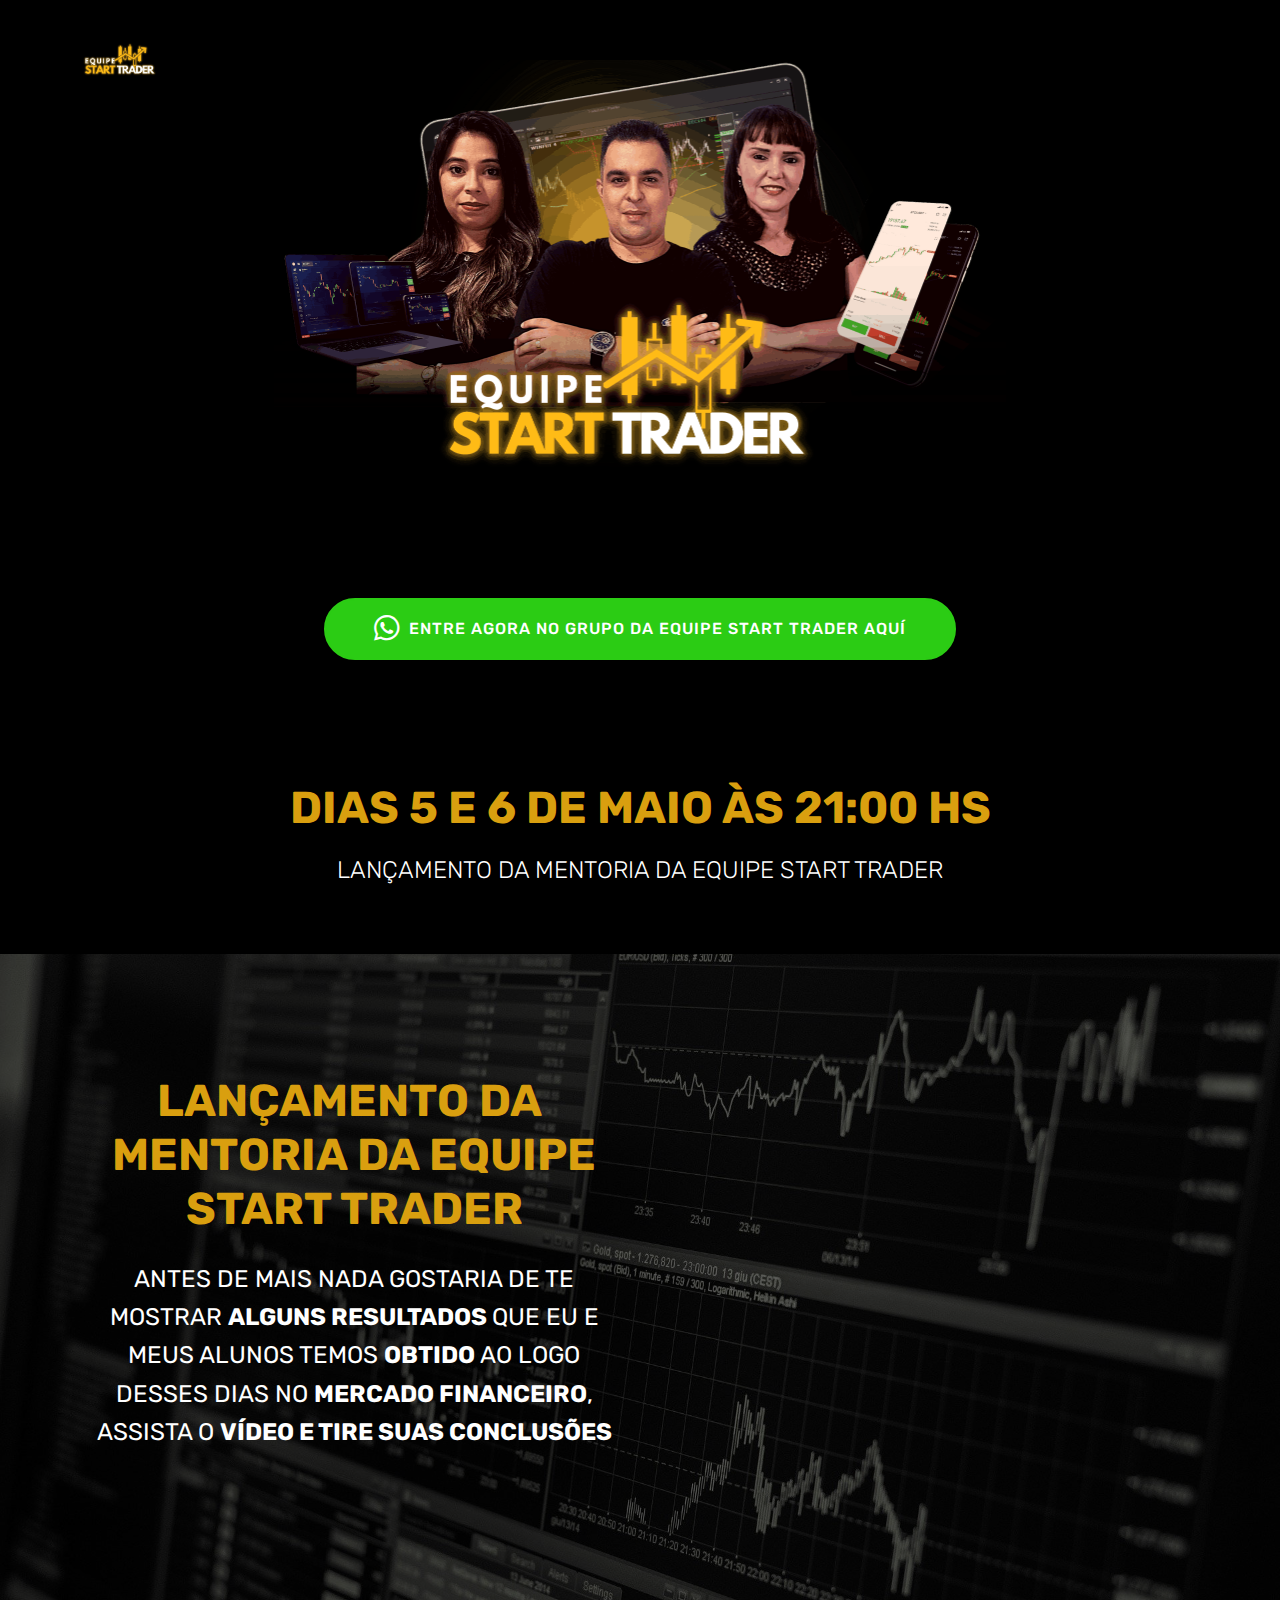
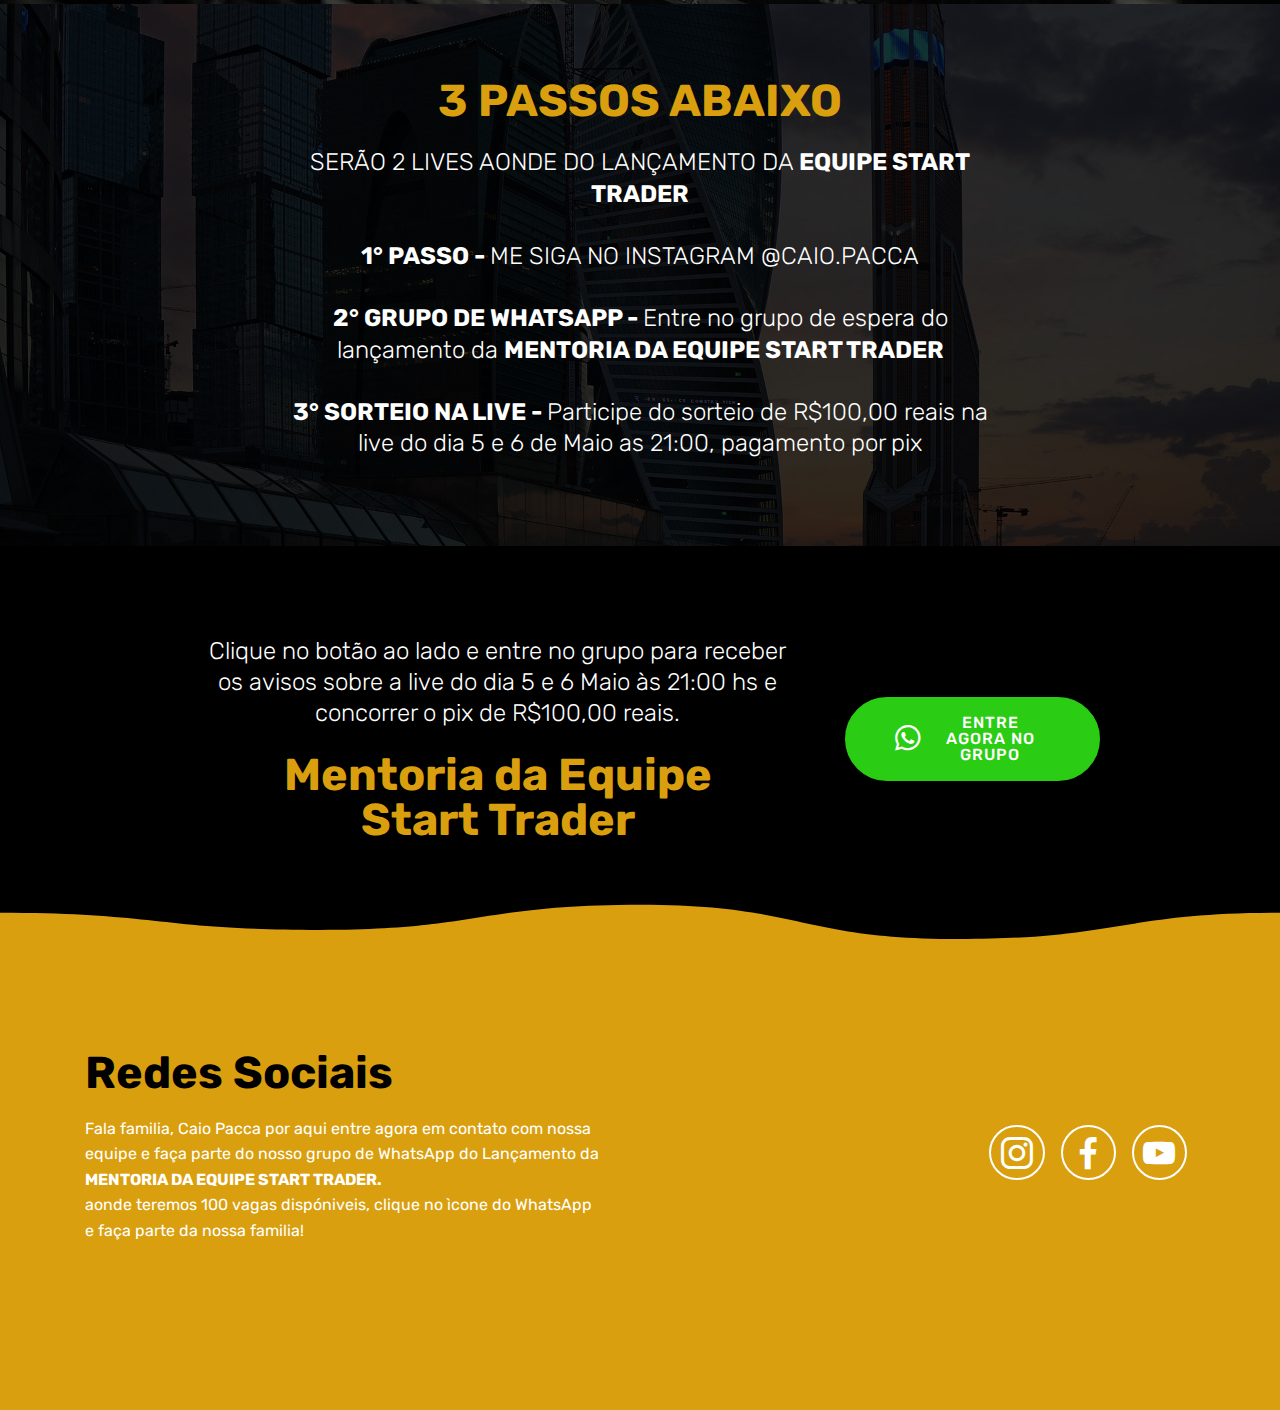
<file: index.html>
<!DOCTYPE html>
<html  >
<head>
  
  <meta charset="UTF-8">
  <meta http-equiv="X-UA-Compatible" content="IE=edge">
  
  <meta name="viewport" content="width=device-width, initial-scale=1, minimum-scale=1">
  <link rel="shortcut icon" href="assets/images/design-sem-nome-27-copia-128x160.png" type="image/x-icon">
  <meta name="description" content="Você na Bolsa de Valores, Aprenda do Zero a fazer Operações na Bolsa de Valores e Lucrar com o Mercado Financeiro.">
  
  
  <title>EQUIPE START TRADER</title>
  <link rel="stylesheet" href="assets/FontAwesome/css/font-awesome.css">
  <link rel="stylesheet" href="assets/bootstrap/css/bootstrap.min.css">
  <link rel="stylesheet" href="assets/bootstrap/css/bootstrap-grid.min.css">
  <link rel="stylesheet" href="assets/bootstrap/css/bootstrap-reboot.min.css">
  <link rel="stylesheet" href="assets/tether/tether.min.css">
  <link rel="stylesheet" href="assets/dropdown/css/style.css">
  <link rel="stylesheet" href="assets/socicon/css/styles.css">
  <link rel="stylesheet" href="assets/theme/css/style.css">
  <link rel="preload" as="style" href="assets/mobirise/css/mbr-additional.css"><link rel="stylesheet" href="assets/mobirise/css/mbr-additional.css" type="text/css">
  
  
  
  

</head>
<body>
  
  <section class="menu cid-rZX3SP3MBD" once="menu" id="menu1-0">

    

    <nav class="navbar navbar-expand beta-menu navbar-dropdown align-items-center navbar-toggleable-sm bg-color transparent">
        <button class="navbar-toggler navbar-toggler-right" type="button" data-toggle="collapse" data-target="#navbarSupportedContent" aria-controls="navbarSupportedContent" aria-expanded="false" aria-label="Toggle navigation">
            <div class="hamburger">
                <span></span>
                <span></span>
                <span></span>
                <span></span>
            </div>
        </button>
        <div class="menu-logo">
            <div class="navbar-brand">
                <span class="navbar-logo">
                    
                         <img src="assets/images/design-sem-nome-27-201x251.png" alt="" title="" style="height: 6.3rem;">
                    
                </span>
                
            </div>
        </div>
        <div class="collapse navbar-collapse" id="navbarSupportedContent">
            
            
        </div>
    </nav>
</section>

<section class="cid-t4xk1L2ZHt" id="image1-35">

    

    <figure class="mbr-figure container">
        <div class="image-block" style="width: 66%;">
            <img src="assets/images/miniatura-do-youtube-financas-falha-digital-preto-branco-e-amarelo-3-1465x824.png" width="1400" alt="">
            
        </div>
    </figure>
</section>

<section class="mbr-section content8 cid-t4xo1KHA6J" id="content8-36">

    

    <div class="container">
        <div class="media-container-row title">
            <div class="col-12 col-md-8">
                <div class="mbr-section-btn align-center"><a class="btn btn-primary display-4" href="#"><span class="socicon socicon-whatsapp mbr-iconfont mbr-iconfont-btn"></span>ENTRE AGORA NO GRUPO DA EQUIPE START TRADER AQUÍ</a></div>
            </div>
        </div>
    </div>
</section>

<section class="mbr-section content4 cid-t4xoBMKdSL" id="content4-37">

    

    <div class="container">
        <div class="media-container-row">
            <div class="title col-12 col-md-8">
                <h2 class="align-center pb-3 mbr-fonts-style display-2"><strong>
                    DIAS 5 E 6 DE MAIO ÀS 21:00 HS</strong></h2>
                <h3 class="mbr-section-subtitle align-center mbr-light mbr-fonts-style display-5">LANÇAMENTO DA MENTORIA DA EQUIPE START TRADER</h3>
                
            </div>
        </div>
    </div>
</section>

<section class="header7 cid-sqn1TpfXam" id="header7-t">

    

    <div class="mbr-overlay" style="opacity: 0.6; background-color: rgb(0, 0, 0);">
    </div>

    <div class="container">
        <div class="media-container-row">

            <div class="media-content align-right">
                <h1 class="mbr-section-title mbr-white pb-3 mbr-fonts-style display-2"><strong>LANÇAMENTO DA&nbsp;</strong><br><strong>MENTORIA DA EQUIPE</strong><br><strong>START TRADER</strong></h1>
                <div class="mbr-section-text mbr-white pb-3">
                    <p class="mbr-text mbr-fonts-style display-5">ANTES DE MAIS NADA GOSTARIA DE TE MOSTRAR <strong>ALGUNS RESULTADOS </strong>QUE EU E MEUS ALUNOS TEMOS <strong>OBTIDO</strong> AO LOGO DESSES DIAS NO <strong>MERCADO FINANCEIRO</strong>, ASSISTA O <strong>VÍDEO E TIRE SUAS CONCLUSÕES</strong></p>
                </div>
                
            </div>

            <div class="mbr-figure" style="width: 100%;"><iframe class="mbr-embedded-video" src="https://www.youtube.com/embed/YhCOQh3fl2A?rel=0&amp;amp;showinfo=0&amp;autoplay=1&amp;loop=1&amp;playlist=YhCOQh3fl2A" width="1280" height="720" frameborder="0" allowfullscreen></iframe></div>

        </div>
    </div>
</section>

<section class="mbr-section content5 cid-rZX8TphjrA" id="content5-8">

    

    <div class="mbr-overlay" style="opacity: 0.8; background-color: rgb(0, 0, 0);">
    </div>

    <div class="container">
        <div class="media-container-row">
            <div class="title col-12 col-md-8">
                <h2 class="align-center mbr-bold mbr-white pb-3 mbr-fonts-style display-2">3 PASSOS ABAIXO</h2>
                <h3 class="mbr-section-subtitle align-center mbr-light mbr-white pb-3 mbr-fonts-style display-5">SERÃO 2 LIVES AONDE DO LANÇAMENTO DA<strong>&nbsp;EQUIPE START TRADER</strong><strong><br></strong><br><strong>1° PASSO - </strong>ME SIGA NO INSTAGRAM @CAIO.PACCA<br><br><strong>2° GRUPO DE WHATSAPP - </strong>Entre no grupo de espera do lançamento da <strong>MENTORIA DA EQUIPE START TRADER</strong><br><br><strong>3° SORTEIO NA LIVE - </strong>Participe do sorteio de R$100,00 reais na live do dia 5 e 6 de Maio as 21:00, pagamento por pix<br><br><br></h3>
                
                
            </div>
        </div>
    </div>
</section>

<section class="mbr-section info1 cid-t0tZonyvFm" id="info1-32">

    

    
    <div class="container">
        <div class="row justify-content-center content-row">
            <div class="media-container-column title col-12 col-lg-7 col-md-6">
                <h3 class="mbr-section-subtitle align-left mbr-light pb-3 mbr-fonts-style display-5">
                    Clique no botão ao lado e entre no grupo para receber<br>os avisos sobre a live do dia 5 e 6 Maio às 21:00 hs e concorrer o pix de R$100,00 reais.</h3>
                <h2 class="align-left mbr-bold mbr-fonts-style display-2">Mentoria da Equipe<br>Start Trader</h2>
            </div>
            <div class="media-container-column col-12 col-lg-3 col-md-4">
                <div class="mbr-section-btn align-right py-4"><a class="btn btn-primary display-4" href="https://chat.whatsapp.com/EttocGW72OLDGsZRuozaCC"><span class="socicon socicon-whatsapp mbr-iconfont mbr-iconfont-btn"></span>ENTRE AGORA NO GRUPO</a></div>
            </div>
        </div>
    </div>
</section>

<section class="scial2 cid-t0u0X2A7r5" id="social02-33">

    

    
    <svg class="svg-top" version="1.1" xmlns="http://www.w3.org/2000/svg" xmlns:xlink="http://www.w3.org/1999/xlink" x="0px" y="0px" viewBox="0 0 1600 40" style="enable-background:new 0 0 1600 40;" preserveAspectRatio="none">
        <style type="text/css">
            .st0 
        </style>
        <path class="st0" d="M-1,15.7c200.1,0,200.7,13.8,400.9,13.8C600,29.5,600.4,9.3,800.5,9.3S998.8,36.8,1199,36.8
	s201.9-21.1,402-21.1v24.1L-1,40V15.7z"></path>
    </svg>

    <div class="container">
        <div class="row align-items-center justify-content-center">
            <div class="text-content align-left col-12 col-md-12 col-lg-6">
                <h2 class="mbr-section-title mbr-fonts-style mb-3 display-2">
                    <strong>Redes Sociais</strong></h2>
                <p class="mbr-text mbr-fonts-style mb-3 display-7">Fala familia, Caio Pacca por aqui entre agora em contato com nossa<br>equipe e faça parte do nosso grupo de WhatsApp do Lançamento da<br><strong>MENTORIA DA EQUIPE START TRADER.</strong><br>aonde teremos 100 vagas dispóniveis, clique no ìcone do WhatsApp<br>e faça parte da nossa familia!</p>
            </div>
            <div class="icons d-flex align-items-center justify-content-end col-12 col-md-12 col-lg-6 mt-md-0 mt-2 flex-wrap">
                <a href="https://instagram.com/caio.pacca?utm_medium=copy_link" target="_blank">
                    <span class="mbr-iconfont mbr-iconfont-social socicon-instagram socicon"></span>
                </a>
                <a href="https://www.facebook.com/CaioPaccaTrader/" target="_blank">
                    <span class="mbr-iconfont mbr-iconfont-social socicon-facebook socicon"></span>
                </a>
                
                
                
                    <a href="https://www.youtube.com/channel/UCRr1HxMxaZ1wvSGnM25pT_A"><span class="mbr-iconfont mbr-iconfont-social socicon-youtube socicon"></span></a>
                
                
                
                
                
                
            </div>
        </div>
    </div>

</section>


<script src="assets/web/assets/jquery/jquery.min.js"></script>
  <script src="assets/popper/popper.min.js"></script>
  <script src="assets/bootstrap/js/bootstrap.min.js"></script>
  <script src="assets/tether/tether.min.js"></script>
  <script src="assets/smoothscroll/smooth-scroll.js"></script>
  <script src="assets/dropdown/js/nav-dropdown.js"></script>
  <script src="assets/dropdown/js/navbar-dropdown.js"></script>
  <script src="assets/touchswipe/jquery.touch-swipe.min.js"></script>
  <script src="assets/sociallikes/social-likes.js"></script>
  <script src="assets/theme/js/script.js"></script>
  
  
  

</body>
</html>
</file>
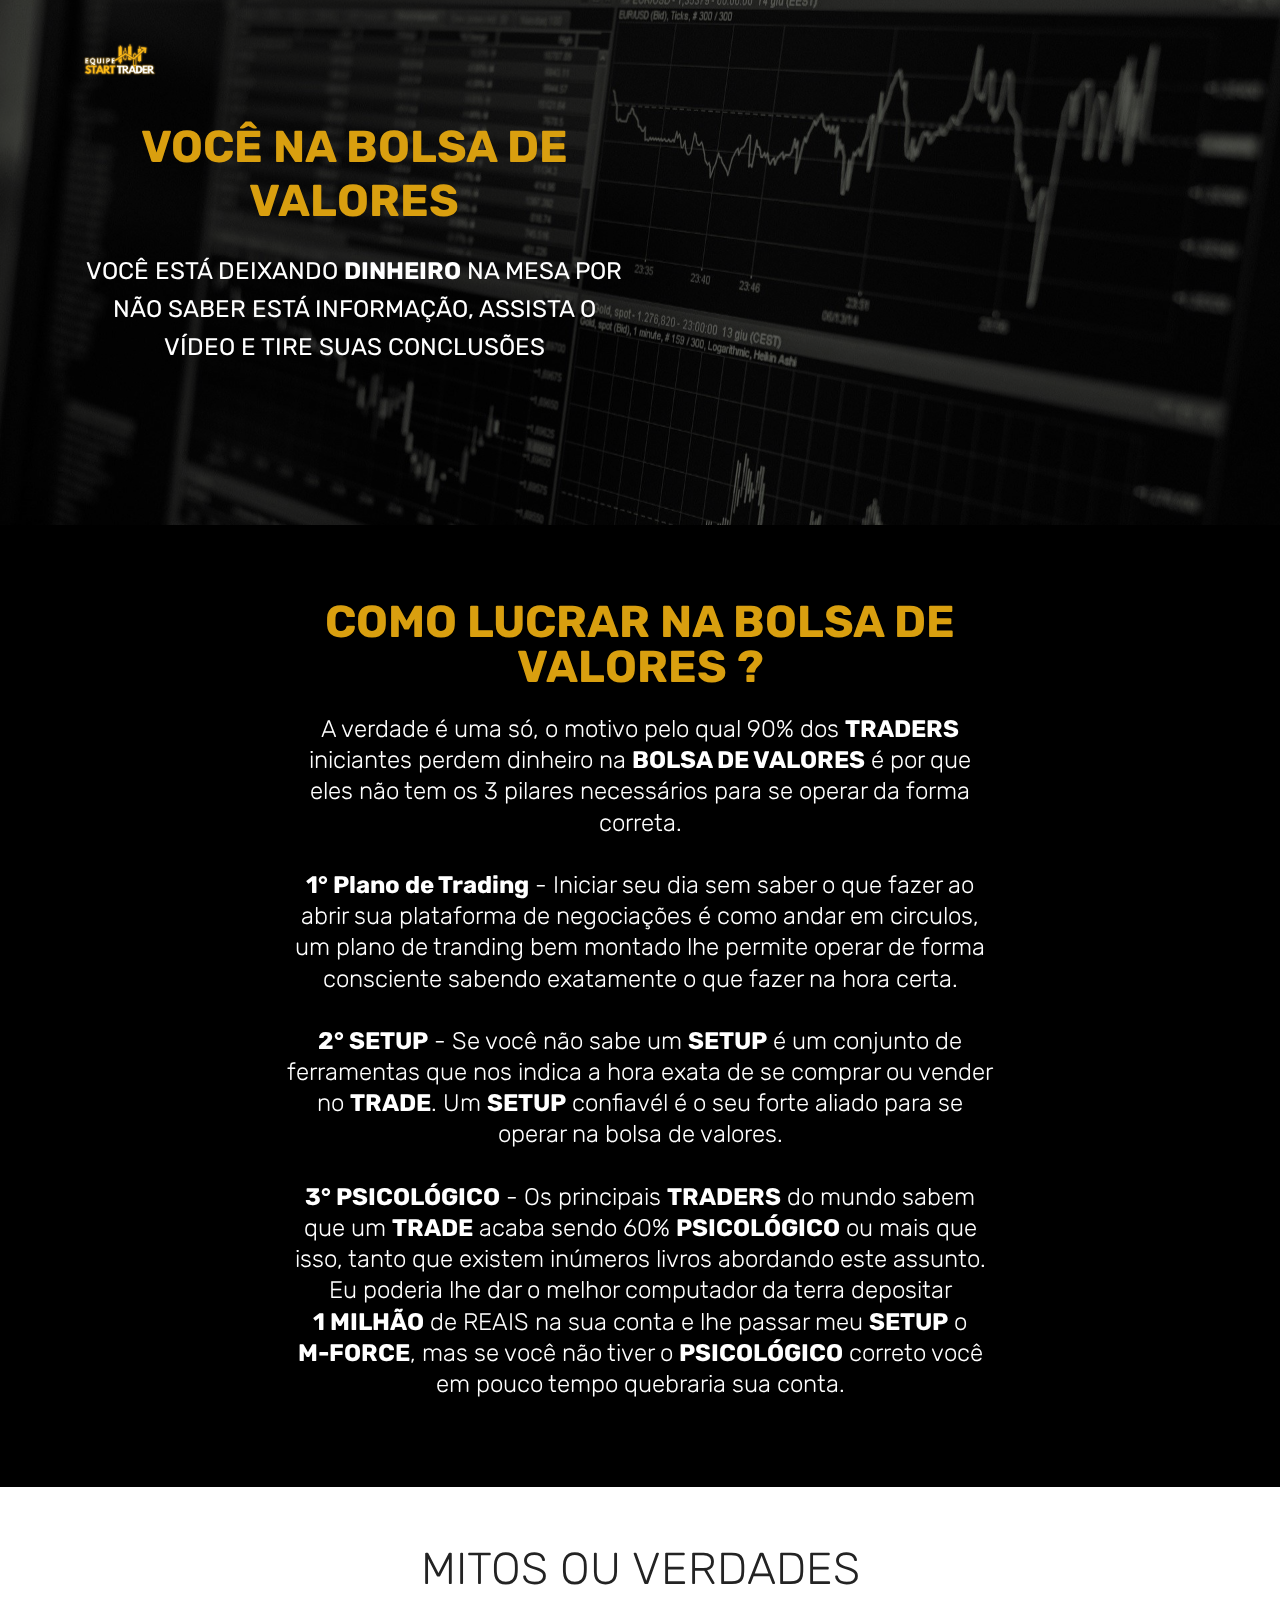
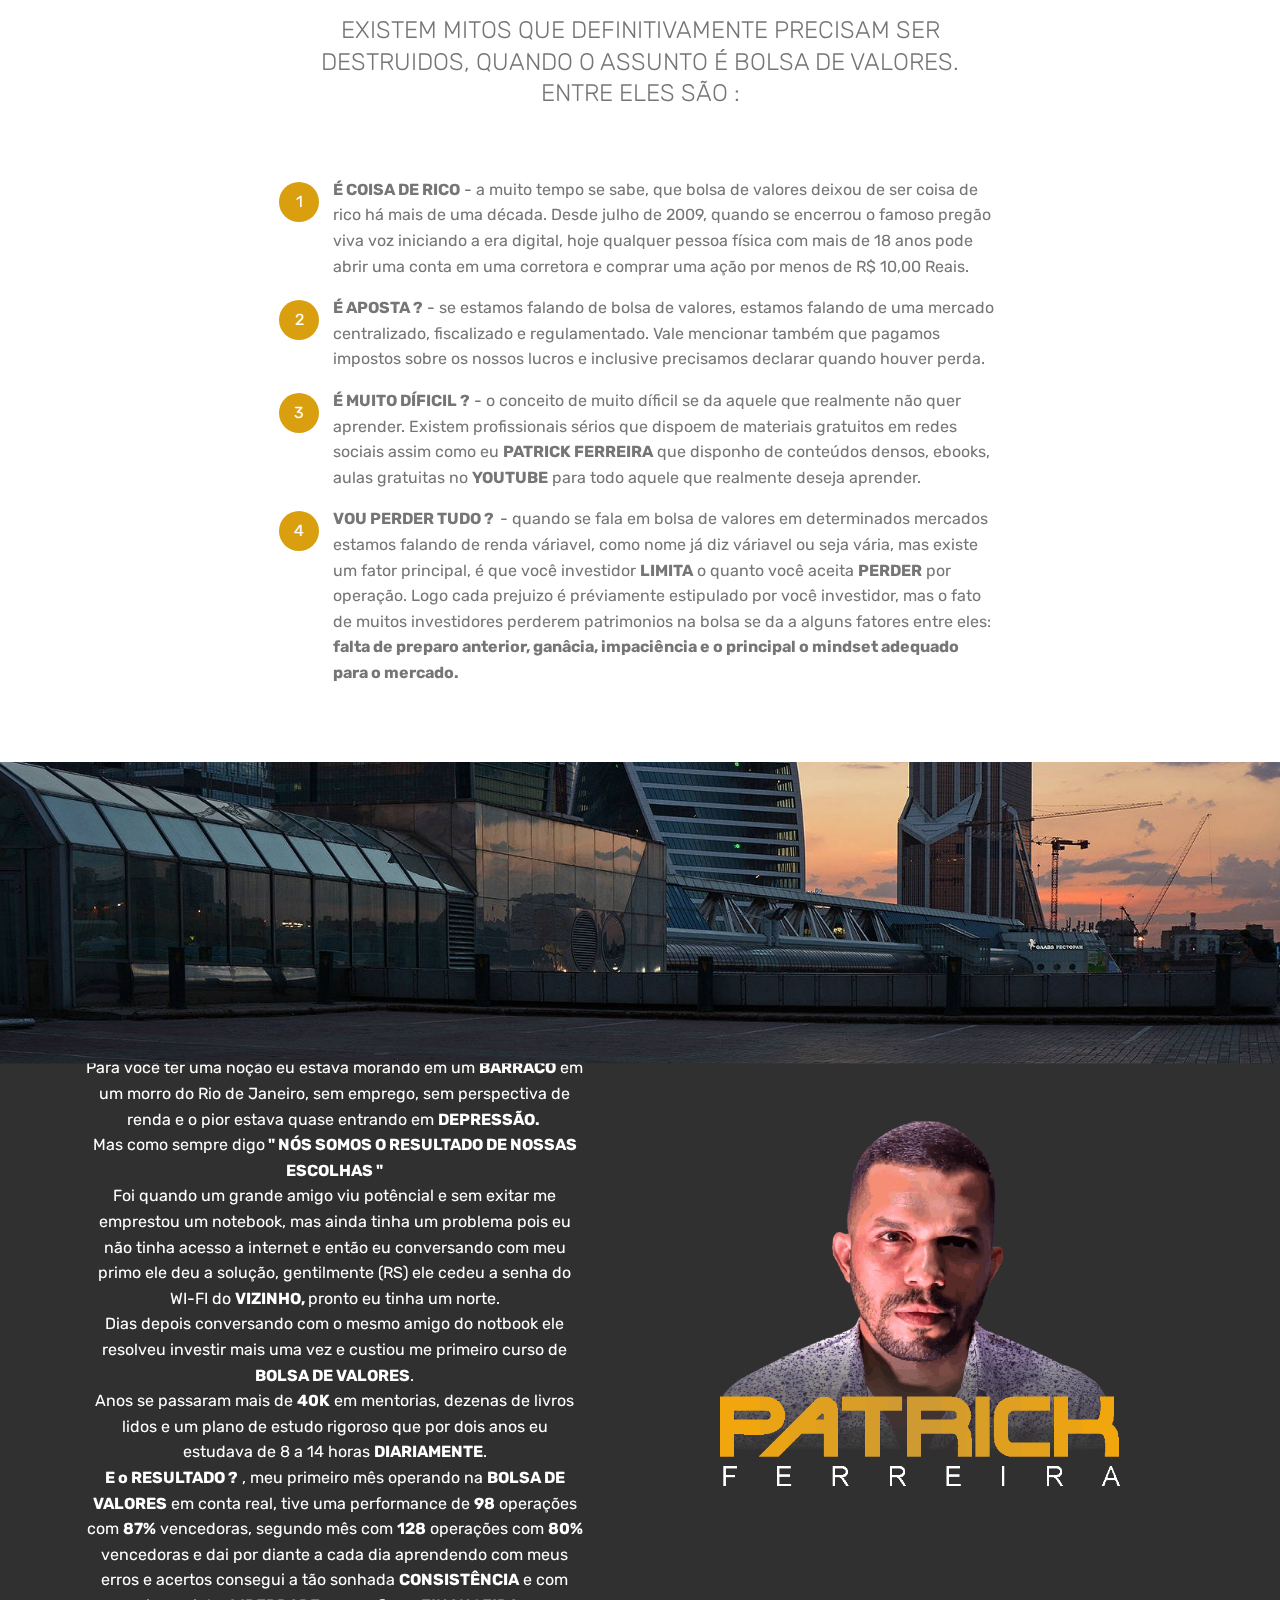
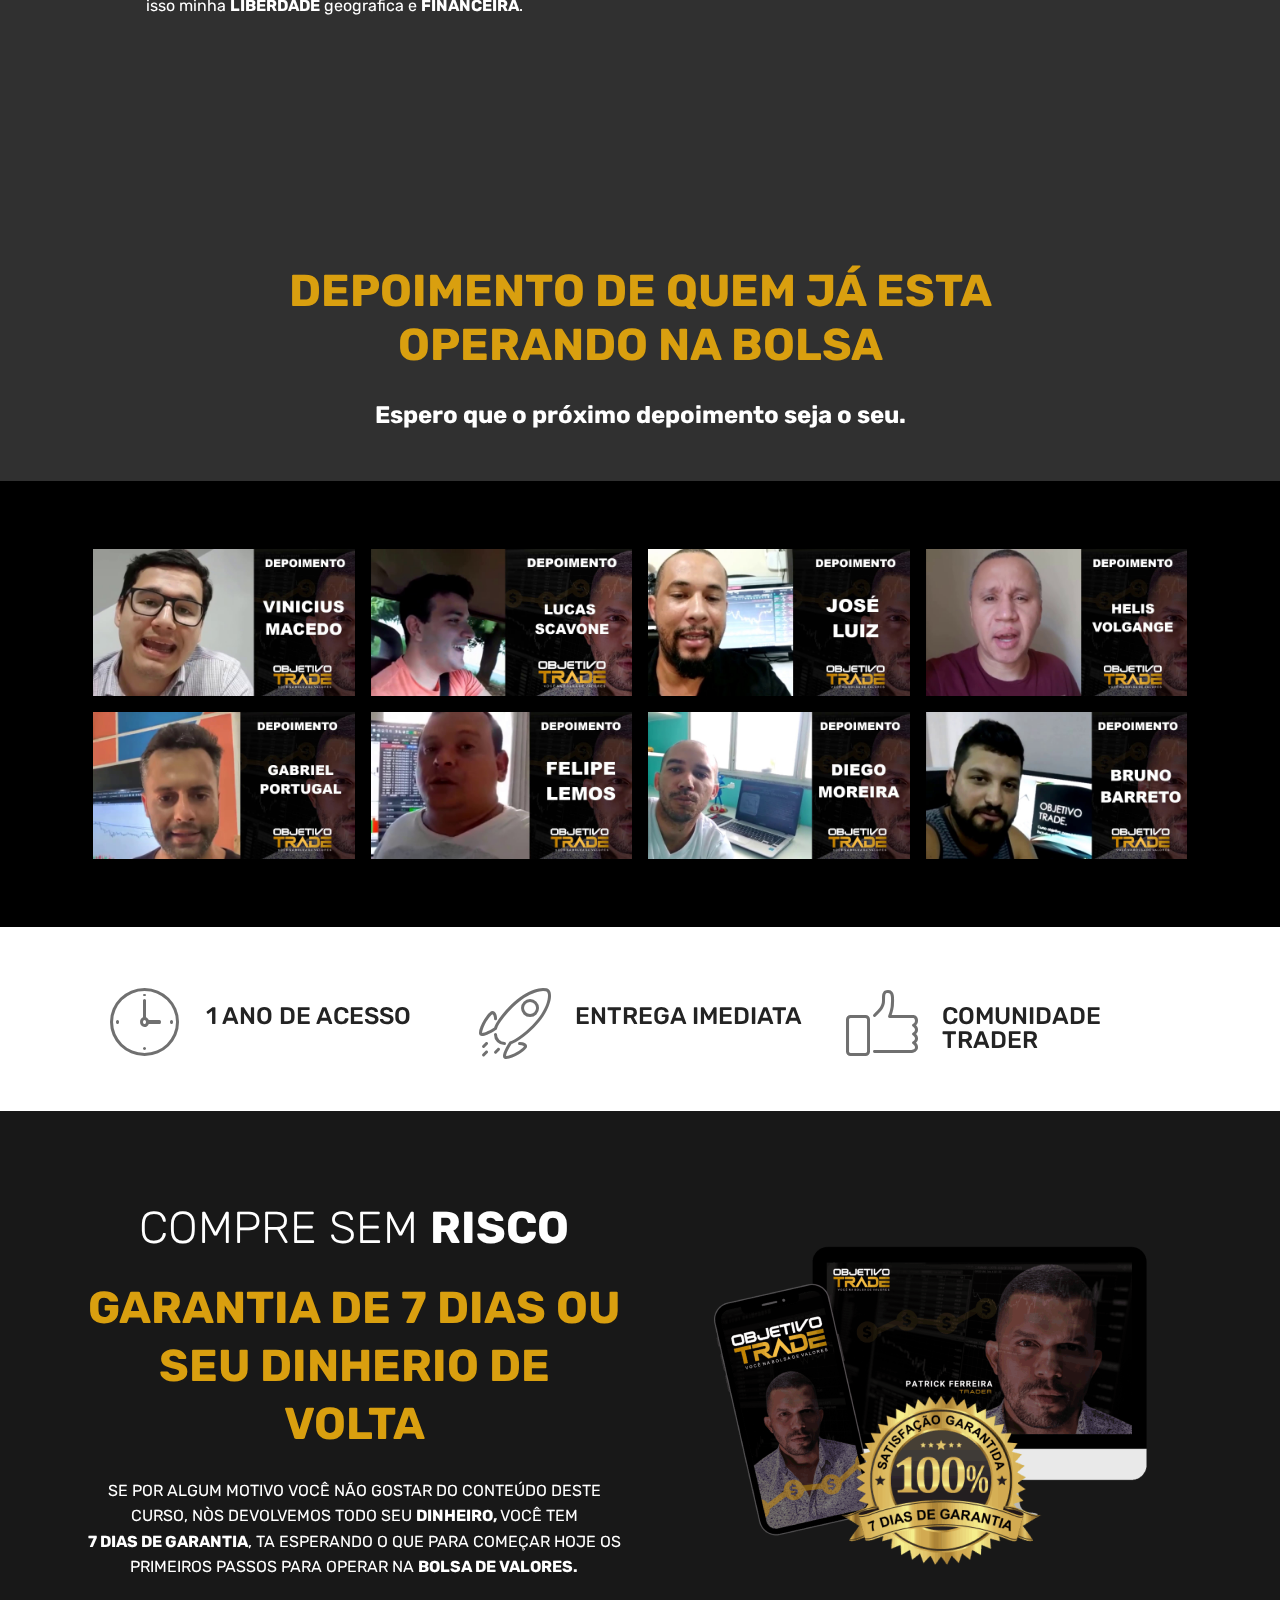
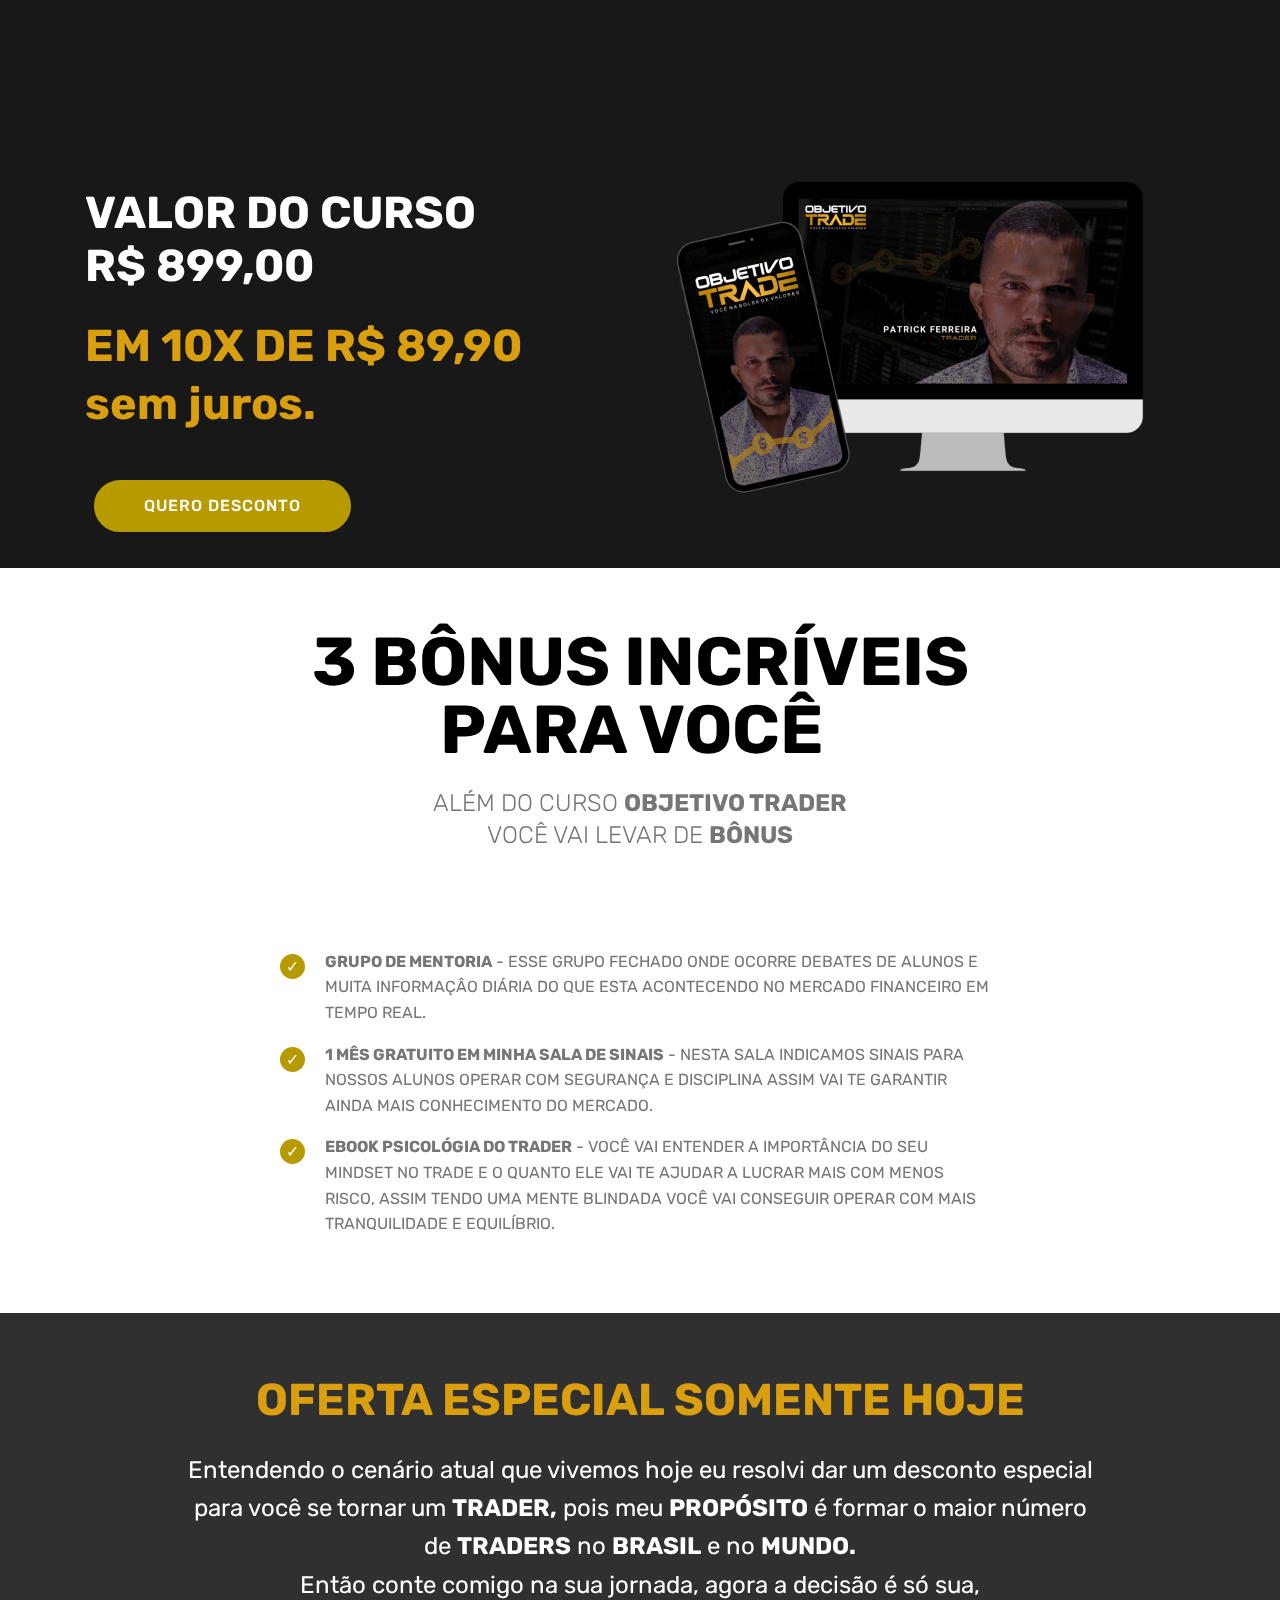
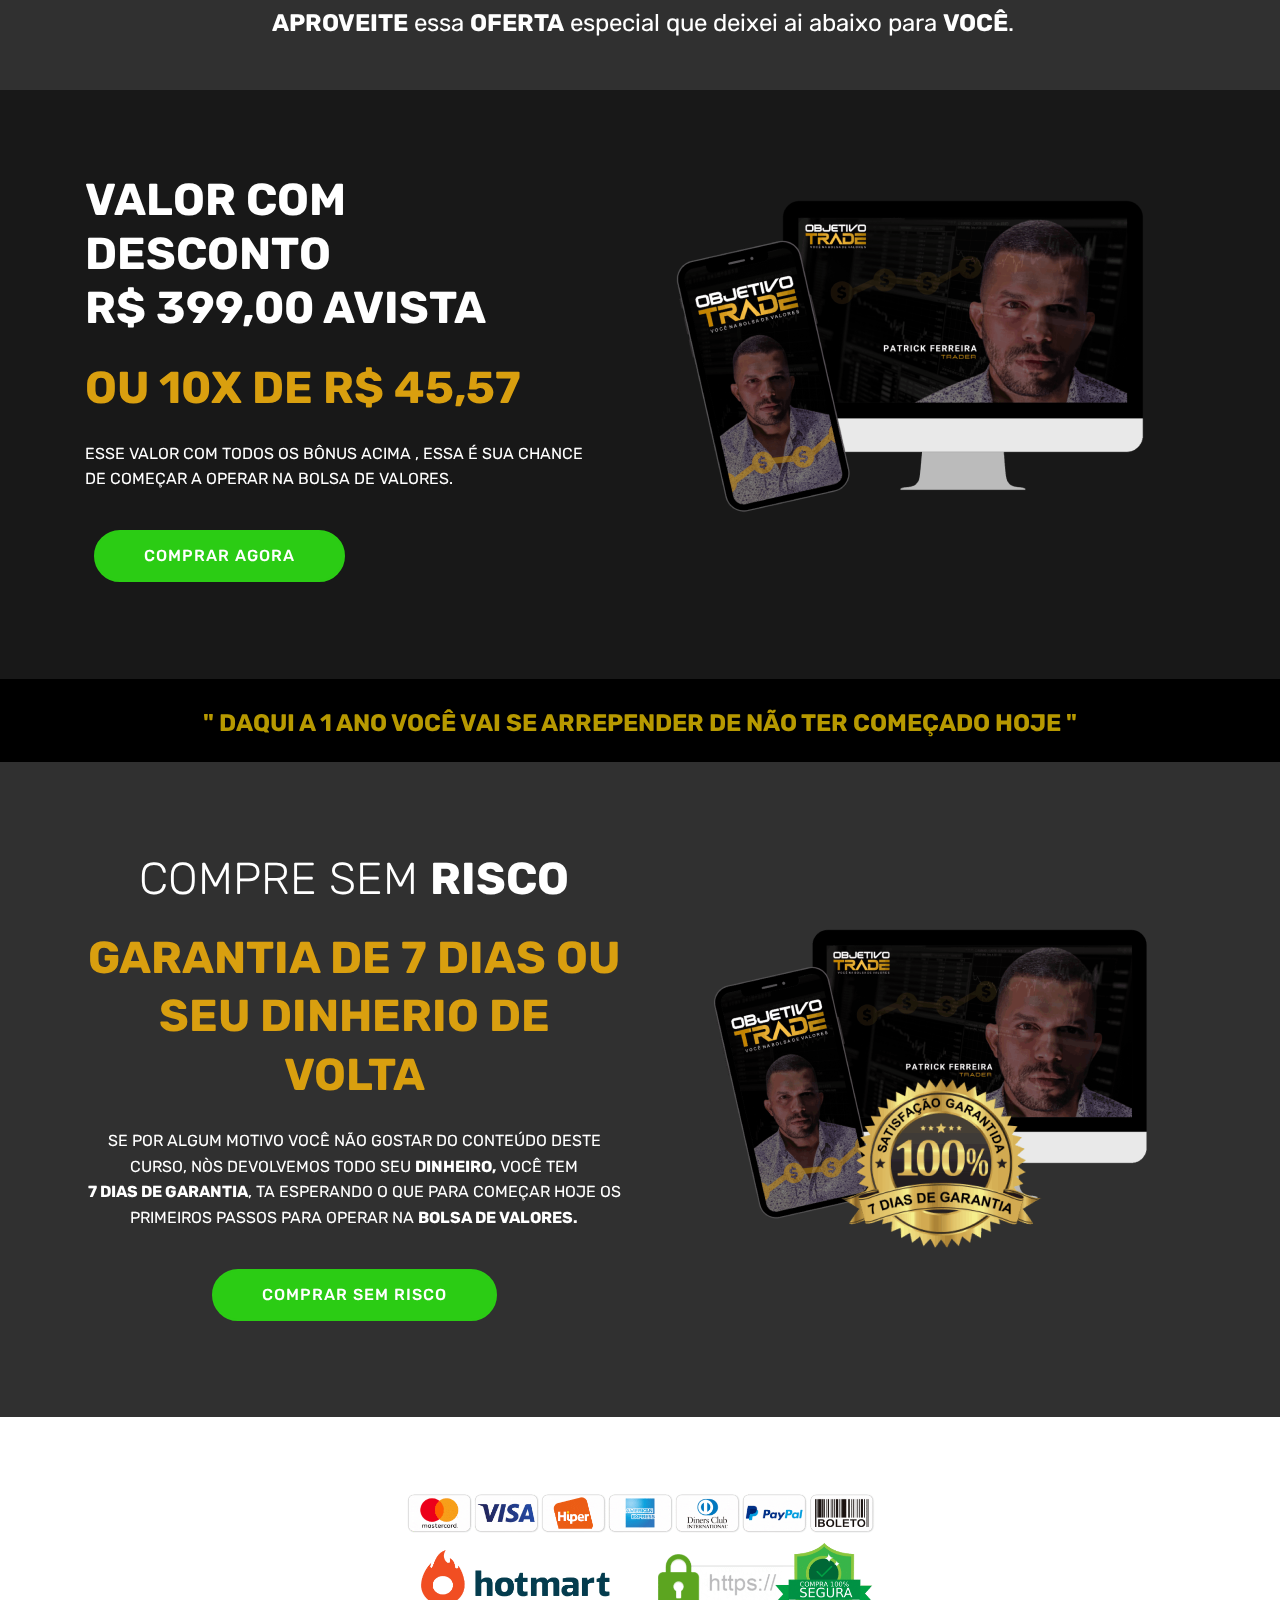
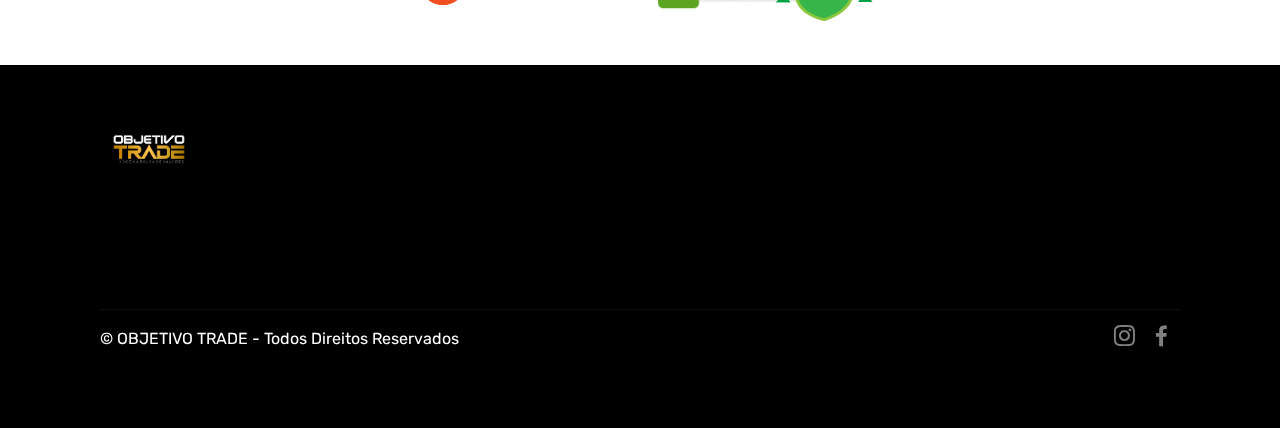
<file: felipe.html>
<!DOCTYPE html>
<html  >
<head>
  
  <meta charset="UTF-8">
  <meta http-equiv="X-UA-Compatible" content="IE=edge">
  
  <meta name="viewport" content="width=device-width, initial-scale=1, minimum-scale=1">
  <link rel="shortcut icon" href="assets/images/design-sem-nome-27-copia-128x160.png" type="image/x-icon">
  <meta name="description" content="Você na Bolsa de Valores, Aprenda do Zero a fazer Operações na Bolsa de Valores e Lucrar com o Mercado Financeiro.">
  
  
  <title>Objetivo Trade</title>
  <link rel="stylesheet" href="assets/FontAwesome/css/font-awesome.css">
  <link rel="stylesheet" href="assets/web/assets/mobirise-icons/mobirise-icons.css">
  <link rel="stylesheet" href="assets/bootstrap/css/bootstrap.min.css">
  <link rel="stylesheet" href="assets/bootstrap/css/bootstrap-grid.min.css">
  <link rel="stylesheet" href="assets/bootstrap/css/bootstrap-reboot.min.css">
  <link rel="stylesheet" href="assets/tether/tether.min.css">
  <link rel="stylesheet" href="assets/dropdown/css/style.css">
  <link rel="stylesheet" href="assets/socicon/css/styles.css">
  <link rel="stylesheet" href="assets/theme/css/style.css">
  <link rel="stylesheet" href="assets/gallery/style.css">
  <link rel="preload" as="style" href="assets/mobirise/css/mbr-additional.css"><link rel="stylesheet" href="assets/mobirise/css/mbr-additional.css" type="text/css">
  
  
  
  <!-- Facebook Pixel Code -->
<script>
  !function(f,b,e,v,n,t,s)
  {if(f.fbq)return;n=f.fbq=function(){n.callMethod?
  n.callMethod.apply(n,arguments):n.queue.push(arguments)};
  if(!f._fbq)f._fbq=n;n.push=n;n.loaded=!0;n.version='2.0';
  n.queue=[];t=b.createElement(e);t.async=!0;
  t.src=v;s=b.getElementsByTagName(e)[0];
  s.parentNode.insertBefore(t,s)}(window, document,'script',
  'https://connect.facebook.net/en_US/fbevents.js');
  fbq('init', '796255757638314');
  fbq('track', 'PageView');
</script>
<noscript><img height="1" width="1" style="display:none"
  src="https://www.facebook.com/tr?id=796255757638314&ev=PageView&noscript=1"
/></noscript>
<!-- End Facebook Pixel Code -->

</head>
<body>
  
  <section class="menu cid-szicLMjHV6" once="menu" id="menu1-1x">

    

    <nav class="navbar navbar-expand beta-menu navbar-dropdown align-items-center navbar-toggleable-sm bg-color transparent">
        <button class="navbar-toggler navbar-toggler-right" type="button" data-toggle="collapse" data-target="#navbarSupportedContent" aria-controls="navbarSupportedContent" aria-expanded="false" aria-label="Toggle navigation">
            <div class="hamburger">
                <span></span>
                <span></span>
                <span></span>
                <span></span>
            </div>
        </button>
        <div class="menu-logo">
            <div class="navbar-brand">
                <span class="navbar-logo">
                    
                         <img src="assets/images/design-sem-nome-27-201x251.png" alt="" title="" style="height: 6.3rem;">
                    
                </span>
                
            </div>
        </div>
        <div class="collapse navbar-collapse" id="navbarSupportedContent">
            
            
        </div>
    </nav>
</section>

<section class="header7 cid-szicLNhZ6x mbr-parallax-background" id="header7-1y">

    

    <div class="mbr-overlay" style="opacity: 0.6; background-color: rgb(0, 0, 0);">
    </div>

    <div class="container">
        <div class="media-container-row">

            <div class="media-content align-right">
                <h1 class="mbr-section-title mbr-white pb-3 mbr-fonts-style display-2"><strong>VOCÊ NA BOLSA DE VALORES</strong></h1>
                <div class="mbr-section-text mbr-white pb-3">
                    <p class="mbr-text mbr-fonts-style display-5">VOCÊ ESTÁ DEIXANDO <strong>DINHEIRO</strong> NA MESA POR NÃO SABER ESTÁ INFORMAÇÃO, ASSISTA O VÍDEO E TIRE SUAS CONCLUSÕES</p>
                </div>
                
            </div>

            <div class="mbr-figure" style="width: 100%;"><iframe class="mbr-embedded-video" src="https://www.youtube.com/embed/PJAxJ4KoMlw?rel=0&amp;amp;showinfo=0&amp;autoplay=1&amp;loop=1&amp;playlist=PJAxJ4KoMlw" width="1280" height="720" frameborder="0" allowfullscreen></iframe></div>

        </div>
    </div>
</section>

<section class="mbr-section content5 cid-szicLNRMCv" id="content5-1z">

    

    

    <div class="container">
        <div class="media-container-row">
            <div class="title col-12 col-md-8">
                <h2 class="align-center mbr-bold mbr-white pb-3 mbr-fonts-style display-2">COMO LUCRAR NA BOLSA DE VALORES ?</h2>
                <h3 class="mbr-section-subtitle align-center mbr-light mbr-white pb-3 mbr-fonts-style display-5">A verdade é uma só, o motivo pelo qual 90% dos <strong>TRADERS</strong> iniciantes perdem dinheiro na <strong>BOLSA DE VALORES</strong> é por que eles não tem os 3 pilares necessários para se operar da forma correta.<br><br><strong>1° Plano de Trading</strong> - Iniciar seu dia sem saber o que fazer ao abrir sua plataforma de negociações é como andar em circulos, um plano de tranding bem montado lhe permite operar de forma consciente sabendo exatamente o que fazer na hora certa.<br><br><strong>2° SETUP</strong>&nbsp;- Se você não sabe um <strong>SETUP</strong> é um conjunto de ferramentas que nos indica a hora exata de se comprar ou vender no <strong>TRADE</strong>. Um <strong>SETUP</strong> confiavél é o seu forte aliado para se operar na bolsa de valores.<br><br><strong>3° PSICOLÓGICO</strong>&nbsp;- Os principais <strong>TRADERS</strong> do mundo sabem que um <strong>TRADE</strong> acaba sendo 60% <strong>PSICOLÓGICO</strong> ou mais que isso, tanto que existem inúmeros livros abordando este assunto. Eu poderia lhe dar o melhor computador da terra depositar <br><strong>1 MILHÃO</strong> de REAIS na sua conta e lhe passar meu <strong>SETUP</strong> o <br><strong>M-FORCE</strong>, mas se você não tiver o <strong>PSICOLÓGICO</strong> correto você em pouco tempo quebraria sua conta.<br><br><br></h3>
                
                
            </div>
        </div>
    </div>
</section>

<section class="mbr-section content4 cid-szicLOlENv" id="content4-20">

    

    <div class="container">
        <div class="media-container-row">
            <div class="title col-12 col-md-8">
                <h2 class="align-center pb-3 mbr-fonts-style display-2">MITOS OU VERDADES</h2>
                <h3 class="mbr-section-subtitle align-center mbr-light mbr-fonts-style display-5">EXISTEM MITOS QUE DEFINITIVAMENTE PRECISAM SER DESTRUIDOS, QUANDO O ASSUNTO É BOLSA DE VALORES. ENTRE ELES SÃO :</h3>
                
            </div>
        </div>
    </div>
</section>

<section class="mbr-section article content11 cid-szicLOKYOr" id="content11-21">
     

    <div class="container">
        <div class="media-container-row">
            <div class="mbr-text counter-container col-12 col-md-8 mbr-fonts-style display-7">
                <ol>
                    <li><strong>É COISA DE RICO</strong> - a muito tempo se sabe, que bolsa de valores deixou de ser coisa de rico há mais de uma década. Desde julho de 2009, quando se encerrou o famoso pregão viva voz iniciando a era digital, hoje qualquer pessoa física com mais de 18 anos pode abrir uma conta em uma corretora e comprar uma ação por menos de R$ 10,00 Reais.</li>
                    <li><strong>É APOSTA ?</strong> - se estamos falando de bolsa de valores, estamos falando de uma mercado centralizado, fiscalizado e regulamentado. Vale mencionar também que pagamos impostos sobre os nossos lucros e inclusive precisamos declarar quando houver perda.</li>
                    <li><strong>É MUITO DÍFICIL ?</strong> - o conceito de muito díficil se da aquele que realmente não quer aprender. Existem profissionais sérios que dispoem de materiais gratuitos em redes sociais assim como eu <strong>PATRICK FERREIRA</strong> que disponho de conteúdos densos, ebooks, aulas gratuitas no <strong>YOUTUBE</strong> para todo aquele que realmente deseja aprender.</li><li><strong>VOU PERDER TUDO ?&nbsp; </strong>- quando se fala em bolsa de valores em determinados mercados estamos falando de renda váriavel, como nome já diz váriavel ou seja vária, mas existe um fator principal, é que você investidor <strong>LIMITA</strong> o quanto você aceita <strong>PERDER</strong> por operação. Logo cada prejuizo é préviamente estipulado por você investidor, mas o fato de muitos investidores perderem patrimonios na bolsa se da a alguns fatores entre eles: <strong>falta de preparo anterior, ganâcia, impaciência e o principal o mindset adequado para o mercado.</strong></li>
                </ol>
            </div>
        </div>
    </div>
</section>

<section class="header3 cid-szicLP76cd mbr-parallax-background" id="header3-22">

    

    <div class="mbr-overlay" style="opacity: 0.8; background-color: rgb(0, 0, 0);">
    </div>

    <div class="container">
        <div class="media-container-row">
            <div class="mbr-figure" style="width: 115%;">
                <img src="assets/images/patrick-site-925x773.png" alt="" title="">
            </div>

            <div class="media-content">
                <h1 class="mbr-section-title mbr-white pb-3 mbr-fonts-style display-2">CONHEÇA MINHA <strong>HISTORIA</strong>&nbsp;</h1>
                
                <div class="mbr-section-text mbr-white pb-3 ">
                    <p class="mbr-text mbr-fonts-style display-7">Olá muito prazer meu nome é <strong>PATRICK FERREIRA</strong> sou <strong>TRADER</strong> profissional mas nem sempre foi assim, há uns anos atrás a minha realidade não era diferente a de muitos no brasil, estava em uma situação muito limitada financeiramente e literalmente quebrado.<br>Para você ter uma noção eu estava morando em um <strong>BARRACO</strong> em um morro do Rio de Janeiro, sem emprego, sem perspectiva de renda e o pior estava quase entrando em <strong>DEPRESSÃO.&nbsp;</strong><br>Mas como sempre digo<strong> " NÓS SOMOS O RESULTADO DE NOSSAS ESCOLHAS "</strong><br>Foi quando um grande amigo viu potêncial e sem exitar me emprestou um notebook, mas ainda tinha um problema pois eu não tinha acesso a internet e então eu conversando com meu primo ele deu a solução, gentilmente (RS) ele cedeu a senha do WI-FI do <strong>VIZINHO, </strong>pronto eu tinha um norte.<br>Dias depois conversando com o mesmo amigo do notbook ele resolveu investir mais uma vez e custiou me primeiro curso de <strong>BOLSA DE VALORES</strong>.<br>Anos se passaram mais de <strong>40K</strong> em mentorias, dezenas de livros lidos e um plano de estudo rigoroso que por dois anos eu estudava de 8 a 14 horas <strong>DIARIAMENTE</strong>.<br><strong>E o RESULTADO ?</strong> , meu primeiro mês operando na <strong>BOLSA DE VALORES</strong> em conta real, tive uma performance de <strong>98</strong> operações com <strong>87%</strong> vencedoras, segundo mês com <strong>128</strong> operações com <strong>80% </strong>vencedoras e dai por diante a cada dia aprendendo com meus erros e acertos consegui a tão sonhada <strong>CONSISTÊNCIA</strong> e com isso minha <strong>LIBERDADE</strong> geografica e <strong>FINANCEIRA</strong>.<br><strong><br></strong><br><br><strong><br></strong><strong><br></strong><br></p>
                </div>
                
            </div>
        </div>
    </div>

</section>

<section class="header1 cid-szicLPHCvO mbr-parallax-background" id="header16-23">

    

    <div class="mbr-overlay" style="opacity: 0.8; background-color: rgb(0, 0, 0);">
    </div>

    <div class="container">
        <div class="row justify-content-md-center">
            <div class="col-md-10 align-center">
                <h1 class="mbr-section-title mbr-bold pb-3 mbr-fonts-style display-2">
                    DEPOIMENTO DE QUEM JÁ ESTA OPERANDO NA BOLSA</h1>
                
                <p class="mbr-text pb-3 mbr-fonts-style display-5"><strong>Espero que o próximo depoimento seja o seu.</strong></p>
                
            </div>
        </div>
    </div>

</section>

<section class="mbr-gallery mbr-slider-carousel cid-szicLQnGqy" id="gallery2-24">

    

    <div class="container">
        <div><!-- Filter --><!-- Gallery --><div class="mbr-gallery-row"><div class="mbr-gallery-layout-default"><div><div><div class="mbr-gallery-item mbr-gallery-item--p1 video-slide" data-video-url="https://youtu.be/1yTmkfDSHVM" data-tags="Fantástica"><div href="#lb-gallery2-24" data-slide-to="0" data-toggle="modal"><div></div><img alt="" src="assets/images/mobirise202122-112912021-2-3-20-48-34.jpg"><span class="icon-video"></span></div></div><div class="mbr-gallery-item mbr-gallery-item--p1 video-slide" data-video-url="https://youtu.be/-8bAdQwy07I" data-tags="Responsivo"><div href="#lb-gallery2-24" data-slide-to="1" data-toggle="modal"><div></div><img alt="" src="assets/images/mobirise202122-112912021-2-3-20-48-58.jpg"><span class="icon-video"></span></div></div><div class="mbr-gallery-item mbr-gallery-item--p1 video-slide" data-video-url="https://youtu.be/lWlWLXvvmEo" data-tags="Criativo"><div href="#lb-gallery2-24" data-slide-to="2" data-toggle="modal"><div></div><img alt="" src="assets/images/mobirise202122-112912021-2-3-20-49-28.jpg"><span class="icon-video"></span></div></div><div class="mbr-gallery-item mbr-gallery-item--p1 video-slide" data-video-url="https://youtu.be/0JrjcNLv3oI" data-tags="Animado"><div href="#lb-gallery2-24" data-slide-to="3" data-toggle="modal"><div></div><img alt="" src="assets/images/mobirise202122-112912021-2-3-20-49-54.jpg"><span class="icon-video"></span></div></div><div class="mbr-gallery-item mbr-gallery-item--p1 video-slide" data-video-url="https://youtu.be/-ssORAL4PMo" data-tags="Fantástica"><div href="#lb-gallery2-24" data-slide-to="4" data-toggle="modal"><div></div><img alt="" src="assets/images/mobirise202122-112912021-2-3-20-50-11.jpg"><span class="icon-video"></span></div></div><div class="mbr-gallery-item mbr-gallery-item--p1 video-slide" data-video-url="https://youtu.be/l6efZRPpguQ" data-tags="Fantástica"><div href="#lb-gallery2-24" data-slide-to="5" data-toggle="modal"><div></div><img alt="" src="assets/images/mobirise202122-112912021-2-3-20-50-32.jpg"><span class="icon-video"></span></div></div><div class="mbr-gallery-item mbr-gallery-item--p1 video-slide" data-video-url="https://youtu.be/KsCRcn6eOHU" data-tags="Responsivo"><div href="#lb-gallery2-24" data-slide-to="6" data-toggle="modal"><div></div><img alt="" src="assets/images/mobirise202122-112912021-2-3-20-50-56.jpg"><span class="icon-video"></span></div></div><div class="mbr-gallery-item mbr-gallery-item--p1 video-slide" data-video-url="https://youtu.be/8hAU0pa6XxY" data-tags="Animado"><div href="#lb-gallery2-24" data-slide-to="7" data-toggle="modal"><div></div><img alt="" src="assets/images/mobirise202122-112912021-2-3-20-51-22.jpg"><span class="icon-video"></span></div></div></div></div><div class="clearfix"></div></div></div><!-- Lightbox --><div data-app-prevent-settings="" class="mbr-slider modal fade carousel slide" tabindex="-1" data-keyboard="true" data-interval="false" id="lb-gallery2-24"><div class="modal-dialog"><div class="modal-content"><div class="modal-body"><div class="carousel-inner"><div class="carousel-item video-container"><img src="assets/images/gallery00.jpg" alt="" title=""></div><div class="carousel-item video-container"><img src="assets/images/gallery01.jpg" alt="" title=""></div><div class="carousel-item video-container"><img src="assets/images/gallery02.jpg" alt="" title=""></div><div class="carousel-item video-container"><img src="assets/images/gallery03.jpg" alt="" title=""></div><div class="carousel-item video-container"><img src="assets/images/gallery04.jpg" alt="" title=""></div><div class="carousel-item video-container"><img src="assets/images/gallery05.jpg" alt="" title=""></div><div class="carousel-item video-container"><img src="assets/images/gallery06.jpg" alt="" title=""></div><div class="carousel-item active video-container"><img src="assets/images/gallery07.jpg" alt="" title=""></div></div><a class="carousel-control carousel-control-prev" role="button" data-slide="prev" href="#lb-gallery2-24"><span class="mbri-left mbr-iconfont" aria-hidden="true"></span><span class="sr-only">Previous</span></a><a class="carousel-control carousel-control-next" role="button" data-slide="next" href="#lb-gallery2-24"><span class="mbri-right mbr-iconfont" aria-hidden="true"></span><span class="sr-only">Next</span></a><a class="close" href="#" role="button" data-dismiss="modal"><span class="sr-only">Close</span></a></div></div></div></div></div>
    </div>

</section>

<section class="features7 cid-szicLR28Ic" id="features7-25">
    
    

    
    <div class="container">
        <div class="row justify-content-center">

            <div class="card p-3 col-12 col-md-6 col-lg-4">
                <div class="media">
                    <div class="card-img pr-2">
                        <span class="mbr-iconfont mbri-clock"></span>
                    </div>
                    <div class="card-box media-body">
                        <h4 class="card-title py-3 mbr-fonts-style display-5">1 ANO DE ACESSO</h4>
                        
                    </div>
                </div>
            </div>

            <div class="card p-3 col-12 col-md-6 col-lg-4">
                <div class="media"> 
                    <div class="card-img pr-2">
                        <span class="mbr-iconfont mbri-rocket"></span>
                    </div>
                    <div class="card-box media-body">
                        <h4 class="card-title py-3 mbr-fonts-style display-5">ENTREGA IMEDIATA</h4>
                        
                    </div>
                </div>
            </div>

            <div class="card p-3 col-12 col-md-6 col-lg-4">
                <div class="media">
                    <div class="card-img pr-2">
                        <span class="mbr-iconfont mbri-like"></span>
                    </div>
                    <div class="media-body card-box">
                        <h4 class="card-title py-3 mbr-fonts-style display-5">COMUNIDADE TRADER</h4>
                        
                    </div>
                </div>
            </div>

            
        </div>
    </div>
</section>

<section class="header3 cid-szicLRDTif mbr-parallax-background" id="header3-26">

    

    <div class="mbr-overlay" style="opacity: 0.9; background-color: rgb(0, 0, 0);">
    </div>

    <div class="container">
        <div class="media-container-row">
            <div class="mbr-figure" style="width: 100%;">
                <img src="assets/images/7-dias-1014x742.png" alt="">
            </div>

            <div class="media-content">
                <h1 class="mbr-section-title mbr-white pb-3 mbr-fonts-style display-2">COMPRE SEM <strong>RISCO</strong></h1>
                <h3 class="mbr-section-subtitle align-left mbr-white mbr-light pb-3 mbr-fonts-style display-2"><strong>GARANTIA DE 7 DIAS OU SEU DINHERIO DE VOLTA</strong></h3>
                <div class="mbr-section-text mbr-white pb-3 ">
                    <p class="mbr-text mbr-fonts-style display-7">SE POR ALGUM MOTIVO VOCÊ NÃO GOSTAR DO CONTEÚDO DESTE CURSO, NÒS DEVOLVEMOS TODO SEU <strong>DINHEIRO,&nbsp;</strong>VOCÊ TEM <br><strong>7 DIAS DE GARANTIA</strong>, TA ESPERANDO O QUE PARA COMEÇAR HOJE OS PRIMEIROS PASSOS PARA OPERAR NA <strong>BOLSA DE VALORES.</strong></p>
                </div>
                
            </div>
        </div>
    </div>

</section>

<section class="header3 cid-szicLS3HBH mbr-parallax-background" id="header3-27">

    

    <div class="mbr-overlay" style="opacity: 0.9; background-color: rgb(0, 0, 0);">
    </div>

    <div class="container">
        <div class="media-container-row">
            <div class="mbr-figure" style="width: 115%;">
                <img src="assets/images/comp-patrick-1092x708.png" alt="" title="">
            </div>

            <div class="media-content">
                <h1 class="mbr-section-title mbr-white pb-3 mbr-fonts-style display-2"><strong><br></strong><strong>VALOR DO CURSO</strong><br><strong>R$ 899,00</strong></h1>
                <h3 class="mbr-section-subtitle align-left mbr-white mbr-light pb-3 mbr-fonts-style display-2"><strong>EM 10X DE R$ 89,90 sem juros.</strong></h3>
                <div class="mbr-section-text mbr-white pb-3 ">
                    
                </div>
                <div class="mbr-section-btn"><a class="btn btn-md btn-warning display-4" href="index.html#header16-13" target="_blank">QUERO DESCONTO</a></div>
            </div>
        </div>
    </div>

</section>

<section class="mbr-section content4 cid-szicLSspld" id="content4-28">

    

    <div class="container">
        <div class="media-container-row">
            <div class="title col-12 col-md-8">
                <h2 class="align-center pb-3 mbr-fonts-style display-1"><strong>3 BÔNUS INCRÍVEIS PARA VOCÊ</strong>&nbsp;<br></h2>
                <h3 class="mbr-section-subtitle align-center mbr-light mbr-fonts-style display-5">
                    ALÉM DO CURSO <strong>OBJETIVO TRADER</strong> <br>VOCÊ VAI LEVAR DE <strong>BÔNUS</strong></h3>
                
            </div>
        </div>
    </div>
</section>

<section class="mbr-section article content12 cid-szicLSKtM8" id="content12-29">
     

    <div class="container">
        <div class="media-container-row">
            <div class="mbr-text counter-container col-12 col-md-8 mbr-fonts-style display-7">
                <ul>
                    <li><strong>GRUPO DE MENTORIA</strong>&nbsp;- ESSE GRUPO FECHADO ONDE OCORRE DEBATES DE ALUNOS E MUITA INFORMAÇÂO DIÁRIA DO QUE ESTA ACONTECENDO NO MERCADO FINANCEIRO EM TEMPO REAL.</li>
                    <li><strong>1 MÊS GRATUITO EM MINHA SALA DE SINAIS</strong>&nbsp;- NESTA SALA INDICAMOS SINAIS PARA NOSSOS ALUNOS OPERAR COM SEGURANÇA E DISCIPLINA ASSIM VAI TE GARANTIR AINDA MAIS CONHECIMENTO DO MERCADO.</li>
                    <li><strong>EBOOK PSICOLÓGIA DO TRADER</strong> - VOCÊ VAI ENTENDER A IMPORTÂNCIA DO SEU MINDSET NO TRADE E O QUANTO ELE VAI TE AJUDAR A LUCRAR MAIS COM MENOS RISCO, ASSIM TENDO UMA MENTE BLINDADA VOCÊ VAI CONSEGUIR OPERAR COM MAIS TRANQUILIDADE E EQUILÍBRIO.</li>
                </ul>
            </div>
        </div>
    </div>
</section>

<section class="header1 cid-szicLT2mfK mbr-parallax-background" id="header16-2a">

    

    <div class="mbr-overlay" style="opacity: 0.8; background-color: rgb(0, 0, 0);">
    </div>

    <div class="container">
        <div class="row justify-content-md-center">
            <div class="col-md-10 align-center">
                <h1 class="mbr-section-title mbr-bold pb-3 mbr-fonts-style display-2">
                    OFERTA ESPECIAL SOMENTE HOJE</h1>
                
                <p class="mbr-text pb-3 mbr-fonts-style display-5">Entendendo o cenário atual que vivemos hoje eu resolvi dar um desconto especial para você se tornar um <strong>TRADER,</strong> pois meu <strong>PROPÓSITO</strong> é formar o maior número de <strong>TRADERS</strong> no <strong>BRASIL</strong> e no <strong>MUNDO.</strong> <br>Então conte comigo na sua jornada, agora a decisão é só sua,<br>&nbsp;<strong>APROVEITE</strong> essa <strong>OFERTA</strong> especial que deixei ai abaixo para <strong>VOCÊ</strong>.</p>
                
            </div>
        </div>
    </div>

</section>

<section class="header3 cid-szicLTreMG mbr-parallax-background" id="header3-2b">

    

    <div class="mbr-overlay" style="opacity: 0.9; background-color: rgb(0, 0, 0);">
    </div>

    <div class="container">
        <div class="media-container-row">
            <div class="mbr-figure" style="width: 115%;">
                <img src="assets/images/comp-patrick-1092x708.png" alt="" title="">
            </div>

            <div class="media-content">
                <h1 class="mbr-section-title mbr-white pb-3 mbr-fonts-style display-2"><strong><br></strong><strong>VALOR COM DESCONTO</strong><br><strong>R$ 399,00 AVISTA</strong></h1>
                <h3 class="mbr-section-subtitle align-left mbr-white mbr-light pb-3 mbr-fonts-style display-2"><strong>OU 10X DE R$ 45,57</strong><strong>&nbsp;</strong></h3>
                <div class="mbr-section-text mbr-white pb-3 ">
                    <p class="mbr-text mbr-fonts-style display-7">ESSE VALOR COM TODOS OS BÔNUS ACIMA , ESSA É SUA CHANCE DE COMEÇAR A OPERAR NA BOLSA DE VALORES.</p>
                </div>
                <div class="mbr-section-btn"><a class="btn btn-md btn-primary display-4" href="https://pay.hotmart.com/C41322161F?off=4zowgfru&sck=HOTMART_PRODUCT_PAGE&checkoutMode=0&bid=1622740033546" target="_blank">COMPRAR AGORA</a></div>
            </div>
        </div>
    </div>

</section>

<section class="header1 cid-szicLTQ989" id="header16-2c">

    

    

    <div class="container">
        <div class="row justify-content-md-center">
            <div class="col-md-10 align-center">
                <h1 class="mbr-section-title mbr-bold pb-3 mbr-fonts-style display-5">" DAQUI A 1 ANO VOCÊ VAI SE ARREPENDER DE NÃO TER COMEÇADO HOJE "</h1>
                
                
                
            </div>
        </div>
    </div>

</section>

<section class="header3 cid-szicLUdYXQ mbr-parallax-background" id="header3-2d">

    

    <div class="mbr-overlay" style="opacity: 0.8; background-color: rgb(0, 0, 0);">
    </div>

    <div class="container">
        <div class="media-container-row">
            <div class="mbr-figure" style="width: 100%;">
                <img src="assets/images/7-dias-1014x742.png" alt="">
            </div>

            <div class="media-content">
                <h1 class="mbr-section-title mbr-white pb-3 mbr-fonts-style display-2">COMPRE SEM <strong>RISCO</strong></h1>
                <h3 class="mbr-section-subtitle align-left mbr-white mbr-light pb-3 mbr-fonts-style display-2"><strong>GARANTIA DE 7 DIAS OU SEU DINHERIO DE VOLTA</strong></h3>
                <div class="mbr-section-text mbr-white pb-3 ">
                    <p class="mbr-text mbr-fonts-style display-7">SE POR ALGUM MOTIVO VOCÊ NÃO GOSTAR DO CONTEÚDO DESTE CURSO, NÒS DEVOLVEMOS TODO SEU <strong>DINHEIRO,</strong>&nbsp;VOCÊ TEM <br><strong>7 DIAS DE GARANTIA</strong>, TA ESPERANDO O QUE PARA COMEÇAR HOJE OS PRIMEIROS PASSOS PARA OPERAR NA <strong>BOLSA DE VALORES.</strong></p>
                </div>
                <div class="mbr-section-btn"><a class="btn btn-md btn-primary display-4" href="https://pay.hotmart.com/C41322161F?off=4zowgfru&sck=HOTMART_PRODUCT_PAGE&checkoutMode=0&bid=1622740033546" target="_blank">COMPRAR SEM RISCO</a></div>
            </div>
        </div>
    </div>

</section>

<section class="header4 cid-szicLUD316" id="header4-2e">

    

    

    <div class="container">
        <div class="row justify-content-md-center">
            <div class="media-content col-md-10">
                
                
                <div class="mbr-text align-center mbr-white pb-3">
                    
                </div>
                
            </div>
            <div class="mbr-figure pt-5">
                <img src="assets/images/compra-segura-hotmart-w1000.png" alt="" title="" style="width: 45%;">
            </div>
        </div>
    </div>
</section>

<section class="cid-szicLV2AuZ" id="footer1-2f">

    

    

    <div class="container">
        <div class="media-container-row content text-white">
            <div class="col-12 col-md-3">
                <div class="media-wrap">
                    
                        <img src="assets/images/logo-objetivo-trade-site-517x253.png" alt="" title="">
                    
                </div>
            </div>
            <div class="col-12 col-md-3 mbr-fonts-style display-7">
                <h5 class="pb-3"></h5>
                <p class="mbr-text"></p>
            </div>
            <div class="col-12 col-md-3 mbr-fonts-style display-7">
                <h5 class="pb-3"></h5>
                <p class="mbr-text"><br><br><a href="https://bit.ly/labellamarcenariawhats" target="_blank"><br></a><br><br></p>
            </div>
            <div class="col-12 col-md-3 mbr-fonts-style display-7">
                <h5 class="pb-3"></h5>
                <p class="mbr-text"></p>
            </div>
        </div>
        <div class="footer-lower">
            <div class="media-container-row">
                <div class="col-sm-12">
                    <hr>
                </div>
            </div>
            <div class="media-container-row mbr-white">
                <div class="col-sm-6 copyright">
                    <p class="mbr-text mbr-fonts-style display-7">
                        © OBJETIVO TRADE - Todos Direitos Reservados</p>
                </div>
                <div class="col-md-6">
                    <div class="social-list align-right">
                        <div class="soc-item">
                            <a href="https://www.instagram.com/objetivotrade" target="_blank">
                                <span class="mbr-iconfont mbr-iconfont-social socicon-instagram socicon"></span>
                            </a>
                        </div>
                        <div class="soc-item">
                            <a href="https://www.facebook.com/" target="_blank">
                                <span class="mbr-iconfont mbr-iconfont-social socicon-facebook socicon"></span>
                            </a>
                        </div>
                        
                        
                        
                        
                    </div>
                </div>
            </div>
        </div>
    </div>
</section>


<script src="assets/web/assets/jquery/jquery.min.js"></script>
  <script src="assets/popper/popper.min.js"></script>
  <script src="assets/bootstrap/js/bootstrap.min.js"></script>
  <script src="assets/tether/tether.min.js"></script>
  <script src="assets/smoothscroll/smooth-scroll.js"></script>
  <script src="assets/dropdown/js/nav-dropdown.js"></script>
  <script src="assets/dropdown/js/navbar-dropdown.js"></script>
  <script src="assets/touchswipe/jquery.touch-swipe.min.js"></script>
  <script src="assets/parallax/jarallax.min.js"></script>
  <script src="assets/masonry/masonry.pkgd.min.js"></script>
  <script src="assets/imagesloaded/imagesloaded.pkgd.min.js"></script>
  <script src="assets/bootstrapcarouselswipe/bootstrap-carousel-swipe.js"></script>
  <script src="assets/vimeoplayer/jquery.mb.vimeo_player.js"></script>
  <script src="assets/theme/js/script.js"></script>
  <script src="assets/gallery/player.min.js"></script>
  <script src="assets/gallery/script.js"></script>
  <script src="assets/slidervideo/script.js"></script>
  
  
  

</body>
</html>
</file>
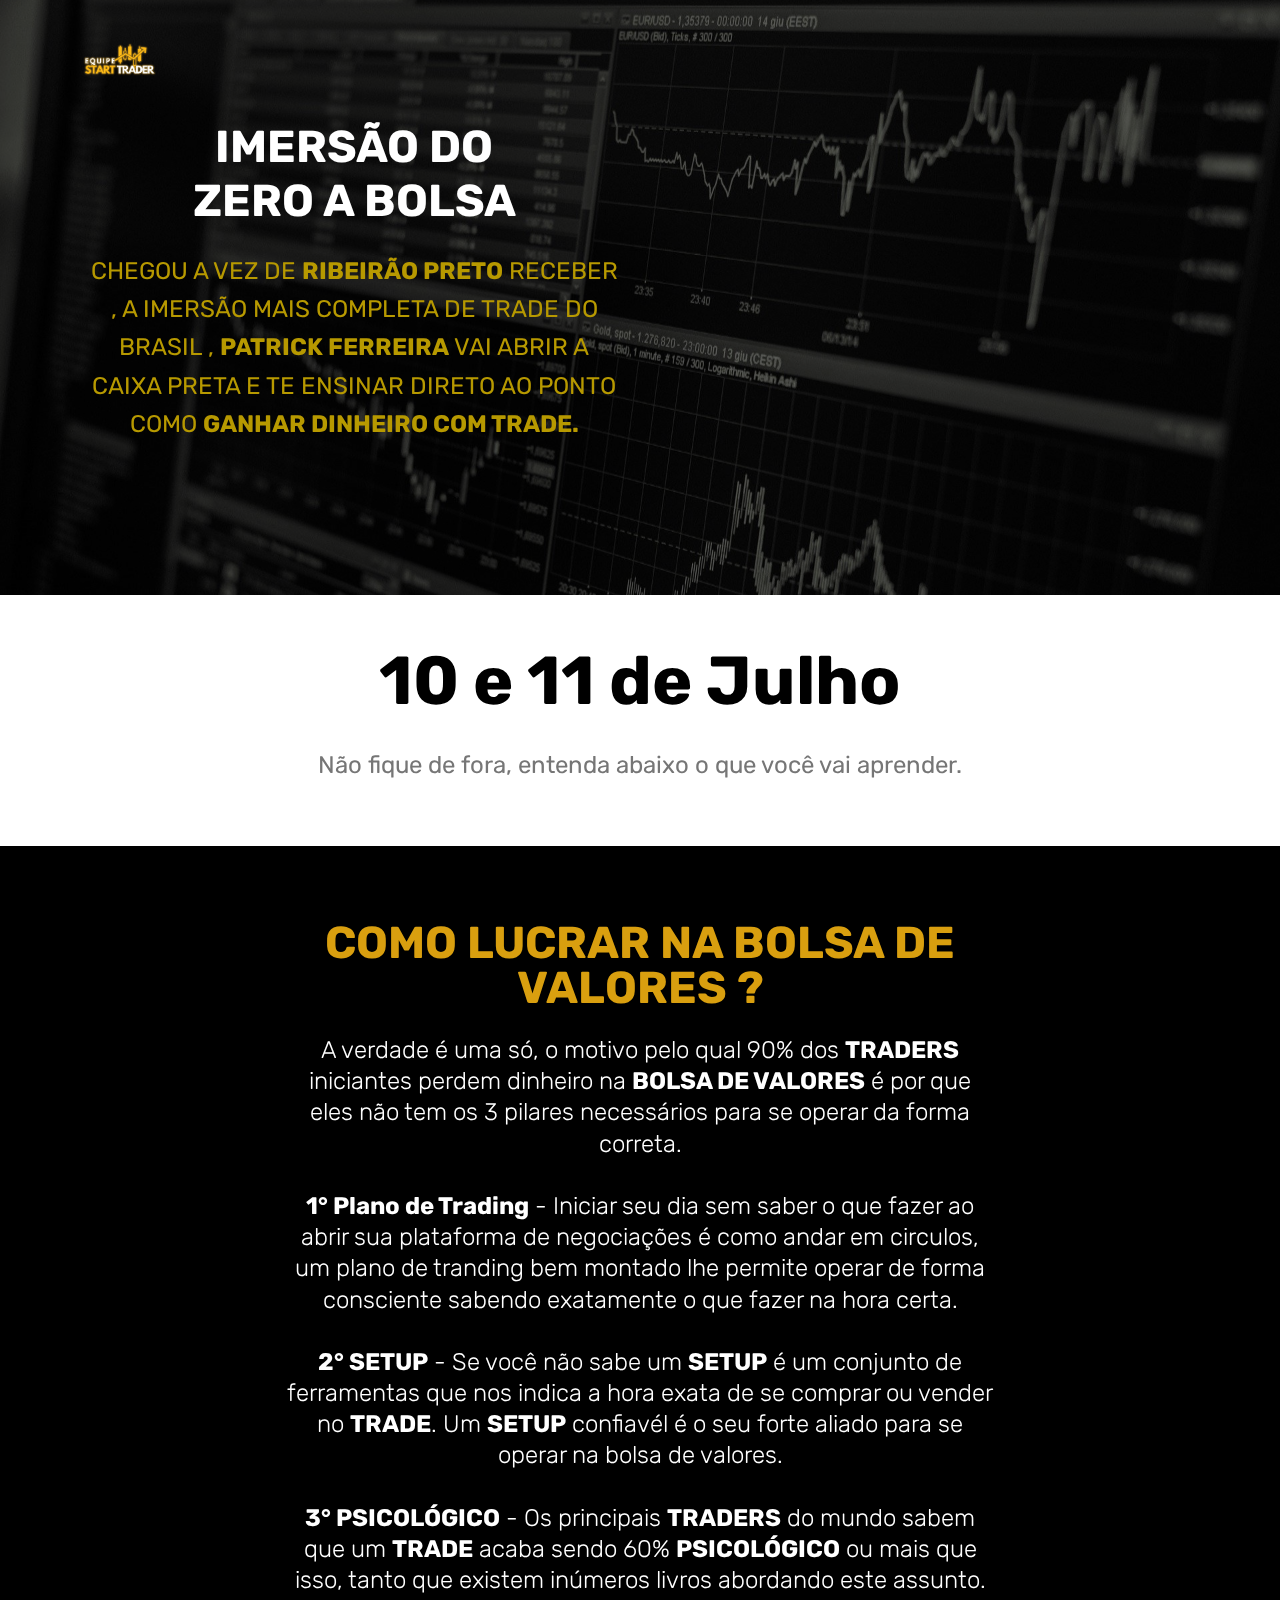
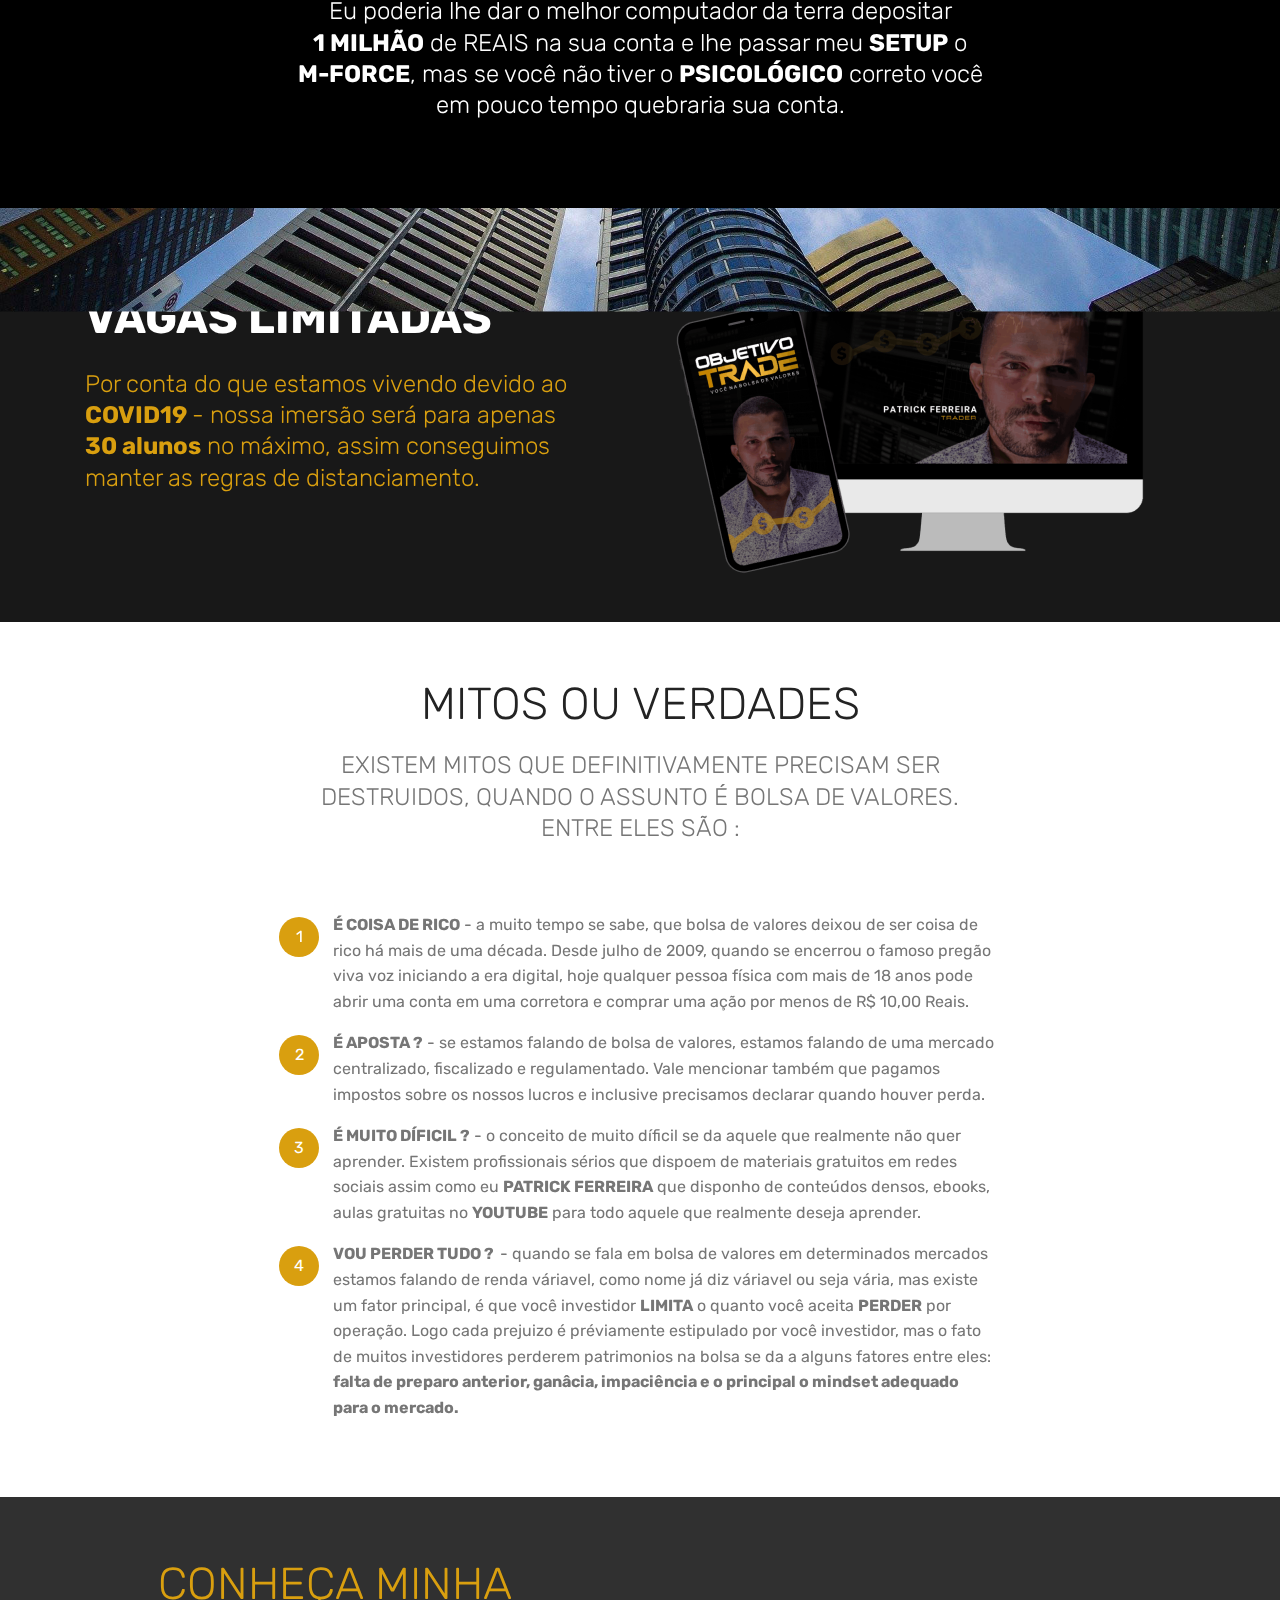
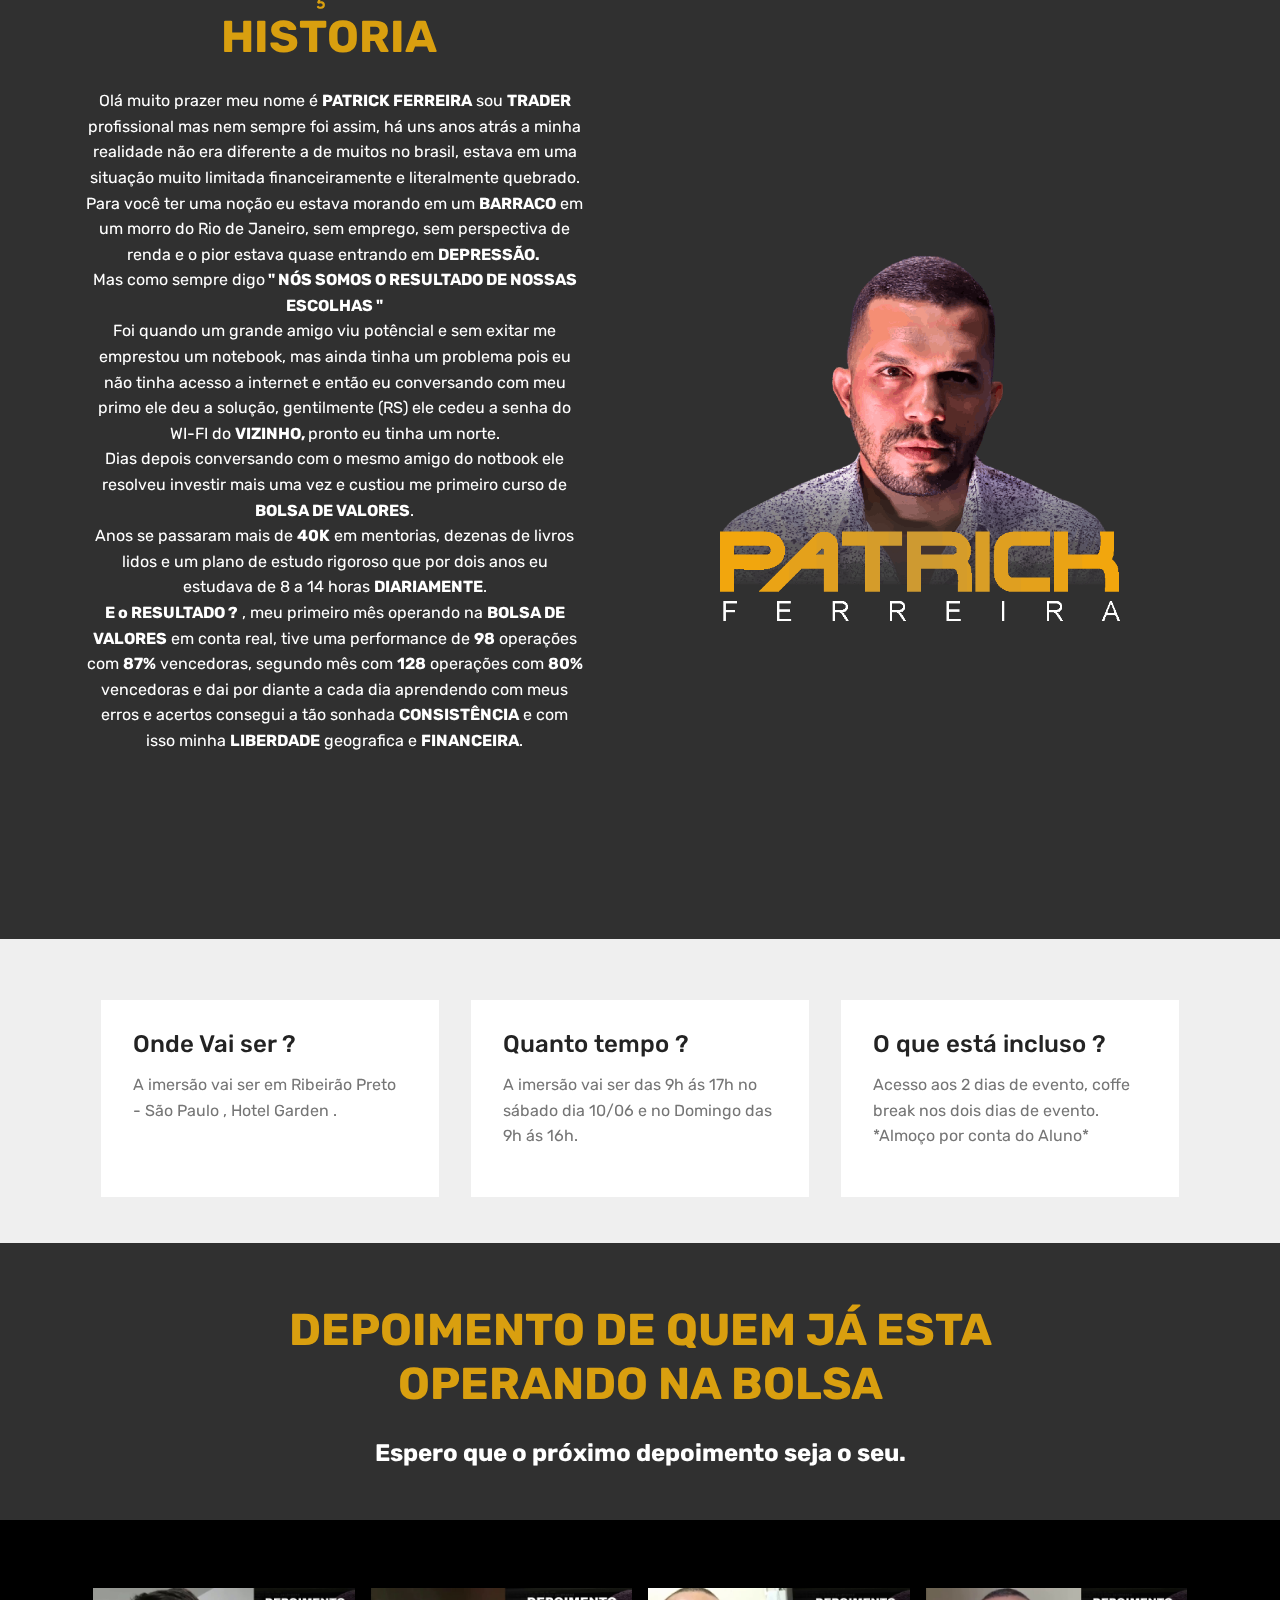
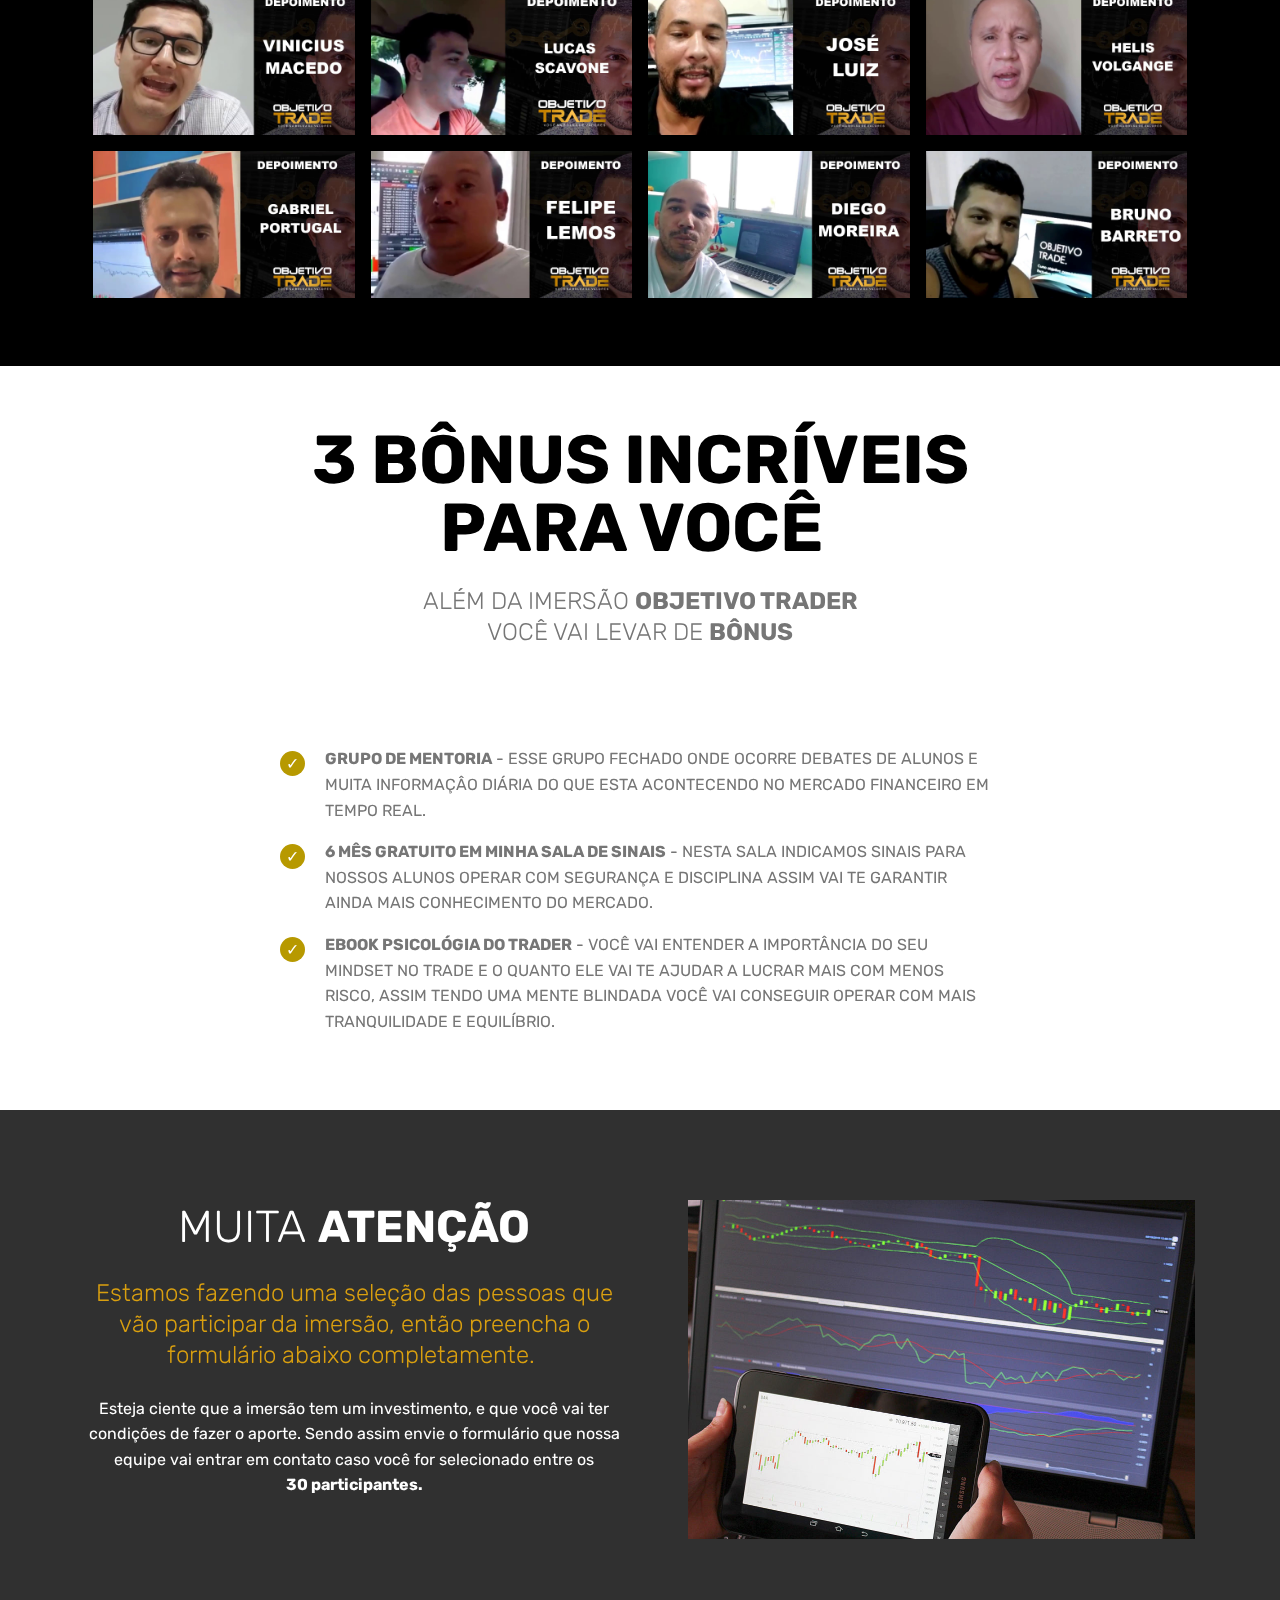
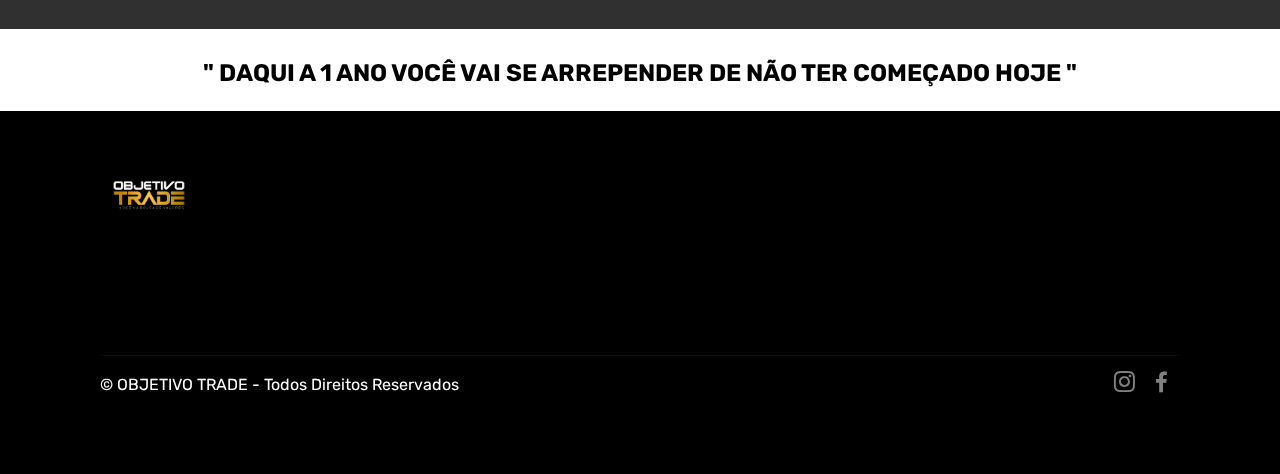
<file: imersaorp.html>
<!DOCTYPE html>
<html  >
<head>
  
  <meta charset="UTF-8">
  <meta http-equiv="X-UA-Compatible" content="IE=edge">
  
  <meta name="viewport" content="width=device-width, initial-scale=1, minimum-scale=1">
  <link rel="shortcut icon" href="assets/images/design-sem-nome-27-copia-128x160.png" type="image/x-icon">
  <meta name="description" content="Você na Bolsa de Valores, Aprenda do Zero a fazer Operações na Bolsa de Valores e Lucrar com o Mercado Financeiro.">
  
  
  <title>Imersão Bolsa de Valores RP</title>
  <link rel="stylesheet" href="assets/FontAwesome/css/font-awesome.css">
  <link rel="stylesheet" href="assets/web/assets/mobirise-icons/mobirise-icons.css">
  <link rel="stylesheet" href="assets/bootstrap/css/bootstrap.min.css">
  <link rel="stylesheet" href="assets/bootstrap/css/bootstrap-grid.min.css">
  <link rel="stylesheet" href="assets/bootstrap/css/bootstrap-reboot.min.css">
  <link rel="stylesheet" href="assets/tether/tether.min.css">
  <link rel="stylesheet" href="assets/dropdown/css/style.css">
  <link rel="stylesheet" href="assets/socicon/css/styles.css">
  <link rel="stylesheet" href="assets/theme/css/style.css">
  <link rel="stylesheet" href="assets/gallery/style.css">
  <link rel="preload" as="style" href="assets/mobirise/css/mbr-additional.css"><link rel="stylesheet" href="assets/mobirise/css/mbr-additional.css" type="text/css">
  
  
  
  <!-- Facebook Pixel Code -->
<script>
!function(f,b,e,v,n,t,s)
{if(f.fbq)return;n=f.fbq=function(){n.callMethod?
n.callMethod.apply(n,arguments):n.queue.push(arguments)};
if(!f._fbq)f._fbq=n;n.push=n;n.loaded=!0;n.version='2.0';
n.queue=[];t=b.createElement(e);t.async=!0;
t.src=v;s=b.getElementsByTagName(e)[0];
s.parentNode.insertBefore(t,s)}(window, document,'script',
'https://connect.facebook.net/en_US/fbevents.js');
fbq('init', '313786726906533');
fbq('track', 'PageView');
</script>
<noscript><img height="1" width="1" style="display:none"
src="https://www.facebook.com/tr?id=313786726906533&ev=PageView&noscript=1"
/></noscript>
<!-- End Facebook Pixel Code --><!-- Facebook Pixel Code -->
<script>
!function(f,b,e,v,n,t,s)
{if(f.fbq)return;n=f.fbq=function(){n.callMethod?
n.callMethod.apply(n,arguments):n.queue.push(arguments)};
if(!f._fbq)f._fbq=n;n.push=n;n.loaded=!0;n.version='2.0';
n.queue=[];t=b.createElement(e);t.async=!0;
t.src=v;s=b.getElementsByTagName(e)[0];
s.parentNode.insertBefore(t,s)}(window, document,'script',
'https://connect.facebook.net/en_US/fbevents.js');
fbq('init', '313786726906533');
fbq('track', 'PageView');
</script>
<noscript><img height="1" width="1" style="display:none"
src="https://www.facebook.com/tr?id=313786726906533&ev=PageView&noscript=1"
/></noscript>
<!-- End Facebook Pixel Code -->

</head>
<body>
  
  <section class="menu cid-szKNbhcY6i" once="menu" id="menu1-2g">

    

    <nav class="navbar navbar-expand beta-menu navbar-dropdown align-items-center navbar-toggleable-sm bg-color transparent">
        <button class="navbar-toggler navbar-toggler-right" type="button" data-toggle="collapse" data-target="#navbarSupportedContent" aria-controls="navbarSupportedContent" aria-expanded="false" aria-label="Toggle navigation">
            <div class="hamburger">
                <span></span>
                <span></span>
                <span></span>
                <span></span>
            </div>
        </button>
        <div class="menu-logo">
            <div class="navbar-brand">
                <span class="navbar-logo">
                    
                         <img src="assets/images/design-sem-nome-27-201x251.png" alt="" title="" style="height: 6.3rem;">
                    
                </span>
                
            </div>
        </div>
        <div class="collapse navbar-collapse" id="navbarSupportedContent">
            
            
        </div>
    </nav>
</section>

<section class="header7 cid-szKNbhQcFa mbr-parallax-background" id="header7-2h">

    

    <div class="mbr-overlay" style="opacity: 0.6; background-color: rgb(0, 0, 0);">
    </div>

    <div class="container">
        <div class="media-container-row">

            <div class="media-content align-right">
                <h1 class="mbr-section-title mbr-white pb-3 mbr-fonts-style display-2"><strong>IMERSÃO DO </strong><br><strong>ZERO A BOLSA</strong></h1>
                <div class="mbr-section-text mbr-white pb-3">
                    <p class="mbr-text mbr-fonts-style display-5">CHEGOU A VEZ DE <strong>RIBEIRÃO PRETO</strong> RECEBER , A IMERSÃO MAIS COMPLETA DE TRADE DO BRASIL , <strong>PATRICK FERREIRA</strong> VAI ABRIR A CAIXA PRETA E TE ENSINAR DIRETO AO PONTO COMO <strong>GANHAR DINHEIRO COM TRADE.</strong></p>
                </div>
                
            </div>

            <div class="mbr-figure" style="width: 100%;"><iframe class="mbr-embedded-video" src="https://www.youtube.com/embed/PJAxJ4KoMlw?rel=0&amp;amp;showinfo=0&amp;autoplay=1&amp;loop=1&amp;playlist=PJAxJ4KoMlw" width="1280" height="720" frameborder="0" allowfullscreen></iframe></div>

        </div>
    </div>
</section>

<section class="header1 cid-szKSX1zCjm" id="header16-2z">

    

    

    <div class="container">
        <div class="row justify-content-md-center">
            <div class="col-md-10 align-center">
                <h1 class="mbr-section-title mbr-bold pb-3 mbr-fonts-style display-1">10 e 11 de Julho</h1>
                
                <p class="mbr-text pb-3 mbr-fonts-style display-5">
                    Não fique de fora, entenda abaixo o que você vai aprender.</p>
                
            </div>
        </div>
    </div>

</section>

<section class="mbr-section content5 cid-szKNbif7lX" id="content5-2i">

    

    

    <div class="container">
        <div class="media-container-row">
            <div class="title col-12 col-md-8">
                <h2 class="align-center mbr-bold mbr-white pb-3 mbr-fonts-style display-2">COMO LUCRAR NA BOLSA DE VALORES ?</h2>
                <h3 class="mbr-section-subtitle align-center mbr-light mbr-white pb-3 mbr-fonts-style display-5">A verdade é uma só, o motivo pelo qual 90% dos <strong>TRADERS</strong> iniciantes perdem dinheiro na <strong>BOLSA DE VALORES</strong> é por que eles não tem os 3 pilares necessários para se operar da forma correta.<br><br><strong>1° Plano de Trading</strong> - Iniciar seu dia sem saber o que fazer ao abrir sua plataforma de negociações é como andar em circulos, um plano de tranding bem montado lhe permite operar de forma consciente sabendo exatamente o que fazer na hora certa.<br><br><strong>2° SETUP</strong>&nbsp;- Se você não sabe um <strong>SETUP</strong> é um conjunto de ferramentas que nos indica a hora exata de se comprar ou vender no <strong>TRADE</strong>. Um <strong>SETUP</strong> confiavél é o seu forte aliado para se operar na bolsa de valores.<br><br><strong>3° PSICOLÓGICO</strong>&nbsp;- Os principais <strong>TRADERS</strong> do mundo sabem que um <strong>TRADE</strong> acaba sendo 60% <strong>PSICOLÓGICO</strong> ou mais que isso, tanto que existem inúmeros livros abordando este assunto. Eu poderia lhe dar o melhor computador da terra depositar <br><strong>1 MILHÃO</strong> de REAIS na sua conta e lhe passar meu <strong>SETUP</strong> o <br><strong>M-FORCE</strong>, mas se você não tiver o <strong>PSICOLÓGICO</strong> correto você em pouco tempo quebraria sua conta.<br><br><br></h3>
                
                
            </div>
        </div>
    </div>
</section>

<section class="header3 cid-szKNbl4YdF mbr-parallax-background" id="header3-2q">

    

    <div class="mbr-overlay" style="opacity: 0.9; background-color: rgb(0, 0, 0);">
    </div>

    <div class="container">
        <div class="media-container-row">
            <div class="mbr-figure" style="width: 115%;">
                <img src="assets/images/comp-patrick-1092x708.png" alt="" title="">
            </div>

            <div class="media-content">
                <h1 class="mbr-section-title mbr-white pb-3 mbr-fonts-style display-2"><strong><br>VAGAS LIMITADAS</strong></h1>
                <h3 class="mbr-section-subtitle align-left mbr-white mbr-light pb-3 mbr-fonts-style display-5">Por conta do que estamos vivendo devido ao <strong>COVID19 </strong>- nossa imersão será para apenas <br><strong>30 alunos</strong> no máximo, assim conseguimos manter as regras de distanciamento.</h3>
                <div class="mbr-section-text mbr-white pb-3 ">
                    
                </div>
                
            </div>
        </div>
    </div>

</section>

<section class="mbr-section content4 cid-szKNbiCo4W" id="content4-2j">

    

    <div class="container">
        <div class="media-container-row">
            <div class="title col-12 col-md-8">
                <h2 class="align-center pb-3 mbr-fonts-style display-2">MITOS OU VERDADES</h2>
                <h3 class="mbr-section-subtitle align-center mbr-light mbr-fonts-style display-5">EXISTEM MITOS QUE DEFINITIVAMENTE PRECISAM SER DESTRUIDOS, QUANDO O ASSUNTO É BOLSA DE VALORES. ENTRE ELES SÃO :</h3>
                
            </div>
        </div>
    </div>
</section>

<section class="mbr-section article content11 cid-szKNbiSG1C" id="content11-2k">
     

    <div class="container">
        <div class="media-container-row">
            <div class="mbr-text counter-container col-12 col-md-8 mbr-fonts-style display-7">
                <ol>
                    <li><strong>É COISA DE RICO</strong> - a muito tempo se sabe, que bolsa de valores deixou de ser coisa de rico há mais de uma década. Desde julho de 2009, quando se encerrou o famoso pregão viva voz iniciando a era digital, hoje qualquer pessoa física com mais de 18 anos pode abrir uma conta em uma corretora e comprar uma ação por menos de R$ 10,00 Reais.</li>
                    <li><strong>É APOSTA ?</strong> - se estamos falando de bolsa de valores, estamos falando de uma mercado centralizado, fiscalizado e regulamentado. Vale mencionar também que pagamos impostos sobre os nossos lucros e inclusive precisamos declarar quando houver perda.</li>
                    <li><strong>É MUITO DÍFICIL ?</strong> - o conceito de muito díficil se da aquele que realmente não quer aprender. Existem profissionais sérios que dispoem de materiais gratuitos em redes sociais assim como eu <strong>PATRICK FERREIRA</strong> que disponho de conteúdos densos, ebooks, aulas gratuitas no <strong>YOUTUBE</strong> para todo aquele que realmente deseja aprender.</li><li><strong>VOU PERDER TUDO ?&nbsp; </strong>- quando se fala em bolsa de valores em determinados mercados estamos falando de renda váriavel, como nome já diz váriavel ou seja vária, mas existe um fator principal, é que você investidor <strong>LIMITA</strong> o quanto você aceita <strong>PERDER</strong> por operação. Logo cada prejuizo é préviamente estipulado por você investidor, mas o fato de muitos investidores perderem patrimonios na bolsa se da a alguns fatores entre eles: <strong>falta de preparo anterior, ganâcia, impaciência e o principal o mindset adequado para o mercado.</strong></li>
                </ol>
            </div>
        </div>
    </div>
</section>

<section class="header3 cid-szKNbj7mHb mbr-parallax-background" id="header3-2l">

    

    <div class="mbr-overlay" style="opacity: 0.8; background-color: rgb(0, 0, 0);">
    </div>

    <div class="container">
        <div class="media-container-row">
            <div class="mbr-figure" style="width: 115%;">
                <img src="assets/images/patrick-site-925x773.png" alt="" title="">
            </div>

            <div class="media-content">
                <h1 class="mbr-section-title mbr-white pb-3 mbr-fonts-style display-2">CONHEÇA MINHA <strong>HISTORIA</strong>&nbsp;</h1>
                
                <div class="mbr-section-text mbr-white pb-3 ">
                    <p class="mbr-text mbr-fonts-style display-7">Olá muito prazer meu nome é <strong>PATRICK FERREIRA</strong> sou <strong>TRADER</strong> profissional mas nem sempre foi assim, há uns anos atrás a minha realidade não era diferente a de muitos no brasil, estava em uma situação muito limitada financeiramente e literalmente quebrado.<br>Para você ter uma noção eu estava morando em um <strong>BARRACO</strong> em um morro do Rio de Janeiro, sem emprego, sem perspectiva de renda e o pior estava quase entrando em <strong>DEPRESSÃO.&nbsp;</strong><br>Mas como sempre digo<strong> " NÓS SOMOS O RESULTADO DE NOSSAS ESCOLHAS "</strong><br>Foi quando um grande amigo viu potêncial e sem exitar me emprestou um notebook, mas ainda tinha um problema pois eu não tinha acesso a internet e então eu conversando com meu primo ele deu a solução, gentilmente (RS) ele cedeu a senha do WI-FI do <strong>VIZINHO, </strong>pronto eu tinha um norte.<br>Dias depois conversando com o mesmo amigo do notbook ele resolveu investir mais uma vez e custiou me primeiro curso de <strong>BOLSA DE VALORES</strong>.<br>Anos se passaram mais de <strong>40K</strong> em mentorias, dezenas de livros lidos e um plano de estudo rigoroso que por dois anos eu estudava de 8 a 14 horas <strong>DIARIAMENTE</strong>.<br><strong>E o RESULTADO ?</strong> , meu primeiro mês operando na <strong>BOLSA DE VALORES</strong> em conta real, tive uma performance de <strong>98</strong> operações com <strong>87%</strong> vencedoras, segundo mês com <strong>128</strong> operações com <strong>80% </strong>vencedoras e dai por diante a cada dia aprendendo com meus erros e acertos consegui a tão sonhada <strong>CONSISTÊNCIA</strong> e com isso minha <strong>LIBERDADE</strong> geografica e <strong>FINANCEIRA</strong>.<br><strong><br></strong><br><br><strong><br></strong><strong><br></strong><br></p>
                </div>
                
            </div>
        </div>
    </div>

</section>

<section class="features4 cid-szKWtEhOdp" id="features4-31">
    
         

    
    <div class="container">
        <div class="media-container-row">
            <div class="card p-3 col-12 col-md-6 col-lg-4">
                <div class="card-wrapper media-container-row media-container-row">
                    <div class="card-box">
                        <h4 class="card-title pb-3 mbr-fonts-style display-5">
                            Onde Vai ser ?</h4>
                        <p class="mbr-text mbr-fonts-style display-7">A imersão vai ser em Ribeirão Preto - São Paulo , Hotel Garden .</p>
                    </div>
                </div>
            </div>

            <div class="card p-3 col-12 col-md-6 col-12 col-md-6 col-lg-4">
                <div class="card-wrapper media-container-row">
                    <div class="card-box">
                        <h4 class="card-title pb-3 mbr-fonts-style display-5">
                            Quanto tempo ?</h4>
                        <p class="mbr-text mbr-fonts-style display-7">
                            A imersão vai ser das 9h ás 17h no sábado dia 10/06 e no Domingo das 9h ás 16h.</p>
                    </div>
                </div>
            </div>

            <div class="card p-3 col-12 col-md-6 col-lg-4">
                <div class="card-wrapper media-container-row">
                    <div class="card-box">
                        <h4 class="card-title pb-3 mbr-fonts-style display-5">O que está incluso ?</h4>
                        <p class="mbr-text mbr-fonts-style display-7">Acesso aos 2 dias de evento, coffe break nos dois dias de evento.<br>*Almoço por conta do Aluno*</p>
                    </div>
                </div>
            </div>

            
        </div>
    </div>
</section>

<section class="header1 cid-szKNbjv0Od mbr-parallax-background" id="header16-2m">

    

    <div class="mbr-overlay" style="opacity: 0.8; background-color: rgb(0, 0, 0);">
    </div>

    <div class="container">
        <div class="row justify-content-md-center">
            <div class="col-md-10 align-center">
                <h1 class="mbr-section-title mbr-bold pb-3 mbr-fonts-style display-2">
                    DEPOIMENTO DE QUEM JÁ ESTA OPERANDO NA BOLSA</h1>
                
                <p class="mbr-text pb-3 mbr-fonts-style display-5"><strong>Espero que o próximo depoimento seja o seu.</strong></p>
                
            </div>
        </div>
    </div>

</section>

<section class="mbr-gallery mbr-slider-carousel cid-szKNbjLho6" id="gallery2-2n">

    

    <div class="container">
        <div><!-- Filter --><!-- Gallery --><div class="mbr-gallery-row"><div class="mbr-gallery-layout-default"><div><div><div class="mbr-gallery-item mbr-gallery-item--p1 video-slide" data-video-url="https://youtu.be/1yTmkfDSHVM" data-tags="Fantástica"><div href="#lb-gallery2-2n" data-slide-to="0" data-toggle="modal"><div></div><img alt="" src="assets/images/mobirise202122-112912021-2-3-20-48-34.jpg"><span class="icon-video"></span></div></div><div class="mbr-gallery-item mbr-gallery-item--p1 video-slide" data-video-url="https://youtu.be/-8bAdQwy07I" data-tags="Responsivo"><div href="#lb-gallery2-2n" data-slide-to="1" data-toggle="modal"><div></div><img alt="" src="assets/images/mobirise202122-112912021-2-3-20-48-58.jpg"><span class="icon-video"></span></div></div><div class="mbr-gallery-item mbr-gallery-item--p1 video-slide" data-video-url="https://youtu.be/lWlWLXvvmEo" data-tags="Criativo"><div href="#lb-gallery2-2n" data-slide-to="2" data-toggle="modal"><div></div><img alt="" src="assets/images/mobirise202122-112912021-2-3-20-49-28.jpg"><span class="icon-video"></span></div></div><div class="mbr-gallery-item mbr-gallery-item--p1 video-slide" data-video-url="https://youtu.be/0JrjcNLv3oI" data-tags="Animado"><div href="#lb-gallery2-2n" data-slide-to="3" data-toggle="modal"><div></div><img alt="" src="assets/images/mobirise202122-112912021-2-3-20-49-54.jpg"><span class="icon-video"></span></div></div><div class="mbr-gallery-item mbr-gallery-item--p1 video-slide" data-video-url="https://youtu.be/-ssORAL4PMo" data-tags="Fantástica"><div href="#lb-gallery2-2n" data-slide-to="4" data-toggle="modal"><div></div><img alt="" src="assets/images/mobirise202122-112912021-2-3-20-50-11.jpg"><span class="icon-video"></span></div></div><div class="mbr-gallery-item mbr-gallery-item--p1 video-slide" data-video-url="https://youtu.be/l6efZRPpguQ" data-tags="Fantástica"><div href="#lb-gallery2-2n" data-slide-to="5" data-toggle="modal"><div></div><img alt="" src="assets/images/mobirise202122-112912021-2-3-20-50-32.jpg"><span class="icon-video"></span></div></div><div class="mbr-gallery-item mbr-gallery-item--p1 video-slide" data-video-url="https://youtu.be/KsCRcn6eOHU" data-tags="Responsivo"><div href="#lb-gallery2-2n" data-slide-to="6" data-toggle="modal"><div></div><img alt="" src="assets/images/mobirise202122-112912021-2-3-20-50-56.jpg"><span class="icon-video"></span></div></div><div class="mbr-gallery-item mbr-gallery-item--p1 video-slide" data-video-url="https://youtu.be/8hAU0pa6XxY" data-tags="Animado"><div href="#lb-gallery2-2n" data-slide-to="7" data-toggle="modal"><div></div><img alt="" src="assets/images/mobirise202122-112912021-2-3-20-51-22.jpg"><span class="icon-video"></span></div></div></div></div><div class="clearfix"></div></div></div><!-- Lightbox --><div data-app-prevent-settings="" class="mbr-slider modal fade carousel slide" tabindex="-1" data-keyboard="true" data-interval="false" id="lb-gallery2-2n"><div class="modal-dialog"><div class="modal-content"><div class="modal-body"><div class="carousel-inner"><div class="carousel-item video-container"><img src="assets/images/gallery00.jpg" alt="" title=""></div><div class="carousel-item video-container"><img src="assets/images/gallery01.jpg" alt="" title=""></div><div class="carousel-item video-container"><img src="assets/images/gallery02.jpg" alt="" title=""></div><div class="carousel-item video-container"><img src="assets/images/gallery03.jpg" alt="" title=""></div><div class="carousel-item video-container"><img src="assets/images/gallery04.jpg" alt="" title=""></div><div class="carousel-item video-container"><img src="assets/images/gallery05.jpg" alt="" title=""></div><div class="carousel-item video-container"><img src="assets/images/gallery06.jpg" alt="" title=""></div><div class="carousel-item active video-container"><img src="assets/images/gallery07.jpg" alt="" title=""></div></div><a class="carousel-control carousel-control-prev" role="button" data-slide="prev" href="#lb-gallery2-2n"><span class="mbri-left mbr-iconfont" aria-hidden="true"></span><span class="sr-only">Previous</span></a><a class="carousel-control carousel-control-next" role="button" data-slide="next" href="#lb-gallery2-2n"><span class="mbri-right mbr-iconfont" aria-hidden="true"></span><span class="sr-only">Next</span></a><a class="close" href="#" role="button" data-dismiss="modal"><span class="sr-only">Close</span></a></div></div></div></div></div>
    </div>

</section>

<section class="mbr-section content4 cid-szKNblpC9n" id="content4-2r">

    

    <div class="container">
        <div class="media-container-row">
            <div class="title col-12 col-md-8">
                <h2 class="align-center pb-3 mbr-fonts-style display-1"><strong>3 BÔNUS INCRÍVEIS PARA VOCÊ</strong>&nbsp;<br></h2>
                <h3 class="mbr-section-subtitle align-center mbr-light mbr-fonts-style display-5">
                    ALÉM DA IMERSÃO&nbsp;<strong>OBJETIVO TRADER</strong> <br>VOCÊ VAI LEVAR DE <strong>BÔNUS</strong></h3>
                
            </div>
        </div>
    </div>
</section>

<section class="mbr-section article content12 cid-szKNblDZzQ" id="content12-2s">
     

    <div class="container">
        <div class="media-container-row">
            <div class="mbr-text counter-container col-12 col-md-8 mbr-fonts-style display-7">
                <ul>
                    <li><strong>GRUPO DE MENTORIA</strong>&nbsp;- ESSE GRUPO FECHADO ONDE OCORRE DEBATES DE ALUNOS E MUITA INFORMAÇÂO DIÁRIA DO QUE ESTA ACONTECENDO NO MERCADO FINANCEIRO EM TEMPO REAL.</li>
                    <li><strong>6 MÊS GRATUITO EM MINHA SALA DE SINAIS</strong>&nbsp;- NESTA SALA INDICAMOS SINAIS PARA NOSSOS ALUNOS OPERAR COM SEGURANÇA E DISCIPLINA ASSIM VAI TE GARANTIR AINDA MAIS CONHECIMENTO DO MERCADO.</li>
                    <li><strong>EBOOK PSICOLÓGIA DO TRADER</strong> - VOCÊ VAI ENTENDER A IMPORTÂNCIA DO SEU MINDSET NO TRADE E O QUANTO ELE VAI TE AJUDAR A LUCRAR MAIS COM MENOS RISCO, ASSIM TENDO UMA MENTE BLINDADA VOCÊ VAI CONSEGUIR OPERAR COM MAIS TRANQUILIDADE E EQUILÍBRIO.</li>
                </ul>
            </div>
        </div>
    </div>
</section>

<section class="header3 cid-szKNbmMuxw mbr-parallax-background" id="header3-2w">

    

    <div class="mbr-overlay" style="opacity: 0.8; background-color: rgb(0, 0, 0);">
    </div>

    <div class="container">
        <div class="media-container-row">
            <div class="mbr-figure" style="width: 100%;">
                <img src="assets/images/mbr-1014x676.jpg" alt="">
            </div>

            <div class="media-content">
                <h1 class="mbr-section-title mbr-white pb-3 mbr-fonts-style display-2">MUITA&nbsp;<strong>ATENÇÃO</strong></h1>
                <h3 class="mbr-section-subtitle align-left mbr-white mbr-light pb-3 mbr-fonts-style display-5">Estamos fazendo uma seleção das pessoas que vão participar da imersão, então preencha o formulário abaixo completamente.&nbsp;</h3>
                <div class="mbr-section-text mbr-white pb-3 ">
                    <p class="mbr-text mbr-fonts-style display-7">Esteja ciente que a imersão tem um investimento, e que você vai ter condições de fazer o aporte. Sendo assim envie o formulário que nossa equipe vai entrar em contato caso você for selecionado entre os <br><strong>30 participantes.</strong></p>
                </div>
                
            </div>
        </div>
    </div>

</section>

<section class="header1 cid-szKNbms2gH" id="header16-2v">

    

    

    <div class="container">
        <div class="row justify-content-md-center">
            <div class="col-md-10 align-center">
                <h1 class="mbr-section-title mbr-bold pb-3 mbr-fonts-style display-5">" DAQUI A 1 ANO VOCÊ VAI SE ARREPENDER DE NÃO TER COMEÇADO HOJE "</h1>
                
                
                
            </div>
        </div>
    </div>

</section>

<section class="cid-szKNbnsGgg" id="footer1-2y">

    

    

    <div class="container">
        <div class="media-container-row content text-white">
            <div class="col-12 col-md-3">
                <div class="media-wrap">
                    
                        <img src="assets/images/logo-objetivo-trade-site-517x253.png" alt="" title="">
                    
                </div>
            </div>
            <div class="col-12 col-md-3 mbr-fonts-style display-7">
                <h5 class="pb-3"></h5>
                <p class="mbr-text"></p>
            </div>
            <div class="col-12 col-md-3 mbr-fonts-style display-7">
                <h5 class="pb-3"></h5>
                <p class="mbr-text"><br><br><a href="https://bit.ly/labellamarcenariawhats" target="_blank"><br></a><br><br></p>
            </div>
            <div class="col-12 col-md-3 mbr-fonts-style display-7">
                <h5 class="pb-3"></h5>
                <p class="mbr-text"></p>
            </div>
        </div>
        <div class="footer-lower">
            <div class="media-container-row">
                <div class="col-sm-12">
                    <hr>
                </div>
            </div>
            <div class="media-container-row mbr-white">
                <div class="col-sm-6 copyright">
                    <p class="mbr-text mbr-fonts-style display-7">
                        © OBJETIVO TRADE - Todos Direitos Reservados</p>
                </div>
                <div class="col-md-6">
                    <div class="social-list align-right">
                        <div class="soc-item">
                            <a href="https://www.instagram.com/objetivotrade" target="_blank">
                                <span class="mbr-iconfont mbr-iconfont-social socicon-instagram socicon"></span>
                            </a>
                        </div>
                        <div class="soc-item">
                            <a href="https://www.facebook.com/" target="_blank">
                                <span class="mbr-iconfont mbr-iconfont-social socicon-facebook socicon"></span>
                            </a>
                        </div>
                        
                        
                        
                        
                    </div>
                </div>
            </div>
        </div>
    </div>
</section>


<script src="assets/web/assets/jquery/jquery.min.js"></script>
  <script src="assets/popper/popper.min.js"></script>
  <script src="assets/bootstrap/js/bootstrap.min.js"></script>
  <script src="assets/tether/tether.min.js"></script>
  <script src="assets/smoothscroll/smooth-scroll.js"></script>
  <script src="assets/dropdown/js/nav-dropdown.js"></script>
  <script src="assets/dropdown/js/navbar-dropdown.js"></script>
  <script src="assets/touchswipe/jquery.touch-swipe.min.js"></script>
  <script src="assets/parallax/jarallax.min.js"></script>
  <script src="assets/masonry/masonry.pkgd.min.js"></script>
  <script src="assets/imagesloaded/imagesloaded.pkgd.min.js"></script>
  <script src="assets/bootstrapcarouselswipe/bootstrap-carousel-swipe.js"></script>
  <script src="assets/vimeoplayer/jquery.mb.vimeo_player.js"></script>
  <script src="assets/theme/js/script.js"></script>
  <script src="assets/gallery/player.min.js"></script>
  <script src="assets/gallery/script.js"></script>
  <script src="assets/slidervideo/script.js"></script>
  
  
  <script type="text/javascript">(function(n,r,l,d){try{var h=r.head||r.getElementsByTagName("head")[0],s=r.createElement("script");s.setAttribute("type","text/javascript");s.setAttribute("src",l);n.neuroleadId=d;h.appendChild(s);}catch(e){}})(window,document,"https://cdn.leadster.com.br/neurolead/neurolead.min.js", 22311);</script>

</body>
</html>
</file>
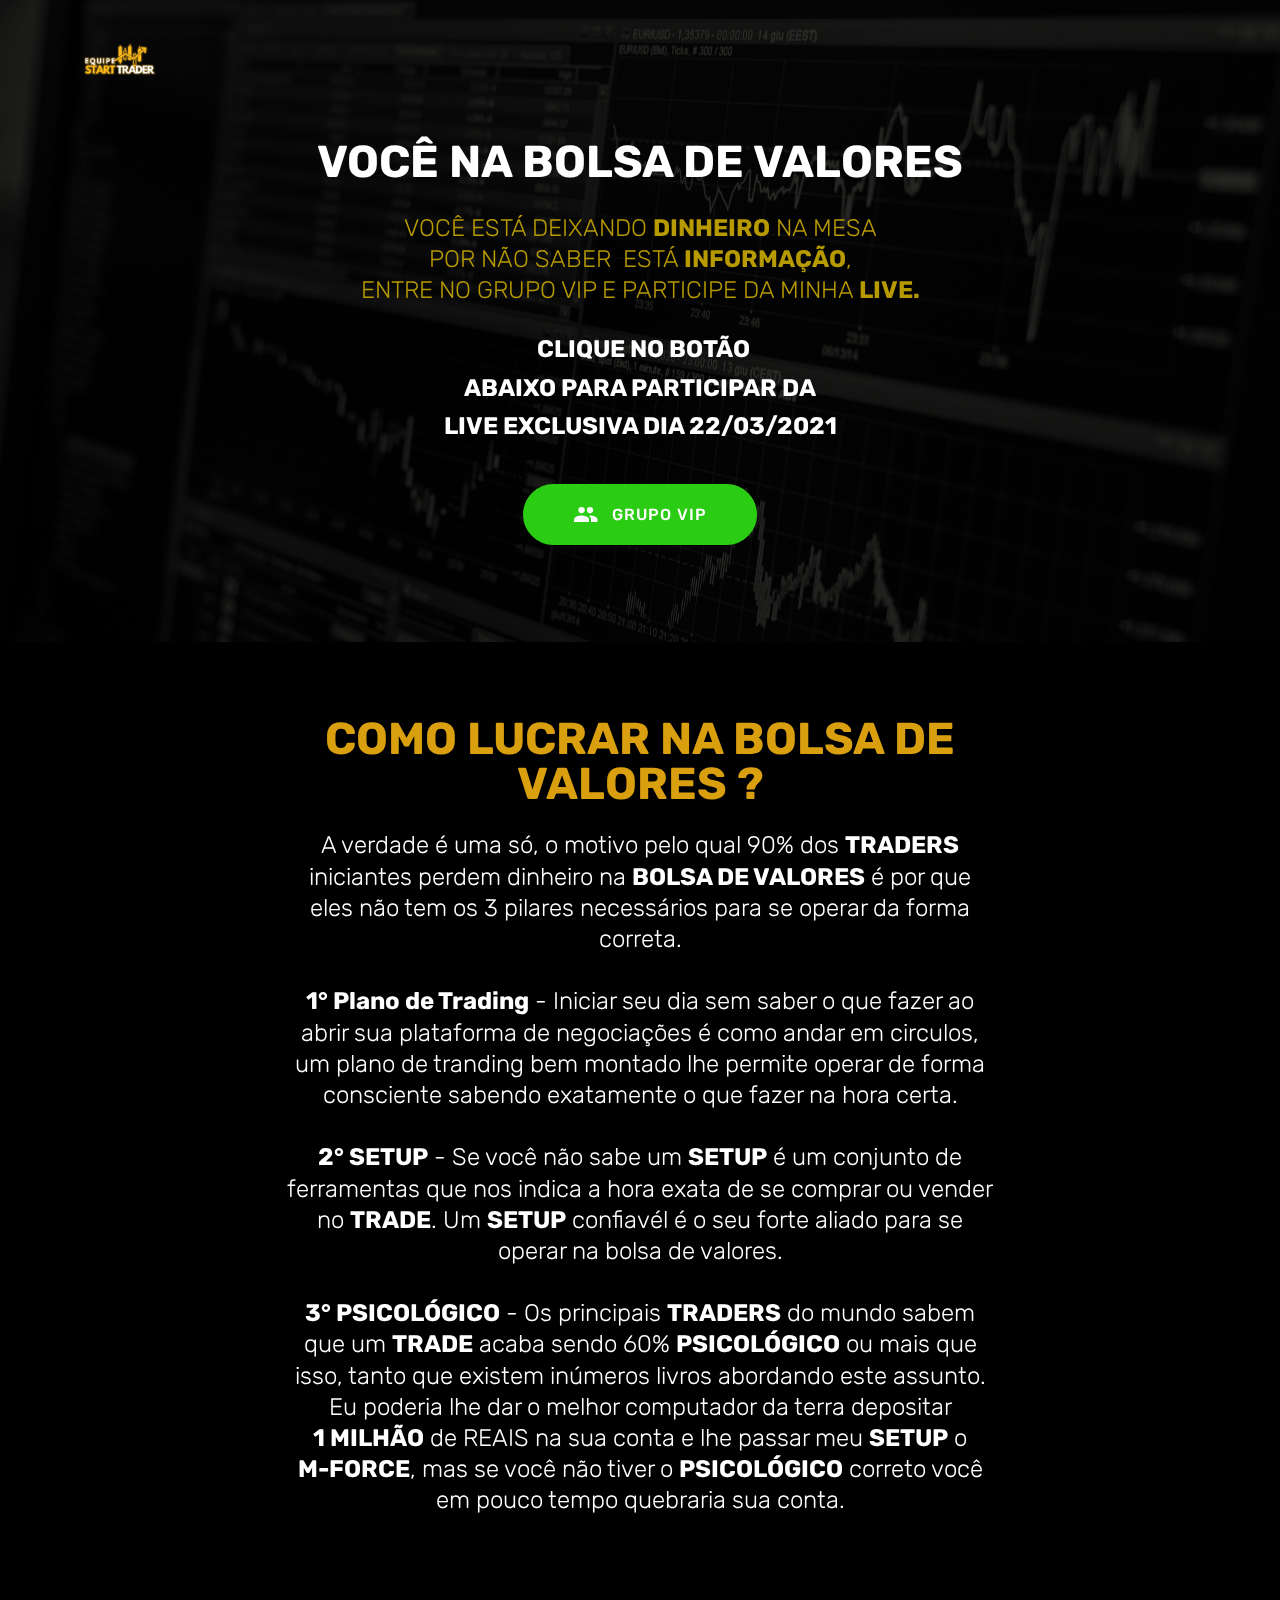
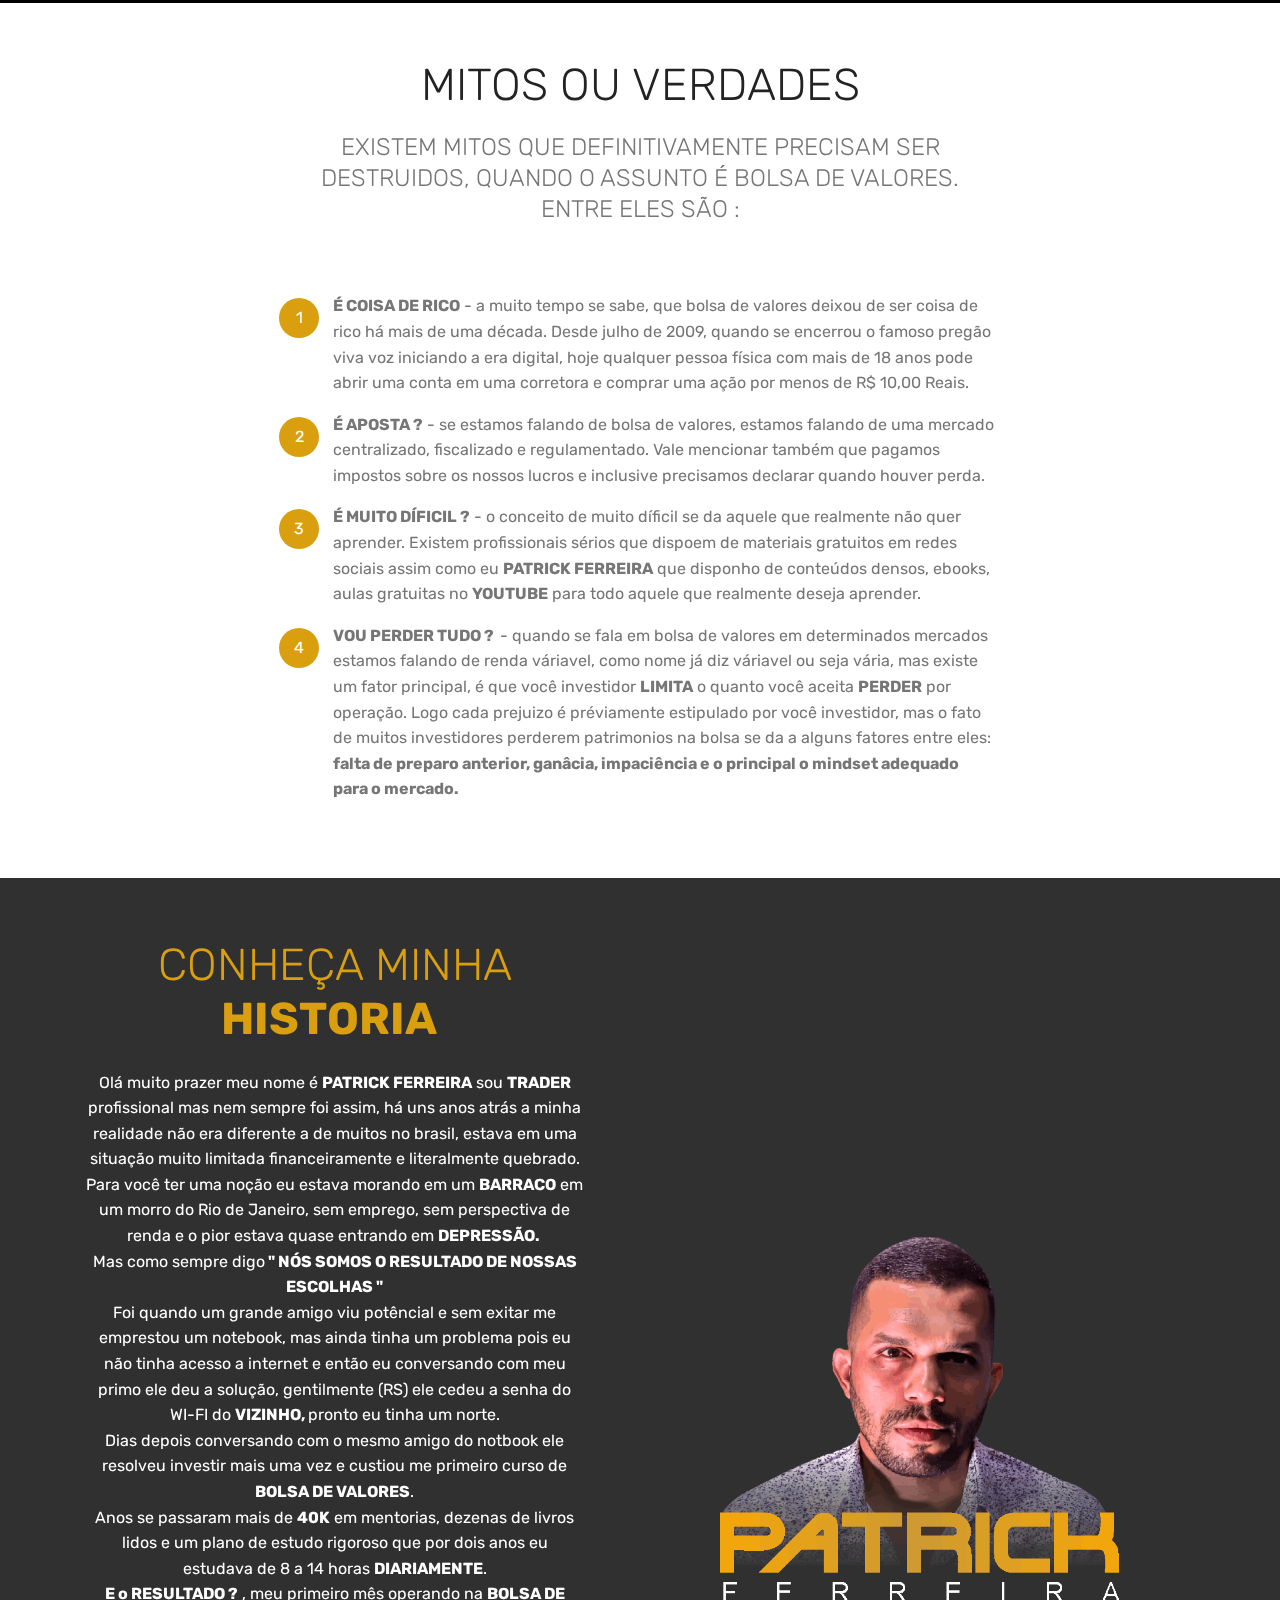
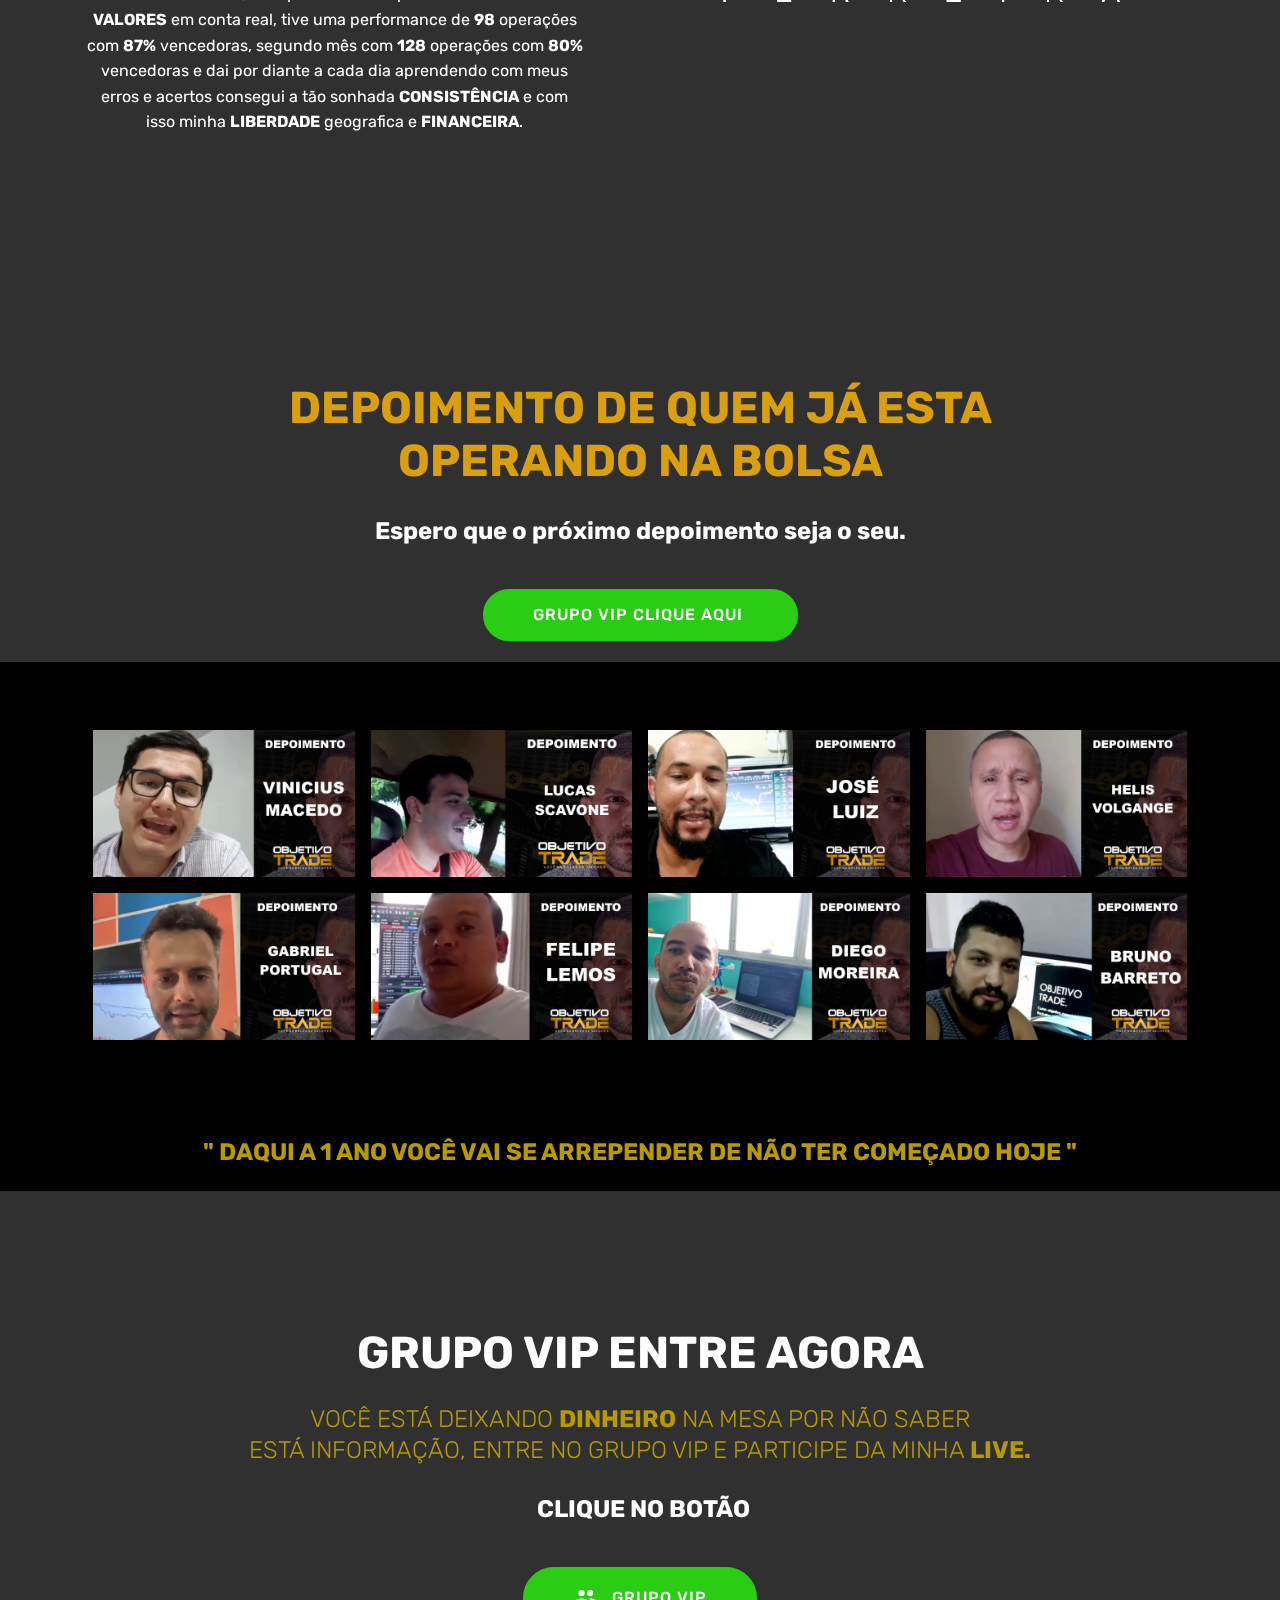
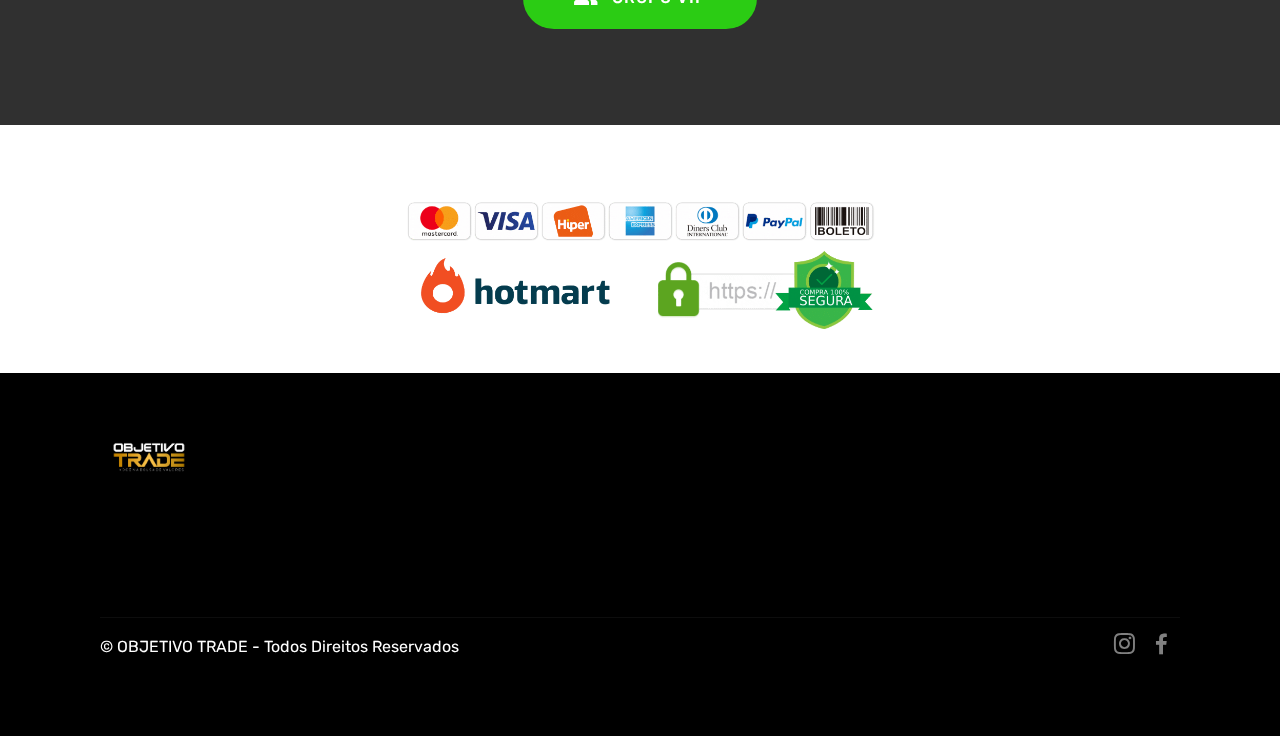
<file: live22032021.html>
<!DOCTYPE html>
<html  >
<head>
  
  <meta charset="UTF-8">
  <meta http-equiv="X-UA-Compatible" content="IE=edge">
  
  <meta name="viewport" content="width=device-width, initial-scale=1, minimum-scale=1">
  <link rel="shortcut icon" href="assets/images/design-sem-nome-27-copia-128x160.png" type="image/x-icon">
  <meta name="description" content="Você na Bolsa de Valores, Aprenda do Zero a fazer Operações na Bolsa de Valores e Lucrar com o Mercado Financeiro.">
  
  
  <title>Live Exclusiva</title>
  <link rel="stylesheet" href="assets/FontAwesome/css/font-awesome.css">
  <link rel="stylesheet" href="assets/Material-Design-Icons/css/material.css">
  <link rel="stylesheet" href="assets/web/assets/mobirise-icons/mobirise-icons.css">
  <link rel="stylesheet" href="assets/bootstrap/css/bootstrap.min.css">
  <link rel="stylesheet" href="assets/bootstrap/css/bootstrap-grid.min.css">
  <link rel="stylesheet" href="assets/bootstrap/css/bootstrap-reboot.min.css">
  <link rel="stylesheet" href="assets/tether/tether.min.css">
  <link rel="stylesheet" href="assets/dropdown/css/style.css">
  <link rel="stylesheet" href="assets/socicon/css/styles.css">
  <link rel="stylesheet" href="assets/theme/css/style.css">
  <link rel="stylesheet" href="assets/gallery/style.css">
  <link rel="preload" as="style" href="assets/mobirise/css/mbr-additional.css"><link rel="stylesheet" href="assets/mobirise/css/mbr-additional.css" type="text/css">
  
  
  
  <!-- Facebook Pixel Code -->
<script>
  !function(f,b,e,v,n,t,s)
  {if(f.fbq)return;n=f.fbq=function(){n.callMethod?
  n.callMethod.apply(n,arguments):n.queue.push(arguments)};
  if(!f._fbq)f._fbq=n;n.push=n;n.loaded=!0;n.version='2.0';
  n.queue=[];t=b.createElement(e);t.async=!0;
  t.src=v;s=b.getElementsByTagName(e)[0];
  s.parentNode.insertBefore(t,s)}(window, document,'script',
  'https://connect.facebook.net/en_US/fbevents.js');
  fbq('init', '796255757638314');
  fbq('track', 'PageView');
</script>
<noscript><img height="1" width="1" style="display:none"
  src="https://www.facebook.com/tr?id=796255757638314&ev=PageView&noscript=1"
/></noscript>
<!-- End Facebook Pixel Code -->

</head>
<body>
  
  <section class="menu cid-srLyNOuGCM" once="menu" id="menu1-1c">

    

    <nav class="navbar navbar-expand beta-menu navbar-dropdown align-items-center navbar-toggleable-sm bg-color transparent">
        <button class="navbar-toggler navbar-toggler-right" type="button" data-toggle="collapse" data-target="#navbarSupportedContent" aria-controls="navbarSupportedContent" aria-expanded="false" aria-label="Toggle navigation">
            <div class="hamburger">
                <span></span>
                <span></span>
                <span></span>
                <span></span>
            </div>
        </button>
        <div class="menu-logo">
            <div class="navbar-brand">
                <span class="navbar-logo">
                    
                         <img src="assets/images/design-sem-nome-27-201x251.png" alt="" title="" style="height: 6.3rem;">
                    
                </span>
                
            </div>
        </div>
        <div class="collapse navbar-collapse" id="navbarSupportedContent">
            
            
        </div>
    </nav>
</section>

<section class="header1 cid-srLzanv3iU mbr-parallax-background" id="header1-1v">

    

    <div class="mbr-overlay" style="opacity: 0.8; background-color: rgb(0, 0, 0);">
    </div>

    <div class="container">
        <div class="row justify-content-md-center">
            <div class="mbr-white col-md-10">
                <h1 class="mbr-section-title align-center mbr-bold pb-3 mbr-fonts-style display-2">VOCÊ NA BOLSA DE VALORES</h1>
                <h3 class="mbr-section-subtitle align-center mbr-light pb-3 mbr-fonts-style display-5">VOCÊ ESTÁ DEIXANDO <strong>DINHEIRO</strong> NA MESA <br>POR NÃO SABER&nbsp; ESTÁ <strong>INFORMAÇÃO</strong>, <br>ENTRE NO GRUPO VIP E PARTICIPE DA MINHA<strong> LIVE.</strong></h3>
                <p class="mbr-text align-center pb-3 mbr-fonts-style display-5">&nbsp;<strong>CLIQUE NO BOTÃO 
<br>ABAIXO PARA PARTICIPAR DA 
<br>LIVE EXCLUSIVA DIA 22/03/2021</strong></p>
                <div class="mbr-section-btn align-center"><a class="btn btn-md btn-primary display-4" href="https://chat.whatsapp.com/GyOv9vPcvyc39JHz1tvI6a" target="_blank"><span class="mdi-social-group mbr-iconfont mbr-iconfont-btn" style="color: rgb(255, 255, 255);"></span>
                        GRUPO VIP</a></div>
            </div>
        </div>
    </div>

</section>

<section class="mbr-section content5 cid-srLyNPINLH" id="content5-1e">

    

    

    <div class="container">
        <div class="media-container-row">
            <div class="title col-12 col-md-8">
                <h2 class="align-center mbr-bold mbr-white pb-3 mbr-fonts-style display-2">COMO LUCRAR NA BOLSA DE VALORES ?</h2>
                <h3 class="mbr-section-subtitle align-center mbr-light mbr-white pb-3 mbr-fonts-style display-5">A verdade é uma só, o motivo pelo qual 90% dos <strong>TRADERS</strong> iniciantes perdem dinheiro na <strong>BOLSA DE VALORES</strong> é por que eles não tem os 3 pilares necessários para se operar da forma correta.<br><br><strong>1° Plano de Trading</strong> - Iniciar seu dia sem saber o que fazer ao abrir sua plataforma de negociações é como andar em circulos, um plano de tranding bem montado lhe permite operar de forma consciente sabendo exatamente o que fazer na hora certa.<br><br><strong>2° SETUP</strong>&nbsp;- Se você não sabe um <strong>SETUP</strong> é um conjunto de ferramentas que nos indica a hora exata de se comprar ou vender no <strong>TRADE</strong>. Um <strong>SETUP</strong> confiavél é o seu forte aliado para se operar na bolsa de valores.<br><br><strong>3° PSICOLÓGICO</strong>&nbsp;- Os principais <strong>TRADERS</strong> do mundo sabem que um <strong>TRADE</strong> acaba sendo 60% <strong>PSICOLÓGICO</strong> ou mais que isso, tanto que existem inúmeros livros abordando este assunto. Eu poderia lhe dar o melhor computador da terra depositar <br><strong>1 MILHÃO</strong> de REAIS na sua conta e lhe passar meu <strong>SETUP</strong> o <br><strong>M-FORCE</strong>, mas se você não tiver o <strong>PSICOLÓGICO</strong> correto você em pouco tempo quebraria sua conta.<br><br><br></h3>
                
                
            </div>
        </div>
    </div>
</section>

<section class="mbr-section content4 cid-srLyNQ8qdI" id="content4-1f">

    

    <div class="container">
        <div class="media-container-row">
            <div class="title col-12 col-md-8">
                <h2 class="align-center pb-3 mbr-fonts-style display-2">MITOS OU VERDADES</h2>
                <h3 class="mbr-section-subtitle align-center mbr-light mbr-fonts-style display-5">EXISTEM MITOS QUE DEFINITIVAMENTE PRECISAM SER DESTRUIDOS, QUANDO O ASSUNTO É BOLSA DE VALORES. ENTRE ELES SÃO :</h3>
                
            </div>
        </div>
    </div>
</section>

<section class="mbr-section article content11 cid-srLyNQnBTb" id="content11-1g">
     

    <div class="container">
        <div class="media-container-row">
            <div class="mbr-text counter-container col-12 col-md-8 mbr-fonts-style display-7">
                <ol>
                    <li><strong>É COISA DE RICO</strong> - a muito tempo se sabe, que bolsa de valores deixou de ser coisa de rico há mais de uma década. Desde julho de 2009, quando se encerrou o famoso pregão viva voz iniciando a era digital, hoje qualquer pessoa física com mais de 18 anos pode abrir uma conta em uma corretora e comprar uma ação por menos de R$ 10,00 Reais.</li>
                    <li><strong>É APOSTA ?</strong> - se estamos falando de bolsa de valores, estamos falando de uma mercado centralizado, fiscalizado e regulamentado. Vale mencionar também que pagamos impostos sobre os nossos lucros e inclusive precisamos declarar quando houver perda.</li>
                    <li><strong>É MUITO DÍFICIL ?</strong> - o conceito de muito díficil se da aquele que realmente não quer aprender. Existem profissionais sérios que dispoem de materiais gratuitos em redes sociais assim como eu <strong>PATRICK FERREIRA</strong> que disponho de conteúdos densos, ebooks, aulas gratuitas no <strong>YOUTUBE</strong> para todo aquele que realmente deseja aprender.</li><li><strong>VOU PERDER TUDO ?&nbsp; </strong>- quando se fala em bolsa de valores em determinados mercados estamos falando de renda váriavel, como nome já diz váriavel ou seja vária, mas existe um fator principal, é que você investidor <strong>LIMITA</strong> o quanto você aceita <strong>PERDER</strong> por operação. Logo cada prejuizo é préviamente estipulado por você investidor, mas o fato de muitos investidores perderem patrimonios na bolsa se da a alguns fatores entre eles: <strong>falta de preparo anterior, ganâcia, impaciência e o principal o mindset adequado para o mercado.</strong></li>
                </ol>
            </div>
        </div>
    </div>
</section>

<section class="header3 cid-srLyNQCtc7 mbr-parallax-background" id="header3-1h">

    

    <div class="mbr-overlay" style="opacity: 0.8; background-color: rgb(0, 0, 0);">
    </div>

    <div class="container">
        <div class="media-container-row">
            <div class="mbr-figure" style="width: 115%;">
                <img src="assets/images/patrick-site-925x773.png" alt="" title="">
            </div>

            <div class="media-content">
                <h1 class="mbr-section-title mbr-white pb-3 mbr-fonts-style display-2">CONHEÇA MINHA <strong>HISTORIA</strong>&nbsp;</h1>
                
                <div class="mbr-section-text mbr-white pb-3 ">
                    <p class="mbr-text mbr-fonts-style display-7">Olá muito prazer meu nome é <strong>PATRICK FERREIRA</strong> sou <strong>TRADER</strong> profissional mas nem sempre foi assim, há uns anos atrás a minha realidade não era diferente a de muitos no brasil, estava em uma situação muito limitada financeiramente e literalmente quebrado.<br>Para você ter uma noção eu estava morando em um <strong>BARRACO</strong> em um morro do Rio de Janeiro, sem emprego, sem perspectiva de renda e o pior estava quase entrando em <strong>DEPRESSÃO.&nbsp;</strong><br>Mas como sempre digo<strong> " NÓS SOMOS O RESULTADO DE NOSSAS ESCOLHAS "</strong><br>Foi quando um grande amigo viu potêncial e sem exitar me emprestou um notebook, mas ainda tinha um problema pois eu não tinha acesso a internet e então eu conversando com meu primo ele deu a solução, gentilmente (RS) ele cedeu a senha do WI-FI do <strong>VIZINHO, </strong>pronto eu tinha um norte.<br>Dias depois conversando com o mesmo amigo do notbook ele resolveu investir mais uma vez e custiou me primeiro curso de <strong>BOLSA DE VALORES</strong>.<br>Anos se passaram mais de <strong>40K</strong> em mentorias, dezenas de livros lidos e um plano de estudo rigoroso que por dois anos eu estudava de 8 a 14 horas <strong>DIARIAMENTE</strong>.<br><strong>E o RESULTADO ?</strong> , meu primeiro mês operando na <strong>BOLSA DE VALORES</strong> em conta real, tive uma performance de <strong>98</strong> operações com <strong>87%</strong> vencedoras, segundo mês com <strong>128</strong> operações com <strong>80% </strong>vencedoras e dai por diante a cada dia aprendendo com meus erros e acertos consegui a tão sonhada <strong>CONSISTÊNCIA</strong> e com isso minha <strong>LIBERDADE</strong> geografica e <strong>FINANCEIRA</strong>.<br><strong><br></strong><br><br><strong><br></strong><strong><br></strong><br></p>
                </div>
                
            </div>
        </div>
    </div>

</section>

<section class="header1 cid-srLyNR3g9P mbr-parallax-background" id="header16-1i">

    

    <div class="mbr-overlay" style="opacity: 0.8; background-color: rgb(0, 0, 0);">
    </div>

    <div class="container">
        <div class="row justify-content-md-center">
            <div class="col-md-10 align-center">
                <h1 class="mbr-section-title mbr-bold pb-3 mbr-fonts-style display-2">
                    DEPOIMENTO DE QUEM JÁ ESTA OPERANDO NA BOLSA</h1>
                
                <p class="mbr-text pb-3 mbr-fonts-style display-5"><strong>Espero que o próximo depoimento seja o seu.</strong></p>
                <div class="mbr-section-btn"><a class="btn btn-md btn-primary display-4" href="https://chat.whatsapp.com/GyOv9vPcvyc39JHz1tvI6a" target="_blank">GRUPO VIP CLIQUE AQUI&nbsp;</a></div>
            </div>
        </div>
    </div>

</section>

<section class="mbr-gallery mbr-slider-carousel cid-srLyNRuAtw" id="gallery2-1j">

    

    <div class="container">
        <div><!-- Filter --><!-- Gallery --><div class="mbr-gallery-row"><div class="mbr-gallery-layout-default"><div><div><div class="mbr-gallery-item mbr-gallery-item--p1 video-slide" data-video-url="https://youtu.be/1yTmkfDSHVM" data-tags="Fantástica"><div href="#lb-gallery2-1j" data-slide-to="0" data-toggle="modal"><div></div><img alt="" src="assets/images/mobirise202122-112912021-2-3-20-48-34.jpg"><span class="icon-video"></span></div></div><div class="mbr-gallery-item mbr-gallery-item--p1 video-slide" data-video-url="https://youtu.be/-8bAdQwy07I" data-tags="Responsivo"><div href="#lb-gallery2-1j" data-slide-to="1" data-toggle="modal"><div></div><img alt="" src="assets/images/mobirise202122-112912021-2-3-20-48-58.jpg"><span class="icon-video"></span></div></div><div class="mbr-gallery-item mbr-gallery-item--p1 video-slide" data-video-url="https://youtu.be/lWlWLXvvmEo" data-tags="Criativo"><div href="#lb-gallery2-1j" data-slide-to="2" data-toggle="modal"><div></div><img alt="" src="assets/images/mobirise202122-112912021-2-3-20-49-28.jpg"><span class="icon-video"></span></div></div><div class="mbr-gallery-item mbr-gallery-item--p1 video-slide" data-video-url="https://youtu.be/0JrjcNLv3oI" data-tags="Animado"><div href="#lb-gallery2-1j" data-slide-to="3" data-toggle="modal"><div></div><img alt="" src="assets/images/mobirise202122-112912021-2-3-20-49-54.jpg"><span class="icon-video"></span></div></div><div class="mbr-gallery-item mbr-gallery-item--p1 video-slide" data-video-url="https://youtu.be/-ssORAL4PMo" data-tags="Fantástica"><div href="#lb-gallery2-1j" data-slide-to="4" data-toggle="modal"><div></div><img alt="" src="assets/images/mobirise202122-112912021-2-3-20-50-11.jpg"><span class="icon-video"></span></div></div><div class="mbr-gallery-item mbr-gallery-item--p1 video-slide" data-video-url="https://youtu.be/l6efZRPpguQ" data-tags="Fantástica"><div href="#lb-gallery2-1j" data-slide-to="5" data-toggle="modal"><div></div><img alt="" src="assets/images/mobirise202122-112912021-2-3-20-50-32.jpg"><span class="icon-video"></span></div></div><div class="mbr-gallery-item mbr-gallery-item--p1 video-slide" data-video-url="https://youtu.be/KsCRcn6eOHU" data-tags="Responsivo"><div href="#lb-gallery2-1j" data-slide-to="6" data-toggle="modal"><div></div><img alt="" src="assets/images/mobirise202122-112912021-2-3-20-50-56.jpg"><span class="icon-video"></span></div></div><div class="mbr-gallery-item mbr-gallery-item--p1 video-slide" data-video-url="https://youtu.be/8hAU0pa6XxY" data-tags="Animado"><div href="#lb-gallery2-1j" data-slide-to="7" data-toggle="modal"><div></div><img alt="" src="assets/images/mobirise202122-112912021-2-3-20-51-22.jpg"><span class="icon-video"></span></div></div></div></div><div class="clearfix"></div></div></div><!-- Lightbox --><div data-app-prevent-settings="" class="mbr-slider modal fade carousel slide" tabindex="-1" data-keyboard="true" data-interval="false" id="lb-gallery2-1j"><div class="modal-dialog"><div class="modal-content"><div class="modal-body"><div class="carousel-inner"><div class="carousel-item video-container"><img src="assets/images/gallery00.jpg" alt="" title=""></div><div class="carousel-item video-container"><img src="assets/images/gallery01.jpg" alt="" title=""></div><div class="carousel-item video-container"><img src="assets/images/gallery02.jpg" alt="" title=""></div><div class="carousel-item video-container"><img src="assets/images/gallery03.jpg" alt="" title=""></div><div class="carousel-item video-container"><img src="assets/images/gallery04.jpg" alt="" title=""></div><div class="carousel-item video-container"><img src="assets/images/gallery05.jpg" alt="" title=""></div><div class="carousel-item video-container"><img src="assets/images/gallery06.jpg" alt="" title=""></div><div class="carousel-item active video-container"><img src="assets/images/gallery07.jpg" alt="" title=""></div></div><a class="carousel-control carousel-control-prev" role="button" data-slide="prev" href="#lb-gallery2-1j"><span class="mbri-left mbr-iconfont" aria-hidden="true"></span><span class="sr-only">Previous</span></a><a class="carousel-control carousel-control-next" role="button" data-slide="next" href="#lb-gallery2-1j"><span class="mbri-right mbr-iconfont" aria-hidden="true"></span><span class="sr-only">Next</span></a><a class="close" href="#" role="button" data-dismiss="modal"><span class="sr-only">Close</span></a></div></div></div></div></div>
    </div>

</section>

<section class="header1 cid-srLyNUB1wV" id="header16-1r">

    

    

    <div class="container">
        <div class="row justify-content-md-center">
            <div class="col-md-10 align-center">
                <h1 class="mbr-section-title mbr-bold pb-3 mbr-fonts-style display-5">" DAQUI A 1 ANO VOCÊ VAI SE ARREPENDER DE NÃO TER COMEÇADO HOJE "</h1>
                
                
                
            </div>
        </div>
    </div>

</section>

<section class="header1 cid-srLANaVNPX mbr-parallax-background" id="header1-1w">

    

    <div class="mbr-overlay" style="opacity: 0.8; background-color: rgb(0, 0, 0);">
    </div>

    <div class="container">
        <div class="row justify-content-md-center">
            <div class="mbr-white col-md-10">
                <h1 class="mbr-section-title align-center mbr-bold pb-3 mbr-fonts-style display-2">GRUPO VIP ENTRE AGORA</h1>
                <h3 class="mbr-section-subtitle align-center mbr-light pb-3 mbr-fonts-style display-5">VOCÊ ESTÁ DEIXANDO <strong>DINHEIRO</strong> NA MESA POR NÃO SABER <br>ESTÁ INFORMAÇÃO, ENTRE NO GRUPO VIP E PARTICIPE DA MINHA<strong> LIVE.</strong></h3>
                <p class="mbr-text align-center pb-3 mbr-fonts-style display-5">&nbsp;<strong>CLIQUE NO BOTÃO </strong><br></p>
                <div class="mbr-section-btn align-center"><a class="btn btn-md btn-primary display-4" href="https://chat.whatsapp.com/GyOv9vPcvyc39JHz1tvI6a" target="_blank"><span class="mdi-social-group mbr-iconfont mbr-iconfont-btn" style="color: rgb(255, 255, 255);"></span>
                        GRUPO VIP</a></div>
            </div>
        </div>
    </div>

</section>

<section class="header4 cid-srLyNVnUWB" id="header4-1t">

    

    

    <div class="container">
        <div class="row justify-content-md-center">
            <div class="media-content col-md-10">
                
                
                <div class="mbr-text align-center mbr-white pb-3">
                    
                </div>
                
            </div>
            <div class="mbr-figure pt-5">
                <img src="assets/images/compra-segura-hotmart-w1000.png" alt="" title="" style="width: 45%;">
            </div>
        </div>
    </div>
</section>

<section class="cid-srLyNVLLXp" id="footer1-1u">

    

    

    <div class="container">
        <div class="media-container-row content text-white">
            <div class="col-12 col-md-3">
                <div class="media-wrap">
                    
                        <img src="assets/images/logo-objetivo-trade-site-517x253.png" alt="" title="">
                    
                </div>
            </div>
            <div class="col-12 col-md-3 mbr-fonts-style display-7">
                <h5 class="pb-3"></h5>
                <p class="mbr-text"></p>
            </div>
            <div class="col-12 col-md-3 mbr-fonts-style display-7">
                <h5 class="pb-3"></h5>
                <p class="mbr-text"><br><br><a href="https://bit.ly/labellamarcenariawhats" target="_blank"><br></a><br><br></p>
            </div>
            <div class="col-12 col-md-3 mbr-fonts-style display-7">
                <h5 class="pb-3"></h5>
                <p class="mbr-text"></p>
            </div>
        </div>
        <div class="footer-lower">
            <div class="media-container-row">
                <div class="col-sm-12">
                    <hr>
                </div>
            </div>
            <div class="media-container-row mbr-white">
                <div class="col-sm-6 copyright">
                    <p class="mbr-text mbr-fonts-style display-7">
                        © OBJETIVO TRADE - Todos Direitos Reservados</p>
                </div>
                <div class="col-md-6">
                    <div class="social-list align-right">
                        <div class="soc-item">
                            <a href="https://www.instagram.com/objetivotrade" target="_blank">
                                <span class="mbr-iconfont mbr-iconfont-social socicon-instagram socicon"></span>
                            </a>
                        </div>
                        <div class="soc-item">
                            <a href="https://www.facebook.com/" target="_blank">
                                <span class="mbr-iconfont mbr-iconfont-social socicon-facebook socicon"></span>
                            </a>
                        </div>
                        
                        
                        
                        
                    </div>
                </div>
            </div>
        </div>
    </div>
</section>


<script src="assets/web/assets/jquery/jquery.min.js"></script>
  <script src="assets/popper/popper.min.js"></script>
  <script src="assets/bootstrap/js/bootstrap.min.js"></script>
  <script src="assets/tether/tether.min.js"></script>
  <script src="assets/smoothscroll/smooth-scroll.js"></script>
  <script src="assets/dropdown/js/nav-dropdown.js"></script>
  <script src="assets/dropdown/js/navbar-dropdown.js"></script>
  <script src="assets/touchswipe/jquery.touch-swipe.min.js"></script>
  <script src="assets/parallax/jarallax.min.js"></script>
  <script src="assets/masonry/masonry.pkgd.min.js"></script>
  <script src="assets/imagesloaded/imagesloaded.pkgd.min.js"></script>
  <script src="assets/bootstrapcarouselswipe/bootstrap-carousel-swipe.js"></script>
  <script src="assets/vimeoplayer/jquery.mb.vimeo_player.js"></script>
  <script src="assets/theme/js/script.js"></script>
  <script src="assets/gallery/player.min.js"></script>
  <script src="assets/gallery/script.js"></script>
  <script src="assets/slidervideo/script.js"></script>
  
  
  

</body>
</html>
</file>
<file: assets/dropdown/css/style.css>
.navbar-dropdown {
  left: 0;
  padding: 0;
  position: absolute;
  right: 0;
  top: 0;
  transition: all 0.45s ease;
  z-index: 1030;
  background: #282828; }
  .navbar-dropdown .navbar-logo {
    margin-right: 0.8rem;
    transition: margin 0.3s ease-in-out;
    vertical-align: middle; }
    .navbar-dropdown .navbar-logo img {
      height: 3.125rem;
      transition: all 0.3s ease-in-out; }
    .navbar-dropdown .navbar-logo.mbr-iconfont {
      font-size: 3.125rem;
      line-height: 3.125rem; }
  .navbar-dropdown .navbar-caption {
    font-weight: 700;
    white-space: normal;
    vertical-align: -4px;
    line-height: 3.125rem !important; }
    .navbar-dropdown .navbar-caption, .navbar-dropdown .navbar-caption:hover {
      color: inherit;
      text-decoration: none; }
  .navbar-dropdown .mbr-iconfont + .navbar-caption {
    vertical-align: -1px; }
  .navbar-dropdown.navbar-fixed-top {
    position: fixed; }
  .navbar-dropdown .navbar-brand span {
    vertical-align: -4px; }
  .navbar-dropdown.bg-color.transparent {
    background: none; }
  .navbar-dropdown.navbar-short .navbar-brand {
    padding: 0.625rem 0; }
    .navbar-dropdown.navbar-short .navbar-brand span {
      vertical-align: -1px; }
  .navbar-dropdown.navbar-short .navbar-caption {
    line-height: 2.375rem !important;
    vertical-align: -2px; }
  .navbar-dropdown.navbar-short .navbar-logo {
    margin-right: 0.5rem; }
    .navbar-dropdown.navbar-short .navbar-logo img {
      height: 2.375rem; }
    .navbar-dropdown.navbar-short .navbar-logo.mbr-iconfont {
      font-size: 2.375rem;
      line-height: 2.375rem; }
  .navbar-dropdown.navbar-short .mbr-table-cell {
    height: 3.625rem; }
  .navbar-dropdown .navbar-close {
    left: 0.6875rem;
    position: fixed;
    top: 0.75rem;
    z-index: 1000; }
  .navbar-dropdown .hamburger-icon {
    content: "";
    display: inline-block;
    vertical-align: middle;
    width: 16px;
    -webkit-box-shadow: 0 -6px 0 1px #282828,0 0 0 1px #282828,0 6px 0 1px #282828;
    -moz-box-shadow: 0 -6px 0 1px #282828,0 0 0 1px #282828,0 6px 0 1px #282828;
    box-shadow: 0 -6px 0 1px #282828,0 0 0 1px #282828,0 6px 0 1px #282828; }

.dropdown-menu .dropdown-toggle[data-toggle="dropdown-submenu"]::after {
  border-bottom: 0.35em solid transparent;
  border-left: 0.35em solid;
  border-right: 0;
  border-top: 0.35em solid transparent;
  margin-left: 0.3rem; }

.dropdown-menu .dropdown-item:focus {
  outline: 0; }

.nav-dropdown {
  font-size: 0.75rem;
  font-weight: 500;
  height: auto !important; }
  .nav-dropdown .nav-btn {
    padding-left: 1rem; }
  .nav-dropdown .link {
    margin: .667em 1.667em;
    font-weight: 500;
    padding: 0;
    transition: color .2s ease-in-out; }
    .nav-dropdown .link.dropdown-toggle {
      margin-right: 2.583em; }
      .nav-dropdown .link.dropdown-toggle::after {
        margin-left: .25rem;
        border-top: 0.35em solid;
        border-right: 0.35em solid transparent;
        border-left: 0.35em solid transparent;
        border-bottom: 0; }
      .nav-dropdown .link.dropdown-toggle[aria-expanded="true"] {
        margin: 0;
        padding: 0.667em 3.263em  0.667em 1.667em; }
  .nav-dropdown .link::after,
  .nav-dropdown .dropdown-item::after {
    color: inherit; }
  .nav-dropdown .btn {
    font-size: 0.75rem;
    font-weight: 700;
    letter-spacing: 0;
    margin-bottom: 0;
    padding-left: 1.25rem;
    padding-right: 1.25rem; }
  .nav-dropdown .dropdown-menu {
    border-radius: 0;
    border: 0;
    left: 0;
    margin: 0;
    padding-bottom: 1.25rem;
    padding-top: 1.25rem;
    position: relative; }
  .nav-dropdown .dropdown-submenu {
    margin-left: 0.125rem;
    top: 0; }
  .nav-dropdown .dropdown-item {
    font-weight: 500;
    line-height: 2;
    padding: 0.3846em 4.615em 0.3846em 1.5385em;
    position: relative;
    transition: color .2s ease-in-out, background-color .2s ease-in-out; }
    .nav-dropdown .dropdown-item::after {
      margin-top: -0.3077em;
      position: absolute;
      right: 1.1538em;
      top: 50%; }
    .nav-dropdown .dropdown-item:focus, .nav-dropdown .dropdown-item:hover {
      background: none; }

@media (max-width: 767px) {
  .nav-dropdown.navbar-toggleable-sm {
    bottom: 0;
    display: none;
    left: 0;
    overflow-x: hidden;
    position: fixed;
    top: 0;
    transform: translateX(-100%);
    -ms-transform: translateX(-100%);
    -webkit-transform: translateX(-100%);
    width: 18.75rem;
    z-index: 999; } }
.nav-dropdown.navbar-toggleable-xl {
  bottom: 0;
  display: none;
  left: 0;
  overflow-x: hidden;
  position: fixed;
  top: 0;
  transform: translateX(-100%);
  -ms-transform: translateX(-100%);
  -webkit-transform: translateX(-100%);
  width: 18.75rem;
  z-index: 999; }

.nav-dropdown-sm {
  display: block !important;
  overflow-x: hidden;
  overflow: auto;
  padding-top: 3.875rem; }
  .nav-dropdown-sm::after {
    content: "";
    display: block;
    height: 3rem;
    width: 100%; }
  .nav-dropdown-sm.collapse.in ~ .navbar-close {
    display: block !important; }
  .nav-dropdown-sm.collapsing, .nav-dropdown-sm.collapse.in {
    transform: translateX(0);
    -ms-transform: translateX(0);
    -webkit-transform: translateX(0);
    transition: all 0.25s ease-out;
    -webkit-transition: all 0.25s ease-out;
    background: #282828; }
  .nav-dropdown-sm.collapsing[aria-expanded="false"] {
    transform: translateX(-100%);
    -ms-transform: translateX(-100%);
    -webkit-transform: translateX(-100%); }
  .nav-dropdown-sm .nav-item {
    display: block;
    margin-left: 0 !important;
    padding-left: 0; }
  .nav-dropdown-sm .link,
  .nav-dropdown-sm .dropdown-item {
    border-top: 1px dotted rgba(255, 255, 255, 0.1);
    font-size: 0.8125rem;
    line-height: 1.6;
    margin: 0 !important;
    padding: 0.875rem 2.4rem 0.875rem 1.5625rem !important;
    position: relative;
    white-space: normal; }
    .nav-dropdown-sm .link:focus, .nav-dropdown-sm .link:hover,
    .nav-dropdown-sm .dropdown-item:focus,
    .nav-dropdown-sm .dropdown-item:hover {
      background: rgba(0, 0, 0, 0.2) !important;
      color: #c0a375; }
  .nav-dropdown-sm .nav-btn {
    position: relative;
    padding: 1.5625rem 1.5625rem 0 1.5625rem; }
    .nav-dropdown-sm .nav-btn::before {
      border-top: 1px dotted rgba(255, 255, 255, 0.1);
      content: "";
      left: 0;
      position: absolute;
      top: 0;
      width: 100%; }
    .nav-dropdown-sm .nav-btn + .nav-btn {
      padding-top: 0.625rem; }
      .nav-dropdown-sm .nav-btn + .nav-btn::before {
        display: none; }
  .nav-dropdown-sm .btn {
    padding: 0.625rem 0; }
  .nav-dropdown-sm .dropdown-toggle[data-toggle="dropdown-submenu"]::after {
    margin-left: .25rem;
    border-top: 0.35em solid;
    border-right: 0.35em solid transparent;
    border-left: 0.35em solid transparent;
    border-bottom: 0; }
  .nav-dropdown-sm .dropdown-toggle[data-toggle="dropdown-submenu"][aria-expanded="true"]::after {
    border-top: 0;
    border-right: 0.35em solid transparent;
    border-left: 0.35em solid transparent;
    border-bottom: 0.35em solid; }
  .nav-dropdown-sm .dropdown-menu {
    margin: 0;
    padding: 0;
    position: relative;
    top: 0;
    left: 0;
    width: 100%;
    border: 0;
    float: none;
    border-radius: 0;
    background: none; }
  .nav-dropdown-sm .dropdown-submenu {
    left: 100%;
    margin-left: 0.125rem;
    margin-top: -1.25rem;
    top: 0; }

.navbar-toggleable-sm .nav-dropdown .dropdown-menu {
  position: absolute; }

.navbar-toggleable-sm .nav-dropdown .dropdown-submenu {
  left: 100%;
  margin-left: 0.125rem;
  margin-top: -1.25rem;
  top: 0; }

.navbar-toggleable-sm.opened .nav-dropdown .dropdown-menu {
  position: relative; }

.navbar-toggleable-sm.opened .nav-dropdown .dropdown-submenu {
  left: 0;
  margin-left: 00rem;
  margin-top: 0rem;
  top: 0; }

.is-builder .nav-dropdown.collapsing {
  transition: none !important; }

/*# sourceMappingURL=style.css.map */
</file>
<file: assets/socicon/css/styles.css>
@charset "UTF-8";

@font-face {
  font-family: 'Socicon';
  src:  url('../fonts/socicon.eot');
  src:  url('../fonts/socicon.eot?#iefix') format('embedded-opentype'),
    url('../fonts/socicon.woff2') format('woff2'),
    url('../fonts/socicon.ttf') format('truetype'),
    url('../fonts/socicon.woff') format('woff'),
    url('../fonts/socicon.svg#socicon') format('svg');
  font-weight: normal;
  font-style: normal;
}

[data-icon]:before {
  font-family: "socicon" !important;
  content: attr(data-icon);
  font-style: normal !important;
  font-weight: normal !important;
  font-variant: normal !important;
  text-transform: none !important;
  speak: none;
  line-height: 1;
  -webkit-font-smoothing: antialiased;
  -moz-osx-font-smoothing: grayscale;
}

[class^="socicon-"], [class*=" socicon-"] {
  /* use !important to prevent issues with browser extensions that change fonts */
  font-family: 'Socicon' !important;
  speak: none;
  font-style: normal;
  font-weight: normal;
  font-variant: normal;
  text-transform: none;
  line-height: 1;

  /* Better Font Rendering =========== */
  -webkit-font-smoothing: antialiased;
  -moz-osx-font-smoothing: grayscale;
}

.socicon-eitaa:before {
  content: "\e97c";
}
.socicon-soroush:before {
  content: "\e97d";
}
.socicon-bale:before {
  content: "\e97e";
}
.socicon-zazzle:before {
  content: "\e97b";
}
.socicon-society6:before {
  content: "\e97a";
}
.socicon-redbubble:before {
  content: "\e979";
}
.socicon-avvo:before {
  content: "\e978";
}
.socicon-stitcher:before {
  content: "\e977";
}
.socicon-googlehangouts:before {
  content: "\e974";
}
.socicon-dlive:before {
  content: "\e975";
}
.socicon-vsco:before {
  content: "\e976";
}
.socicon-flipboard:before {
  content: "\e973";
}
.socicon-ubuntu:before {
  content: "\e958";
}
.socicon-artstation:before {
  content: "\e959";
}
.socicon-invision:before {
  content: "\e95a";
}
.socicon-torial:before {
  content: "\e95b";
}
.socicon-collectorz:before {
  content: "\e95c";
}
.socicon-seenthis:before {
  content: "\e95d";
}
.socicon-googleplaymusic:before {
  content: "\e95e";
}
.socicon-debian:before {
  content: "\e95f";
}
.socicon-filmfreeway:before {
  content: "\e960";
}
.socicon-gnome:before {
  content: "\e961";
}
.socicon-itchio:before {
  content: "\e962";
}
.socicon-jamendo:before {
  content: "\e963";
}
.socicon-mix:before {
  content: "\e964";
}
.socicon-sharepoint:before {
  content: "\e965";
}
.socicon-tinder:before {
  content: "\e966";
}
.socicon-windguru:before {
  content: "\e967";
}
.socicon-cdbaby:before {
  content: "\e968";
}
.socicon-elementaryos:before {
  content: "\e969";
}
.socicon-stage32:before {
  content: "\e96a";
}
.socicon-tiktok:before {
  content: "\e96b";
}
.socicon-gitter:before {
  content: "\e96c";
}
.socicon-letterboxd:before {
  content: "\e96d";
}
.socicon-threema:before {
  content: "\e96e";
}
.socicon-splice:before {
  content: "\e96f";
}
.socicon-metapop:before {
  content: "\e970";
}
.socicon-naver:before {
  content: "\e971";
}
.socicon-remote:before {
  content: "\e972";
}
.socicon-internet:before {
  content: "\e957";
}
.socicon-moddb:before {
  content: "\e94b";
}
.socicon-indiedb:before {
  content: "\e94c";
}
.socicon-traxsource:before {
  content: "\e94d";
}
.socicon-gamefor:before {
  content: "\e94e";
}
.socicon-pixiv:before {
  content: "\e94f";
}
.socicon-myanimelist:before {
  content: "\e950";
}
.socicon-blackberry:before {
  content: "\e951";
}
.socicon-wickr:before {
  content: "\e952";
}
.socicon-spip:before {
  content: "\e953";
}
.socicon-napster:before {
  content: "\e954";
}
.socicon-beatport:before {
  content: "\e955";
}
.socicon-hackerone:before {
  content: "\e956";
}
.socicon-hackernews:before {
  content: "\e946";
}
.socicon-smashwords:before {
  content: "\e947";
}
.socicon-kobo:before {
  content: "\e948";
}
.socicon-bookbub:before {
  content: "\e949";
}
.socicon-mailru:before {
  content: "\e94a";
}
.socicon-gitlab:before {
  content: "\e945";
}
.socicon-instructables:before {
  content: "\e944";
}
.socicon-portfolio:before {
  content: "\e943";
}
.socicon-codered:before {
  content: "\e940";
}
.socicon-origin:before {
  content: "\e941";
}
.socicon-nextdoor:before {
  content: "\e942";
}
.socicon-udemy:before {
  content: "\e93f";
}
.socicon-livemaster:before {
  content: "\e93e";
}
.socicon-crunchbase:before {
  content: "\e93b";
}
.socicon-homefy:before {
  content: "\e93c";
}
.socicon-calendly:before {
  content: "\e93d";
}
.socicon-realtor:before {
  content: "\e90f";
}
.socicon-tidal:before {
  content: "\e910";
}
.socicon-qobuz:before {
  content: "\e911";
}
.socicon-natgeo:before {
  content: "\e912";
}
.socicon-mastodon:before {
  content: "\e913";
}
.socicon-unsplash:before {
  content: "\e914";
}
.socicon-homeadvisor:before {
  content: "\e915";
}
.socicon-angieslist:before {
  content: "\e916";
}
.socicon-codepen:before {
  content: "\e917";
}
.socicon-slack:before {
  content: "\e918";
}
.socicon-openaigym:before {
  content: "\e919";
}
.socicon-logmein:before {
  content: "\e91a";
}
.socicon-fiverr:before {
  content: "\e91b";
}
.socicon-gotomeeting:before {
  content: "\e91c";
}
.socicon-aliexpress:before {
  content: "\e91d";
}
.socicon-guru:before {
  content: "\e91e";
}
.socicon-appstore:before {
  content: "\e91f";
}
.socicon-homes:before {
  content: "\e920";
}
.socicon-zoom:before {
  content: "\e921";
}
.socicon-alibaba:before {
  content: "\e922";
}
.socicon-craigslist:before {
  content: "\e923";
}
.socicon-wix:before {
  content: "\e924";
}
.socicon-redfin:before {
  content: "\e925";
}
.socicon-googlecalendar:before {
  content: "\e926";
}
.socicon-shopify:before {
  content: "\e927";
}
.socicon-freelancer:before {
  content: "\e928";
}
.socicon-seedrs:before {
  content: "\e929";
}
.socicon-bing:before {
  content: "\e92a";
}
.socicon-doodle:before {
  content: "\e92b";
}
.socicon-bonanza:before {
  content: "\e92c";
}
.socicon-squarespace:before {
  content: "\e92d";
}
.socicon-toptal:before {
  content: "\e92e";
}
.socicon-gust:before {
  content: "\e92f";
}
.socicon-ask:before {
  content: "\e930";
}
.socicon-trulia:before {
  content: "\e931";
}
.socicon-loomly:before {
  content: "\e932";
}
.socicon-ghost:before {
  content: "\e933";
}
.socicon-upwork:before {
  content: "\e934";
}
.socicon-fundable:before {
  content: "\e935";
}
.socicon-booking:before {
  content: "\e936";
}
.socicon-googlemaps:before {
  content: "\e937";
}
.socicon-zillow:before {
  content: "\e938";
}
.socicon-niconico:before {
  content: "\e939";
}
.socicon-toneden:before {
  content: "\e93a";
}
.socicon-augment:before {
  content: "\e908";
}
.socicon-bitbucket:before {
  content: "\e909";
}
.socicon-fyuse:before {
  content: "\e90a";
}
.socicon-yt-gaming:before {
  content: "\e90b";
}
.socicon-sketchfab:before {
  content: "\e90c";
}
.socicon-mobcrush:before {
  content: "\e90d";
}
.socicon-microsoft:before {
  content: "\e90e";
}
.socicon-pandora:before {
  content: "\e907";
}
.socicon-messenger:before {
  content: "\e906";
}
.socicon-gamewisp:before {
  content: "\e905";
}
.socicon-bloglovin:before {
  content: "\e904";
}
.socicon-tunein:before {
  content: "\e903";
}
.socicon-gamejolt:before {
  content: "\e901";
}
.socicon-trello:before {
  content: "\e902";
}
.socicon-spreadshirt:before {
  content: "\e900";
}
.socicon-500px:before {
  content: "\e000";
}
.socicon-8tracks:before {
  content: "\e001";
}
.socicon-airbnb:before {
  content: "\e002";
}
.socicon-alliance:before {
  content: "\e003";
}
.socicon-amazon:before {
  content: "\e004";
}
.socicon-amplement:before {
  content: "\e005";
}
.socicon-android:before {
  content: "\e006";
}
.socicon-angellist:before {
  content: "\e007";
}
.socicon-apple:before {
  content: "\e008";
}
.socicon-appnet:before {
  content: "\e009";
}
.socicon-baidu:before {
  content: "\e00a";
}
.socicon-bandcamp:before {
  content: "\e00b";
}
.socicon-battlenet:before {
  content: "\e00c";
}
.socicon-mixer:before {
  content: "\e00d";
}
.socicon-bebee:before {
  content: "\e00e";
}
.socicon-bebo:before {
  content: "\e00f";
}
.socicon-behance:before {
  content: "\e010";
}
.socicon-blizzard:before {
  content: "\e011";
}
.socicon-blogger:before {
  content: "\e012";
}
.socicon-buffer:before {
  content: "\e013";
}
.socicon-chrome:before {
  content: "\e014";
}
.socicon-coderwall:before {
  content: "\e015";
}
.socicon-curse:before {
  content: "\e016";
}
.socicon-dailymotion:before {
  content: "\e017";
}
.socicon-deezer:before {
  content: "\e018";
}
.socicon-delicious:before {
  content: "\e019";
}
.socicon-deviantart:before {
  content: "\e01a";
}
.socicon-diablo:before {
  content: "\e01b";
}
.socicon-digg:before {
  content: "\e01c";
}
.socicon-discord:before {
  content: "\e01d";
}
.socicon-disqus:before {
  content: "\e01e";
}
.socicon-douban:before {
  content: "\e01f";
}
.socicon-draugiem:before {
  content: "\e020";
}
.socicon-dribbble:before {
  content: "\e021";
}
.socicon-drupal:before {
  content: "\e022";
}
.socicon-ebay:before {
  content: "\e023";
}
.socicon-ello:before {
  content: "\e024";
}
.socicon-endomodo:before {
  content: "\e025";
}
.socicon-envato:before {
  content: "\e026";
}
.socicon-etsy:before {
  content: "\e027";
}
.socicon-facebook:before {
  content: "\e028";
}
.socicon-feedburner:before {
  content: "\e029";
}
.socicon-filmweb:before {
  content: "\e02a";
}
.socicon-firefox:before {
  content: "\e02b";
}
.socicon-flattr:before {
  content: "\e02c";
}
.socicon-flickr:before {
  content: "\e02d";
}
.socicon-formulr:before {
  content: "\e02e";
}
.socicon-forrst:before {
  content: "\e02f";
}
.socicon-foursquare:before {
  content: "\e030";
}
.socicon-friendfeed:before {
  content: "\e031";
}
.socicon-github:before {
  content: "\e032";
}
.socicon-goodreads:before {
  content: "\e033";
}
.socicon-google:before {
  content: "\e034";
}
.socicon-googlescholar:before {
  content: "\e035";
}
.socicon-googlegroups:before {
  content: "\e036";
}
.socicon-googlephotos:before {
  content: "\e037";
}
.socicon-googleplus:before {
  content: "\e038";
}
.socicon-grooveshark:before {
  content: "\e039";
}
.socicon-hackerrank:before {
  content: "\e03a";
}
.socicon-hearthstone:before {
  content: "\e03b";
}
.socicon-hellocoton:before {
  content: "\e03c";
}
.socicon-heroes:before {
  content: "\e03d";
}
.socicon-smashcast:before {
  content: "\e03e";
}
.socicon-horde:before {
  content: "\e03f";
}
.socicon-houzz:before {
  content: "\e040";
}
.socicon-icq:before {
  content: "\e041";
}
.socicon-identica:before {
  content: "\e042";
}
.socicon-imdb:before {
  content: "\e043";
}
.socicon-instagram:before {
  content: "\e044";
}
.socicon-issuu:before {
  content: "\e045";
}
.socicon-istock:before {
  content: "\e046";
}
.socicon-itunes:before {
  content: "\e047";
}
.socicon-keybase:before {
  content: "\e048";
}
.socicon-lanyrd:before {
  content: "\e049";
}
.socicon-lastfm:before {
  content: "\e04a";
}
.socicon-line:before {
  content: "\e04b";
}
.socicon-linkedin:before {
  content: "\e04c";
}
.socicon-livejournal:before {
  content: "\e04d";
}
.socicon-lyft:before {
  content: "\e04e";
}
.socicon-macos:before {
  content: "\e04f";
}
.socicon-mail:before {
  content: "\e050";
}
.socicon-medium:before {
  content: "\e051";
}
.socicon-meetup:before {
  content: "\e052";
}
.socicon-mixcloud:before {
  content: "\e053";
}
.socicon-modelmayhem:before {
  content: "\e054";
}
.socicon-mumble:before {
  content: "\e055";
}
.socicon-myspace:before {
  content: "\e056";
}
.socicon-newsvine:before {
  content: "\e057";
}
.socicon-nintendo:before {
  content: "\e058";
}
.socicon-npm:before {
  content: "\e059";
}
.socicon-odnoklassniki:before {
  content: "\e05a";
}
.socicon-openid:before {
  content: "\e05b";
}
.socicon-opera:before {
  content: "\e05c";
}
.socicon-outlook:before {
  content: "\e05d";
}
.socicon-overwatch:before {
  content: "\e05e";
}
.socicon-patreon:before {
  content: "\e05f";
}
.socicon-paypal:before {
  content: "\e060";
}
.socicon-periscope:before {
  content: "\e061";
}
.socicon-persona:before {
  content: "\e062";
}
.socicon-pinterest:before {
  content: "\e063";
}
.socicon-play:before {
  content: "\e064";
}
.socicon-player:before {
  content: "\e065";
}
.socicon-playstation:before {
  content: "\e066";
}
.socicon-pocket:before {
  content: "\e067";
}
.socicon-qq:before {
  content: "\e068";
}
.socicon-quora:before {
  content: "\e069";
}
.socicon-raidcall:before {
  content: "\e06a";
}
.socicon-ravelry:before {
  content: "\e06b";
}
.socicon-reddit:before {
  content: "\e06c";
}
.socicon-renren:before {
  content: "\e06d";
}
.socicon-researchgate:before {
  content: "\e06e";
}
.socicon-residentadvisor:before {
  content: "\e06f";
}
.socicon-reverbnation:before {
  content: "\e070";
}
.socicon-rss:before {
  content: "\e071";
}
.socicon-sharethis:before {
  content: "\e072";
}
.socicon-skype:before {
  content: "\e073";
}
.socicon-slideshare:before {
  content: "\e074";
}
.socicon-smugmug:before {
  content: "\e075";
}
.socicon-snapchat:before {
  content: "\e076";
}
.socicon-songkick:before {
  content: "\e077";
}
.socicon-soundcloud:before {
  content: "\e078";
}
.socicon-spotify:before {
  content: "\e079";
}
.socicon-stackexchange:before {
  content: "\e07a";
}
.socicon-stackoverflow:before {
  content: "\e07b";
}
.socicon-starcraft:before {
  content: "\e07c";
}
.socicon-stayfriends:before {
  content: "\e07d";
}
.socicon-steam:before {
  content: "\e07e";
}
.socicon-storehouse:before {
  content: "\e07f";
}
.socicon-strava:before {
  content: "\e080";
}
.socicon-streamjar:before {
  content: "\e081";
}
.socicon-stumbleupon:before {
  content: "\e082";
}
.socicon-swarm:before {
  content: "\e083";
}
.socicon-teamspeak:before {
  content: "\e084";
}
.socicon-teamviewer:before {
  content: "\e085";
}
.socicon-technorati:before {
  content: "\e086";
}
.socicon-telegram:before {
  content: "\e087";
}
.socicon-tripadvisor:before {
  content: "\e088";
}
.socicon-tripit:before {
  content: "\e089";
}
.socicon-triplej:before {
  content: "\e08a";
}
.socicon-tumblr:before {
  content: "\e08b";
}
.socicon-twitch:before {
  content: "\e08c";
}
.socicon-twitter:before {
  content: "\e08d";
}
.socicon-uber:before {
  content: "\e08e";
}
.socicon-ventrilo:before {
  content: "\e08f";
}
.socicon-viadeo:before {
  content: "\e090";
}
.socicon-viber:before {
  content: "\e091";
}
.socicon-viewbug:before {
  content: "\e092";
}
.socicon-vimeo:before {
  content: "\e093";
}
.socicon-vine:before {
  content: "\e094";
}
.socicon-vkontakte:before {
  content: "\e095";
}
.socicon-warcraft:before {
  content: "\e096";
}
.socicon-wechat:before {
  content: "\e097";
}
.socicon-weibo:before {
  content: "\e098";
}
.socicon-whatsapp:before {
  content: "\e099";
}
.socicon-wikipedia:before {
  content: "\e09a";
}
.socicon-windows:before {
  content: "\e09b";
}
.socicon-wordpress:before {
  content: "\e09c";
}
.socicon-wykop:before {
  content: "\e09d";
}
.socicon-xbox:before {
  content: "\e09e";
}
.socicon-xing:before {
  content: "\e09f";
}
.socicon-yahoo:before {
  content: "\e0a0";
}
.socicon-yammer:before {
  content: "\e0a1";
}
.socicon-yandex:before {
  content: "\e0a2";
}
.socicon-yelp:before {
  content: "\e0a3";
}
.socicon-younow:before {
  content: "\e0a4";
}
.socicon-youtube:before {
  content: "\e0a5";
}
.socicon-zapier:before {
  content: "\e0a6";
}
.socicon-zerply:before {
  content: "\e0a7";
}
.socicon-zomato:before {
  content: "\e0a8";
}
.socicon-zynga:before {
  content: "\e0a9";
}
</file>
<file: assets/theme/css/style.css>
/*!
 * Mobirise v4 theme (https://mobirise.com/)
 * Copyright 2017 Mobirise
 */
section {
  background-color: #eeeeee;
}

.form-control:focus {
  box-shadow: none;
}

:focus {
  outline: none;
}

body {
  font-style: normal;
  line-height: 1.5;
}

section,
.container,
.container-fluid {
  position: relative;
  word-wrap: break-word;
}

a.mbr-iconfont:hover {
  text-decoration: none;
}

.article .lead p,
.article .lead ul,
.article .lead ol,
.article .lead pre,
.article .lead blockquote {
  margin-bottom: 0;
}

ul,
ol,
pre,
blockquote {
  margin-bottom: 2.3125rem;
}

pre {
  background: #f4f4f4;
  padding: 10px 24px;
  white-space: pre-wrap;
}

.inactive {
  -webkit-user-select: none;
  -moz-user-select: none;
  -ms-user-select: none;
  user-select: none;
  pointer-events: none;
  -webkit-user-drag: none;
  user-drag: none;
}

.mbr-section__comments .row {
  justify-content: center;
  -webkit-justify-content: center;
}

a {
  font-style: normal;
  font-weight: 400;
  cursor: pointer;
}

a, a:hover {
  text-decoration: none;
}

figure {
  margin-bottom: 0;
}

body {
  color: #232323;
}

h1,
h2,
h3,
h4,
h5,
h6,
.h1,
.h2,
.h3,
.h4,
.h5,
.h6,
.display-1,
.display-2,
.display-3,
.display-4 {
  line-height: 1;
  word-break: break-word;
  word-wrap: break-word;
}

.mbr-section-title {
  font-style: normal;
  line-height: 1.2;
}

.mbr-section-subtitle {
  line-height: 1.3;
}

.mbr-text {
  font-style: normal;
  line-height: 1.6;
}

b,
strong {
  font-weight: bold;
}

blockquote {
  padding: 10px 0 10px 20px;
  position: relative;
  border-left: 2px solid;
  border-color: #ff3366;
}

input:-webkit-autofill, input:-webkit-autofill:hover, input:-webkit-autofill:focus, input:-webkit-autofill:active {
  transition-delay: 9999s;
  transition-property: background-color, color;
}

textarea[type='hidden'] {
  display: none;
}

body {
  position: relative;
}

section {
  background-position: 50% 50%;
  background-repeat: no-repeat;
  background-size: cover;
}

section .mbr-background-video,
section .mbr-background-video-preview {
  position: absolute;
  bottom: 0;
  left: 0;
  right: 0;
  top: 0;
}

.hidden {
  visibility: hidden;
}

.mbr-z-index20 {
  z-index: 20;
}

/*! Base colors */
.mbr-white {
  color: #ffffff;
}

.mbr-black {
  color: #000000;
}

.mbr-bg-white {
  background-color: #ffffff;
}

.mbr-bg-black {
  background-color: #000000;
}

/*! Text-aligns */
.align-left {
  text-align: left;
}

.align-center {
  text-align: center;
}

.align-right {
  text-align: right;
}

@media (max-width: 767px) {
  .align-left,
  .align-center,
  .align-right,
  .mbr-section-btn,
  .mbr-section-title {
    text-align: center;
  }
}

/*! Font-weight  */
.mbr-light {
  font-weight: 300;
}

.mbr-regular {
  font-weight: 400;
}

.mbr-semibold {
  font-weight: 500;
}

.mbr-bold {
  font-weight: 700;
}

/*! Media  */
.media-size-item {
  -moz-flex: 1 1 auto;
  -o-flex: 1 1 auto;
  flex: 1 1 auto;
}

.media-content {
  flex-basis: 100%;
}

.media-container-row {
  display: flex;
  flex-direction: row;
  flex-wrap: wrap;
  justify-content: center;
  align-content: center;
  align-items: start;
}

.media-container-row .media-size-item {
  width: 400px;
}

.media-container-column {
  display: flex;
  flex-direction: column;
  flex-wrap: wrap;
  justify-content: center;
  align-content: center;
  align-items: stretch;
}

.media-container-column > * {
  width: 100%;
}

@media (min-width: 992px) {
  .media-container-row {
    flex-wrap: nowrap;
  }
}

figure {
  overflow: hidden;
}

figure[mbr-media-size] {
  transition: width 0.1s;
}

.mbr-figure img,
.mbr-figure iframe {
  display: block;
  width: 100%;
}

.card {
  background-color: transparent;
  border: none;
}

.card-box {
  width: 100%;
}

.card-img {
  text-align: center;
  flex-shrink: 0;
  -webkit-flex-shrink: 0;
}

.media {
  max-width: 100%;
  margin: 0 auto;
}

.mbr-figure {
  -ms-grid-row-align: center;
  align-self: center;
}

.media-container > div {
  max-width: 100%;
}

.mbr-figure img,
.card-img img {
  width: 100%;
}

@media (max-width: 991px) {
  .media-size-item {
    width: auto !important;
  }
  .media {
    width: auto;
  }
  .mbr-figure {
    width: 100% !important;
  }
}

/*! Buttons */
.btn {
  font-weight: 500;
  border-width: 2px;
  font-style: normal;
  letter-spacing: 1px;
  margin: .4rem .8rem;
  white-space: normal;
  transition: all .3s ease-in-out;
  display: inline-flex;
  align-items: center;
  justify-content: center;
  word-break: break-word;
  -webkit-align-items: center;
  -webkit-justify-content: center;
  display: -webkit-inline-flex;
}

.btn-sm {
  font-weight: 500;
  letter-spacing: 1px;
  transition: all .3s ease-in-out;
}

.btn-md {
  font-weight: 500;
  letter-spacing: 1px;
  margin: .4rem .8rem !important;
  transition: all .3s ease-in-out;
}

.btn-lg {
  font-weight: 500;
  letter-spacing: 1px;
  margin: .4rem .8rem !important;
  transition: all .3s ease-in-out;
}

.mbr-section-btn {
  margin-left: -0.25rem;
  margin-right: -0.25rem;
  font-size: 0;
}

nav .mbr-section-btn {
  margin-left: 0rem;
  margin-right: 0rem;
}

.btn-form {
  border-radius: 0;
}

.btn-form:hover {
  cursor: pointer;
}

/*! Btn icon margin */
.btn .mbr-iconfont,
.btn.btn-sm .mbr-iconfont {
  cursor: pointer;
  margin-right: 0.5rem;
}

.btn.btn-md .mbr-iconfont,
.btn.btn-md .mbr-iconfont {
  margin-right: 0.8rem;
}

.mbr-regular {
  font-weight: 400;
}

.mbr-semibold {
  font-weight: 500;
}

.mbr-bold {
  font-weight: 700;
}

[type='submit'] {
  -webkit-appearance: none;
}

/*! Full-screen */
.mbr-fullscreen .mbr-overlay {
  min-height: 100vh;
}

.mbr-fullscreen {
  display: flex;
  display: -moz-flex;
  display: -ms-flex;
  display: -o-flex;
  align-items: center;
  -webkit-align-items: center;
  min-height: 100vh;
  padding-top: 3rem;
  padding-bottom: 3rem;
}

/*! Map */
.map {
  height: 25rem;
  position: relative;
}

.map iframe {
  width: 100%;
  height: 100%;
}

.mbr-overlay {
  background-color: #000;
  bottom: 0;
  left: 0;
  opacity: .5;
  position: absolute;
  right: 0;
  top: 0;
  z-index: 0;
  pointer-events: none;
}

/* Form */
blockquote {
  font-style: italic;
  padding: 10px 0 10px 20px;
  font-size: 1.09rem;
  position: relative;
  border-width: 3px;
}

.form-control {
  background-color: #f5f5f5;
  box-shadow: none;
  color: #565656;
  line-height: 1.43;
  min-height: 3.5em;
  padding: 1.07em .5em;
}

.form-control, .form-control:focus {
  border: 1px solid #e8e8e8;
}

.form-active .form-control:invalid {
  border-color: red;
}

.form-control-label {
  position: relative;
  cursor: pointer;
  margin-bottom: .357em;
  padding: 0;
}

.alert {
  color: #ffffff;
  border-radius: 0;
  border: 0;
  font-size: .875rem;
  line-height: 1.5;
  margin-bottom: 1.875rem;
  padding: 1.25rem;
  position: relative;
}

.alert.alert-form::after {
  background-color: inherit;
  bottom: -7px;
  content: "";
  display: block;
  height: 14px;
  left: 50%;
  margin-left: -7px;
  position: absolute;
  transform: rotate(45deg);
  width: 14px;
  -webkit-transform: rotate(45deg);
}

.form-asterisk {
  font-family: initial;
  position: absolute;
  top: -2px;
  font-weight: normal;
}

/*! Scroll to top arrow */
#scrollToTop a i:before {
  content: '';
  position: absolute;
  height: 40%;
  top: 25%;
  background: #fff;
  width: 2px;
  left: calc(50% - 1px);
}

#scrollToTop a i:after {
  content: '';
  position: absolute;
  display: block;
  border-top: 2px solid #fff;
  border-right: 2px solid #fff;
  width: 40%;
  height: 40%;
  left: 30%;
  bottom: 30%;
  transform: rotate(135deg);
  -webkit-transform: rotate(135deg);
}

.mbr-arrow-up {
  bottom: 25px;
  right: 90px;
  position: fixed;
  text-align: right;
  z-index: 5000;
  color: #ffffff;
  font-size: 32px;
  transform: rotate(180deg);
  -webkit-transform: rotate(180deg);
}

.mbr-arrow-up a {
  background: rgba(0, 0, 0, 0.2);
  border-radius: 3px;
  color: #fff;
  display: inline-block;
  height: 60px;
  width: 60px;
  outline-style: none !important;
  position: relative;
  text-decoration: none;
  transition: all 0.3s ease-in-out;
  cursor: pointer;
  text-align: center;
}

.mbr-arrow-up a:hover {
  background-color: rgba(0, 0, 0, 0.4);
}

.mbr-arrow-up a i {
  line-height: 60px;
}

.mbr-arrow-up-icon {
  display: block;
  color: #fff;
}

.mbr-arrow-up-icon::before {
  content: '\203a';
  display: inline-block;
  font-family: serif;
  font-size: 32px;
  line-height: 1;
  font-style: normal;
  position: relative;
  top: 6px;
  left: -4px;
  -webkit-transform: rotate(-90deg);
  transform: rotate(-90deg);
}

/*! Arrow Down */
.mbr-arrow {
  position: absolute;
  bottom: 45px;
  left: 50%;
  width: 60px;
  height: 60px;
  cursor: pointer;
  background-color: rgba(80, 80, 80, 0.5);
  border-radius: 50%;
  -webkit-transform: translateX(-50%);
  transform: translateX(-50%);
}

.mbr-arrow > a {
  display: inline-block;
  text-decoration: none;
  outline-style: none;
  -webkit-animation: arrowdown 1.7s ease-in-out infinite;
  animation: arrowdown 1.7s ease-in-out infinite;
}

.mbr-arrow > a > i {
  position: absolute;
  top: -2px;
  left: 15px;
  font-size: 2rem;
}

@keyframes arrowdown {
  0% {
    transform: translateY(0px);
    -webkit-transform: translateY(0px);
  }
  50% {
    transform: translateY(-5px);
    -webkit-transform: translateY(-5px);
  }
  100% {
    transform: translateY(0px);
    -webkit-transform: translateY(0px);
  }
}

@-webkit-keyframes arrowdown {
  0% {
    transform: translateY(0px);
    -webkit-transform: translateY(0px);
  }
  50% {
    transform: translateY(-5px);
    -webkit-transform: translateY(-5px);
  }
  100% {
    transform: translateY(0px);
    -webkit-transform: translateY(0px);
  }
}

@media (max-width: 500px) {
  .mbr-arrow-up {
    left: 50%;
    right: auto;
    transform: translateX(-50%) rotate(180deg);
    -webkit-transform: translateX(-50%) rotate(180deg);
  }
}

/*Gradients animation*/
@keyframes gradient-animation {
  from {
    background-position: 0% 100%;
    -webkit-animation-timing-function: ease-in-out;
            animation-timing-function: ease-in-out;
  }
  to {
    background-position: 100% 0%;
    -webkit-animation-timing-function: ease-in-out;
            animation-timing-function: ease-in-out;
  }
}

@-webkit-keyframes gradient-animation {
  from {
    background-position: 0% 100%;
    -webkit-animation-timing-function: ease-in-out;
            animation-timing-function: ease-in-out;
  }
  to {
    background-position: 100% 0%;
    -webkit-animation-timing-function: ease-in-out;
            animation-timing-function: ease-in-out;
  }
}

.bg-gradient {
  background-size: 200% 200%;
  animation: gradient-animation 5s infinite alternate;
  -webkit-animation: gradient-animation 5s infinite alternate;
}

.menu .navbar-brand {
  display: -webkit-flex;
}

.menu .navbar-brand span {
  display: flex;
  display: -webkit-flex;
}

.menu .navbar-brand .navbar-caption-wrap {
  display: -webkit-flex;
}

.menu .navbar-brand .navbar-logo img {
  display: -webkit-flex;
}

@media (min-width: 768px) and (max-width: 1023px) {
  .menu .navbar-toggleable-sm .navbar-nav {
    display: -ms-flexbox;
  }
}

@media (max-width: 1023px) {
  .menu .navbar-collapse {
    max-height: 93.5vh;
  }
  .menu .navbar-collapse.show {
    overflow: auto;
  }
}

@media (min-width: 1024px) {
  .menu .navbar-nav.nav-dropdown {
    display: -webkit-flex;
  }
  .menu .navbar-toggleable-sm .navbar-collapse {
    display: -webkit-flex !important;
  }
  .menu .collapsed .navbar-collapse {
    max-height: 93.5vh;
  }
  .menu .collapsed .navbar-collapse.show {
    overflow: auto;
  }
}

@media (max-width: 767px) {
  .menu .navbar-collapse {
    max-height: 80vh;
  }
}

/* Others*/
.note-check a[data-value=Rubik] {
  font-style: normal;
}

.mbr-arrow a {
  color: #ffffff;
}

@media (max-width: 767px) {
  .mbr-arrow {
    display: none;
  }
}

.navbar {
  display: -webkit-flex;
  -webkit-flex-wrap: wrap;
  -webkit-align-items: center;
  -webkit-justify-content: space-between;
}

.navbar-collapse {
  -webkit-flex-basis: 100%;
  -webkit-flex-grow: 1;
  -webkit-align-items: center;
}

.nav-dropdown .link {
  padding: 0.667em 1.667em !important;
  margin: 0 !important;
}

.nav {
  display: -webkit-flex;
  -webkit-flex-wrap: wrap;
}

.row {
  display: -webkit-flex;
  -webkit-flex-wrap: wrap;
}

.justify-content-center {
  -webkit-justify-content: center;
}

.form-inline {
  display: -webkit-flex;
  -webkit-align-items: center;
}

.card-wrapper {
  -webkit-flex: 1;
}

.carousel-control {
  z-index: 10;
  display: -webkit-flex;
  -webkit-align-items: center;
  -webkit-justify-content: center;
}

.carousel-controls {
  display: -webkit-flex;
}

.media {
  display: -webkit-flex;
}

.form-group:focus {
  outline: none;
}

.jq-selectbox__select {
  padding: 1.07em 0.5em;
  position: absolute;
  top: 0;
  left: 0;
  width: 100%;
}

.jq-selectbox__dropdown {
  position: absolute;
  top: 100%;
  left: 0 !important;
  width: 100% !important;
}

.jq-selectbox__trigger-arrow {
  -webkit-transform: translateY(-50%);
          transform: translateY(-50%);
}

.jq-selectbox li {
  padding: 1.07em 0.5em;
}

input[type='range'] {
  padding-left: 0 !important;
  padding-right: 0 !important;
}

.modal-dialog,
.modal-content {
  height: 100%;
}

.modal-dialog .carousel-inner {
  height: calc(100vh - 1.75rem);
}

@media (max-width: 575px) {
  .modal-dialog .carousel-inner {
    height: calc(100vh - 1rem);
  }
}

.carousel-item {
  text-align: center;
}

.carousel-item img {
  margin: auto;
}

.navbar-toggler {
  align-self: flex-start;
  padding: 0.25rem 0.75rem;
  font-size: 1.25rem;
  line-height: 1;
  background: transparent;
  border: 1px solid transparent;
  border-radius: 0.25rem;
}

.navbar-toggler:focus,
.navbar-toggler:hover {
  text-decoration: none;
}

.navbar-toggler-icon {
  display: inline-block;
  width: 1.5em;
  height: 1.5em;
  vertical-align: middle;
  content: '';
  background: no-repeat center center;
  background-size: 100% 100%;
}

.navbar-toggler-left {
  position: absolute;
  left: 1rem;
}

.navbar-toggler-right {
  position: absolute;
  right: 1rem;
}

@media (max-width: 575px) {
  .navbar-toggleable .navbar-nav .dropdown-menu {
    position: static;
    float: none;
  }
  .navbar-toggleable > .container {
    padding-right: 0;
    padding-left: 0;
  }
}

@media (min-width: 576px) {
  .navbar-toggleable {
    flex-direction: row;
    flex-wrap: nowrap;
    align-items: center;
  }
  .navbar-toggleable .navbar-nav {
    flex-direction: row;
  }
  .navbar-toggleable .navbar-nav .nav-link {
    padding-right: 0.5rem;
    padding-left: 0.5rem;
  }
  .navbar-toggleable > .container {
    display: flex;
    flex-wrap: nowrap;
    align-items: center;
  }
  .navbar-toggleable .navbar-collapse {
    display: flex !important;
    width: 100%;
  }
  .navbar-toggleable .navbar-toggler {
    display: none;
  }
}

@media (max-width: 767px) {
  .navbar-toggleable-sm .navbar-nav .dropdown-menu {
    position: static;
    float: none;
  }
  .navbar-toggleable-sm > .container {
    padding-right: 0;
    padding-left: 0;
  }
}

@media (min-width: 768px) {
  .navbar-toggleable-sm {
    flex-direction: row;
    flex-wrap: nowrap;
    align-items: center;
  }
  .navbar-toggleable-sm .navbar-nav {
    flex-direction: row;
  }
  .navbar-toggleable-sm .navbar-nav .nav-link {
    padding-right: 0.5rem;
    padding-left: 0.5rem;
  }
  .navbar-toggleable-sm > .container {
    display: flex;
    flex-wrap: nowrap;
    align-items: center;
  }
  .navbar-toggleable-sm .navbar-collapse {
    display: none;
    width: 100%;
  }
  .navbar-toggleable-sm .navbar-toggler {
    display: none;
  }
}

@media (max-width: 1023px) {
  .navbar-toggleable-md .navbar-nav .dropdown-menu {
    position: static;
    float: none;
  }
  .navbar-toggleable-md > .container {
    padding-right: 0;
    padding-left: 0;
  }
}

@media (min-width: 1024px) {
  .navbar-toggleable-md {
    flex-direction: row;
    flex-wrap: nowrap;
    align-items: center;
  }
  .navbar-toggleable-md .navbar-nav {
    flex-direction: row;
  }
  .navbar-toggleable-md .navbar-nav .nav-link {
    padding-right: 0.5rem;
    padding-left: 0.5rem;
  }
  .navbar-toggleable-md > .container {
    display: flex;
    flex-wrap: nowrap;
    align-items: center;
  }
  .navbar-toggleable-md .navbar-collapse {
    display: flex !important;
    width: 100%;
  }
  .navbar-toggleable-md .navbar-toggler {
    display: none;
  }
}

@media (max-width: 1199px) {
  .navbar-toggleable-lg .navbar-nav .dropdown-menu {
    position: static;
    float: none;
  }
  .navbar-toggleable-lg > .container {
    padding-right: 0;
    padding-left: 0;
  }
}

@media (min-width: 1200px) {
  .navbar-toggleable-lg {
    flex-direction: row;
    flex-wrap: nowrap;
    align-items: center;
  }
  .navbar-toggleable-lg .navbar-nav {
    flex-direction: row;
  }
  .navbar-toggleable-lg .navbar-nav .nav-link {
    padding-right: 0.5rem;
    padding-left: 0.5rem;
  }
  .navbar-toggleable-lg > .container {
    display: flex;
    flex-wrap: nowrap;
    align-items: center;
  }
  .navbar-toggleable-lg .navbar-collapse {
    display: flex !important;
    width: 100%;
  }
  .navbar-toggleable-lg .navbar-toggler {
    display: none;
  }
}

.navbar-toggleable-xl {
  flex-direction: row;
  flex-wrap: nowrap;
  align-items: center;
}

.navbar-toggleable-xl .navbar-nav .dropdown-menu {
  position: static;
  float: none;
}

.navbar-toggleable-xl > .container {
  padding-right: 0;
  padding-left: 0;
}

.navbar-toggleable-xl .navbar-nav {
  flex-direction: row;
}

.navbar-toggleable-xl .navbar-nav .nav-link {
  padding-right: 0.5rem;
  padding-left: 0.5rem;
}

.navbar-toggleable-xl > .container {
  display: flex;
  flex-wrap: nowrap;
  align-items: center;
}

.navbar-toggleable-xl .navbar-collapse {
  display: flex !important;
  width: 100%;
}

.navbar-toggleable-xl .navbar-toggler {
  display: none;
}

.card-img {
  width: auto;
}

.menu .navbar.collapsed:not(.beta-menu) {
  flex-direction: column;
}

.carousel-item.active,
.carousel-item-next,
.carousel-item-prev {
  display: flex;
}

.note-air-layout .dropup .dropdown-menu,
.note-air-layout .navbar-fixed-bottom .dropdown .dropdown-menu {
  bottom: initial !important;
}

html,
body {
  height: auto;
  min-height: 100vh;
}

.dropup .dropdown-toggle::after {
  display: none;
}
</file>
<file: assets/mobirise/css/mbr-additional.css>
@import url(https://fonts.googleapis.com/css?family=Rubik:300,400,500,600,700,800,900,300i,400i,500i,600i,700i,800i,900i&display=swap);





body {
  font-family: Rubik;
}
.display-1 {
  font-family: 'Rubik', sans-serif;
  font-size: 4.25rem;
  font-display: swap;
}
.display-1 > .mbr-iconfont {
  font-size: 6.8rem;
}
.display-2 {
  font-family: 'Rubik', sans-serif;
  font-size: 2.8rem;
  font-display: swap;
}
.display-2 > .mbr-iconfont {
  font-size: 4.48rem;
}
.display-4 {
  font-family: 'Rubik', sans-serif;
  font-size: 1rem;
  font-display: swap;
}
.display-4 > .mbr-iconfont {
  font-size: 1.6rem;
}
.display-5 {
  font-family: 'Rubik', sans-serif;
  font-size: 1.5rem;
  font-display: swap;
}
.display-5 > .mbr-iconfont {
  font-size: 2.4rem;
}
.display-7 {
  font-family: 'Rubik', sans-serif;
  font-size: 1rem;
  font-display: swap;
}
.display-7 > .mbr-iconfont {
  font-size: 1.6rem;
}
/* ---- Fluid typography for mobile devices ---- */
/* 1.4 - font scale ratio ( bootstrap == 1.42857 ) */
/* 100vw - current viewport width */
/* (48 - 20)  48 == 48rem == 768px, 20 == 20rem == 320px(minimal supported viewport) */
/* 0.65 - min scale variable, may vary */
@media (max-width: 768px) {
  .display-1 {
    font-size: 3.4rem;
    font-size: calc( 2.1374999999999997rem + (4.25 - 2.1374999999999997) * ((100vw - 20rem) / (48 - 20)));
    line-height: calc( 1.4 * (2.1374999999999997rem + (4.25 - 2.1374999999999997) * ((100vw - 20rem) / (48 - 20))));
  }
  .display-2 {
    font-size: 2.24rem;
    font-size: calc( 1.63rem + (2.8 - 1.63) * ((100vw - 20rem) / (48 - 20)));
    line-height: calc( 1.4 * (1.63rem + (2.8 - 1.63) * ((100vw - 20rem) / (48 - 20))));
  }
  .display-4 {
    font-size: 0.8rem;
    font-size: calc( 1rem + (1 - 1) * ((100vw - 20rem) / (48 - 20)));
    line-height: calc( 1.4 * (1rem + (1 - 1) * ((100vw - 20rem) / (48 - 20))));
  }
  .display-5 {
    font-size: 1.2rem;
    font-size: calc( 1.175rem + (1.5 - 1.175) * ((100vw - 20rem) / (48 - 20)));
    line-height: calc( 1.4 * (1.175rem + (1.5 - 1.175) * ((100vw - 20rem) / (48 - 20))));
  }
}
/* Buttons */
.btn {
  padding: 1rem 3rem;
  border-radius: 3px;
}
.btn-sm {
  padding: 0.6rem 1.5rem;
  border-radius: 3px;
}
.btn-md {
  padding: 1rem 3rem;
  border-radius: 3px;
}
.btn-lg {
  padding: 1.2rem 3.2rem;
  border-radius: 3px;
}
.bg-primary {
  background-color: #2bcc14 !important;
}
.bg-success {
  background-color: #f7ed4a !important;
}
.bg-info {
  background-color: #82786e !important;
}
.bg-warning {
  background-color: #b79900 !important;
}
.bg-danger {
  background-color: #149dcc !important;
}
.btn-primary,
.btn-primary:active {
  background-color: #2bcc14 !important;
  border-color: #2bcc14 !important;
  color: #ffffff !important;
}
.btn-primary:hover,
.btn-primary:focus,
.btn-primary.focus,
.btn-primary.active {
  color: #ffffff !important;
  background-color: #1c860d !important;
  border-color: #1c860d !important;
}
.btn-primary.disabled,
.btn-primary:disabled {
  color: #ffffff !important;
  background-color: #1c860d !important;
  border-color: #1c860d !important;
}
.btn-secondary,
.btn-secondary:active {
  background-color: #ff0000 !important;
  border-color: #ff0000 !important;
  color: #ffffff !important;
}
.btn-secondary:hover,
.btn-secondary:focus,
.btn-secondary.focus,
.btn-secondary.active {
  color: #ffffff !important;
  background-color: #b30000 !important;
  border-color: #b30000 !important;
}
.btn-secondary.disabled,
.btn-secondary:disabled {
  color: #ffffff !important;
  background-color: #b30000 !important;
  border-color: #b30000 !important;
}
.btn-info,
.btn-info:active {
  background-color: #82786e !important;
  border-color: #82786e !important;
  color: #ffffff !important;
}
.btn-info:hover,
.btn-info:focus,
.btn-info.focus,
.btn-info.active {
  color: #ffffff !important;
  background-color: #59524b !important;
  border-color: #59524b !important;
}
.btn-info.disabled,
.btn-info:disabled {
  color: #ffffff !important;
  background-color: #59524b !important;
  border-color: #59524b !important;
}
.btn-success,
.btn-success:active {
  background-color: #f7ed4a !important;
  border-color: #f7ed4a !important;
  color: #3f3c03 !important;
}
.btn-success:hover,
.btn-success:focus,
.btn-success.focus,
.btn-success.active {
  color: #3f3c03 !important;
  background-color: #eadd0a !important;
  border-color: #eadd0a !important;
}
.btn-success.disabled,
.btn-success:disabled {
  color: #3f3c03 !important;
  background-color: #eadd0a !important;
  border-color: #eadd0a !important;
}
.btn-warning,
.btn-warning:active {
  background-color: #b79900 !important;
  border-color: #b79900 !important;
  color: #ffffff !important;
}
.btn-warning:hover,
.btn-warning:focus,
.btn-warning.focus,
.btn-warning.active {
  color: #ffffff !important;
  background-color: #6b5900 !important;
  border-color: #6b5900 !important;
}
.btn-warning.disabled,
.btn-warning:disabled {
  color: #ffffff !important;
  background-color: #6b5900 !important;
  border-color: #6b5900 !important;
}
.btn-danger,
.btn-danger:active {
  background-color: #149dcc !important;
  border-color: #149dcc !important;
  color: #ffffff !important;
}
.btn-danger:hover,
.btn-danger:focus,
.btn-danger.focus,
.btn-danger.active {
  color: #ffffff !important;
  background-color: #0d6786 !important;
  border-color: #0d6786 !important;
}
.btn-danger.disabled,
.btn-danger:disabled {
  color: #ffffff !important;
  background-color: #0d6786 !important;
  border-color: #0d6786 !important;
}
.btn-white {
  color: #333333 !important;
}
.btn-white,
.btn-white:active {
  background-color: #ffffff !important;
  border-color: #ffffff !important;
  color: #808080 !important;
}
.btn-white:hover,
.btn-white:focus,
.btn-white.focus,
.btn-white.active {
  color: #808080 !important;
  background-color: #d9d9d9 !important;
  border-color: #d9d9d9 !important;
}
.btn-white.disabled,
.btn-white:disabled {
  color: #808080 !important;
  background-color: #d9d9d9 !important;
  border-color: #d9d9d9 !important;
}
.btn-black,
.btn-black:active {
  background-color: #333333 !important;
  border-color: #333333 !important;
  color: #ffffff !important;
}
.btn-black:hover,
.btn-black:focus,
.btn-black.focus,
.btn-black.active {
  color: #ffffff !important;
  background-color: #0d0d0d !important;
  border-color: #0d0d0d !important;
}
.btn-black.disabled,
.btn-black:disabled {
  color: #ffffff !important;
  background-color: #0d0d0d !important;
  border-color: #0d0d0d !important;
}
.btn-primary-outline,
.btn-primary-outline:active {
  background: none;
  border-color: #176f0b;
  color: #176f0b;
}
.btn-primary-outline:hover,
.btn-primary-outline:focus,
.btn-primary-outline.focus,
.btn-primary-outline.active {
  color: #ffffff;
  background-color: #2bcc14;
  border-color: #2bcc14;
}
.btn-primary-outline.disabled,
.btn-primary-outline:disabled {
  color: #ffffff !important;
  background-color: #2bcc14 !important;
  border-color: #2bcc14 !important;
}
.btn-secondary-outline,
.btn-secondary-outline:active {
  background: none;
  border-color: #990000;
  color: #990000;
}
.btn-secondary-outline:hover,
.btn-secondary-outline:focus,
.btn-secondary-outline.focus,
.btn-secondary-outline.active {
  color: #ffffff;
  background-color: #ff0000;
  border-color: #ff0000;
}
.btn-secondary-outline.disabled,
.btn-secondary-outline:disabled {
  color: #ffffff !important;
  background-color: #ff0000 !important;
  border-color: #ff0000 !important;
}
.btn-info-outline,
.btn-info-outline:active {
  background: none;
  border-color: #4b453f;
  color: #4b453f;
}
.btn-info-outline:hover,
.btn-info-outline:focus,
.btn-info-outline.focus,
.btn-info-outline.active {
  color: #ffffff;
  background-color: #82786e;
  border-color: #82786e;
}
.btn-info-outline.disabled,
.btn-info-outline:disabled {
  color: #ffffff !important;
  background-color: #82786e !important;
  border-color: #82786e !important;
}
.btn-success-outline,
.btn-success-outline:active {
  background: none;
  border-color: #d2c609;
  color: #d2c609;
}
.btn-success-outline:hover,
.btn-success-outline:focus,
.btn-success-outline.focus,
.btn-success-outline.active {
  color: #3f3c03;
  background-color: #f7ed4a;
  border-color: #f7ed4a;
}
.btn-success-outline.disabled,
.btn-success-outline:disabled {
  color: #3f3c03 !important;
  background-color: #f7ed4a !important;
  border-color: #f7ed4a !important;
}
.btn-warning-outline,
.btn-warning-outline:active {
  background: none;
  border-color: #514400;
  color: #514400;
}
.btn-warning-outline:hover,
.btn-warning-outline:focus,
.btn-warning-outline.focus,
.btn-warning-outline.active {
  color: #ffffff;
  background-color: #b79900;
  border-color: #b79900;
}
.btn-warning-outline.disabled,
.btn-warning-outline:disabled {
  color: #ffffff !important;
  background-color: #b79900 !important;
  border-color: #b79900 !important;
}
.btn-danger-outline,
.btn-danger-outline:active {
  background: none;
  border-color: #0b566f;
  color: #0b566f;
}
.btn-danger-outline:hover,
.btn-danger-outline:focus,
.btn-danger-outline.focus,
.btn-danger-outline.active {
  color: #ffffff;
  background-color: #149dcc;
  border-color: #149dcc;
}
.btn-danger-outline.disabled,
.btn-danger-outline:disabled {
  color: #ffffff !important;
  background-color: #149dcc !important;
  border-color: #149dcc !important;
}
.btn-black-outline,
.btn-black-outline:active {
  background: none;
  border-color: #000000;
  color: #000000;
}
.btn-black-outline:hover,
.btn-black-outline:focus,
.btn-black-outline.focus,
.btn-black-outline.active {
  color: #ffffff;
  background-color: #333333;
  border-color: #333333;
}
.btn-black-outline.disabled,
.btn-black-outline:disabled {
  color: #ffffff !important;
  background-color: #333333 !important;
  border-color: #333333 !important;
}
.btn-white-outline,
.btn-white-outline:active,
.btn-white-outline.active {
  background: none;
  border-color: #ffffff;
  color: #ffffff;
}
.btn-white-outline:hover,
.btn-white-outline:focus,
.btn-white-outline.focus {
  color: #333333;
  background-color: #ffffff;
  border-color: #ffffff;
}
.text-primary {
  color: #2bcc14 !important;
}
.text-secondary {
  color: #ff0000 !important;
}
.text-success {
  color: #f7ed4a !important;
}
.text-info {
  color: #82786e !important;
}
.text-warning {
  color: #b79900 !important;
}
.text-danger {
  color: #149dcc !important;
}
.text-white {
  color: #ffffff !important;
}
.text-black {
  color: #000000 !important;
}
a.text-primary:hover,
a.text-primary:focus {
  color: #176f0b !important;
}
a.text-secondary:hover,
a.text-secondary:focus {
  color: #990000 !important;
}
a.text-success:hover,
a.text-success:focus {
  color: #d2c609 !important;
}
a.text-info:hover,
a.text-info:focus {
  color: #4b453f !important;
}
a.text-warning:hover,
a.text-warning:focus {
  color: #514400 !important;
}
a.text-danger:hover,
a.text-danger:focus {
  color: #0b566f !important;
}
a.text-white:hover,
a.text-white:focus {
  color: #b3b3b3 !important;
}
a.text-black:hover,
a.text-black:focus {
  color: #4d4d4d !important;
}
.alert-success {
  background-color: #70c770;
}
.alert-info {
  background-color: #82786e;
}
.alert-warning {
  background-color: #b79900;
}
.alert-danger {
  background-color: #149dcc;
}
.mbr-section-btn a.btn:not(.btn-form) {
  border-radius: 100px;
}
.mbr-section-btn a.btn:not(.btn-form):hover,
.mbr-section-btn a.btn:not(.btn-form):focus {
  box-shadow: none !important;
}
.mbr-section-btn a.btn:not(.btn-form):hover,
.mbr-section-btn a.btn:not(.btn-form):focus {
  box-shadow: 0 10px 40px 0 rgba(0, 0, 0, 0.2) !important;
  -webkit-box-shadow: 0 10px 40px 0 rgba(0, 0, 0, 0.2) !important;
}
.mbr-gallery-filter li a {
  border-radius: 100px !important;
}
.mbr-gallery-filter li.active .btn {
  background-color: #2bcc14;
  border-color: #2bcc14;
  color: #ffffff;
}
.mbr-gallery-filter li.active .btn:focus {
  box-shadow: none;
}
.nav-tabs .nav-link {
  border-radius: 100px !important;
}
a,
a:hover {
  color: #2bcc14;
}
.mbr-plan-header.bg-primary .mbr-plan-subtitle,
.mbr-plan-header.bg-primary .mbr-plan-price-desc {
  color: #bdf8b4;
}
.mbr-plan-header.bg-success .mbr-plan-subtitle,
.mbr-plan-header.bg-success .mbr-plan-price-desc {
  color: #ffffff;
}
.mbr-plan-header.bg-info .mbr-plan-subtitle,
.mbr-plan-header.bg-info .mbr-plan-price-desc {
  color: #beb8b2;
}
.mbr-plan-header.bg-warning .mbr-plan-subtitle,
.mbr-plan-header.bg-warning .mbr-plan-price-desc {
  color: #ffde38;
}
.mbr-plan-header.bg-danger .mbr-plan-subtitle,
.mbr-plan-header.bg-danger .mbr-plan-price-desc {
  color: #b4e6f8;
}
/* Scroll to top button*/
.scrollToTop_wraper {
  display: none;
}
.form-control {
  font-family: 'Rubik', sans-serif;
  font-size: 1rem;
  font-display: swap;
}
.form-control > .mbr-iconfont {
  font-size: 1.6rem;
}
blockquote {
  border-color: #2bcc14;
}
/* Forms */
.mbr-form .btn {
  margin: .4rem 0;
}
.mbr-form .input-group-btn a.btn {
  border-radius: 100px !important;
}
.mbr-form .input-group-btn a.btn:hover {
  box-shadow: 0 10px 40px 0 rgba(0, 0, 0, 0.2);
}
.mbr-form .input-group-btn button[type="submit"] {
  border-radius: 100px !important;
  padding: 1rem 3rem;
}
.mbr-form .input-group-btn button[type="submit"]:hover {
  box-shadow: 0 10px 40px 0 rgba(0, 0, 0, 0.2);
}
@media (max-width: 767px) {
  .btn {
    font-size: .75rem !important;
  }
  .btn .mbr-iconfont {
    font-size: 1rem !important;
  }
}
/* Footer */
.mbr-footer-content li::before,
.mbr-footer .mbr-contacts li::before {
  background: #2bcc14;
}
.mbr-footer-content li a:hover,
.mbr-footer .mbr-contacts li a:hover {
  color: #2bcc14;
}
.footer3 input[type="email"],
.footer4 input[type="email"] {
  border-radius: 100px !important;
}
.footer3 .input-group-btn a.btn,
.footer4 .input-group-btn a.btn {
  border-radius: 100px !important;
}
.footer3 .input-group-btn button[type="submit"],
.footer4 .input-group-btn button[type="submit"] {
  border-radius: 100px !important;
}
/* Headers*/
.header13 .form-inline input[type="email"],
.header14 .form-inline input[type="email"] {
  border-radius: 100px;
}
.header13 .form-inline input[type="text"],
.header14 .form-inline input[type="text"] {
  border-radius: 100px;
}
.header13 .form-inline input[type="tel"],
.header14 .form-inline input[type="tel"] {
  border-radius: 100px;
}
.header13 .form-inline a.btn,
.header14 .form-inline a.btn {
  border-radius: 100px;
}
.header13 .form-inline button,
.header14 .form-inline button {
  border-radius: 100px !important;
}
@media screen and (-ms-high-contrast: active), (-ms-high-contrast: none) {
  .card-wrapper {
    flex: auto !important;
  }
}
.jq-selectbox li:hover,
.jq-selectbox li.selected {
  background-color: #2bcc14;
  color: #ffffff;
}
.jq-selectbox .jq-selectbox__trigger-arrow,
.jq-number__spin.minus:after,
.jq-number__spin.plus:after {
  transition: 0.4s;
  border-top-color: currentColor;
  border-bottom-color: currentColor;
}
.jq-selectbox:hover .jq-selectbox__trigger-arrow,
.jq-number__spin.minus:hover:after,
.jq-number__spin.plus:hover:after {
  border-top-color: #2bcc14;
  border-bottom-color: #2bcc14;
}
.xdsoft_datetimepicker .xdsoft_calendar td.xdsoft_default,
.xdsoft_datetimepicker .xdsoft_calendar td.xdsoft_current,
.xdsoft_datetimepicker .xdsoft_timepicker .xdsoft_time_box > div > div.xdsoft_current {
  color: #000000 !important;
  background-color: #2bcc14 !important;
  box-shadow: none !important;
}
.xdsoft_datetimepicker .xdsoft_calendar td:hover,
.xdsoft_datetimepicker .xdsoft_timepicker .xdsoft_time_box > div > div:hover {
  color: #ffffff !important;
  background: #ff0000 !important;
  box-shadow: none !important;
}
.lazy-bg {
  background-image: none !important;
}
.lazy-placeholder:not(section),
.lazy-none {
  display: block;
  position: relative;
  padding-bottom: 56.25%;
}
iframe.lazy-placeholder,
.lazy-placeholder:after {
  content: '';
  position: absolute;
  width: 100px;
  height: 100px;
  background: transparent no-repeat center;
  background-size: contain;
  top: 50%;
  left: 50%;
  transform: translateX(-50%) translateY(-50%);
  background-image: url("data:image/svg+xml;charset=UTF-8,%3csvg width='32' height='32' viewBox='0 0 64 64' xmlns='http://www.w3.org/2000/svg' stroke='%232bcc14' %3e%3cg fill='none' fill-rule='evenodd'%3e%3cg transform='translate(16 16)' stroke-width='2'%3e%3ccircle stroke-opacity='.5' cx='16' cy='16' r='16'/%3e%3cpath d='M32 16c0-9.94-8.06-16-16-16'%3e%3canimateTransform attributeName='transform' type='rotate' from='0 16 16' to='360 16 16' dur='1s' repeatCount='indefinite'/%3e%3c/path%3e%3c/g%3e%3c/g%3e%3c/svg%3e");
}
section.lazy-placeholder:after {
  opacity: 0.3;
}
.cid-rZX3SP3MBD .navbar {
  padding: .5rem 0;
  background: #000000;
  transition: none;
  min-height: 77px;
}
.cid-rZX3SP3MBD .navbar-dropdown.bg-color.transparent.opened {
  background: #000000;
}
.cid-rZX3SP3MBD a {
  font-style: normal;
}
.cid-rZX3SP3MBD .nav-item span {
  padding-right: 0.4em;
  line-height: 0.5em;
  vertical-align: text-bottom;
  position: relative;
  text-decoration: none;
}
.cid-rZX3SP3MBD .nav-item a {
  display: -webkit-flex;
  align-items: center;
  justify-content: center;
  padding: 0.7rem 0 !important;
  margin: 0rem .65rem !important;
  -webkit-align-items: center;
  -webkit-justify-content: center;
}
.cid-rZX3SP3MBD .nav-item:focus,
.cid-rZX3SP3MBD .nav-link:focus {
  outline: none;
}
.cid-rZX3SP3MBD .btn {
  padding: 0.4rem 1.5rem;
  display: -webkit-inline-flex;
  align-items: center;
  -webkit-align-items: center;
}
.cid-rZX3SP3MBD .btn .mbr-iconfont {
  font-size: 1.6rem;
}
.cid-rZX3SP3MBD .menu-logo {
  margin-right: auto;
}
.cid-rZX3SP3MBD .menu-logo .navbar-brand {
  display: flex;
  margin-left: 5rem;
  padding: 0;
  transition: padding .2s;
  min-height: 3.8rem;
  -webkit-align-items: center;
  align-items: center;
}
.cid-rZX3SP3MBD .menu-logo .navbar-brand .navbar-caption-wrap {
  display: flex;
  -webkit-align-items: center;
  align-items: center;
  word-break: break-word;
  min-width: 7rem;
  margin: .3rem 0;
}
.cid-rZX3SP3MBD .menu-logo .navbar-brand .navbar-caption-wrap .navbar-caption {
  line-height: 1.2rem !important;
  padding-right: 2rem;
}
.cid-rZX3SP3MBD .menu-logo .navbar-brand .navbar-logo {
  font-size: 4rem;
  transition: font-size 0.25s;
}
.cid-rZX3SP3MBD .menu-logo .navbar-brand .navbar-logo img {
  display: flex;
}
.cid-rZX3SP3MBD .menu-logo .navbar-brand .navbar-logo .mbr-iconfont {
  transition: font-size 0.25s;
}
.cid-rZX3SP3MBD .menu-logo .navbar-brand .navbar-logo a {
  display: inline-flex;
}
.cid-rZX3SP3MBD .navbar-toggleable-sm .navbar-collapse {
  justify-content: flex-end;
  -webkit-justify-content: flex-end;
  padding-right: 5rem;
  width: auto;
}
.cid-rZX3SP3MBD .navbar-toggleable-sm .navbar-collapse .navbar-nav {
  flex-wrap: wrap;
  -webkit-flex-wrap: wrap;
  padding-left: 0;
}
.cid-rZX3SP3MBD .navbar-toggleable-sm .navbar-collapse .navbar-nav .nav-item {
  -webkit-align-self: center;
  align-self: center;
}
.cid-rZX3SP3MBD .navbar-toggleable-sm .navbar-collapse .navbar-buttons {
  padding-left: 0;
  padding-bottom: 0;
}
.cid-rZX3SP3MBD .dropdown .dropdown-menu {
  background: #000000;
  display: none;
  position: absolute;
  min-width: 5rem;
  padding-top: 1.4rem;
  padding-bottom: 1.4rem;
  text-align: left;
}
.cid-rZX3SP3MBD .dropdown .dropdown-menu .dropdown-item {
  width: auto;
  padding: 0.235em 1.5385em 0.235em 1.5385em !important;
}
.cid-rZX3SP3MBD .dropdown .dropdown-menu .dropdown-item::after {
  right: 0.5rem;
}
.cid-rZX3SP3MBD .dropdown .dropdown-menu .dropdown-submenu {
  margin: 0;
}
.cid-rZX3SP3MBD .dropdown.open > .dropdown-menu {
  display: block;
}
.cid-rZX3SP3MBD .navbar-toggleable-sm.opened:after {
  position: absolute;
  width: 100vw;
  height: 100vh;
  content: '';
  background-color: rgba(0, 0, 0, 0.1);
  left: 0;
  bottom: 0;
  transform: translateY(100%);
  -webkit-transform: translateY(100%);
  z-index: 1000;
}
.cid-rZX3SP3MBD .navbar.navbar-short {
  min-height: 60px;
  transition: all .2s;
}
.cid-rZX3SP3MBD .navbar.navbar-short .navbar-toggler-right {
  top: 20px;
}
.cid-rZX3SP3MBD .navbar.navbar-short .navbar-logo a {
  font-size: 2.5rem !important;
  line-height: 2.5rem;
  transition: font-size 0.25s;
}
.cid-rZX3SP3MBD .navbar.navbar-short .navbar-logo a .mbr-iconfont {
  font-size: 2.5rem !important;
}
.cid-rZX3SP3MBD .navbar.navbar-short .navbar-logo a img {
  height: 3rem !important;
}
.cid-rZX3SP3MBD .navbar.navbar-short .navbar-brand {
  min-height: 3rem;
}
.cid-rZX3SP3MBD button.navbar-toggler {
  width: 31px;
  height: 18px;
  cursor: pointer;
  transition: all .2s;
  top: 1.5rem;
  right: 1rem;
}
.cid-rZX3SP3MBD button.navbar-toggler:focus {
  outline: none;
}
.cid-rZX3SP3MBD button.navbar-toggler .hamburger span {
  position: absolute;
  right: 0;
  width: 30px;
  height: 2px;
  border-right: 5px;
  background-color: #000000;
}
.cid-rZX3SP3MBD button.navbar-toggler .hamburger span:nth-child(1) {
  top: 0;
  transition: all .2s;
}
.cid-rZX3SP3MBD button.navbar-toggler .hamburger span:nth-child(2) {
  top: 8px;
  transition: all .15s;
}
.cid-rZX3SP3MBD button.navbar-toggler .hamburger span:nth-child(3) {
  top: 8px;
  transition: all .15s;
}
.cid-rZX3SP3MBD button.navbar-toggler .hamburger span:nth-child(4) {
  top: 16px;
  transition: all .2s;
}
.cid-rZX3SP3MBD nav.opened .hamburger span:nth-child(1) {
  top: 8px;
  width: 0;
  opacity: 0;
  right: 50%;
  transition: all .2s;
}
.cid-rZX3SP3MBD nav.opened .hamburger span:nth-child(2) {
  -webkit-transform: rotate(45deg);
  transform: rotate(45deg);
  transition: all .25s;
}
.cid-rZX3SP3MBD nav.opened .hamburger span:nth-child(3) {
  -webkit-transform: rotate(-45deg);
  transform: rotate(-45deg);
  transition: all .25s;
}
.cid-rZX3SP3MBD nav.opened .hamburger span:nth-child(4) {
  top: 8px;
  width: 0;
  opacity: 0;
  right: 50%;
  transition: all .2s;
}
.cid-rZX3SP3MBD .collapsed.navbar-expand {
  flex-direction: column;
  -webkit-flex-direction: column;
}
.cid-rZX3SP3MBD .collapsed .btn {
  display: -webkit-flex;
}
.cid-rZX3SP3MBD .collapsed .navbar-collapse {
  display: none !important;
  padding-right: 0 !important;
}
.cid-rZX3SP3MBD .collapsed .navbar-collapse.collapsing,
.cid-rZX3SP3MBD .collapsed .navbar-collapse.show {
  display: block !important;
}
.cid-rZX3SP3MBD .collapsed .navbar-collapse.collapsing .navbar-nav,
.cid-rZX3SP3MBD .collapsed .navbar-collapse.show .navbar-nav {
  display: block;
  text-align: center;
}
.cid-rZX3SP3MBD .collapsed .navbar-collapse.collapsing .navbar-nav .nav-item,
.cid-rZX3SP3MBD .collapsed .navbar-collapse.show .navbar-nav .nav-item {
  clear: both;
}
.cid-rZX3SP3MBD .collapsed .navbar-collapse.collapsing .navbar-nav .nav-item:last-child,
.cid-rZX3SP3MBD .collapsed .navbar-collapse.show .navbar-nav .nav-item:last-child {
  margin-bottom: 1rem;
}
.cid-rZX3SP3MBD .collapsed .navbar-collapse.collapsing .navbar-buttons,
.cid-rZX3SP3MBD .collapsed .navbar-collapse.show .navbar-buttons {
  text-align: center;
}
.cid-rZX3SP3MBD .collapsed .navbar-collapse.collapsing .navbar-buttons:last-child,
.cid-rZX3SP3MBD .collapsed .navbar-collapse.show .navbar-buttons:last-child {
  margin-bottom: 1rem;
}
@media (min-width: 1024px) {
  .cid-rZX3SP3MBD .collapsed:not(.navbar-short) .navbar-collapse {
    max-height: calc(98.5vh - 6.3rem);
  }
}
.cid-rZX3SP3MBD .collapsed button.navbar-toggler {
  display: block;
}
.cid-rZX3SP3MBD .collapsed .navbar-brand {
  margin-left: 1rem !important;
}
.cid-rZX3SP3MBD .collapsed .navbar-toggleable-sm {
  flex-direction: column;
  -webkit-flex-direction: column;
}
.cid-rZX3SP3MBD .collapsed .dropdown .dropdown-menu {
  width: 100%;
  text-align: center;
  position: relative;
  opacity: 0;
  overflow: hidden;
  display: block;
  height: 0;
  visibility: hidden;
  padding: 0;
  transition-duration: .5s;
  transition-property: opacity,padding,height;
}
.cid-rZX3SP3MBD .collapsed .dropdown.open > .dropdown-menu {
  position: relative;
  opacity: 1;
  height: auto;
  padding: 1.4rem 0;
  visibility: visible;
}
.cid-rZX3SP3MBD .collapsed .dropdown .dropdown-submenu {
  left: 0;
  text-align: center;
  width: 100%;
}
.cid-rZX3SP3MBD .collapsed .dropdown .dropdown-toggle[data-toggle="dropdown-submenu"]::after {
  margin-top: 0;
  position: inherit;
  right: 0;
  top: 50%;
  display: inline-block;
  width: 0;
  height: 0;
  margin-left: .3em;
  vertical-align: middle;
  content: "";
  border-top: .30em solid;
  border-right: .30em solid transparent;
  border-left: .30em solid transparent;
}
@media (max-width: 1023px) {
  .cid-rZX3SP3MBD .navbar-expand {
    flex-direction: column;
    -webkit-flex-direction: column;
  }
  .cid-rZX3SP3MBD img {
    height: 3.8rem !important;
  }
  .cid-rZX3SP3MBD .btn {
    display: -webkit-flex;
  }
  .cid-rZX3SP3MBD button.navbar-toggler {
    display: block;
  }
  .cid-rZX3SP3MBD .navbar-brand {
    margin-left: 1rem !important;
  }
  .cid-rZX3SP3MBD .navbar-toggleable-sm {
    flex-direction: column;
    -webkit-flex-direction: column;
  }
  .cid-rZX3SP3MBD .navbar-collapse {
    display: none !important;
    padding-right: 0 !important;
  }
  .cid-rZX3SP3MBD .navbar-collapse.collapsing,
  .cid-rZX3SP3MBD .navbar-collapse.show {
    display: block !important;
  }
  .cid-rZX3SP3MBD .navbar-collapse.collapsing .navbar-nav,
  .cid-rZX3SP3MBD .navbar-collapse.show .navbar-nav {
    display: block;
    text-align: center;
  }
  .cid-rZX3SP3MBD .navbar-collapse.collapsing .navbar-nav .nav-item,
  .cid-rZX3SP3MBD .navbar-collapse.show .navbar-nav .nav-item {
    clear: both;
  }
  .cid-rZX3SP3MBD .navbar-collapse.collapsing .navbar-nav .nav-item:last-child,
  .cid-rZX3SP3MBD .navbar-collapse.show .navbar-nav .nav-item:last-child {
    margin-bottom: 1rem;
  }
  .cid-rZX3SP3MBD .navbar-collapse.collapsing .navbar-buttons,
  .cid-rZX3SP3MBD .navbar-collapse.show .navbar-buttons {
    text-align: center;
  }
  .cid-rZX3SP3MBD .navbar-collapse.collapsing .navbar-buttons:last-child,
  .cid-rZX3SP3MBD .navbar-collapse.show .navbar-buttons:last-child {
    margin-bottom: 1rem;
  }
  .cid-rZX3SP3MBD .dropdown .dropdown-menu {
    width: 100%;
    text-align: center;
    position: relative;
    opacity: 0;
    overflow: hidden;
    display: block;
    height: 0;
    visibility: hidden;
    padding: 0;
    transition-duration: .5s;
    transition-property: opacity,padding,height;
  }
  .cid-rZX3SP3MBD .dropdown.open > .dropdown-menu {
    position: relative;
    opacity: 1;
    height: auto;
    padding: 1.4rem 0;
    visibility: visible;
  }
  .cid-rZX3SP3MBD .dropdown .dropdown-submenu {
    left: 0;
    text-align: center;
    width: 100%;
  }
  .cid-rZX3SP3MBD .dropdown .dropdown-toggle[data-toggle="dropdown-submenu"]::after {
    margin-top: 0;
    position: inherit;
    right: 0;
    top: 50%;
    display: inline-block;
    width: 0;
    height: 0;
    margin-left: .3em;
    vertical-align: middle;
    content: "";
    border-top: .30em solid;
    border-right: .30em solid transparent;
    border-left: .30em solid transparent;
  }
}
@media (min-width: 767px) {
  .cid-rZX3SP3MBD .menu-logo {
    flex-shrink: 0;
    -webkit-flex-shrink: 0;
  }
}
.cid-rZX3SP3MBD .navbar-collapse {
  flex-basis: auto;
  -webkit-flex-basis: auto;
}
.cid-rZX3SP3MBD .nav-link:hover,
.cid-rZX3SP3MBD .dropdown-item:hover {
  color: #c1c1c1 !important;
}
.cid-t4xk1L2ZHt {
  background: #000000;
  padding-top: 60px;
  padding-bottom: 60px;
}
.cid-t4xk1L2ZHt .image-block {
  margin: auto;
}
.cid-t4xk1L2ZHt figcaption {
  position: relative;
}
.cid-t4xk1L2ZHt figcaption div {
  position: absolute;
  bottom: 0;
  width: 100%;
}
@media (max-width: 768px) {
  .cid-t4xk1L2ZHt .image-block {
    width: 100% !important;
  }
}
.cid-t4xo1KHA6J {
  padding-top: 60px;
  padding-bottom: 60px;
  background-color: #000000;
}
.cid-t4xoBMKdSL {
  padding-top: 60px;
  padding-bottom: 60px;
  background-color: #000000;
}
.cid-t4xoBMKdSL .mbr-section-subtitle {
  color: #ffffff;
}
.cid-t4xoBMKdSL H2 {
  color: #d99f0f;
}
.cid-sqn1TpfXam {
  padding-top: 120px;
  padding-bottom: 120px;
  background-image: url("../../../assets/images/mbr-1-1920x1280.jpg");
}
@media (min-width: 992px) {
  .cid-sqn1TpfXam .mbr-figure {
    padding-left: 4rem;
  }
}
@media (max-width: 991px) {
  .cid-sqn1TpfXam .mbr-figure {
    padding-top: 3rem;
  }
}
.cid-sqn1TpfXam .mbr-section-title {
  text-align: center;
  color: #d99f0f;
}
.cid-sqn1TpfXam .mbr-text,
.cid-sqn1TpfXam .mbr-section-btn {
  text-align: center;
}
.cid-rZX8TphjrA {
  padding-top: 75px;
  padding-bottom: 0px;
  background-image: url("../../../assets/images/mbr-2-1920x1280.jpg");
}
.cid-rZX8TphjrA H2 {
  color: #d99f0f;
  text-align: center;
}
.cid-t0tZonyvFm {
  padding-top: 90px;
  padding-bottom: 90px;
  background-color: #000000;
}
.cid-t0tZonyvFm .mbr-section-subtitle {
  color: #ffffff;
  text-align: center;
}
.cid-t0tZonyvFm .btn {
  margin: 0 0 .5rem 0;
}
.cid-t0tZonyvFm H2 {
  color: #d99f0f;
  text-align: center;
}
.cid-t0u0X2A7r5 {
  padding-top: 105px;
  padding-bottom: 150px;
  background-color: #d99f0f;
}
.cid-t0u0X2A7r5 .svg-top {
  width: 100%;
  position: absolute;
  left: 0;
  top: -48px;
  height: 50px;
  transform-origin: bottom;
  animation: 1.5s ease-in-out infinite alternate svg-wave;
  fill: #2bcc14;
}
.cid-t0u0X2A7r5 .svg-top .st0 {
  fill: #d99f0f;
}
@media (max-width: 992px) {
  .cid-t0u0X2A7r5 .svg-top {
    width: 1000px;
  }
}
@media (max-width: 768px) {
  .cid-t0u0X2A7r5 .text-content {
    max-width: none;
  }
}
.cid-t0u0X2A7r5 .mbr-iconfont-social {
  margin: 0.5rem;
  font-size: 32px;
  display: flex;
  border-radius: 50%;
  text-align: center;
  color: #ffffff;
  border: 2px solid #ffffff;
  justify-content: center;
  align-content: center;
  transition: all 0.3s;
}
.cid-t0u0X2A7r5 .mbr-iconfont-social:before {
  padding: 0.6rem;
}
.cid-t0u0X2A7r5 .mbr-iconfont-social:hover {
  background-color: #ffffff;
  color: #000000;
}
@media (max-width: 992px) {
  .cid-t0u0X2A7r5 .icons {
    justify-content: center !important;
  }
  .cid-t0u0X2A7r5 .text-content * {
    text-align: center;
  }
}
.cid-t0u0X2A7r5 P {
  color: #ffffff;
}
.cid-t0u0X2A7r5 .mbr-section-title {
  color: #000000;
}
.cid-srLyNOuGCM .navbar {
  padding: .5rem 0;
  background: #000000;
  transition: none;
  min-height: 77px;
}
.cid-srLyNOuGCM .navbar-dropdown.bg-color.transparent.opened {
  background: #000000;
}
.cid-srLyNOuGCM a {
  font-style: normal;
}
.cid-srLyNOuGCM .nav-item span {
  padding-right: 0.4em;
  line-height: 0.5em;
  vertical-align: text-bottom;
  position: relative;
  text-decoration: none;
}
.cid-srLyNOuGCM .nav-item a {
  display: -webkit-flex;
  align-items: center;
  justify-content: center;
  padding: 0.7rem 0 !important;
  margin: 0rem .65rem !important;
  -webkit-align-items: center;
  -webkit-justify-content: center;
}
.cid-srLyNOuGCM .nav-item:focus,
.cid-srLyNOuGCM .nav-link:focus {
  outline: none;
}
.cid-srLyNOuGCM .btn {
  padding: 0.4rem 1.5rem;
  display: -webkit-inline-flex;
  align-items: center;
  -webkit-align-items: center;
}
.cid-srLyNOuGCM .btn .mbr-iconfont {
  font-size: 1.6rem;
}
.cid-srLyNOuGCM .menu-logo {
  margin-right: auto;
}
.cid-srLyNOuGCM .menu-logo .navbar-brand {
  display: flex;
  margin-left: 5rem;
  padding: 0;
  transition: padding .2s;
  min-height: 3.8rem;
  -webkit-align-items: center;
  align-items: center;
}
.cid-srLyNOuGCM .menu-logo .navbar-brand .navbar-caption-wrap {
  display: flex;
  -webkit-align-items: center;
  align-items: center;
  word-break: break-word;
  min-width: 7rem;
  margin: .3rem 0;
}
.cid-srLyNOuGCM .menu-logo .navbar-brand .navbar-caption-wrap .navbar-caption {
  line-height: 1.2rem !important;
  padding-right: 2rem;
}
.cid-srLyNOuGCM .menu-logo .navbar-brand .navbar-logo {
  font-size: 4rem;
  transition: font-size 0.25s;
}
.cid-srLyNOuGCM .menu-logo .navbar-brand .navbar-logo img {
  display: flex;
}
.cid-srLyNOuGCM .menu-logo .navbar-brand .navbar-logo .mbr-iconfont {
  transition: font-size 0.25s;
}
.cid-srLyNOuGCM .menu-logo .navbar-brand .navbar-logo a {
  display: inline-flex;
}
.cid-srLyNOuGCM .navbar-toggleable-sm .navbar-collapse {
  justify-content: flex-end;
  -webkit-justify-content: flex-end;
  padding-right: 5rem;
  width: auto;
}
.cid-srLyNOuGCM .navbar-toggleable-sm .navbar-collapse .navbar-nav {
  flex-wrap: wrap;
  -webkit-flex-wrap: wrap;
  padding-left: 0;
}
.cid-srLyNOuGCM .navbar-toggleable-sm .navbar-collapse .navbar-nav .nav-item {
  -webkit-align-self: center;
  align-self: center;
}
.cid-srLyNOuGCM .navbar-toggleable-sm .navbar-collapse .navbar-buttons {
  padding-left: 0;
  padding-bottom: 0;
}
.cid-srLyNOuGCM .dropdown .dropdown-menu {
  background: #000000;
  display: none;
  position: absolute;
  min-width: 5rem;
  padding-top: 1.4rem;
  padding-bottom: 1.4rem;
  text-align: left;
}
.cid-srLyNOuGCM .dropdown .dropdown-menu .dropdown-item {
  width: auto;
  padding: 0.235em 1.5385em 0.235em 1.5385em !important;
}
.cid-srLyNOuGCM .dropdown .dropdown-menu .dropdown-item::after {
  right: 0.5rem;
}
.cid-srLyNOuGCM .dropdown .dropdown-menu .dropdown-submenu {
  margin: 0;
}
.cid-srLyNOuGCM .dropdown.open > .dropdown-menu {
  display: block;
}
.cid-srLyNOuGCM .navbar-toggleable-sm.opened:after {
  position: absolute;
  width: 100vw;
  height: 100vh;
  content: '';
  background-color: rgba(0, 0, 0, 0.1);
  left: 0;
  bottom: 0;
  transform: translateY(100%);
  -webkit-transform: translateY(100%);
  z-index: 1000;
}
.cid-srLyNOuGCM .navbar.navbar-short {
  min-height: 60px;
  transition: all .2s;
}
.cid-srLyNOuGCM .navbar.navbar-short .navbar-toggler-right {
  top: 20px;
}
.cid-srLyNOuGCM .navbar.navbar-short .navbar-logo a {
  font-size: 2.5rem !important;
  line-height: 2.5rem;
  transition: font-size 0.25s;
}
.cid-srLyNOuGCM .navbar.navbar-short .navbar-logo a .mbr-iconfont {
  font-size: 2.5rem !important;
}
.cid-srLyNOuGCM .navbar.navbar-short .navbar-logo a img {
  height: 3rem !important;
}
.cid-srLyNOuGCM .navbar.navbar-short .navbar-brand {
  min-height: 3rem;
}
.cid-srLyNOuGCM button.navbar-toggler {
  width: 31px;
  height: 18px;
  cursor: pointer;
  transition: all .2s;
  top: 1.5rem;
  right: 1rem;
}
.cid-srLyNOuGCM button.navbar-toggler:focus {
  outline: none;
}
.cid-srLyNOuGCM button.navbar-toggler .hamburger span {
  position: absolute;
  right: 0;
  width: 30px;
  height: 2px;
  border-right: 5px;
  background-color: #000000;
}
.cid-srLyNOuGCM button.navbar-toggler .hamburger span:nth-child(1) {
  top: 0;
  transition: all .2s;
}
.cid-srLyNOuGCM button.navbar-toggler .hamburger span:nth-child(2) {
  top: 8px;
  transition: all .15s;
}
.cid-srLyNOuGCM button.navbar-toggler .hamburger span:nth-child(3) {
  top: 8px;
  transition: all .15s;
}
.cid-srLyNOuGCM button.navbar-toggler .hamburger span:nth-child(4) {
  top: 16px;
  transition: all .2s;
}
.cid-srLyNOuGCM nav.opened .hamburger span:nth-child(1) {
  top: 8px;
  width: 0;
  opacity: 0;
  right: 50%;
  transition: all .2s;
}
.cid-srLyNOuGCM nav.opened .hamburger span:nth-child(2) {
  -webkit-transform: rotate(45deg);
  transform: rotate(45deg);
  transition: all .25s;
}
.cid-srLyNOuGCM nav.opened .hamburger span:nth-child(3) {
  -webkit-transform: rotate(-45deg);
  transform: rotate(-45deg);
  transition: all .25s;
}
.cid-srLyNOuGCM nav.opened .hamburger span:nth-child(4) {
  top: 8px;
  width: 0;
  opacity: 0;
  right: 50%;
  transition: all .2s;
}
.cid-srLyNOuGCM .collapsed.navbar-expand {
  flex-direction: column;
  -webkit-flex-direction: column;
}
.cid-srLyNOuGCM .collapsed .btn {
  display: -webkit-flex;
}
.cid-srLyNOuGCM .collapsed .navbar-collapse {
  display: none !important;
  padding-right: 0 !important;
}
.cid-srLyNOuGCM .collapsed .navbar-collapse.collapsing,
.cid-srLyNOuGCM .collapsed .navbar-collapse.show {
  display: block !important;
}
.cid-srLyNOuGCM .collapsed .navbar-collapse.collapsing .navbar-nav,
.cid-srLyNOuGCM .collapsed .navbar-collapse.show .navbar-nav {
  display: block;
  text-align: center;
}
.cid-srLyNOuGCM .collapsed .navbar-collapse.collapsing .navbar-nav .nav-item,
.cid-srLyNOuGCM .collapsed .navbar-collapse.show .navbar-nav .nav-item {
  clear: both;
}
.cid-srLyNOuGCM .collapsed .navbar-collapse.collapsing .navbar-nav .nav-item:last-child,
.cid-srLyNOuGCM .collapsed .navbar-collapse.show .navbar-nav .nav-item:last-child {
  margin-bottom: 1rem;
}
.cid-srLyNOuGCM .collapsed .navbar-collapse.collapsing .navbar-buttons,
.cid-srLyNOuGCM .collapsed .navbar-collapse.show .navbar-buttons {
  text-align: center;
}
.cid-srLyNOuGCM .collapsed .navbar-collapse.collapsing .navbar-buttons:last-child,
.cid-srLyNOuGCM .collapsed .navbar-collapse.show .navbar-buttons:last-child {
  margin-bottom: 1rem;
}
@media (min-width: 1024px) {
  .cid-srLyNOuGCM .collapsed:not(.navbar-short) .navbar-collapse {
    max-height: calc(98.5vh - 6.3rem);
  }
}
.cid-srLyNOuGCM .collapsed button.navbar-toggler {
  display: block;
}
.cid-srLyNOuGCM .collapsed .navbar-brand {
  margin-left: 1rem !important;
}
.cid-srLyNOuGCM .collapsed .navbar-toggleable-sm {
  flex-direction: column;
  -webkit-flex-direction: column;
}
.cid-srLyNOuGCM .collapsed .dropdown .dropdown-menu {
  width: 100%;
  text-align: center;
  position: relative;
  opacity: 0;
  overflow: hidden;
  display: block;
  height: 0;
  visibility: hidden;
  padding: 0;
  transition-duration: .5s;
  transition-property: opacity,padding,height;
}
.cid-srLyNOuGCM .collapsed .dropdown.open > .dropdown-menu {
  position: relative;
  opacity: 1;
  height: auto;
  padding: 1.4rem 0;
  visibility: visible;
}
.cid-srLyNOuGCM .collapsed .dropdown .dropdown-submenu {
  left: 0;
  text-align: center;
  width: 100%;
}
.cid-srLyNOuGCM .collapsed .dropdown .dropdown-toggle[data-toggle="dropdown-submenu"]::after {
  margin-top: 0;
  position: inherit;
  right: 0;
  top: 50%;
  display: inline-block;
  width: 0;
  height: 0;
  margin-left: .3em;
  vertical-align: middle;
  content: "";
  border-top: .30em solid;
  border-right: .30em solid transparent;
  border-left: .30em solid transparent;
}
@media (max-width: 1023px) {
  .cid-srLyNOuGCM .navbar-expand {
    flex-direction: column;
    -webkit-flex-direction: column;
  }
  .cid-srLyNOuGCM img {
    height: 3.8rem !important;
  }
  .cid-srLyNOuGCM .btn {
    display: -webkit-flex;
  }
  .cid-srLyNOuGCM button.navbar-toggler {
    display: block;
  }
  .cid-srLyNOuGCM .navbar-brand {
    margin-left: 1rem !important;
  }
  .cid-srLyNOuGCM .navbar-toggleable-sm {
    flex-direction: column;
    -webkit-flex-direction: column;
  }
  .cid-srLyNOuGCM .navbar-collapse {
    display: none !important;
    padding-right: 0 !important;
  }
  .cid-srLyNOuGCM .navbar-collapse.collapsing,
  .cid-srLyNOuGCM .navbar-collapse.show {
    display: block !important;
  }
  .cid-srLyNOuGCM .navbar-collapse.collapsing .navbar-nav,
  .cid-srLyNOuGCM .navbar-collapse.show .navbar-nav {
    display: block;
    text-align: center;
  }
  .cid-srLyNOuGCM .navbar-collapse.collapsing .navbar-nav .nav-item,
  .cid-srLyNOuGCM .navbar-collapse.show .navbar-nav .nav-item {
    clear: both;
  }
  .cid-srLyNOuGCM .navbar-collapse.collapsing .navbar-nav .nav-item:last-child,
  .cid-srLyNOuGCM .navbar-collapse.show .navbar-nav .nav-item:last-child {
    margin-bottom: 1rem;
  }
  .cid-srLyNOuGCM .navbar-collapse.collapsing .navbar-buttons,
  .cid-srLyNOuGCM .navbar-collapse.show .navbar-buttons {
    text-align: center;
  }
  .cid-srLyNOuGCM .navbar-collapse.collapsing .navbar-buttons:last-child,
  .cid-srLyNOuGCM .navbar-collapse.show .navbar-buttons:last-child {
    margin-bottom: 1rem;
  }
  .cid-srLyNOuGCM .dropdown .dropdown-menu {
    width: 100%;
    text-align: center;
    position: relative;
    opacity: 0;
    overflow: hidden;
    display: block;
    height: 0;
    visibility: hidden;
    padding: 0;
    transition-duration: .5s;
    transition-property: opacity,padding,height;
  }
  .cid-srLyNOuGCM .dropdown.open > .dropdown-menu {
    position: relative;
    opacity: 1;
    height: auto;
    padding: 1.4rem 0;
    visibility: visible;
  }
  .cid-srLyNOuGCM .dropdown .dropdown-submenu {
    left: 0;
    text-align: center;
    width: 100%;
  }
  .cid-srLyNOuGCM .dropdown .dropdown-toggle[data-toggle="dropdown-submenu"]::after {
    margin-top: 0;
    position: inherit;
    right: 0;
    top: 50%;
    display: inline-block;
    width: 0;
    height: 0;
    margin-left: .3em;
    vertical-align: middle;
    content: "";
    border-top: .30em solid;
    border-right: .30em solid transparent;
    border-left: .30em solid transparent;
  }
}
@media (min-width: 767px) {
  .cid-srLyNOuGCM .menu-logo {
    flex-shrink: 0;
    -webkit-flex-shrink: 0;
  }
}
.cid-srLyNOuGCM .navbar-collapse {
  flex-basis: auto;
  -webkit-flex-basis: auto;
}
.cid-srLyNOuGCM .nav-link:hover,
.cid-srLyNOuGCM .dropdown-item:hover {
  color: #c1c1c1 !important;
}
.cid-srLzanv3iU {
  padding-top: 135px;
  padding-bottom: 90px;
  background-image: url("../../../assets/images/mbr-1-1920x1280.jpg");
}
.cid-srLzanv3iU H3 {
  color: #b79900;
}
.cid-srLyNPINLH {
  padding-top: 75px;
  padding-bottom: 0px;
  background-color: #000000;
}
.cid-srLyNPINLH H2 {
  color: #d99f0f;
  text-align: center;
}
.cid-srLyNQ8qdI {
  padding-top: 60px;
  padding-bottom: 0px;
  background-color: #ffffff;
}
.cid-srLyNQ8qdI .mbr-section-subtitle {
  color: #767676;
}
.cid-srLyNQnBTb {
  padding-top: 60px;
  padding-bottom: 60px;
  background-color: #ffffff;
}
.cid-srLyNQnBTb .counter-container {
  color: #767676;
}
.cid-srLyNQnBTb .counter-container ol {
  margin-bottom: 0;
  counter-reset: myCounter;
}
.cid-srLyNQnBTb .counter-container ol li {
  margin-bottom: 1rem;
}
.cid-srLyNQnBTb .counter-container ol li {
  list-style: none;
  padding-left: .5rem;
  position: relative;
}
.cid-srLyNQnBTb .counter-container ol li:before {
  position: absolute;
  left: -56px;
  margin-top: -10px;
  counter-increment: myCounter;
  content: counter(myCounter);
  display: inline-block;
  text-align: center;
  margin: 5px 10px;
  line-height: 40px;
  transition: all .2s;
  color: #ffffff;
  background: #d99f0f;
  width: 40px;
  height: 40px;
  border-radius: 50%;
}
.cid-srLyNQCtc7 {
  padding-top: 60px;
  padding-bottom: 0px;
  background-image: url("../../../assets/images/mbr-2-1920x1280.jpg");
}
.cid-srLyNQCtc7 .media-container-row {
  flex-direction: row-reverse;
  -webkit-flex-direction: row-reverse;
}
@media (min-width: 992px) {
  .cid-srLyNQCtc7 .mbr-figure {
    padding-right: 4rem;
    padding-right: 0;
    padding-left: 4rem;
  }
}
@media (max-width: 991px) {
  .cid-srLyNQCtc7 .mbr-figure {
    padding-bottom: 3rem;
  }
}
@media (max-width: 767px) {
  .cid-srLyNQCtc7 .mbr-text {
    text-align: center;
  }
}
.cid-srLyNQCtc7 H1 {
  color: #d99f0f;
  text-align: center;
}
.cid-srLyNQCtc7 .mbr-text,
.cid-srLyNQCtc7 .mbr-section-btn {
  text-align: center;
}
.cid-srLyNR3g9P {
  padding-top: 60px;
  padding-bottom: 15px;
  background-image: url("../../../assets/images/mbr-1-1920x1280.jpg");
}
.cid-srLyNR3g9P P {
  color: #767676;
}
.cid-srLyNR3g9P H1 {
  color: #d99f0f;
}
.cid-srLyNR3g9P .mbr-text,
.cid-srLyNR3g9P .mbr-section-btn {
  color: #ffffff;
}
.cid-srLyNRuAtw {
  padding-top: 60px;
  padding-bottom: 60px;
  background-color: #000000;
  overflow: hidden;
  box-sizing: border-box;
}
.cid-srLyNRuAtw .mbr-slider .carousel-control {
  background: #1b1b1b;
}
.cid-srLyNRuAtw .mbr-slider .carousel-control-prev {
  left: 0;
  margin-left: 2.5rem;
}
.cid-srLyNRuAtw .mbr-slider .carousel-control-next {
  right: 0;
  margin-right: 2.5rem;
}
.cid-srLyNRuAtw .mbr-slider .modal-body .close {
  background: #1b1b1b;
}
.cid-srLyNRuAtw .mbr-gallery-item > div::before {
  content: '';
  position: absolute;
  left: 0;
  top: 0;
  width: 100%;
  height: 100%;
  background: #000000;
  opacity: 0;
  -webkit-transition: 0.2s opacity ease-in-out;
  transition: 0.2s opacity ease-in-out;
}
.cid-srLyNRuAtw .mbr-gallery-item > div:hover .mbr-gallery-title::before {
  background: transparent !important;
}
.cid-srLyNRuAtw .mbr-gallery-item > div:hover:before {
  opacity: 0.7 !important;
}
.cid-srLyNRuAtw .mbr-gallery-title {
  font-size: .9em;
  position: absolute;
  display: block;
  width: 100%;
  bottom: 0;
  padding: 1rem;
  color: #fff;
  z-index: 2;
}
.cid-srLyNRuAtw .mbr-gallery-title:before {
  content: " ";
  width: 100%;
  height: 100%;
  top: 0;
  left: 0;
  z-index: -1;
  position: absolute;
  background: #000000 !important;
  opacity: 0.7;
  -webkit-transition: 0.2s background ease-in-out;
  transition: 0.2s background ease-in-out;
}
.cid-srLyNUB1wV {
  padding-top: 30px;
  padding-bottom: 0px;
  background-color: #000000;
}
.cid-srLyNUB1wV P {
  color: #767676;
}
.cid-srLyNUB1wV H1 {
  color: #b79900;
}
.cid-srLANaVNPX {
  padding-top: 135px;
  padding-bottom: 90px;
  background-image: url("../../../assets/images/mbr-1-1920x1280.jpg");
}
.cid-srLANaVNPX H3 {
  color: #b79900;
}
.cid-srLyNVnUWB {
  padding-top: 0px;
  padding-bottom: 30px;
  background-color: #ffffff;
}
.cid-srLyNVnUWB .mbr-figure {
  margin: 0 auto;
  width: 100%;
  display: -webkit-flex;
  justify-content: center;
  -webkit-justify-content: center;
}
.cid-srLyNVnUWB .mbr-figure img {
  height: 100%;
  margin: 0 auto;
}
@media (max-width: 991px) {
  .cid-srLyNVnUWB .mbr-figure img {
    width: 100% !important;
  }
}
.cid-srLyNVnUWB H1 {
  color: #ffffff;
}
.cid-srLyNVLLXp {
  padding-top: 60px;
  padding-bottom: 60px;
  background-color: #000000;
}
@media (max-width: 767px) {
  .cid-srLyNVLLXp .content {
    text-align: center;
  }
  .cid-srLyNVLLXp .content > div:not(:last-child) {
    margin-bottom: 1rem;
  }
}
@media (max-width: 767px) {
  .cid-srLyNVLLXp .media-wrap {
    margin-bottom: 1rem;
  }
}
.cid-srLyNVLLXp .media-wrap .mbr-iconfont-logo {
  font-size: 7.5rem;
  color: #f36;
}
.cid-srLyNVLLXp .media-wrap img {
  height: 3rem;
}
@media (max-width: 767px) {
  .cid-srLyNVLLXp .footer-lower .copyright {
    margin-bottom: 1rem;
    text-align: center;
  }
}
.cid-srLyNVLLXp .footer-lower hr {
  margin: 1rem 0;
  border-color: #fff;
  opacity: .05;
}
.cid-srLyNVLLXp .footer-lower .social-list {
  padding-left: 0;
  margin-bottom: 0;
  list-style: none;
  display: flex;
  -webkit-flex-wrap: wrap;
  flex-wrap: wrap;
  -webkit-justify-content: flex-end;
  justify-content: flex-end;
}
.cid-srLyNVLLXp .footer-lower .social-list .mbr-iconfont-social {
  font-size: 1.3rem;
  color: #fff;
}
.cid-srLyNVLLXp .footer-lower .social-list .soc-item {
  margin: 0 .5rem;
}
.cid-srLyNVLLXp .footer-lower .social-list a {
  margin: 0;
  opacity: .5;
  -webkit-transition: .2s linear;
  transition: .2s linear;
}
.cid-srLyNVLLXp .footer-lower .social-list a:hover {
  opacity: 1;
}
@media (max-width: 767px) {
  .cid-srLyNVLLXp .footer-lower .social-list {
    -webkit-justify-content: left;
    justify-content: left;
  }
}
.cid-szicLMjHV6 .navbar {
  padding: .5rem 0;
  background: #000000;
  transition: none;
  min-height: 77px;
}
.cid-szicLMjHV6 .navbar-dropdown.bg-color.transparent.opened {
  background: #000000;
}
.cid-szicLMjHV6 a {
  font-style: normal;
}
.cid-szicLMjHV6 .nav-item span {
  padding-right: 0.4em;
  line-height: 0.5em;
  vertical-align: text-bottom;
  position: relative;
  text-decoration: none;
}
.cid-szicLMjHV6 .nav-item a {
  display: -webkit-flex;
  align-items: center;
  justify-content: center;
  padding: 0.7rem 0 !important;
  margin: 0rem .65rem !important;
  -webkit-align-items: center;
  -webkit-justify-content: center;
}
.cid-szicLMjHV6 .nav-item:focus,
.cid-szicLMjHV6 .nav-link:focus {
  outline: none;
}
.cid-szicLMjHV6 .btn {
  padding: 0.4rem 1.5rem;
  display: -webkit-inline-flex;
  align-items: center;
  -webkit-align-items: center;
}
.cid-szicLMjHV6 .btn .mbr-iconfont {
  font-size: 1.6rem;
}
.cid-szicLMjHV6 .menu-logo {
  margin-right: auto;
}
.cid-szicLMjHV6 .menu-logo .navbar-brand {
  display: flex;
  margin-left: 5rem;
  padding: 0;
  transition: padding .2s;
  min-height: 3.8rem;
  -webkit-align-items: center;
  align-items: center;
}
.cid-szicLMjHV6 .menu-logo .navbar-brand .navbar-caption-wrap {
  display: flex;
  -webkit-align-items: center;
  align-items: center;
  word-break: break-word;
  min-width: 7rem;
  margin: .3rem 0;
}
.cid-szicLMjHV6 .menu-logo .navbar-brand .navbar-caption-wrap .navbar-caption {
  line-height: 1.2rem !important;
  padding-right: 2rem;
}
.cid-szicLMjHV6 .menu-logo .navbar-brand .navbar-logo {
  font-size: 4rem;
  transition: font-size 0.25s;
}
.cid-szicLMjHV6 .menu-logo .navbar-brand .navbar-logo img {
  display: flex;
}
.cid-szicLMjHV6 .menu-logo .navbar-brand .navbar-logo .mbr-iconfont {
  transition: font-size 0.25s;
}
.cid-szicLMjHV6 .menu-logo .navbar-brand .navbar-logo a {
  display: inline-flex;
}
.cid-szicLMjHV6 .navbar-toggleable-sm .navbar-collapse {
  justify-content: flex-end;
  -webkit-justify-content: flex-end;
  padding-right: 5rem;
  width: auto;
}
.cid-szicLMjHV6 .navbar-toggleable-sm .navbar-collapse .navbar-nav {
  flex-wrap: wrap;
  -webkit-flex-wrap: wrap;
  padding-left: 0;
}
.cid-szicLMjHV6 .navbar-toggleable-sm .navbar-collapse .navbar-nav .nav-item {
  -webkit-align-self: center;
  align-self: center;
}
.cid-szicLMjHV6 .navbar-toggleable-sm .navbar-collapse .navbar-buttons {
  padding-left: 0;
  padding-bottom: 0;
}
.cid-szicLMjHV6 .dropdown .dropdown-menu {
  background: #000000;
  display: none;
  position: absolute;
  min-width: 5rem;
  padding-top: 1.4rem;
  padding-bottom: 1.4rem;
  text-align: left;
}
.cid-szicLMjHV6 .dropdown .dropdown-menu .dropdown-item {
  width: auto;
  padding: 0.235em 1.5385em 0.235em 1.5385em !important;
}
.cid-szicLMjHV6 .dropdown .dropdown-menu .dropdown-item::after {
  right: 0.5rem;
}
.cid-szicLMjHV6 .dropdown .dropdown-menu .dropdown-submenu {
  margin: 0;
}
.cid-szicLMjHV6 .dropdown.open > .dropdown-menu {
  display: block;
}
.cid-szicLMjHV6 .navbar-toggleable-sm.opened:after {
  position: absolute;
  width: 100vw;
  height: 100vh;
  content: '';
  background-color: rgba(0, 0, 0, 0.1);
  left: 0;
  bottom: 0;
  transform: translateY(100%);
  -webkit-transform: translateY(100%);
  z-index: 1000;
}
.cid-szicLMjHV6 .navbar.navbar-short {
  min-height: 60px;
  transition: all .2s;
}
.cid-szicLMjHV6 .navbar.navbar-short .navbar-toggler-right {
  top: 20px;
}
.cid-szicLMjHV6 .navbar.navbar-short .navbar-logo a {
  font-size: 2.5rem !important;
  line-height: 2.5rem;
  transition: font-size 0.25s;
}
.cid-szicLMjHV6 .navbar.navbar-short .navbar-logo a .mbr-iconfont {
  font-size: 2.5rem !important;
}
.cid-szicLMjHV6 .navbar.navbar-short .navbar-logo a img {
  height: 3rem !important;
}
.cid-szicLMjHV6 .navbar.navbar-short .navbar-brand {
  min-height: 3rem;
}
.cid-szicLMjHV6 button.navbar-toggler {
  width: 31px;
  height: 18px;
  cursor: pointer;
  transition: all .2s;
  top: 1.5rem;
  right: 1rem;
}
.cid-szicLMjHV6 button.navbar-toggler:focus {
  outline: none;
}
.cid-szicLMjHV6 button.navbar-toggler .hamburger span {
  position: absolute;
  right: 0;
  width: 30px;
  height: 2px;
  border-right: 5px;
  background-color: #000000;
}
.cid-szicLMjHV6 button.navbar-toggler .hamburger span:nth-child(1) {
  top: 0;
  transition: all .2s;
}
.cid-szicLMjHV6 button.navbar-toggler .hamburger span:nth-child(2) {
  top: 8px;
  transition: all .15s;
}
.cid-szicLMjHV6 button.navbar-toggler .hamburger span:nth-child(3) {
  top: 8px;
  transition: all .15s;
}
.cid-szicLMjHV6 button.navbar-toggler .hamburger span:nth-child(4) {
  top: 16px;
  transition: all .2s;
}
.cid-szicLMjHV6 nav.opened .hamburger span:nth-child(1) {
  top: 8px;
  width: 0;
  opacity: 0;
  right: 50%;
  transition: all .2s;
}
.cid-szicLMjHV6 nav.opened .hamburger span:nth-child(2) {
  -webkit-transform: rotate(45deg);
  transform: rotate(45deg);
  transition: all .25s;
}
.cid-szicLMjHV6 nav.opened .hamburger span:nth-child(3) {
  -webkit-transform: rotate(-45deg);
  transform: rotate(-45deg);
  transition: all .25s;
}
.cid-szicLMjHV6 nav.opened .hamburger span:nth-child(4) {
  top: 8px;
  width: 0;
  opacity: 0;
  right: 50%;
  transition: all .2s;
}
.cid-szicLMjHV6 .collapsed.navbar-expand {
  flex-direction: column;
  -webkit-flex-direction: column;
}
.cid-szicLMjHV6 .collapsed .btn {
  display: -webkit-flex;
}
.cid-szicLMjHV6 .collapsed .navbar-collapse {
  display: none !important;
  padding-right: 0 !important;
}
.cid-szicLMjHV6 .collapsed .navbar-collapse.collapsing,
.cid-szicLMjHV6 .collapsed .navbar-collapse.show {
  display: block !important;
}
.cid-szicLMjHV6 .collapsed .navbar-collapse.collapsing .navbar-nav,
.cid-szicLMjHV6 .collapsed .navbar-collapse.show .navbar-nav {
  display: block;
  text-align: center;
}
.cid-szicLMjHV6 .collapsed .navbar-collapse.collapsing .navbar-nav .nav-item,
.cid-szicLMjHV6 .collapsed .navbar-collapse.show .navbar-nav .nav-item {
  clear: both;
}
.cid-szicLMjHV6 .collapsed .navbar-collapse.collapsing .navbar-nav .nav-item:last-child,
.cid-szicLMjHV6 .collapsed .navbar-collapse.show .navbar-nav .nav-item:last-child {
  margin-bottom: 1rem;
}
.cid-szicLMjHV6 .collapsed .navbar-collapse.collapsing .navbar-buttons,
.cid-szicLMjHV6 .collapsed .navbar-collapse.show .navbar-buttons {
  text-align: center;
}
.cid-szicLMjHV6 .collapsed .navbar-collapse.collapsing .navbar-buttons:last-child,
.cid-szicLMjHV6 .collapsed .navbar-collapse.show .navbar-buttons:last-child {
  margin-bottom: 1rem;
}
@media (min-width: 1024px) {
  .cid-szicLMjHV6 .collapsed:not(.navbar-short) .navbar-collapse {
    max-height: calc(98.5vh - 6.3rem);
  }
}
.cid-szicLMjHV6 .collapsed button.navbar-toggler {
  display: block;
}
.cid-szicLMjHV6 .collapsed .navbar-brand {
  margin-left: 1rem !important;
}
.cid-szicLMjHV6 .collapsed .navbar-toggleable-sm {
  flex-direction: column;
  -webkit-flex-direction: column;
}
.cid-szicLMjHV6 .collapsed .dropdown .dropdown-menu {
  width: 100%;
  text-align: center;
  position: relative;
  opacity: 0;
  overflow: hidden;
  display: block;
  height: 0;
  visibility: hidden;
  padding: 0;
  transition-duration: .5s;
  transition-property: opacity,padding,height;
}
.cid-szicLMjHV6 .collapsed .dropdown.open > .dropdown-menu {
  position: relative;
  opacity: 1;
  height: auto;
  padding: 1.4rem 0;
  visibility: visible;
}
.cid-szicLMjHV6 .collapsed .dropdown .dropdown-submenu {
  left: 0;
  text-align: center;
  width: 100%;
}
.cid-szicLMjHV6 .collapsed .dropdown .dropdown-toggle[data-toggle="dropdown-submenu"]::after {
  margin-top: 0;
  position: inherit;
  right: 0;
  top: 50%;
  display: inline-block;
  width: 0;
  height: 0;
  margin-left: .3em;
  vertical-align: middle;
  content: "";
  border-top: .30em solid;
  border-right: .30em solid transparent;
  border-left: .30em solid transparent;
}
@media (max-width: 1023px) {
  .cid-szicLMjHV6 .navbar-expand {
    flex-direction: column;
    -webkit-flex-direction: column;
  }
  .cid-szicLMjHV6 img {
    height: 3.8rem !important;
  }
  .cid-szicLMjHV6 .btn {
    display: -webkit-flex;
  }
  .cid-szicLMjHV6 button.navbar-toggler {
    display: block;
  }
  .cid-szicLMjHV6 .navbar-brand {
    margin-left: 1rem !important;
  }
  .cid-szicLMjHV6 .navbar-toggleable-sm {
    flex-direction: column;
    -webkit-flex-direction: column;
  }
  .cid-szicLMjHV6 .navbar-collapse {
    display: none !important;
    padding-right: 0 !important;
  }
  .cid-szicLMjHV6 .navbar-collapse.collapsing,
  .cid-szicLMjHV6 .navbar-collapse.show {
    display: block !important;
  }
  .cid-szicLMjHV6 .navbar-collapse.collapsing .navbar-nav,
  .cid-szicLMjHV6 .navbar-collapse.show .navbar-nav {
    display: block;
    text-align: center;
  }
  .cid-szicLMjHV6 .navbar-collapse.collapsing .navbar-nav .nav-item,
  .cid-szicLMjHV6 .navbar-collapse.show .navbar-nav .nav-item {
    clear: both;
  }
  .cid-szicLMjHV6 .navbar-collapse.collapsing .navbar-nav .nav-item:last-child,
  .cid-szicLMjHV6 .navbar-collapse.show .navbar-nav .nav-item:last-child {
    margin-bottom: 1rem;
  }
  .cid-szicLMjHV6 .navbar-collapse.collapsing .navbar-buttons,
  .cid-szicLMjHV6 .navbar-collapse.show .navbar-buttons {
    text-align: center;
  }
  .cid-szicLMjHV6 .navbar-collapse.collapsing .navbar-buttons:last-child,
  .cid-szicLMjHV6 .navbar-collapse.show .navbar-buttons:last-child {
    margin-bottom: 1rem;
  }
  .cid-szicLMjHV6 .dropdown .dropdown-menu {
    width: 100%;
    text-align: center;
    position: relative;
    opacity: 0;
    overflow: hidden;
    display: block;
    height: 0;
    visibility: hidden;
    padding: 0;
    transition-duration: .5s;
    transition-property: opacity,padding,height;
  }
  .cid-szicLMjHV6 .dropdown.open > .dropdown-menu {
    position: relative;
    opacity: 1;
    height: auto;
    padding: 1.4rem 0;
    visibility: visible;
  }
  .cid-szicLMjHV6 .dropdown .dropdown-submenu {
    left: 0;
    text-align: center;
    width: 100%;
  }
  .cid-szicLMjHV6 .dropdown .dropdown-toggle[data-toggle="dropdown-submenu"]::after {
    margin-top: 0;
    position: inherit;
    right: 0;
    top: 50%;
    display: inline-block;
    width: 0;
    height: 0;
    margin-left: .3em;
    vertical-align: middle;
    content: "";
    border-top: .30em solid;
    border-right: .30em solid transparent;
    border-left: .30em solid transparent;
  }
}
@media (min-width: 767px) {
  .cid-szicLMjHV6 .menu-logo {
    flex-shrink: 0;
    -webkit-flex-shrink: 0;
  }
}
.cid-szicLMjHV6 .navbar-collapse {
  flex-basis: auto;
  -webkit-flex-basis: auto;
}
.cid-szicLMjHV6 .nav-link:hover,
.cid-szicLMjHV6 .dropdown-item:hover {
  color: #c1c1c1 !important;
}
.cid-szicLNhZ6x {
  padding-top: 120px;
  padding-bottom: 120px;
  background-image: url("../../../assets/images/mbr-1-1920x1280.jpg");
}
@media (min-width: 992px) {
  .cid-szicLNhZ6x .mbr-figure {
    padding-left: 4rem;
  }
}
@media (max-width: 991px) {
  .cid-szicLNhZ6x .mbr-figure {
    padding-top: 3rem;
  }
}
.cid-szicLNhZ6x .mbr-section-title {
  text-align: center;
  color: #d99f0f;
}
.cid-szicLNhZ6x .mbr-text,
.cid-szicLNhZ6x .mbr-section-btn {
  text-align: center;
}
.cid-szicLNRMCv {
  padding-top: 75px;
  padding-bottom: 0px;
  background-color: #000000;
}
.cid-szicLNRMCv H2 {
  color: #d99f0f;
  text-align: center;
}
.cid-szicLOlENv {
  padding-top: 60px;
  padding-bottom: 0px;
  background-color: #ffffff;
}
.cid-szicLOlENv .mbr-section-subtitle {
  color: #767676;
}
.cid-szicLOKYOr {
  padding-top: 60px;
  padding-bottom: 60px;
  background-color: #ffffff;
}
.cid-szicLOKYOr .counter-container {
  color: #767676;
}
.cid-szicLOKYOr .counter-container ol {
  margin-bottom: 0;
  counter-reset: myCounter;
}
.cid-szicLOKYOr .counter-container ol li {
  margin-bottom: 1rem;
}
.cid-szicLOKYOr .counter-container ol li {
  list-style: none;
  padding-left: .5rem;
  position: relative;
}
.cid-szicLOKYOr .counter-container ol li:before {
  position: absolute;
  left: -56px;
  margin-top: -10px;
  counter-increment: myCounter;
  content: counter(myCounter);
  display: inline-block;
  text-align: center;
  margin: 5px 10px;
  line-height: 40px;
  transition: all .2s;
  color: #ffffff;
  background: #d99f0f;
  width: 40px;
  height: 40px;
  border-radius: 50%;
}
.cid-szicLP76cd {
  padding-top: 60px;
  padding-bottom: 0px;
  background-image: url("../../../assets/images/mbr-2-1920x1280.jpg");
}
.cid-szicLP76cd .media-container-row {
  flex-direction: row-reverse;
  -webkit-flex-direction: row-reverse;
}
@media (min-width: 992px) {
  .cid-szicLP76cd .mbr-figure {
    padding-right: 4rem;
    padding-right: 0;
    padding-left: 4rem;
  }
}
@media (max-width: 991px) {
  .cid-szicLP76cd .mbr-figure {
    padding-bottom: 3rem;
  }
}
@media (max-width: 767px) {
  .cid-szicLP76cd .mbr-text {
    text-align: center;
  }
}
.cid-szicLP76cd H1 {
  color: #d99f0f;
  text-align: center;
}
.cid-szicLP76cd .mbr-text,
.cid-szicLP76cd .mbr-section-btn {
  text-align: center;
}
.cid-szicLPHCvO {
  padding-top: 60px;
  padding-bottom: 15px;
  background-image: url("../../../assets/images/mbr-1-1920x1280.jpg");
}
.cid-szicLPHCvO P {
  color: #767676;
}
.cid-szicLPHCvO H1 {
  color: #d99f0f;
}
.cid-szicLPHCvO .mbr-text,
.cid-szicLPHCvO .mbr-section-btn {
  color: #ffffff;
}
.cid-szicLQnGqy {
  padding-top: 60px;
  padding-bottom: 60px;
  background-color: #000000;
  overflow: hidden;
  box-sizing: border-box;
}
.cid-szicLQnGqy .mbr-slider .carousel-control {
  background: #1b1b1b;
}
.cid-szicLQnGqy .mbr-slider .carousel-control-prev {
  left: 0;
  margin-left: 2.5rem;
}
.cid-szicLQnGqy .mbr-slider .carousel-control-next {
  right: 0;
  margin-right: 2.5rem;
}
.cid-szicLQnGqy .mbr-slider .modal-body .close {
  background: #1b1b1b;
}
.cid-szicLQnGqy .mbr-gallery-item > div::before {
  content: '';
  position: absolute;
  left: 0;
  top: 0;
  width: 100%;
  height: 100%;
  background: #000000;
  opacity: 0;
  -webkit-transition: 0.2s opacity ease-in-out;
  transition: 0.2s opacity ease-in-out;
}
.cid-szicLQnGqy .mbr-gallery-item > div:hover .mbr-gallery-title::before {
  background: transparent !important;
}
.cid-szicLQnGqy .mbr-gallery-item > div:hover:before {
  opacity: 0.7 !important;
}
.cid-szicLQnGqy .mbr-gallery-title {
  font-size: .9em;
  position: absolute;
  display: block;
  width: 100%;
  bottom: 0;
  padding: 1rem;
  color: #fff;
  z-index: 2;
}
.cid-szicLQnGqy .mbr-gallery-title:before {
  content: " ";
  width: 100%;
  height: 100%;
  top: 0;
  left: 0;
  z-index: -1;
  position: absolute;
  background: #000000 !important;
  opacity: 0.7;
  -webkit-transition: 0.2s background ease-in-out;
  transition: 0.2s background ease-in-out;
}
.cid-szicLR28Ic {
  padding-top: 45px;
  padding-bottom: 15px;
  background-color: #ffffff;
}
.cid-szicLR28Ic h4 {
  text-align: left;
  font-weight: 500;
}
.cid-szicLR28Ic p {
  color: #767676;
  text-align: left;
  margin-bottom: 0;
}
.cid-szicLR28Ic .card-img {
  width: auto;
}
.cid-szicLR28Ic .card-img span {
  font-size: 72px;
  color: #707070;
}
.cid-szicLR28Ic .card-box {
  padding-left: 1rem;
  word-break: break-word;
}
@media (max-width: 991px) {
  .cid-szicLR28Ic .card-img {
    text-align: left;
    padding-bottom: 0.75rem;
  }
}
@media (max-width: 300px) {
  .cid-szicLR28Ic .card-img span {
    font-size: 40px !important;
  }
}
.cid-szicLRDTif {
  padding-top: 90px;
  padding-bottom: 90px;
  background-image: url("../../../assets/images/mbr-4-1920x1280.jpg");
}
.cid-szicLRDTif .media-container-row {
  flex-direction: row-reverse;
  -webkit-flex-direction: row-reverse;
}
@media (min-width: 992px) {
  .cid-szicLRDTif .mbr-figure {
    padding-right: 4rem;
    padding-right: 0;
    padding-left: 4rem;
  }
}
@media (max-width: 991px) {
  .cid-szicLRDTif .mbr-figure {
    padding-bottom: 3rem;
  }
}
@media (max-width: 767px) {
  .cid-szicLRDTif .mbr-text {
    text-align: center;
  }
}
.cid-szicLRDTif H3 {
  color: #d99f0f;
  text-align: center;
}
.cid-szicLRDTif .mbr-text,
.cid-szicLRDTif .mbr-section-btn {
  text-align: center;
}
.cid-szicLRDTif H1 {
  text-align: center;
}
.cid-szicLS3HBH {
  padding-top: 30px;
  padding-bottom: 30px;
  background-image: url("../../../assets/images/mbr-3-1920x1280.jpg");
}
.cid-szicLS3HBH .media-container-row {
  flex-direction: row-reverse;
  -webkit-flex-direction: row-reverse;
}
@media (min-width: 992px) {
  .cid-szicLS3HBH .mbr-figure {
    padding-right: 4rem;
    padding-right: 0;
    padding-left: 4rem;
  }
}
@media (max-width: 991px) {
  .cid-szicLS3HBH .mbr-figure {
    padding-bottom: 3rem;
  }
}
@media (max-width: 767px) {
  .cid-szicLS3HBH .mbr-text {
    text-align: center;
  }
}
.cid-szicLS3HBH .mbr-text,
.cid-szicLS3HBH .mbr-section-btn {
  text-align: left;
}
.cid-szicLS3HBH H3 {
  color: #d99f0f;
}
.cid-szicLSspld {
  padding-top: 60px;
  padding-bottom: 30px;
  background-color: #ffffff;
}
.cid-szicLSspld .mbr-section-subtitle {
  color: #767676;
}
.cid-szicLSspld H2 {
  color: #000000;
}
.cid-szicLSKtM8 {
  padding-top: 60px;
  padding-bottom: 60px;
  background-color: #ffffff;
}
.cid-szicLSKtM8 .counter-container {
  color: #767676;
}
.cid-szicLSKtM8 .counter-container ul {
  margin-bottom: 0;
}
.cid-szicLSKtM8 .counter-container ul li {
  margin-bottom: 1rem;
  list-style: none;
}
.cid-szicLSKtM8 .counter-container ul li:before {
  position: absolute;
  left: 0px;
  margin-top: -10px;
  padding-top: 3px;
  content: '';
  display: inline-block;
  text-align: center;
  margin: 5px 10px;
  line-height: 20px;
  transition: all .2s;
  color: #ffffff;
  background: #b79900;
  width: 25px;
  height: 25px;
  border-radius: 50%;
  content: '✓';
}
.cid-szicLT2mfK {
  padding-top: 60px;
  padding-bottom: 15px;
  background-image: url("../../../assets/images/mbr-1-1920x1280.jpg");
}
.cid-szicLT2mfK P {
  color: #767676;
}
.cid-szicLT2mfK H1 {
  color: #d99f0f;
}
.cid-szicLT2mfK .mbr-text,
.cid-szicLT2mfK .mbr-section-btn {
  color: #ffffff;
}
.cid-szicLTreMG {
  padding-top: 30px;
  padding-bottom: 90px;
  background-image: url("../../../assets/images/mbr-3-1920x1280.jpg");
}
.cid-szicLTreMG .media-container-row {
  flex-direction: row-reverse;
  -webkit-flex-direction: row-reverse;
}
@media (min-width: 992px) {
  .cid-szicLTreMG .mbr-figure {
    padding-right: 4rem;
    padding-right: 0;
    padding-left: 4rem;
  }
}
@media (max-width: 991px) {
  .cid-szicLTreMG .mbr-figure {
    padding-bottom: 3rem;
  }
}
@media (max-width: 767px) {
  .cid-szicLTreMG .mbr-text {
    text-align: center;
  }
}
.cid-szicLTreMG .mbr-text,
.cid-szicLTreMG .mbr-section-btn {
  text-align: left;
}
.cid-szicLTreMG H3 {
  color: #d99f0f;
}
.cid-szicLTQ989 {
  padding-top: 30px;
  padding-bottom: 0px;
  background-color: #000000;
}
.cid-szicLTQ989 P {
  color: #767676;
}
.cid-szicLTQ989 H1 {
  color: #b79900;
}
.cid-szicLUdYXQ {
  padding-top: 90px;
  padding-bottom: 90px;
  background-image: url("../../../assets/images/mbr-5-1920x1280.jpg");
}
.cid-szicLUdYXQ .media-container-row {
  flex-direction: row-reverse;
  -webkit-flex-direction: row-reverse;
}
@media (min-width: 992px) {
  .cid-szicLUdYXQ .mbr-figure {
    padding-right: 4rem;
    padding-right: 0;
    padding-left: 4rem;
  }
}
@media (max-width: 991px) {
  .cid-szicLUdYXQ .mbr-figure {
    padding-bottom: 3rem;
  }
}
@media (max-width: 767px) {
  .cid-szicLUdYXQ .mbr-text {
    text-align: center;
  }
}
.cid-szicLUdYXQ H3 {
  color: #d99f0f;
  text-align: center;
}
.cid-szicLUdYXQ .mbr-text,
.cid-szicLUdYXQ .mbr-section-btn {
  text-align: center;
}
.cid-szicLUdYXQ H1 {
  text-align: center;
}
.cid-szicLUD316 {
  padding-top: 0px;
  padding-bottom: 30px;
  background-color: #ffffff;
}
.cid-szicLUD316 .mbr-figure {
  margin: 0 auto;
  width: 100%;
  display: -webkit-flex;
  justify-content: center;
  -webkit-justify-content: center;
}
.cid-szicLUD316 .mbr-figure img {
  height: 100%;
  margin: 0 auto;
}
@media (max-width: 991px) {
  .cid-szicLUD316 .mbr-figure img {
    width: 100% !important;
  }
}
.cid-szicLUD316 H1 {
  color: #ffffff;
}
.cid-szicLV2AuZ {
  padding-top: 60px;
  padding-bottom: 60px;
  background-color: #000000;
}
@media (max-width: 767px) {
  .cid-szicLV2AuZ .content {
    text-align: center;
  }
  .cid-szicLV2AuZ .content > div:not(:last-child) {
    margin-bottom: 1rem;
  }
}
@media (max-width: 767px) {
  .cid-szicLV2AuZ .media-wrap {
    margin-bottom: 1rem;
  }
}
.cid-szicLV2AuZ .media-wrap .mbr-iconfont-logo {
  font-size: 7.5rem;
  color: #f36;
}
.cid-szicLV2AuZ .media-wrap img {
  height: 3rem;
}
@media (max-width: 767px) {
  .cid-szicLV2AuZ .footer-lower .copyright {
    margin-bottom: 1rem;
    text-align: center;
  }
}
.cid-szicLV2AuZ .footer-lower hr {
  margin: 1rem 0;
  border-color: #fff;
  opacity: .05;
}
.cid-szicLV2AuZ .footer-lower .social-list {
  padding-left: 0;
  margin-bottom: 0;
  list-style: none;
  display: flex;
  -webkit-flex-wrap: wrap;
  flex-wrap: wrap;
  -webkit-justify-content: flex-end;
  justify-content: flex-end;
}
.cid-szicLV2AuZ .footer-lower .social-list .mbr-iconfont-social {
  font-size: 1.3rem;
  color: #fff;
}
.cid-szicLV2AuZ .footer-lower .social-list .soc-item {
  margin: 0 .5rem;
}
.cid-szicLV2AuZ .footer-lower .social-list a {
  margin: 0;
  opacity: .5;
  -webkit-transition: .2s linear;
  transition: .2s linear;
}
.cid-szicLV2AuZ .footer-lower .social-list a:hover {
  opacity: 1;
}
@media (max-width: 767px) {
  .cid-szicLV2AuZ .footer-lower .social-list {
    -webkit-justify-content: left;
    justify-content: left;
  }
}
.cid-szKNbhcY6i .navbar {
  padding: .5rem 0;
  background: #000000;
  transition: none;
  min-height: 77px;
}
.cid-szKNbhcY6i .navbar-dropdown.bg-color.transparent.opened {
  background: #000000;
}
.cid-szKNbhcY6i a {
  font-style: normal;
}
.cid-szKNbhcY6i .nav-item span {
  padding-right: 0.4em;
  line-height: 0.5em;
  vertical-align: text-bottom;
  position: relative;
  text-decoration: none;
}
.cid-szKNbhcY6i .nav-item a {
  display: -webkit-flex;
  align-items: center;
  justify-content: center;
  padding: 0.7rem 0 !important;
  margin: 0rem .65rem !important;
  -webkit-align-items: center;
  -webkit-justify-content: center;
}
.cid-szKNbhcY6i .nav-item:focus,
.cid-szKNbhcY6i .nav-link:focus {
  outline: none;
}
.cid-szKNbhcY6i .btn {
  padding: 0.4rem 1.5rem;
  display: -webkit-inline-flex;
  align-items: center;
  -webkit-align-items: center;
}
.cid-szKNbhcY6i .btn .mbr-iconfont {
  font-size: 1.6rem;
}
.cid-szKNbhcY6i .menu-logo {
  margin-right: auto;
}
.cid-szKNbhcY6i .menu-logo .navbar-brand {
  display: flex;
  margin-left: 5rem;
  padding: 0;
  transition: padding .2s;
  min-height: 3.8rem;
  -webkit-align-items: center;
  align-items: center;
}
.cid-szKNbhcY6i .menu-logo .navbar-brand .navbar-caption-wrap {
  display: flex;
  -webkit-align-items: center;
  align-items: center;
  word-break: break-word;
  min-width: 7rem;
  margin: .3rem 0;
}
.cid-szKNbhcY6i .menu-logo .navbar-brand .navbar-caption-wrap .navbar-caption {
  line-height: 1.2rem !important;
  padding-right: 2rem;
}
.cid-szKNbhcY6i .menu-logo .navbar-brand .navbar-logo {
  font-size: 4rem;
  transition: font-size 0.25s;
}
.cid-szKNbhcY6i .menu-logo .navbar-brand .navbar-logo img {
  display: flex;
}
.cid-szKNbhcY6i .menu-logo .navbar-brand .navbar-logo .mbr-iconfont {
  transition: font-size 0.25s;
}
.cid-szKNbhcY6i .menu-logo .navbar-brand .navbar-logo a {
  display: inline-flex;
}
.cid-szKNbhcY6i .navbar-toggleable-sm .navbar-collapse {
  justify-content: flex-end;
  -webkit-justify-content: flex-end;
  padding-right: 5rem;
  width: auto;
}
.cid-szKNbhcY6i .navbar-toggleable-sm .navbar-collapse .navbar-nav {
  flex-wrap: wrap;
  -webkit-flex-wrap: wrap;
  padding-left: 0;
}
.cid-szKNbhcY6i .navbar-toggleable-sm .navbar-collapse .navbar-nav .nav-item {
  -webkit-align-self: center;
  align-self: center;
}
.cid-szKNbhcY6i .navbar-toggleable-sm .navbar-collapse .navbar-buttons {
  padding-left: 0;
  padding-bottom: 0;
}
.cid-szKNbhcY6i .dropdown .dropdown-menu {
  background: #000000;
  display: none;
  position: absolute;
  min-width: 5rem;
  padding-top: 1.4rem;
  padding-bottom: 1.4rem;
  text-align: left;
}
.cid-szKNbhcY6i .dropdown .dropdown-menu .dropdown-item {
  width: auto;
  padding: 0.235em 1.5385em 0.235em 1.5385em !important;
}
.cid-szKNbhcY6i .dropdown .dropdown-menu .dropdown-item::after {
  right: 0.5rem;
}
.cid-szKNbhcY6i .dropdown .dropdown-menu .dropdown-submenu {
  margin: 0;
}
.cid-szKNbhcY6i .dropdown.open > .dropdown-menu {
  display: block;
}
.cid-szKNbhcY6i .navbar-toggleable-sm.opened:after {
  position: absolute;
  width: 100vw;
  height: 100vh;
  content: '';
  background-color: rgba(0, 0, 0, 0.1);
  left: 0;
  bottom: 0;
  transform: translateY(100%);
  -webkit-transform: translateY(100%);
  z-index: 1000;
}
.cid-szKNbhcY6i .navbar.navbar-short {
  min-height: 60px;
  transition: all .2s;
}
.cid-szKNbhcY6i .navbar.navbar-short .navbar-toggler-right {
  top: 20px;
}
.cid-szKNbhcY6i .navbar.navbar-short .navbar-logo a {
  font-size: 2.5rem !important;
  line-height: 2.5rem;
  transition: font-size 0.25s;
}
.cid-szKNbhcY6i .navbar.navbar-short .navbar-logo a .mbr-iconfont {
  font-size: 2.5rem !important;
}
.cid-szKNbhcY6i .navbar.navbar-short .navbar-logo a img {
  height: 3rem !important;
}
.cid-szKNbhcY6i .navbar.navbar-short .navbar-brand {
  min-height: 3rem;
}
.cid-szKNbhcY6i button.navbar-toggler {
  width: 31px;
  height: 18px;
  cursor: pointer;
  transition: all .2s;
  top: 1.5rem;
  right: 1rem;
}
.cid-szKNbhcY6i button.navbar-toggler:focus {
  outline: none;
}
.cid-szKNbhcY6i button.navbar-toggler .hamburger span {
  position: absolute;
  right: 0;
  width: 30px;
  height: 2px;
  border-right: 5px;
  background-color: #000000;
}
.cid-szKNbhcY6i button.navbar-toggler .hamburger span:nth-child(1) {
  top: 0;
  transition: all .2s;
}
.cid-szKNbhcY6i button.navbar-toggler .hamburger span:nth-child(2) {
  top: 8px;
  transition: all .15s;
}
.cid-szKNbhcY6i button.navbar-toggler .hamburger span:nth-child(3) {
  top: 8px;
  transition: all .15s;
}
.cid-szKNbhcY6i button.navbar-toggler .hamburger span:nth-child(4) {
  top: 16px;
  transition: all .2s;
}
.cid-szKNbhcY6i nav.opened .hamburger span:nth-child(1) {
  top: 8px;
  width: 0;
  opacity: 0;
  right: 50%;
  transition: all .2s;
}
.cid-szKNbhcY6i nav.opened .hamburger span:nth-child(2) {
  -webkit-transform: rotate(45deg);
  transform: rotate(45deg);
  transition: all .25s;
}
.cid-szKNbhcY6i nav.opened .hamburger span:nth-child(3) {
  -webkit-transform: rotate(-45deg);
  transform: rotate(-45deg);
  transition: all .25s;
}
.cid-szKNbhcY6i nav.opened .hamburger span:nth-child(4) {
  top: 8px;
  width: 0;
  opacity: 0;
  right: 50%;
  transition: all .2s;
}
.cid-szKNbhcY6i .collapsed.navbar-expand {
  flex-direction: column;
  -webkit-flex-direction: column;
}
.cid-szKNbhcY6i .collapsed .btn {
  display: -webkit-flex;
}
.cid-szKNbhcY6i .collapsed .navbar-collapse {
  display: none !important;
  padding-right: 0 !important;
}
.cid-szKNbhcY6i .collapsed .navbar-collapse.collapsing,
.cid-szKNbhcY6i .collapsed .navbar-collapse.show {
  display: block !important;
}
.cid-szKNbhcY6i .collapsed .navbar-collapse.collapsing .navbar-nav,
.cid-szKNbhcY6i .collapsed .navbar-collapse.show .navbar-nav {
  display: block;
  text-align: center;
}
.cid-szKNbhcY6i .collapsed .navbar-collapse.collapsing .navbar-nav .nav-item,
.cid-szKNbhcY6i .collapsed .navbar-collapse.show .navbar-nav .nav-item {
  clear: both;
}
.cid-szKNbhcY6i .collapsed .navbar-collapse.collapsing .navbar-nav .nav-item:last-child,
.cid-szKNbhcY6i .collapsed .navbar-collapse.show .navbar-nav .nav-item:last-child {
  margin-bottom: 1rem;
}
.cid-szKNbhcY6i .collapsed .navbar-collapse.collapsing .navbar-buttons,
.cid-szKNbhcY6i .collapsed .navbar-collapse.show .navbar-buttons {
  text-align: center;
}
.cid-szKNbhcY6i .collapsed .navbar-collapse.collapsing .navbar-buttons:last-child,
.cid-szKNbhcY6i .collapsed .navbar-collapse.show .navbar-buttons:last-child {
  margin-bottom: 1rem;
}
@media (min-width: 1024px) {
  .cid-szKNbhcY6i .collapsed:not(.navbar-short) .navbar-collapse {
    max-height: calc(98.5vh - 6.3rem);
  }
}
.cid-szKNbhcY6i .collapsed button.navbar-toggler {
  display: block;
}
.cid-szKNbhcY6i .collapsed .navbar-brand {
  margin-left: 1rem !important;
}
.cid-szKNbhcY6i .collapsed .navbar-toggleable-sm {
  flex-direction: column;
  -webkit-flex-direction: column;
}
.cid-szKNbhcY6i .collapsed .dropdown .dropdown-menu {
  width: 100%;
  text-align: center;
  position: relative;
  opacity: 0;
  overflow: hidden;
  display: block;
  height: 0;
  visibility: hidden;
  padding: 0;
  transition-duration: .5s;
  transition-property: opacity,padding,height;
}
.cid-szKNbhcY6i .collapsed .dropdown.open > .dropdown-menu {
  position: relative;
  opacity: 1;
  height: auto;
  padding: 1.4rem 0;
  visibility: visible;
}
.cid-szKNbhcY6i .collapsed .dropdown .dropdown-submenu {
  left: 0;
  text-align: center;
  width: 100%;
}
.cid-szKNbhcY6i .collapsed .dropdown .dropdown-toggle[data-toggle="dropdown-submenu"]::after {
  margin-top: 0;
  position: inherit;
  right: 0;
  top: 50%;
  display: inline-block;
  width: 0;
  height: 0;
  margin-left: .3em;
  vertical-align: middle;
  content: "";
  border-top: .30em solid;
  border-right: .30em solid transparent;
  border-left: .30em solid transparent;
}
@media (max-width: 1023px) {
  .cid-szKNbhcY6i .navbar-expand {
    flex-direction: column;
    -webkit-flex-direction: column;
  }
  .cid-szKNbhcY6i img {
    height: 3.8rem !important;
  }
  .cid-szKNbhcY6i .btn {
    display: -webkit-flex;
  }
  .cid-szKNbhcY6i button.navbar-toggler {
    display: block;
  }
  .cid-szKNbhcY6i .navbar-brand {
    margin-left: 1rem !important;
  }
  .cid-szKNbhcY6i .navbar-toggleable-sm {
    flex-direction: column;
    -webkit-flex-direction: column;
  }
  .cid-szKNbhcY6i .navbar-collapse {
    display: none !important;
    padding-right: 0 !important;
  }
  .cid-szKNbhcY6i .navbar-collapse.collapsing,
  .cid-szKNbhcY6i .navbar-collapse.show {
    display: block !important;
  }
  .cid-szKNbhcY6i .navbar-collapse.collapsing .navbar-nav,
  .cid-szKNbhcY6i .navbar-collapse.show .navbar-nav {
    display: block;
    text-align: center;
  }
  .cid-szKNbhcY6i .navbar-collapse.collapsing .navbar-nav .nav-item,
  .cid-szKNbhcY6i .navbar-collapse.show .navbar-nav .nav-item {
    clear: both;
  }
  .cid-szKNbhcY6i .navbar-collapse.collapsing .navbar-nav .nav-item:last-child,
  .cid-szKNbhcY6i .navbar-collapse.show .navbar-nav .nav-item:last-child {
    margin-bottom: 1rem;
  }
  .cid-szKNbhcY6i .navbar-collapse.collapsing .navbar-buttons,
  .cid-szKNbhcY6i .navbar-collapse.show .navbar-buttons {
    text-align: center;
  }
  .cid-szKNbhcY6i .navbar-collapse.collapsing .navbar-buttons:last-child,
  .cid-szKNbhcY6i .navbar-collapse.show .navbar-buttons:last-child {
    margin-bottom: 1rem;
  }
  .cid-szKNbhcY6i .dropdown .dropdown-menu {
    width: 100%;
    text-align: center;
    position: relative;
    opacity: 0;
    overflow: hidden;
    display: block;
    height: 0;
    visibility: hidden;
    padding: 0;
    transition-duration: .5s;
    transition-property: opacity,padding,height;
  }
  .cid-szKNbhcY6i .dropdown.open > .dropdown-menu {
    position: relative;
    opacity: 1;
    height: auto;
    padding: 1.4rem 0;
    visibility: visible;
  }
  .cid-szKNbhcY6i .dropdown .dropdown-submenu {
    left: 0;
    text-align: center;
    width: 100%;
  }
  .cid-szKNbhcY6i .dropdown .dropdown-toggle[data-toggle="dropdown-submenu"]::after {
    margin-top: 0;
    position: inherit;
    right: 0;
    top: 50%;
    display: inline-block;
    width: 0;
    height: 0;
    margin-left: .3em;
    vertical-align: middle;
    content: "";
    border-top: .30em solid;
    border-right: .30em solid transparent;
    border-left: .30em solid transparent;
  }
}
@media (min-width: 767px) {
  .cid-szKNbhcY6i .menu-logo {
    flex-shrink: 0;
    -webkit-flex-shrink: 0;
  }
}
.cid-szKNbhcY6i .navbar-collapse {
  flex-basis: auto;
  -webkit-flex-basis: auto;
}
.cid-szKNbhcY6i .nav-link:hover,
.cid-szKNbhcY6i .dropdown-item:hover {
  color: #c1c1c1 !important;
}
.cid-szKNbhQcFa {
  padding-top: 120px;
  padding-bottom: 120px;
  background-image: url("../../../assets/images/mbr-1-1920x1280.jpg");
}
@media (min-width: 992px) {
  .cid-szKNbhQcFa .mbr-figure {
    padding-left: 4rem;
  }
}
@media (max-width: 991px) {
  .cid-szKNbhQcFa .mbr-figure {
    padding-top: 3rem;
  }
}
.cid-szKNbhQcFa .mbr-section-title {
  text-align: center;
  color: #ffffff;
}
.cid-szKNbhQcFa .mbr-text,
.cid-szKNbhQcFa .mbr-section-btn {
  text-align: center;
  color: #b79900;
}
.cid-szKSX1zCjm {
  padding-top: 45px;
  padding-bottom: 30px;
  background-color: #ffffff;
}
.cid-szKSX1zCjm P {
  color: #767676;
}
.cid-szKSX1zCjm H1 {
  color: #000000;
}
.cid-szKNbif7lX {
  padding-top: 75px;
  padding-bottom: 0px;
  background-color: #000000;
}
.cid-szKNbif7lX H2 {
  color: #d99f0f;
  text-align: center;
}
.cid-szKNbl4YdF {
  padding-top: 30px;
  padding-bottom: 30px;
  background-image: url("../../../assets/images/mbr-3-1920x1280.jpg");
}
.cid-szKNbl4YdF .media-container-row {
  flex-direction: row-reverse;
  -webkit-flex-direction: row-reverse;
}
@media (min-width: 992px) {
  .cid-szKNbl4YdF .mbr-figure {
    padding-right: 4rem;
    padding-right: 0;
    padding-left: 4rem;
  }
}
@media (max-width: 991px) {
  .cid-szKNbl4YdF .mbr-figure {
    padding-bottom: 3rem;
  }
}
@media (max-width: 767px) {
  .cid-szKNbl4YdF .mbr-text {
    text-align: center;
  }
}
.cid-szKNbl4YdF .mbr-text,
.cid-szKNbl4YdF .mbr-section-btn {
  text-align: left;
}
.cid-szKNbl4YdF H3 {
  color: #d99f0f;
}
.cid-szKNbiCo4W {
  padding-top: 60px;
  padding-bottom: 0px;
  background-color: #ffffff;
}
.cid-szKNbiCo4W .mbr-section-subtitle {
  color: #767676;
}
.cid-szKNbiSG1C {
  padding-top: 60px;
  padding-bottom: 60px;
  background-color: #ffffff;
}
.cid-szKNbiSG1C .counter-container {
  color: #767676;
}
.cid-szKNbiSG1C .counter-container ol {
  margin-bottom: 0;
  counter-reset: myCounter;
}
.cid-szKNbiSG1C .counter-container ol li {
  margin-bottom: 1rem;
}
.cid-szKNbiSG1C .counter-container ol li {
  list-style: none;
  padding-left: .5rem;
  position: relative;
}
.cid-szKNbiSG1C .counter-container ol li:before {
  position: absolute;
  left: -56px;
  margin-top: -10px;
  counter-increment: myCounter;
  content: counter(myCounter);
  display: inline-block;
  text-align: center;
  margin: 5px 10px;
  line-height: 40px;
  transition: all .2s;
  color: #ffffff;
  background: #d99f0f;
  width: 40px;
  height: 40px;
  border-radius: 50%;
}
.cid-szKNbj7mHb {
  padding-top: 60px;
  padding-bottom: 0px;
  background-image: url("../../../assets/images/mbr-2-1920x1280.jpg");
}
.cid-szKNbj7mHb .media-container-row {
  flex-direction: row-reverse;
  -webkit-flex-direction: row-reverse;
}
@media (min-width: 992px) {
  .cid-szKNbj7mHb .mbr-figure {
    padding-right: 4rem;
    padding-right: 0;
    padding-left: 4rem;
  }
}
@media (max-width: 991px) {
  .cid-szKNbj7mHb .mbr-figure {
    padding-bottom: 3rem;
  }
}
@media (max-width: 767px) {
  .cid-szKNbj7mHb .mbr-text {
    text-align: center;
  }
}
.cid-szKNbj7mHb H1 {
  color: #d99f0f;
  text-align: center;
}
.cid-szKNbj7mHb .mbr-text,
.cid-szKNbj7mHb .mbr-section-btn {
  text-align: center;
}
.cid-szKWtEhOdp {
  padding-top: 45px;
  padding-bottom: 30px;
  background-color: #efefef;
}
.cid-szKWtEhOdp .card {
  align-self: stretch;
}
.cid-szKWtEhOdp .card-box {
  height: 100%;
  background-color: #ffffff;
  padding: 2rem;
}
.cid-szKWtEhOdp h4 {
  font-weight: 500;
  margin-bottom: 0;
  text-align: left;
}
.cid-szKWtEhOdp p {
  color: #767676;
  text-align: left;
}
.cid-szKWtEhOdp .card-wrapper {
  position: relative;
  box-shadow: 0px 0px 0px 0px rgba(0, 0, 0, 0);
  transition: box-shadow 0.3s;
}
.cid-szKWtEhOdp .card-wrapper:hover {
  box-shadow: 0px 0px 30px 0px rgba(0, 0, 0, 0.05);
  transition: box-shadow 0.3s;
}
.cid-szKWtEhOdp .card-img {
  position: absolute;
  top: 0;
  left: 0;
  width: 100%;
  overflow: hidden;
}
.cid-szKNbjv0Od {
  padding-top: 60px;
  padding-bottom: 15px;
  background-image: url("../../../assets/images/mbr-1-1920x1280.jpg");
}
.cid-szKNbjv0Od P {
  color: #767676;
}
.cid-szKNbjv0Od H1 {
  color: #d99f0f;
}
.cid-szKNbjv0Od .mbr-text,
.cid-szKNbjv0Od .mbr-section-btn {
  color: #ffffff;
}
.cid-szKNbjLho6 {
  padding-top: 60px;
  padding-bottom: 60px;
  background-color: #000000;
  overflow: hidden;
  box-sizing: border-box;
}
.cid-szKNbjLho6 .mbr-slider .carousel-control {
  background: #1b1b1b;
}
.cid-szKNbjLho6 .mbr-slider .carousel-control-prev {
  left: 0;
  margin-left: 2.5rem;
}
.cid-szKNbjLho6 .mbr-slider .carousel-control-next {
  right: 0;
  margin-right: 2.5rem;
}
.cid-szKNbjLho6 .mbr-slider .modal-body .close {
  background: #1b1b1b;
}
.cid-szKNbjLho6 .mbr-gallery-item > div::before {
  content: '';
  position: absolute;
  left: 0;
  top: 0;
  width: 100%;
  height: 100%;
  background: #000000;
  opacity: 0;
  -webkit-transition: 0.2s opacity ease-in-out;
  transition: 0.2s opacity ease-in-out;
}
.cid-szKNbjLho6 .mbr-gallery-item > div:hover .mbr-gallery-title::before {
  background: transparent !important;
}
.cid-szKNbjLho6 .mbr-gallery-item > div:hover:before {
  opacity: 0.7 !important;
}
.cid-szKNbjLho6 .mbr-gallery-title {
  font-size: .9em;
  position: absolute;
  display: block;
  width: 100%;
  bottom: 0;
  padding: 1rem;
  color: #fff;
  z-index: 2;
}
.cid-szKNbjLho6 .mbr-gallery-title:before {
  content: " ";
  width: 100%;
  height: 100%;
  top: 0;
  left: 0;
  z-index: -1;
  position: absolute;
  background: #000000 !important;
  opacity: 0.7;
  -webkit-transition: 0.2s background ease-in-out;
  transition: 0.2s background ease-in-out;
}
.cid-szKNblpC9n {
  padding-top: 60px;
  padding-bottom: 30px;
  background-color: #ffffff;
}
.cid-szKNblpC9n .mbr-section-subtitle {
  color: #767676;
}
.cid-szKNblpC9n H2 {
  color: #000000;
}
.cid-szKNblDZzQ {
  padding-top: 60px;
  padding-bottom: 60px;
  background-color: #ffffff;
}
.cid-szKNblDZzQ .counter-container {
  color: #767676;
}
.cid-szKNblDZzQ .counter-container ul {
  margin-bottom: 0;
}
.cid-szKNblDZzQ .counter-container ul li {
  margin-bottom: 1rem;
  list-style: none;
}
.cid-szKNblDZzQ .counter-container ul li:before {
  position: absolute;
  left: 0px;
  margin-top: -10px;
  padding-top: 3px;
  content: '';
  display: inline-block;
  text-align: center;
  margin: 5px 10px;
  line-height: 20px;
  transition: all .2s;
  color: #ffffff;
  background: #b79900;
  width: 25px;
  height: 25px;
  border-radius: 50%;
  content: '✓';
}
.cid-szKNbmMuxw {
  padding-top: 90px;
  padding-bottom: 90px;
  background-image: url("../../../assets/images/mbr-5-1920x1280.jpg");
}
.cid-szKNbmMuxw .media-container-row {
  flex-direction: row-reverse;
  -webkit-flex-direction: row-reverse;
}
@media (min-width: 992px) {
  .cid-szKNbmMuxw .mbr-figure {
    padding-right: 4rem;
    padding-right: 0;
    padding-left: 4rem;
  }
}
@media (max-width: 991px) {
  .cid-szKNbmMuxw .mbr-figure {
    padding-bottom: 3rem;
  }
}
@media (max-width: 767px) {
  .cid-szKNbmMuxw .mbr-text {
    text-align: center;
  }
}
.cid-szKNbmMuxw H3 {
  color: #d99f0f;
  text-align: center;
}
.cid-szKNbmMuxw .mbr-text,
.cid-szKNbmMuxw .mbr-section-btn {
  text-align: center;
}
.cid-szKNbmMuxw H1 {
  text-align: center;
}
.cid-szKNbms2gH {
  padding-top: 30px;
  padding-bottom: 0px;
  background-color: #ffffff;
}
.cid-szKNbms2gH P {
  color: #767676;
}
.cid-szKNbms2gH H1 {
  color: #000000;
}
.cid-szKNbnsGgg {
  padding-top: 60px;
  padding-bottom: 60px;
  background-color: #000000;
}
@media (max-width: 767px) {
  .cid-szKNbnsGgg .content {
    text-align: center;
  }
  .cid-szKNbnsGgg .content > div:not(:last-child) {
    margin-bottom: 1rem;
  }
}
@media (max-width: 767px) {
  .cid-szKNbnsGgg .media-wrap {
    margin-bottom: 1rem;
  }
}
.cid-szKNbnsGgg .media-wrap .mbr-iconfont-logo {
  font-size: 7.5rem;
  color: #f36;
}
.cid-szKNbnsGgg .media-wrap img {
  height: 3rem;
}
@media (max-width: 767px) {
  .cid-szKNbnsGgg .footer-lower .copyright {
    margin-bottom: 1rem;
    text-align: center;
  }
}
.cid-szKNbnsGgg .footer-lower hr {
  margin: 1rem 0;
  border-color: #fff;
  opacity: .05;
}
.cid-szKNbnsGgg .footer-lower .social-list {
  padding-left: 0;
  margin-bottom: 0;
  list-style: none;
  display: flex;
  -webkit-flex-wrap: wrap;
  flex-wrap: wrap;
  -webkit-justify-content: flex-end;
  justify-content: flex-end;
}
.cid-szKNbnsGgg .footer-lower .social-list .mbr-iconfont-social {
  font-size: 1.3rem;
  color: #fff;
}
.cid-szKNbnsGgg .footer-lower .social-list .soc-item {
  margin: 0 .5rem;
}
.cid-szKNbnsGgg .footer-lower .social-list a {
  margin: 0;
  opacity: .5;
  -webkit-transition: .2s linear;
  transition: .2s linear;
}
.cid-szKNbnsGgg .footer-lower .social-list a:hover {
  opacity: 1;
}
@media (max-width: 767px) {
  .cid-szKNbnsGgg .footer-lower .social-list {
    -webkit-justify-content: left;
    justify-content: left;
  }
}
</file>
<file: assets/web/assets/mobirise-icons/mobirise-icons.css>
@font-face {
  font-family: 'MobiriseIcons';
  src:  url('mobirise-icons.eot?spat4u');
  src:  url('mobirise-icons.eot?spat4u#iefix') format('embedded-opentype'),
    url('mobirise-icons.ttf?spat4u') format('truetype'),
    url('mobirise-icons.woff?spat4u') format('woff'),
    url('mobirise-icons.svg?spat4u#MobiriseIcons') format('svg');
  font-weight: normal;
  font-style: normal;
  font-display: swap;
}

[class^="mbri-"], [class*=" mbri-"] {
  /* use !important to prevent issues with browser extensions that change fonts */
  font-family: MobiriseIcons !important;
  speak: none;
  font-style: normal;
  font-weight: normal;
  font-variant: normal;
  text-transform: none;
  line-height: 1;

  /* Better Font Rendering =========== */
  -webkit-font-smoothing: antialiased;
  -moz-osx-font-smoothing: grayscale;
}

.mbri-add-submenu:before {
  content: "\e900";
}
.mbri-alert:before {
  content: "\e901";
}
.mbri-align-center:before {
  content: "\e902";
}
.mbri-align-justify:before {
  content: "\e903";
}
.mbri-align-left:before {
  content: "\e904";
}
.mbri-align-right:before {
  content: "\e905";
}
.mbri-android:before {
  content: "\e906";
}
.mbri-apple:before {
  content: "\e907";
}
.mbri-arrow-down:before {
  content: "\e908";
}
.mbri-arrow-next:before {
  content: "\e909";
}
.mbri-arrow-prev:before {
  content: "\e90a";
}
.mbri-arrow-up:before {
  content: "\e90b";
}
.mbri-bold:before {
  content: "\e90c";
}
.mbri-bookmark:before {
  content: "\e90d";
}
.mbri-bootstrap:before {
  content: "\e90e";
}
.mbri-briefcase:before {
  content: "\e90f";
}
.mbri-browse:before {
  content: "\e910";
}
.mbri-bulleted-list:before {
  content: "\e911";
}
.mbri-calendar:before {
  content: "\e912";
}
.mbri-camera:before {
  content: "\e913";
}
.mbri-cart-add:before {
  content: "\e914";
}
.mbri-cart-full:before {
  content: "\e915";
}
.mbri-cash:before {
  content: "\e916";
}
.mbri-change-style:before {
  content: "\e917";
}
.mbri-chat:before {
  content: "\e918";
}
.mbri-clock:before {
  content: "\e919";
}
.mbri-close:before {
  content: "\e91a";
}
.mbri-cloud:before {
  content: "\e91b";
}
.mbri-code:before {
  content: "\e91c";
}
.mbri-contact-form:before {
  content: "\e91d";
}
.mbri-credit-card:before {
  content: "\e91e";
}
.mbri-cursor-click:before {
  content: "\e91f";
}
.mbri-cust-feedback:before {
  content: "\e920";
}
.mbri-database:before {
  content: "\e921";
}
.mbri-delivery:before {
  content: "\e922";
}
.mbri-desktop:before {
  content: "\e923";
}
.mbri-devices:before {
  content: "\e924";
}
.mbri-down:before {
  content: "\e925";
}
.mbri-download:before {
  content: "\e989";
}
.mbri-drag-n-drop:before {
  content: "\e927";
}
.mbri-drag-n-drop2:before {
  content: "\e928";
}
.mbri-edit:before {
  content: "\e929";
}
.mbri-edit2:before {
  content: "\e92a";
}
.mbri-error:before {
  content: "\e92b";
}
.mbri-extension:before {
  content: "\e92c";
}
.mbri-features:before {
  content: "\e92d";
}
.mbri-file:before {
  content: "\e92e";
}
.mbri-flag:before {
  content: "\e92f";
}
.mbri-folder:before {
  content: "\e930";
}
.mbri-gift:before {
  content: "\e931";
}
.mbri-github:before {
  content: "\e932";
}
.mbri-globe:before {
  content: "\e933";
}
.mbri-globe-2:before {
  content: "\e934";
}
.mbri-growing-chart:before {
  content: "\e935";
}
.mbri-hearth:before {
  content: "\e936";
}
.mbri-help:before {
  content: "\e937";
}
.mbri-home:before {
  content: "\e938";
}
.mbri-hot-cup:before {
  content: "\e939";
}
.mbri-idea:before {
  content: "\e93a";
}
.mbri-image-gallery:before {
  content: "\e93b";
}
.mbri-image-slider:before {
  content: "\e93c";
}
.mbri-info:before {
  content: "\e93d";
}
.mbri-italic:before {
  content: "\e93e";
}
.mbri-key:before {
  content: "\e93f";
}
.mbri-laptop:before {
  content: "\e940";
}
.mbri-layers:before {
  content: "\e941";
}
.mbri-left-right:before {
  content: "\e942";
}
.mbri-left:before {
  content: "\e943";
}
.mbri-letter:before {
  content: "\e944";
}
.mbri-like:before {
  content: "\e945";
}
.mbri-link:before {
  content: "\e946";
}
.mbri-lock:before {
  content: "\e947";
}
.mbri-login:before {
  content: "\e948";
}
.mbri-logout:before {
  content: "\e949";
}
.mbri-magic-stick:before {
  content: "\e94a";
}
.mbri-map-pin:before {
  content: "\e94b";
}
.mbri-menu:before {
  content: "\e94c";
}
.mbri-mobile:before {
  content: "\e94d";
}
.mbri-mobile2:before {
  content: "\e94e";
}
.mbri-mobirise:before {
  content: "\e94f";
}
.mbri-more-horizontal:before {
  content: "\e950";
}
.mbri-more-vertical:before {
  content: "\e951";
}
.mbri-music:before {
  content: "\e952";
}
.mbri-new-file:before {
  content: "\e953";
}
.mbri-numbered-list:before {
  content: "\e954";
}
.mbri-opened-folder:before {
  content: "\e955";
}
.mbri-pages:before {
  content: "\e956";
}
.mbri-paper-plane:before {
  content: "\e957";
}
.mbri-paperclip:before {
  content: "\e958";
}
.mbri-photo:before {
  content: "\e959";
}
.mbri-photos:before {
  content: "\e95a";
}
.mbri-pin:before {
  content: "\e95b";
}
.mbri-play:before {
  content: "\e95c";
}
.mbri-plus:before {
  content: "\e95d";
}
.mbri-preview:before {
  content: "\e95e";
}
.mbri-print:before {
  content: "\e95f";
}
.mbri-protect:before {
  content: "\e960";
}
.mbri-question:before {
  content: "\e961";
}
.mbri-quote-left:before {
  content: "\e962";
}
.mbri-quote-right:before {
  content: "\e963";
}
.mbri-refresh:before {
  content: "\e964";
}
.mbri-responsive:before {
  content: "\e965";
}
.mbri-right:before {
  content: "\e966";
}
.mbri-rocket:before {
  content: "\e967";
}
.mbri-sad-face:before {
  content: "\e968";
}
.mbri-sale:before {
  content: "\e969";
}
.mbri-save:before {
  content: "\e96a";
}
.mbri-search:before {
  content: "\e96b";
}
.mbri-setting:before {
  content: "\e96c";
}
.mbri-setting2:before {
  content: "\e96d";
}
.mbri-setting3:before {
  content: "\e96e";
}
.mbri-share:before {
  content: "\e96f";
}
.mbri-shopping-bag:before {
  content: "\e970";
}
.mbri-shopping-basket:before {
  content: "\e971";
}
.mbri-shopping-cart:before {
  content: "\e972";
}
.mbri-sites:before {
  content: "\e973";
}
.mbri-smile-face:before {
  content: "\e974";
}
.mbri-speed:before {
  content: "\e975";
}
.mbri-star:before {
  content: "\e976";
}
.mbri-success:before {
  content: "\e977";
}
.mbri-sun:before {
  content: "\e978";
}
.mbri-sun2:before {
  content: "\e979";
}
.mbri-tablet:before {
  content: "\e97a";
}
.mbri-tablet-vertical:before {
  content: "\e97b";
}
.mbri-target:before {
  content: "\e97c";
}
.mbri-timer:before {
  content: "\e97d";
}
.mbri-to-ftp:before {
  content: "\e97e";
}
.mbri-to-local-drive:before {
  content: "\e97f";
}
.mbri-touch-swipe:before {
  content: "\e980";
}
.mbri-touch:before {
  content: "\e981";
}
.mbri-trash:before {
  content: "\e982";
}
.mbri-underline:before {
  content: "\e983";
}
.mbri-unlink:before {
  content: "\e984";
}
.mbri-unlock:before {
  content: "\e985";
}
.mbri-up-down:before {
  content: "\e986";
}
.mbri-up:before {
  content: "\e987";
}
.mbri-update:before {
  content: "\e988";
}
.mbri-upload:before {
 content: "\e926"; 
}
.mbri-user:before {
  content: "\e98a";
}
.mbri-user2:before {
  content: "\e98b";
}
.mbri-users:before {
  content: "\e98c";
}
.mbri-video:before {
  content: "\e98d";
}
.mbri-video-play:before {
  content: "\e98e";
}
.mbri-watch:before {
  content: "\e98f";
}
.mbri-website-theme:before {
  content: "\e990";
}
.mbri-wifi:before {
  content: "\e991";
}
.mbri-windows:before {
  content: "\e992";
}
.mbri-zoom-out:before {
  content: "\e993";
}
.mbri-redo:before {
  content: "\e994";
}
.mbri-undo:before {
  content: "\e995";
}
</file>
<file: assets/gallery/style.css>
/*-------

   Gallery

-------*/
.mbr-gallery .mbr-gallery-item {
  position: relative;
  display: inline-block;
  width: 25%;
  cursor: pointer; }

@media (max-width: 768px) {
  .mbr-gallery .mbr-gallery-item {
    width: 50%; } }
@media (max-width: 400px) {
  .mbr-gallery .mbr-gallery-item {
    width: 100%; } }
.mbr-gallery .icon-focus,
.mbr-gallery .icon-video {
  position: absolute;
  top: calc(50% - 32px);
  left: calc(50% - 24px);
  font-family: 'MobiriseIcons' !important;
  font-size: 3rem !important;
  color: #fff;
  opacity: 0;
  transition: .2s opacity ease-in-out;
  z-index: 5; }

.mbr-gallery .icon-focus::before {
  content: '\e96b'; }

.mbr-gallery .icon-video::before {
  content: '\e95c'; }

.mbr-gallery .mbr-gallery-item > div:hover .icon-focus,
.mbr-gallery .mbr-gallery-item > div:hover .icon-video {
  opacity: 1; }

.mbr-gallery .mbr-gallery-item img {
  width: 100%;
  opacity: 1;
  -webkit-transition: .2s opacity ease-in-out;
  transition: .2s opacity ease-in-out; }

.mbr-gallery .mbr-gallery-item > div:hover img {
  opacity: 1; }

.mbr-gallery .mbr-gallery-item > div {
  background: #fff;
  display: block;
  outline: none;
  position: relative; }

.mbr-gallery .mbr-gallery-item .icon {
  -webkit-transform: translateX(-50%) translateY(-50%);
  -webkit-transition: .2s opacity ease-in-out;
  color: #000;
  font-size: 30px;
  height: 69px;
  left: 50%;
  opacity: 0;
  position: absolute;
  top: 50%;
  transform: translateX(-50%) translateY(-50%);
  transition: .2s opacity ease-in-out;
  width: 69px; }

.mbr-gallery .mbr-gallery-item .icon::after,
.mbr-gallery .mbr-gallery-item .icon::before {
  content: '';
  display: block;
  position: absolute;
  height: 69px;
  width: 1px;
  margin-left: 34.5px;
  background-color: #fff; }

.mbr-gallery .mbr-gallery-item .icon::after {
  width: 69px;
  height: 1px;
  margin-left: 0;
  margin-top: 34.5px; }

.mbr-gallery .mbr-gallery-item > div:hover .icon {
  opacity: 1; }

.mbr-gallery .mbr-gallery-item > div:hover::before {
  opacity: .9; }

.mbr-gallery .mbr-gallery-item > div:hover .mbr-gallery-title {
  background: transparent !important; }

/* remove spacing */
.mbr-gallery .mbr-gallery-row.no-gutter {
  margin: 0; }

.mbr-gallery .mbr-gallery-row.no-gutter .mbr-gallery-item {
  padding: 0; }

/* container */
.mbr-gallery .container.mbr-gallery-layout-default {
  padding: 93px 0; }

/* fix horizontal scrollbar */
.mbr-gallery .mbr-gallery-layout-article,
.mbr-gallery .mbr-gallery-layout-default {
  overflow: hidden; }

/* lightbox */
.mbr-gallery .modal {
  position: fixed;
  overflow: hidden;
  padding-right: 0 !important; }

.mbr-gallery .modal-content {
  border-radius: 0;
  border: none;
  background: transparent; }

.mbr-gallery .modal-body {
  padding: 0; }

.mbr-gallery .modal-body img {
  width: 100%; }

.mbr-gallery .modal .close {
  position: fixed;
  background: #1b1b1b;
  opacity: .5;
  font-size: 35px;
  font-weight: 300;
  width: 70px;
  height: 70px;
  border-radius: 50%;
  color: #fff;
  top: 2.5rem;
  right: 2.5rem;
  line-height: 70px;
  border: none;
  text-align: center;
  text-shadow: none;
  z-index: 5;
  -webkit-transition: opacity .3s ease;
  -moz-transition: opacity .3s ease;
  -o-transition: opacity .3s ease;
  transition: opacity .3s ease;
  font-family: 'MobiriseIcons'; }
  .mbr-gallery .modal .close::before {
    content: '\e91a'; }

.mbr-gallery .modal .close:hover {
  opacity: 1;
  background: #000;
  color: #fff; }

.mbr-gallery .modal-dialog {
  max-width: 100% !important; }

.mbr-gallery .modal.in .modal-dialog {
  margin: 0 auto; }

/* modal back color opacity */
.modal-backdrop.in {
  opacity: .8;
  filter: alpha(opacity=80); }

@media (max-width: 768px) {
  .mbr-gallery .carousel-control,
  .mbr-gallery .carousel-indicators,
  .mbr-gallery .modal .close {
    position: fixed; } }
/* fix fade in effect */
.mbr-gallery .modal.fade .modal-dialog {
  -webkit-transition: margin-top .3s ease-out;
  -moz-transition: margin-top .3s ease-out;
  -o-transition: margin-top .3s ease-out;
  transition: margin-top .3s ease-out; }

.mbr-gallery .modal.fade .modal-dialog,
.mbr-gallery .modal.in .modal-dialog {
  -webkit-transform: none;
  -ms-transform: none;
  -o-transform: none;
  transform: none; }

/*-------

   Slider

-------*/
.mbr-slider .carousel-inner > .active,
.mbr-slider .carousel-inner > .next,
.mbr-slider .carousel-inner > .prev {
  display: table; }

.mbr-slider .carousel-control {
  position: absolute;
  width: 70px;
  height: 70px;
  top: 50%;
  margin-top: -35px;
  line-height: 70px;
  border-radius: 50%;
  font-size: 35px;
  border: 0;
  opacity: .5;
  text-shadow: none;
  z-index: 5;
  color: #fff;
  -webkit-transition: all .2s ease-in-out 0s;
  -o-transition: all .2s ease-in-out 0s;
  transition: all .2s ease-in-out 0s; }

.mbr-gallery .mbr-slider .carousel-control {
  position: fixed; }

@media (max-width: 991px) {
  .mbr-gallery .mbr-slider .carousel-control {
    bottom: 2.5rem;
    margin-top: 0;
    top: auto;
    z-index: 17; } }
.mbr-gallery .mbr-slider .carousel-inner > .active {
  display: block; }

.mbr-slider .carousel-control.left {
  left: 0;
  margin-left: 2.5rem; }

.mbr-slider .carousel-control.right {
  right: 0;
  margin-right: 2.5rem; }

.mbr-slider .carousel-control .icon-next,
.mbr-slider .carousel-control .icon-prev {
  margin-top: -18px;
  font-size: 40px;
  line-height: 27px; }

.mbr-slider .carousel-control:hover {
  background: #1b1b1b;
  color: #fff;
  opacity: 1; }

.mbr-slider .carousel-indicators {
  position: absolute;
  bottom: 0;
  margin-bottom: 1.5rem !important; }

@media (max-width: 543px) {
  .mbr-slider .carousel-indicators {
    display: none; } }
.carousel-indicators .active,
.carousel-indicators li {
  width: 15px;
  height: 15px;
  margin: 3px;
  background: #1b1b1b;
  opacity: .5; }

.carousel-indicators .active {
  background: #fff; }

.carousel-indicators li {
  max-width: 15px;
  max-height: 15px;
  border-radius: 50%; }

.container .carousel-indicators {
  margin-bottom: 3px; }

.mbr-gallery .mbr-slider .carousel-indicators {
  position: fixed;
  margin-bottom: 2.5rem !important; }

@media (max-width: 991px) {
  .mbr-gallery .mbr-slider .carousel-indicators {
    margin-bottom: 3.625rem !important;
    padding-left: 2.5rem;
    padding-right: 2.5rem; } }
.mbr-slider .carousel-indicators .active,
.mbr-slider .carousel-indicators li {
  width: 7px;
  height: 7px;
  margin: 3px;
  background: #1b1b1b;
  border: 4px solid #1b1b1b;
  opacity: .5; }

.mbr-slider .carousel-indicators .active {
  background: #fff; }

@media (max-width: 767px) {
  .mbr-slider .carousel-control {
    top: auto;
    bottom: 20px; }

  .mbr-slider > .container .carousel-control {
    margin-bottom: 0; } }
/* boxed slider */
.mbr-slider > .boxed-slider {
  position: relative;
  padding: 93px 0; }

.mbr-slider > .boxed-slider > div {
  position: relative; }

.mbr-slider > .container img {
  width: 100%; }

.mbr-slider > .container img + .row {
  position: absolute;
  top: 50%;
  left: 0;
  right: 0;
  -webkit-transform: translateY(-50%);
  -moz-transform: translateY(-50%);
  transform: translateY(-50%);
  z-index: 2; }

.mbr-slider .mbr-section {
  padding: 0;
  background-attachment: scroll; }

.mbr-slider .mbr-table-cell {
  padding: 0; }

.mbr-slider > .container .carousel-indicators {
  margin-bottom: 3px; }

/* article slider */
.mbr-slider > .article-slider .mbr-section,
.mbr-slider > .article-slider .mbr-section .mbr-table-cell {
  padding-top: 0;
  padding-bottom: 0; }

.modal-backdrop.show {
  opacity: .7; }

.video-container .mbr-background-video iframe {
  width: 100%;
  height: 100%; }

.mbr-gallery-item__hided {
  position: absolute !important;
  left: 0 !important;
  width: 0 !important;
  height: 0;
  padding: 0 !important; }

.mbr-gallery-item__hided img {
  display: none !important; }

.mbr-gallery-item__hided span {
  display: none !important; }

.mbr-gallery-filter {
  padding-top: 30px;
  padding-bottom: 30px;
  text-align: center; }
  .mbr-gallery-filter li {
    display: inline-block;
    padding: 5px 0;
    transition: all .3s ease-out; }
    .mbr-gallery-filter li .btn {
      cursor: pointer; }
  .mbr-gallery-filter.gallery-filter__bg li {
    color: #fff; }
  .mbr-gallery-filter.gallery-filter__bg .active {
    color: #000;
    background-color: #fff; }
  .mbr-gallery-filter ul {
    display: inline-block;
    width: 100%;
    padding-left: 0;
    margin-bottom: 0;
    list-style: none; }

.mbr-gallery-item > div {
  position: relative; }

.mbr-gallery-item--p1 {
  padding: 0.5rem; }

.mbr-gallery-item--p2 {
  padding: 1rem; }

.mbr-gallery-item--p3 {
  padding: 1.5rem; }

.mbr-gallery-item--p4 {
  padding: 2rem; }

.mbr-gallery-item--p5 {
  padding: 2.5rem; }

.mbr-gallery-item--p6 {
  padding: 3rem; }

.mbr-gallery .mbr-gallery-item--p4 {
  width: 33.333%; }

.mbr-gallery .mbr-gallery-item--p6, .mbr-gallery .mbr-gallery-item--p5 {
  width: 50%; }

@media (max-width: 992px) {
  .mbr-gallery-item--p1 {
    padding: 0.5rem; }

  .mbr-gallery-item--p2 {
    padding: 0.8rem; }

  .mbr-gallery-item--p3 {
    padding: 1rem; }

  .mbr-gallery-item--p4 {
    padding: 1.5rem; }

  .mbr-gallery-item--p5 {
    padding: 1.8rem; }

  .mbr-gallery-item--p6 {
    padding: 2rem; }

  .mbr-gallery .mbr-gallery-item--p2,
  .mbr-gallery .mbr-gallery-item--p3 {
    width: 50%; }

  .mbr-gallery .mbr-gallery-item--p6,
  .mbr-gallery .mbr-gallery-item--p5,
  .mbr-gallery .mbr-gallery-item--p4 {
    width: 100%; } }
@media (max-width: 400px) {
  .mbr-gallery .mbr-gallery-item--p3,
  .mbr-gallery .mbr-gallery-item--p2,
  .mbr-gallery .mbr-gallery-item--p1 {
    width: 100%; } }

/*# sourceMappingURL=style.css.map */
</file>
<file: assets/Material-Design-Icons/css/material.css>
@font-face {
  font-family: 'Material-Design-Icons';
  src: url('../fonts/Material-Design-Icons.eot?3ocs8m');
  src: url('../fonts/Material-Design-Icons.eot?#iefix3ocs8m') format('embedded-opentype'), url('../fonts/Material-Design-Icons.woff?3ocs8m') format('woff'), url('../fonts/Material-Design-Icons.ttf?3ocs8m') format('truetype'), url('../fonts/Material-Design-Icons.svg?3ocs8m#Material-Design-Icons') format('svg');
  font-weight: normal;
  font-style: normal;
}
[class^="mdi-"],
[class*="mdi-"] {
  speak: none;
  display: inline-block;
  font-style: normal;
  font-variant:normal;
  font-weight:normal;
/*  font-size:24px;*/
  line-height:1;
  font-family:'Material-Design-Icons' !important;
  text-rendering: auto;
  
  -webkit-font-smoothing: antialiased;
  -moz-osx-font-smoothing: grayscale;
  -webkit-transform: translate(0, 0);
      -ms-transform: translate(0, 0);
          transform: translate(0, 0);
}
[class^="mdi-"]:before,
[class*="mdi-"]:before {
  display: inline-block;
  speak: none;
  text-decoration: inherit;
}
[class^="mdi-"].pull-left,
[class*="mdi-"].pull-left {
  margin-right: .3em;
}
[class^="mdi-"].pull-right,
[class*="mdi-"].pull-right {
  margin-left: .3em;
}
[class^="mdi-"].mdi-lg:before,
[class*="mdi-"].mdi-lg:before,
[class^="mdi-"].mdi-lg:after,
[class*="mdi-"].mdi-lg:after {
  font-size: 1.33333333em;
  line-height: 0.75em;
  vertical-align: -15%;
}
[class^="mdi-"].mdi-2x:before,
[class*="mdi-"].mdi-2x:before,
[class^="mdi-"].mdi-2x:after,
[class*="mdi-"].mdi-2x:after {
  font-size: 2em;
}
[class^="mdi-"].mdi-3x:before,
[class*="mdi-"].mdi-3x:before,
[class^="mdi-"].mdi-3x:after,
[class*="mdi-"].mdi-3x:after {
  font-size: 3em;
}
[class^="mdi-"].mdi-4x:before,
[class*="mdi-"].mdi-4x:before,
[class^="mdi-"].mdi-4x:after,
[class*="mdi-"].mdi-4x:after {
  font-size: 4em;
}
[class^="mdi-"].mdi-5x:before,
[class*="mdi-"].mdi-5x:before,
[class^="mdi-"].mdi-5x:after,
[class*="mdi-"].mdi-5x:after {
  font-size: 5em;
}
[class^="mdi-device-signal-cellular-"]:after,
[class^="mdi-device-battery-"]:after,
[class^="mdi-device-battery-charging-"]:after,
[class^="mdi-device-signal-cellular-connected-no-internet-"]:after,
[class^="mdi-device-signal-wifi-"]:after,
[class^="mdi-device-signal-wifi-statusbar-not-connected"]:after,
.mdi-device-network-wifi:after {
  opacity: .3;
  position: absolute;
  left: 0;
  top: 0;
  z-index: 1;
  display: inline-block;
  speak: none;
  text-decoration: inherit;
}
[class^="mdi-device-signal-cellular-"]:after {
  content: "\e758";
}
[class^="mdi-device-battery-"]:after {
  content: "\e735";
}
[class^="mdi-device-battery-charging-"]:after {
  content: "\e733";
}
[class^="mdi-device-signal-cellular-connected-no-internet-"]:after {
  content: "\e75d";
}
[class^="mdi-device-signal-wifi-"]:after,
.mdi-device-network-wifi:after {
  content: "\e765";
}
[class^="mdi-device-signal-wifi-statusbasr-not-connected"]:after {
  content: "\e8f7";
}
.mdi-device-signal-cellular-off:after,
.mdi-device-signal-cellular-null:after,
.mdi-device-signal-cellular-no-sim:after,
.mdi-device-signal-wifi-off:after,
.mdi-device-signal-wifi-4-bar:after,
.mdi-device-signal-cellular-4-bar:after,
.mdi-device-battery-alert:after,
.mdi-device-signal-cellular-connected-no-internet-4-bar:after,
.mdi-device-battery-std:after,
.mdi-device-battery-full .mdi-device-battery-unknown:after {
  content: "";
}
.mdi-fw {
  width: 1.28571429em;
  text-align: center;
}
.mdi-ul {
  padding-left: 0;
  margin-left: 2.14285714em;
  list-style-type: none;
}
.mdi-ul > li {
  position: relative;
}
.mdi-li {
  position: absolute;
  left: -2.14285714em;
  width: 2.14285714em;
  top: 0.14285714em;
  text-align: center;
}
.mdi-li.mdi-lg {
  left: -1.85714286em;
}
.mdi-border {
  padding: .2em .25em .15em;
  border: solid 0.08em #eeeeee;
  border-radius: .1em;
}
.mdi-spin {
  -webkit-animation: mdi-spin 2s infinite linear;
  animation: mdi-spin 2s infinite linear;
  -webkit-transform-origin: 50% 50%;
  -ms-transform-origin: 50% 50%;
      transform-origin: 50% 50%;
}
.mdi-pulse {
  -webkit-animation: mdi-spin 1s steps(8) infinite;
  animation: mdi-spin 1s steps(8) infinite;
  -webkit-transform-origin: 50% 50%;
  -ms-transform-origin: 50% 50%;
      transform-origin: 50% 50%;
}
@-webkit-keyframes mdi-spin {
  0% {
    -webkit-transform: rotate(0deg);
    transform: rotate(0deg);
  }
  100% {
    -webkit-transform: rotate(359deg);
    transform: rotate(359deg);
  }
}
@keyframes mdi-spin {
  0% {
    -webkit-transform: rotate(0deg);
    transform: rotate(0deg);
  }
  100% {
    -webkit-transform: rotate(359deg);
    transform: rotate(359deg);
  }
}
.mdi-rotate-90 {
  filter: progid:DXImageTransform.Microsoft.BasicImage(rotation=1);
  -webkit-transform: rotate(90deg);
  -ms-transform: rotate(90deg);
  transform: rotate(90deg);
}
.mdi-rotate-180 {
  filter: progid:DXImageTransform.Microsoft.BasicImage(rotation=2);
  -webkit-transform: rotate(180deg);
  -ms-transform: rotate(180deg);
  transform: rotate(180deg);
}
.mdi-rotate-270 {
  filter: progid:DXImageTransform.Microsoft.BasicImage(rotation=3);
  -webkit-transform: rotate(270deg);
  -ms-transform: rotate(270deg);
  transform: rotate(270deg);
}
.mdi-flip-horizontal {
  filter: progid:DXImageTransform.Microsoft.BasicImage(rotation=0, mirror=1);
  -webkit-transform: scale(-1, 1);
  -ms-transform: scale(-1, 1);
  transform: scale(-1, 1);
}
.mdi-flip-vertical {
  filter: progid:DXImageTransform.Microsoft.BasicImage(rotation=2, mirror=1);
  -webkit-transform: scale(1, -1);
  -ms-transform: scale(1, -1);
  transform: scale(1, -1);
}
:root .mdi-rotate-90,
:root .mdi-rotate-180,
:root .mdi-rotate-270,
:root .mdi-flip-horizontal,
:root .mdi-flip-vertical {
  -webkit-filter: none;
          filter: none;
}
.mdi-stack {
  position: relative;
  display: inline-block;
  width: 2em;
  height: 2em;
  line-height: 2em;
  vertical-align: middle;
}
.mdi-stack-1x,
.mdi-stack-2x {
  position: absolute;
  left: 0;
  width: 100%;
  text-align: center;
}
.mdi-stack-1x {
  line-height: inherit;
}
.mdi-stack-2x {
  font-size: 2em;
}
.mdi-inverse {
  color: #ffffff;
}
/* Start Icons */
.mdi-action-3d-rotation:before {
  content: "\e600";
}
.mdi-action-accessibility:before {
  content: "\e601";
}
.mdi-action-account-balance-wallet:before {
  content: "\e602";
}
.mdi-action-account-balance:before {
  content: "\e603";
}
.mdi-action-account-box:before {
  content: "\e604";
}
.mdi-action-account-child:before {
  content: "\e605";
}
.mdi-action-account-circle:before {
  content: "\e606";
}
.mdi-action-add-shopping-cart:before {
  content: "\e607";
}
.mdi-action-alarm-add:before {
  content: "\e608";
}
.mdi-action-alarm-off:before {
  content: "\e609";
}
.mdi-action-alarm-on:before {
  content: "\e60a";
}
.mdi-action-alarm:before {
  content: "\e60b";
}
.mdi-action-android:before {
  content: "\e60c";
}
.mdi-action-announcement:before {
  content: "\e60d";
}
.mdi-action-aspect-ratio:before {
  content: "\e60e";
}
.mdi-action-assessment:before {
  content: "\e60f";
}
.mdi-action-assignment-ind:before {
  content: "\e610";
}
.mdi-action-assignment-late:before {
  content: "\e611";
}
.mdi-action-assignment-return:before {
  content: "\e612";
}
.mdi-action-assignment-returned:before {
  content: "\e613";
}
.mdi-action-assignment-turned-in:before {
  content: "\e614";
}
.mdi-action-assignment:before {
  content: "\e615";
}
.mdi-action-autorenew:before {
  content: "\e616";
}
.mdi-action-backup:before {
  content: "\e617";
}
.mdi-action-book:before {
  content: "\e618";
}
.mdi-action-bookmark-outline:before {
  content: "\e619";
}
.mdi-action-bookmark:before {
  content: "\e61a";
}
.mdi-action-bug-report:before {
  content: "\e61b";
}
.mdi-action-cached:before {
  content: "\e61c";
}
.mdi-action-check-circle:before {
  content: "\e61d";
}
.mdi-action-class:before {
  content: "\e61e";
}
.mdi-action-credit-card:before {
  content: "\e61f";
}
.mdi-action-dashboard:before {
  content: "\e620";
}
.mdi-action-delete:before {
  content: "\e621";
}
.mdi-action-description:before {
  content: "\e622";
}
.mdi-action-dns:before {
  content: "\e623";
}
.mdi-action-done-all:before {
  content: "\e624";
}
.mdi-action-done:before {
  content: "\e625";
}
.mdi-action-event:before {
  content: "\e626";
}
.mdi-action-exit-to-app:before {
  content: "\e627";
}
.mdi-action-explore:before {
  content: "\e628";
}
.mdi-action-extension:before {
  content: "\e629";
}
.mdi-action-face-unlock:before {
  content: "\e62a";
}
.mdi-action-favorite-outline:before {
  content: "\e62b";
}
.mdi-action-favorite:before {
  content: "\e62c";
}
.mdi-action-find-in-page:before {
  content: "\e62d";
}
.mdi-action-find-replace:before {
  content: "\e62e";
}
.mdi-action-flip-to-back:before {
  content: "\e62f";
}
.mdi-action-flip-to-front:before {
  content: "\e630";
}
.mdi-action-get-app:before {
  content: "\e631";
}
.mdi-action-grade:before {
  content: "\e632";
}
.mdi-action-group-work:before {
  content: "\e633";
}
.mdi-action-help:before {
  content: "\e634";
}
.mdi-action-highlight-remove:before {
  content: "\e635";
}
.mdi-action-history:before {
  content: "\e636";
}
.mdi-action-home:before {
  content: "\e637";
}
.mdi-action-https:before {
  content: "\e638";
}
.mdi-action-info-outline:before {
  content: "\e639";
}
.mdi-action-info:before {
  content: "\e63a";
}
.mdi-action-input:before {
  content: "\e63b";
}
.mdi-action-invert-colors:before {
  content: "\e63c";
}
.mdi-action-label-outline:before {
  content: "\e63d";
}
.mdi-action-label:before {
  content: "\e63e";
}
.mdi-action-language:before {
  content: "\e63f";
}
.mdi-action-launch:before {
  content: "\e640";
}
.mdi-action-list:before {
  content: "\e641";
}
.mdi-action-lock-open:before {
  content: "\e642";
}
.mdi-action-lock-outline:before {
  content: "\e643";
}
.mdi-action-lock:before {
  content: "\e644";
}
.mdi-action-loyalty:before {
  content: "\e645";
}
.mdi-action-markunread-mailbox:before {
  content: "\e646";
}
.mdi-action-note-add:before {
  content: "\e647";
}
.mdi-action-open-in-browser:before {
  content: "\e648";
}
.mdi-action-open-in-new:before {
  content: "\e649";
}
.mdi-action-open-with:before {
  content: "\e64a";
}
.mdi-action-pageview:before {
  content: "\e64b";
}
.mdi-action-payment:before {
  content: "\e64c";
}
.mdi-action-perm-camera-mic:before {
  content: "\e64d";
}
.mdi-action-perm-contact-cal:before {
  content: "\e64e";
}
.mdi-action-perm-data-setting:before {
  content: "\e64f";
}
.mdi-action-perm-device-info:before {
  content: "\e650";
}
.mdi-action-perm-identity:before {
  content: "\e651";
}
.mdi-action-perm-media:before {
  content: "\e652";
}
.mdi-action-perm-phone-msg:before {
  content: "\e653";
}
.mdi-action-perm-scan-wifi:before {
  content: "\e654";
}
.mdi-action-picture-in-picture:before {
  content: "\e655";
}
.mdi-action-polymer:before {
  content: "\e656";
}
.mdi-action-print:before {
  content: "\e657";
}
.mdi-action-query-builder:before {
  content: "\e658";
}
.mdi-action-question-answer:before {
  content: "\e659";
}
.mdi-action-receipt:before {
  content: "\e65a";
}
.mdi-action-redeem:before {
  content: "\e65b";
}
.mdi-action-reorder:before {
  content: "\e65c";
}
.mdi-action-report-problem:before {
  content: "\e65d";
}
.mdi-action-restore:before {
  content: "\e65e";
}
.mdi-action-room:before {
  content: "\e65f";
}
.mdi-action-schedule:before {
  content: "\e660";
}
.mdi-action-search:before {
  content: "\e661";
}
.mdi-action-settings-applications:before {
  content: "\e662";
}
.mdi-action-settings-backup-restore:before {
  content: "\e663";
}
.mdi-action-settings-bluetooth:before {
  content: "\e664";
}
.mdi-action-settings-cell:before {
  content: "\e665";
}
.mdi-action-settings-display:before {
  content: "\e666";
}
.mdi-action-settings-ethernet:before {
  content: "\e667";
}
.mdi-action-settings-input-antenna:before {
  content: "\e668";
}
.mdi-action-settings-input-component:before {
  content: "\e669";
}
.mdi-action-settings-input-composite:before {
  content: "\e66a";
}
.mdi-action-settings-input-hdmi:before {
  content: "\e66b";
}
.mdi-action-settings-input-svideo:before {
  content: "\e66c";
}
.mdi-action-settings-overscan:before {
  content: "\e66d";
}
.mdi-action-settings-phone:before {
  content: "\e66e";
}
.mdi-action-settings-power:before {
  content: "\e66f";
}
.mdi-action-settings-remote:before {
  content: "\e670";
}
.mdi-action-settings-voice:before {
  content: "\e671";
}
.mdi-action-settings:before {
  content: "\e672";
}
.mdi-action-shop-two:before {
  content: "\e673";
}
.mdi-action-shop:before {
  content: "\e674";
}
.mdi-action-shopping-basket:before {
  content: "\e675";
}
.mdi-action-shopping-cart:before {
  content: "\e676";
}
.mdi-action-speaker-notes:before {
  content: "\e677";
}
.mdi-action-spellcheck:before {
  content: "\e678";
}
.mdi-action-star-rate:before {
  content: "\e679";
}
.mdi-action-stars:before {
  content: "\e67a";
}
.mdi-action-store:before {
  content: "\e67b";
}
.mdi-action-subject:before {
  content: "\e67c";
}
.mdi-action-supervisor-account:before {
  content: "\e67d";
}
.mdi-action-swap-horiz:before {
  content: "\e67e";
}
.mdi-action-swap-vert-circle:before {
  content: "\e67f";
}
.mdi-action-swap-vert:before {
  content: "\e680";
}
.mdi-action-system-update-tv:before {
  content: "\e681";
}
.mdi-action-tab-unselected:before {
  content: "\e682";
}
.mdi-action-tab:before {
  content: "\e683";
}
.mdi-action-theaters:before {
  content: "\e684";
}
.mdi-action-thumb-down:before {
  content: "\e685";
}
.mdi-action-thumb-up:before {
  content: "\e686";
}
.mdi-action-thumbs-up-down:before {
  content: "\e687";
}
.mdi-action-toc:before {
  content: "\e688";
}
.mdi-action-today:before {
  content: "\e689";
}
.mdi-action-track-changes:before {
  content: "\e68a";
}
.mdi-action-translate:before {
  content: "\e68b";
}
.mdi-action-trending-down:before {
  content: "\e68c";
}
.mdi-action-trending-neutral:before {
  content: "\e68d";
}
.mdi-action-trending-up:before {
  content: "\e68e";
}
.mdi-action-turned-in-not:before {
  content: "\e68f";
}
.mdi-action-turned-in:before {
  content: "\e690";
}
.mdi-action-verified-user:before {
  content: "\e691";
}
.mdi-action-view-agenda:before {
  content: "\e692";
}
.mdi-action-view-array:before {
  content: "\e693";
}
.mdi-action-view-carousel:before {
  content: "\e694";
}
.mdi-action-view-column:before {
  content: "\e695";
}
.mdi-action-view-day:before {
  content: "\e696";
}
.mdi-action-view-headline:before {
  content: "\e697";
}
.mdi-action-view-list:before {
  content: "\e698";
}
.mdi-action-view-module:before {
  content: "\e699";
}
.mdi-action-view-quilt:before {
  content: "\e69a";
}
.mdi-action-view-stream:before {
  content: "\e69b";
}
.mdi-action-view-week:before {
  content: "\e69c";
}
.mdi-action-visibility-off:before {
  content: "\e69d";
}
.mdi-action-visibility:before {
  content: "\e69e";
}
.mdi-action-wallet-giftcard:before {
  content: "\e69f";
}
.mdi-action-wallet-membership:before {
  content: "\e6a0";
}
.mdi-action-wallet-travel:before {
  content: "\e6a1";
}
.mdi-action-work:before {
  content: "\e6a2";
}
.mdi-alert-error:before {
  content: "\e6a3";
}
.mdi-alert-warning:before {
  content: "\e6a4";
}
.mdi-av-album:before {
  content: "\e6a5";
}
.mdi-av-closed-caption:before {
  content: "\e6a6";
}
.mdi-av-equalizer:before {
  content: "\e6a7";
}
.mdi-av-explicit:before {
  content: "\e6a8";
}
.mdi-av-fast-forward:before {
  content: "\e6a9";
}
.mdi-av-fast-rewind:before {
  content: "\e6aa";
}
.mdi-av-games:before {
  content: "\e6ab";
}
.mdi-av-hearing:before {
  content: "\e6ac";
}
.mdi-av-high-quality:before {
  content: "\e6ad";
}
.mdi-av-loop:before {
  content: "\e6ae";
}
.mdi-av-mic-none:before {
  content: "\e6af";
}
.mdi-av-mic-off:before {
  content: "\e6b0";
}
.mdi-av-mic:before {
  content: "\e6b1";
}
.mdi-av-movie:before {
  content: "\e6b2";
}
.mdi-av-my-library-add:before {
  content: "\e6b3";
}
.mdi-av-my-library-books:before {
  content: "\e6b4";
}
.mdi-av-my-library-music:before {
  content: "\e6b5";
}
.mdi-av-new-releases:before {
  content: "\e6b6";
}
.mdi-av-not-interested:before {
  content: "\e6b7";
}
.mdi-av-pause-circle-fill:before {
  content: "\e6b8";
}
.mdi-av-pause-circle-outline:before {
  content: "\e6b9";
}
.mdi-av-pause:before {
  content: "\e6ba";
}
.mdi-av-play-arrow:before {
  content: "\e6bb";
}
.mdi-av-play-circle-fill:before {
  content: "\e6bc";
}
.mdi-av-play-circle-outline:before {
  content: "\e6bd";
}
.mdi-av-play-shopping-bag:before {
  content: "\e6be";
}
.mdi-av-playlist-add:before {
  content: "\e6bf";
}
.mdi-av-queue-music:before {
  content: "\e6c0";
}
.mdi-av-queue:before {
  content: "\e6c1";
}
.mdi-av-radio:before {
  content: "\e6c2";
}
.mdi-av-recent-actors:before {
  content: "\e6c3";
}
.mdi-av-repeat-one:before {
  content: "\e6c4";
}
.mdi-av-repeat:before {
  content: "\e6c5";
}
.mdi-av-replay:before {
  content: "\e6c6";
}
.mdi-av-shuffle:before {
  content: "\e6c7";
}
.mdi-av-skip-next:before {
  content: "\e6c8";
}
.mdi-av-skip-previous:before {
  content: "\e6c9";
}
.mdi-av-snooze:before {
  content: "\e6ca";
}
.mdi-av-stop:before {
  content: "\e6cb";
}
.mdi-av-subtitles:before {
  content: "\e6cc";
}
.mdi-av-surround-sound:before {
  content: "\e6cd";
}
.mdi-av-timer:before {
  content: "\e6ce";
}
.mdi-av-video-collection:before {
  content: "\e6cf";
}
.mdi-av-videocam-off:before {
  content: "\e6d0";
}
.mdi-av-videocam:before {
  content: "\e6d1";
}
.mdi-av-volume-down:before {
  content: "\e6d2";
}
.mdi-av-volume-mute:before {
  content: "\e6d3";
}
.mdi-av-volume-off:before {
  content: "\e6d4";
}
.mdi-av-volume-up:before {
  content: "\e6d5";
}
.mdi-av-web:before {
  content: "\e6d6";
}
.mdi-communication-business:before {
  content: "\e6d7";
}
.mdi-communication-call-end:before {
  content: "\e6d8";
}
.mdi-communication-call-made:before {
  content: "\e6d9";
}
.mdi-communication-call-merge:before {
  content: "\e6da";
}
.mdi-communication-call-missed:before {
  content: "\e6db";
}
.mdi-communication-call-received:before {
  content: "\e6dc";
}
.mdi-communication-call-split:before {
  content: "\e6dd";
}
.mdi-communication-call:before {
  content: "\e6de";
}
.mdi-communication-chat:before {
  content: "\e6df";
}
.mdi-communication-clear-all:before {
  content: "\e6e0";
}
.mdi-communication-comment:before {
  content: "\e6e1";
}
.mdi-communication-contacts:before {
  content: "\e6e2";
}
.mdi-communication-dialer-sip:before {
  content: "\e6e3";
}
.mdi-communication-dialpad:before {
  content: "\e6e4";
}
.mdi-communication-dnd-on:before {
  content: "\e6e5";
}
.mdi-communication-email:before {
  content: "\e6e6";
}
.mdi-communication-forum:before {
  content: "\e6e7";
}
.mdi-communication-import-export:before {
  content: "\e6e8";
}
.mdi-communication-invert-colors-off:before {
  content: "\e6e9";
}
.mdi-communication-invert-colors-on:before {
  content: "\e6ea";
}
.mdi-communication-live-help:before {
  content: "\e6eb";
}
.mdi-communication-location-off:before {
  content: "\e6ec";
}
.mdi-communication-location-on:before {
  content: "\e6ed";
}
.mdi-communication-message:before {
  content: "\e6ee";
}
.mdi-communication-messenger:before {
  content: "\e6ef";
}
.mdi-communication-no-sim:before {
  content: "\e6f0";
}
.mdi-communication-phone:before {
  content: "\e6f1";
}
.mdi-communication-portable-wifi-off:before {
  content: "\e6f2";
}
.mdi-communication-quick-contacts-dialer:before {
  content: "\e6f3";
}
.mdi-communication-quick-contacts-mail:before {
  content: "\e6f4";
}
.mdi-communication-ring-volume:before {
  content: "\e6f5";
}
.mdi-communication-stay-current-landscape:before {
  content: "\e6f6";
}
.mdi-communication-stay-current-portrait:before {
  content: "\e6f7";
}
.mdi-communication-stay-primary-landscape:before {
  content: "\e6f8";
}
.mdi-communication-stay-primary-portrait:before {
  content: "\e6f9";
}
.mdi-communication-swap-calls:before {
  content: "\e6fa";
}
.mdi-communication-textsms:before {
  content: "\e6fb";
}
.mdi-communication-voicemail:before {
  content: "\e6fc";
}
.mdi-communication-vpn-key:before {
  content: "\e6fd";
}
.mdi-content-add-box:before {
  content: "\e6fe";
}
.mdi-content-add-circle-outline:before {
  content: "\e6ff";
}
.mdi-content-add-circle:before {
  content: "\e700";
}
.mdi-content-add:before {
  content: "\e701";
}
.mdi-content-archive:before {
  content: "\e702";
}
.mdi-content-backspace:before {
  content: "\e703";
}
.mdi-content-block:before {
  content: "\e704";
}
.mdi-content-clear:before {
  content: "\e705";
}
.mdi-content-content-copy:before {
  content: "\e706";
}
.mdi-content-content-cut:before {
  content: "\e707";
}
.mdi-content-content-paste:before {
  content: "\e708";
}
.mdi-content-create:before {
  content: "\e709";
}
.mdi-content-drafts:before {
  content: "\e70a";
}
.mdi-content-filter-list:before {
  content: "\e70b";
}
.mdi-content-flag:before {
  content: "\e70c";
}
.mdi-content-forward:before {
  content: "\e70d";
}
.mdi-content-gesture:before {
  content: "\e70e";
}
.mdi-content-inbox:before {
  content: "\e70f";
}
.mdi-content-link:before {
  content: "\e710";
}
.mdi-content-mail:before {
  content: "\e711";
}
.mdi-content-markunread:before {
  content: "\e712";
}
.mdi-content-redo:before {
  content: "\e713";
}
.mdi-content-remove-circle-outline:before {
  content: "\e714";
}
.mdi-content-remove-circle:before {
  content: "\e715";
}
.mdi-content-remove:before {
  content: "\e716";
}
.mdi-content-reply-all:before {
  content: "\e717";
}
.mdi-content-reply:before {
  content: "\e718";
}
.mdi-content-report:before {
  content: "\e719";
}
.mdi-content-save:before {
  content: "\e71a";
}
.mdi-content-select-all:before {
  content: "\e71b";
}
.mdi-content-send:before {
  content: "\e71c";
}
.mdi-content-sort:before {
  content: "\e71d";
}
.mdi-content-text-format:before {
  content: "\e71e";
}
.mdi-content-undo:before {
  content: "\e71f";
}
.mdi-editor-attach-file:before {
  content: "\e776";
}
.mdi-editor-attach-money:before {
  content: "\e777";
}
.mdi-editor-border-all:before {
  content: "\e778";
}
.mdi-editor-border-bottom:before {
  content: "\e779";
}
.mdi-editor-border-clear:before {
  content: "\e77a";
}
.mdi-editor-border-color:before {
  content: "\e77b";
}
.mdi-editor-border-horizontal:before {
  content: "\e77c";
}
.mdi-editor-border-inner:before {
  content: "\e77d";
}
.mdi-editor-border-left:before {
  content: "\e77e";
}
.mdi-editor-border-outer:before {
  content: "\e77f";
}
.mdi-editor-border-right:before {
  content: "\e780";
}
.mdi-editor-border-style:before {
  content: "\e781";
}
.mdi-editor-border-top:before {
  content: "\e782";
}
.mdi-editor-border-vertical:before {
  content: "\e783";
}
.mdi-editor-format-align-center:before {
  content: "\e784";
}
.mdi-editor-format-align-justify:before {
  content: "\e785";
}
.mdi-editor-format-align-left:before {
  content: "\e786";
}
.mdi-editor-format-align-right:before {
  content: "\e787";
}
.mdi-editor-format-bold:before {
  content: "\e788";
}
.mdi-editor-format-clear:before {
  content: "\e789";
}
.mdi-editor-format-color-fill:before {
  content: "\e78a";
}
.mdi-editor-format-color-reset:before {
  content: "\e78b";
}
.mdi-editor-format-color-text:before {
  content: "\e78c";
}
.mdi-editor-format-indent-decrease:before {
  content: "\e78d";
}
.mdi-editor-format-indent-increase:before {
  content: "\e78e";
}
.mdi-editor-format-italic:before {
  content: "\e78f";
}
.mdi-editor-format-line-spacing:before {
  content: "\e790";
}
.mdi-editor-format-list-bulleted:before {
  content: "\e791";
}
.mdi-editor-format-list-numbered:before {
  content: "\e792";
}
.mdi-editor-format-paint:before {
  content: "\e793";
}
.mdi-editor-format-quote:before {
  content: "\e794";
}
.mdi-editor-format-size:before {
  content: "\e795";
}
.mdi-editor-format-strikethrough:before {
  content: "\e796";
}
.mdi-editor-format-textdirection-l-to-r:before {
  content: "\e797";
}
.mdi-editor-format-textdirection-r-to-l:before {
  content: "\e798";
}
.mdi-editor-format-underline:before {
  content: "\e799";
}
.mdi-editor-functions:before {
  content: "\e79a";
}
.mdi-editor-insert-chart:before {
  content: "\e79b";
}
.mdi-editor-insert-comment:before {
  content: "\e79c";
}
.mdi-editor-insert-drive-file:before {
  content: "\e79d";
}
.mdi-editor-insert-emoticon:before {
  content: "\e79e";
}
.mdi-editor-insert-invitation:before {
  content: "\e79f";
}
.mdi-editor-insert-link:before {
  content: "\e7a0";
}
.mdi-editor-insert-photo:before {
  content: "\e7a1";
}
.mdi-editor-merge-type:before {
  content: "\e7a2";
}
.mdi-editor-mode-comment:before {
  content: "\e7a3";
}
.mdi-editor-mode-edit:before {
  content: "\e7a4";
}
.mdi-editor-publish:before {
  content: "\e7a5";
}
.mdi-editor-vertical-align-bottom:before {
  content: "\e7a6";
}
.mdi-editor-vertical-align-center:before {
  content: "\e7a7";
}
.mdi-editor-vertical-align-top:before {
  content: "\e7a8";
}
.mdi-editor-wrap-text:before {
  content: "\e7a9";
}
.mdi-file-attachment:before {
  content: "\e7aa";
}
.mdi-file-cloud-circle:before {
  content: "\e7ab";
}
.mdi-file-cloud-done:before {
  content: "\e7ac";
}
.mdi-file-cloud-download:before {
  content: "\e7ad";
}
.mdi-file-cloud-off:before {
  content: "\e7ae";
}
.mdi-file-cloud-queue:before {
  content: "\e7af";
}
.mdi-file-cloud-upload:before {
  content: "\e7b0";
}
.mdi-file-cloud:before {
  content: "\e7b1";
}
.mdi-file-file-download:before {
  content: "\e7b2";
}
.mdi-file-file-upload:before {
  content: "\e7b3";
}
.mdi-file-folder-open:before {
  content: "\e7b4";
}
.mdi-file-folder-shared:before {
  content: "\e7b5";
}
.mdi-file-folder:before {
  content: "\e7b6";
}
.mdi-device-access-alarm:before {
  content: "\e720";
}
.mdi-device-access-alarms:before {
  content: "\e721";
}
.mdi-device-access-time:before {
  content: "\e722";
}
.mdi-device-add-alarm:before {
  content: "\e723";
}
.mdi-device-airplanemode-off:before {
  content: "\e724";
}
.mdi-device-airplanemode-on:before {
  content: "\e725";
}
.mdi-device-battery-20:before {
  content: "\e726";
}
.mdi-device-battery-30:before {
  content: "\e727";
}
.mdi-device-battery-50:before {
  content: "\e728";
}
.mdi-device-battery-60:before {
  content: "\e729";
}
.mdi-device-battery-80:before {
  content: "\e72a";
}
.mdi-device-battery-90:before {
  content: "\e72b";
}
.mdi-device-battery-alert:before {
  content: "\e72c";
}
.mdi-device-battery-charging-20:before {
  content: "\e72d";
}
.mdi-device-battery-charging-30:before {
  content: "\e72e";
}
.mdi-device-battery-charging-50:before {
  content: "\e72f";
}
.mdi-device-battery-charging-60:before {
  content: "\e730";
}
.mdi-device-battery-charging-80:before {
  content: "\e731";
}
.mdi-device-battery-charging-90:before {
  content: "\e732";
}
.mdi-device-battery-charging-full:before {
  content: "\e733";
}
.mdi-device-battery-full:before {
  content: "\e734";
}
.mdi-device-battery-std:before {
  content: "\e735";
}
.mdi-device-battery-unknown:before {
  content: "\e736";
}
.mdi-device-bluetooth-connected:before {
  content: "\e737";
}
.mdi-device-bluetooth-disabled:before {
  content: "\e738";
}
.mdi-device-bluetooth-searching:before {
  content: "\e739";
}
.mdi-device-bluetooth:before {
  content: "\e73a";
}
.mdi-device-brightness-auto:before {
  content: "\e73b";
}
.mdi-device-brightness-high:before {
  content: "\e73c";
}
.mdi-device-brightness-low:before {
  content: "\e73d";
}
.mdi-device-brightness-medium:before {
  content: "\e73e";
}
.mdi-device-data-usage:before {
  content: "\e73f";
}
.mdi-device-developer-mode:before {
  content: "\e740";
}
.mdi-device-devices:before {
  content: "\e741";
}
.mdi-device-dvr:before {
  content: "\e742";
}
.mdi-device-gps-fixed:before {
  content: "\e743";
}
.mdi-device-gps-not-fixed:before {
  content: "\e744";
}
.mdi-device-gps-off:before {
  content: "\e745";
}
.mdi-device-location-disabled:before {
  content: "\e746";
}
.mdi-device-location-searching:before {
  content: "\e747";
}
.mdi-device-multitrack-audio:before {
  content: "\e748";
}
.mdi-device-network-cell:before {
  content: "\e749";
}
.mdi-device-network-wifi:before {
  content: "\e74a";
}
.mdi-device-nfc:before {
  content: "\e74b";
}
.mdi-device-now-wallpaper:before {
  content: "\e74c";
}
.mdi-device-now-widgets:before {
  content: "\e74d";
}
.mdi-device-screen-lock-landscape:before {
  content: "\e74e";
}
.mdi-device-screen-lock-portrait:before {
  content: "\e74f";
}
.mdi-device-screen-lock-rotation:before {
  content: "\e750";
}
.mdi-device-screen-rotation:before {
  content: "\e751";
}
.mdi-device-sd-storage:before {
  content: "\e752";
}
.mdi-device-settings-system-daydream:before {
  content: "\e753";
}
.mdi-device-signal-cellular-0-bar:before {
  content: "\e754";
}
.mdi-device-signal-cellular-1-bar:before {
  content: "\e755";
}
.mdi-device-signal-cellular-2-bar:before {
  content: "\e756";
}
.mdi-device-signal-cellular-3-bar:before {
  content: "\e757";
}
.mdi-device-signal-cellular-4-bar:before {
  content: "\e758";
}
.mdi-signal-wifi-statusbar-connected-no-internet-after:before {
  content: "\e8f6";
}
.mdi-device-signal-cellular-connected-no-internet-0-bar:before {
  content: "\e759";
}
.mdi-device-signal-cellular-connected-no-internet-1-bar:before {
  content: "\e75a";
}
.mdi-device-signal-cellular-connected-no-internet-2-bar:before {
  content: "\e75b";
}
.mdi-device-signal-cellular-connected-no-internet-3-bar:before {
  content: "\e75c";
}
.mdi-device-signal-cellular-connected-no-internet-4-bar:before {
  content: "\e75d";
}
.mdi-device-signal-cellular-no-sim:before {
  content: "\e75e";
}
.mdi-device-signal-cellular-null:before {
  content: "\e75f";
}
.mdi-device-signal-cellular-off:before {
  content: "\e760";
}
.mdi-device-signal-wifi-0-bar:before {
  content: "\e761";
}
.mdi-device-signal-wifi-1-bar:before {
  content: "\e762";
}
.mdi-device-signal-wifi-2-bar:before {
  content: "\e763";
}
.mdi-device-signal-wifi-3-bar:before {
  content: "\e764";
}
.mdi-device-signal-wifi-4-bar:before {
  content: "\e765";
}
.mdi-device-signal-wifi-off:before {
  content: "\e766";
}
.mdi-device-signal-wifi-statusbar-1-bar:before {
  content: "\e767";
}
.mdi-device-signal-wifi-statusbar-2-bar:before {
  content: "\e768";
}
.mdi-device-signal-wifi-statusbar-3-bar:before {
  content: "\e769";
}
.mdi-device-signal-wifi-statusbar-4-bar:before {
  content: "\e76a";
}
.mdi-device-signal-wifi-statusbar-connected-no-internet-:before {
  content: "\e76b";
}
.mdi-device-signal-wifi-statusbar-connected-no-internet:before {
  content: "\e76f";
}
.mdi-device-signal-wifi-statusbar-connected-no-internet-2:before {
  content: "\e76c";
}
.mdi-device-signal-wifi-statusbar-connected-no-internet-3:before {
  content: "\e76d";
}
.mdi-device-signal-wifi-statusbar-connected-no-internet-4:before {
  content: "\e76e";
}
.mdi-signal-wifi-statusbar-not-connected-after:before {
  content: "\e8f7";
}
.mdi-device-signal-wifi-statusbar-not-connected:before {
  content: "\e770";
}
.mdi-device-signal-wifi-statusbar-null:before {
  content: "\e771";
}
.mdi-device-storage:before {
  content: "\e772";
}
.mdi-device-usb:before {
  content: "\e773";
}
.mdi-device-wifi-lock:before {
  content: "\e774";
}
.mdi-device-wifi-tethering:before {
  content: "\e775";
}
.mdi-hardware-cast-connected:before {
  content: "\e7b7";
}
.mdi-hardware-cast:before {
  content: "\e7b8";
}
.mdi-hardware-computer:before {
  content: "\e7b9";
}
.mdi-hardware-desktop-mac:before {
  content: "\e7ba";
}
.mdi-hardware-desktop-windows:before {
  content: "\e7bb";
}
.mdi-hardware-dock:before {
  content: "\e7bc";
}
.mdi-hardware-gamepad:before {
  content: "\e7bd";
}
.mdi-hardware-headset-mic:before {
  content: "\e7be";
}
.mdi-hardware-headset:before {
  content: "\e7bf";
}
.mdi-hardware-keyboard-alt:before {
  content: "\e7c0";
}
.mdi-hardware-keyboard-arrow-down:before {
  content: "\e7c1";
}
.mdi-hardware-keyboard-arrow-left:before {
  content: "\e7c2";
}
.mdi-hardware-keyboard-arrow-right:before {
  content: "\e7c3";
}
.mdi-hardware-keyboard-arrow-up:before {
  content: "\e7c4";
}
.mdi-hardware-keyboard-backspace:before {
  content: "\e7c5";
}
.mdi-hardware-keyboard-capslock:before {
  content: "\e7c6";
}
.mdi-hardware-keyboard-control:before {
  content: "\e7c7";
}
.mdi-hardware-keyboard-hide:before {
  content: "\e7c8";
}
.mdi-hardware-keyboard-return:before {
  content: "\e7c9";
}
.mdi-hardware-keyboard-tab:before {
  content: "\e7ca";
}
.mdi-hardware-keyboard-voice:before {
  content: "\e7cb";
}
.mdi-hardware-keyboard:before {
  content: "\e7cc";
}
.mdi-hardware-laptop-chromebook:before {
  content: "\e7cd";
}
.mdi-hardware-laptop-mac:before {
  content: "\e7ce";
}
.mdi-hardware-laptop-windows:before {
  content: "\e7cf";
}
.mdi-hardware-laptop:before {
  content: "\e7d0";
}
.mdi-hardware-memory:before {
  content: "\e7d1";
}
.mdi-hardware-mouse:before {
  content: "\e7d2";
}
.mdi-hardware-phone-android:before {
  content: "\e7d3";
}
.mdi-hardware-phone-iphone:before {
  content: "\e7d4";
}
.mdi-hardware-phonelink-off:before {
  content: "\e7d5";
}
.mdi-hardware-phonelink:before {
  content: "\e7d6";
}
.mdi-hardware-security:before {
  content: "\e7d7";
}
.mdi-hardware-sim-card:before {
  content: "\e7d8";
}
.mdi-hardware-smartphone:before {
  content: "\e7d9";
}
.mdi-hardware-speaker:before {
  content: "\e7da";
}
.mdi-hardware-tablet-android:before {
  content: "\e7db";
}
.mdi-hardware-tablet-mac:before {
  content: "\e7dc";
}
.mdi-hardware-tablet:before {
  content: "\e7dd";
}
.mdi-hardware-tv:before {
  content: "\e7de";
}
.mdi-hardware-watch:before {
  content: "\e7df";
}
.mdi-image-add-to-photos:before {
  content: "\e7e0";
}
.mdi-image-adjust:before {
  content: "\e7e1";
}
.mdi-image-assistant-photo:before {
  content: "\e7e2";
}
.mdi-image-audiotrack:before {
  content: "\e7e3";
}
.mdi-image-blur-circular:before {
  content: "\e7e4";
}
.mdi-image-blur-linear:before {
  content: "\e7e5";
}
.mdi-image-blur-off:before {
  content: "\e7e6";
}
.mdi-image-blur-on:before {
  content: "\e7e7";
}
.mdi-image-brightness-1:before {
  content: "\e7e8";
}
.mdi-image-brightness-2:before {
  content: "\e7e9";
}
.mdi-image-brightness-3:before {
  content: "\e7ea";
}
.mdi-image-brightness-4:before {
  content: "\e7eb";
}
.mdi-image-brightness-5:before {
  content: "\e7ec";
}
.mdi-image-brightness-6:before {
  content: "\e7ed";
}
.mdi-image-brightness-7:before {
  content: "\e7ee";
}
.mdi-image-brush:before {
  content: "\e7ef";
}
.mdi-image-camera-alt:before {
  content: "\e7f0";
}
.mdi-image-camera-front:before {
  content: "\e7f1";
}
.mdi-image-camera-rear:before {
  content: "\e7f2";
}
.mdi-image-camera-roll:before {
  content: "\e7f3";
}
.mdi-image-camera:before {
  content: "\e7f4";
}
.mdi-image-center-focus-strong:before {
  content: "\e7f5";
}
.mdi-image-center-focus-weak:before {
  content: "\e7f6";
}
.mdi-image-collections:before {
  content: "\e7f7";
}
.mdi-image-color-lens:before {
  content: "\e7f8";
}
.mdi-image-colorize:before {
  content: "\e7f9";
}
.mdi-image-compare:before {
  content: "\e7fa";
}
.mdi-image-control-point-duplicate:before {
  content: "\e7fb";
}
.mdi-image-control-point:before {
  content: "\e7fc";
}
.mdi-image-crop-3-2:before {
  content: "\e7fd";
}
.mdi-image-crop-5-4:before {
  content: "\e7fe";
}
.mdi-image-crop-7-5:before {
  content: "\e7ff";
}
.mdi-image-crop-16-9:before {
  content: "\e800";
}
.mdi-image-crop-din:before {
  content: "\e801";
}
.mdi-image-crop-free:before {
  content: "\e802";
}
.mdi-image-crop-landscape:before {
  content: "\e803";
}
.mdi-image-crop-original:before {
  content: "\e804";
}
.mdi-image-crop-portrait:before {
  content: "\e805";
}
.mdi-image-crop-square:before {
  content: "\e806";
}
.mdi-image-crop:before {
  content: "\e807";
}
.mdi-image-dehaze:before {
  content: "\e808";
}
.mdi-image-details:before {
  content: "\e809";
}
.mdi-image-edit:before {
  content: "\e80a";
}
.mdi-image-exposure-minus-1:before {
  content: "\e80b";
}
.mdi-image-exposure-minus-2:before {
  content: "\e80c";
}
.mdi-image-exposure-plus-1:before {
  content: "\e80d";
}
.mdi-image-exposure-plus-2:before {
  content: "\e80e";
}
.mdi-image-exposure-zero:before {
  content: "\e80f";
}
.mdi-image-exposure:before {
  content: "\e810";
}
.mdi-image-filter-1:before {
  content: "\e811";
}
.mdi-image-filter-2:before {
  content: "\e812";
}
.mdi-image-filter-3:before {
  content: "\e813";
}
.mdi-image-filter-4:before {
  content: "\e814";
}
.mdi-image-filter-5:before {
  content: "\e815";
}
.mdi-image-filter-6:before {
  content: "\e816";
}
.mdi-image-filter-7:before {
  content: "\e817";
}
.mdi-image-filter-8:before {
  content: "\e818";
}
.mdi-image-filter-9-plus:before {
  content: "\e819";
}
.mdi-image-filter-9:before {
  content: "\e81a";
}
.mdi-image-filter-b-and-w:before {
  content: "\e81b";
}
.mdi-image-filter-center-focus:before {
  content: "\e81c";
}
.mdi-image-filter-drama:before {
  content: "\e81d";
}
.mdi-image-filter-frames:before {
  content: "\e81e";
}
.mdi-image-filter-hdr:before {
  content: "\e81f";
}
.mdi-image-filter-none:before {
  content: "\e820";
}
.mdi-image-filter-tilt-shift:before {
  content: "\e821";
}
.mdi-image-filter-vintage:before {
  content: "\e822";
}
.mdi-image-filter:before {
  content: "\e823";
}
.mdi-image-flare:before {
  content: "\e824";
}
.mdi-image-flash-auto:before {
  content: "\e825";
}
.mdi-image-flash-off:before {
  content: "\e826";
}
.mdi-image-flash-on:before {
  content: "\e827";
}
.mdi-image-flip:before {
  content: "\e828";
}
.mdi-image-gradient:before {
  content: "\e829";
}
.mdi-image-grain:before {
  content: "\e82a";
}
.mdi-image-grid-off:before {
  content: "\e82b";
}
.mdi-image-grid-on:before {
  content: "\e82c";
}
.mdi-image-hdr-off:before {
  content: "\e82d";
}
.mdi-image-hdr-on:before {
  content: "\e82e";
}
.mdi-image-hdr-strong:before {
  content: "\e82f";
}
.mdi-image-hdr-weak:before {
  content: "\e830";
}
.mdi-image-healing:before {
  content: "\e831";
}
.mdi-image-image-aspect-ratio:before {
  content: "\e832";
}
.mdi-image-image:before {
  content: "\e833";
}
.mdi-image-iso:before {
  content: "\e834";
}
.mdi-image-landscape:before {
  content: "\e835";
}
.mdi-image-leak-add:before {
  content: "\e836";
}
.mdi-image-leak-remove:before {
  content: "\e837";
}
.mdi-image-lens:before {
  content: "\e838";
}
.mdi-image-looks-3:before {
  content: "\e839";
}
.mdi-image-looks-4:before {
  content: "\e83a";
}
.mdi-image-looks-5:before {
  content: "\e83b";
}
.mdi-image-looks-6:before {
  content: "\e83c";
}
.mdi-image-looks-one:before {
  content: "\e83d";
}
.mdi-image-looks-two:before {
  content: "\e83e";
}
.mdi-image-looks:before {
  content: "\e83f";
}
.mdi-image-loupe:before {
  content: "\e840";
}
.mdi-image-movie-creation:before {
  content: "\e841";
}
.mdi-image-nature-people:before {
  content: "\e842";
}
.mdi-image-nature:before {
  content: "\e843";
}
.mdi-image-navigate-before:before {
  content: "\e844";
}
.mdi-image-navigate-next:before {
  content: "\e845";
}
.mdi-image-palette:before {
  content: "\e846";
}
.mdi-image-panorama-fisheye:before {
  content: "\e847";
}
.mdi-image-panorama-horizontal:before {
  content: "\e848";
}
.mdi-image-panorama-vertical:before {
  content: "\e849";
}
.mdi-image-panorama-wide-angle:before {
  content: "\e84a";
}
.mdi-image-panorama:before {
  content: "\e84b";
}
.mdi-image-photo-album:before {
  content: "\e84c";
}
.mdi-image-photo-camera:before {
  content: "\e84d";
}
.mdi-image-photo-library:before {
  content: "\e84e";
}
.mdi-image-photo:before {
  content: "\e84f";
}
.mdi-image-portrait:before {
  content: "\e850";
}
.mdi-image-remove-red-eye:before {
  content: "\e851";
}
.mdi-image-rotate-left:before {
  content: "\e852";
}
.mdi-image-rotate-right:before {
  content: "\e853";
}
.mdi-image-slideshow:before {
  content: "\e854";
}
.mdi-image-straighten:before {
  content: "\e855";
}
.mdi-image-style:before {
  content: "\e856";
}
.mdi-image-switch-camera:before {
  content: "\e857";
}
.mdi-image-switch-video:before {
  content: "\e858";
}
.mdi-image-tag-faces:before {
  content: "\e859";
}
.mdi-image-texture:before {
  content: "\e85a";
}
.mdi-image-timelapse:before {
  content: "\e85b";
}
.mdi-image-timer-3:before {
  content: "\e85c";
}
.mdi-image-timer-10:before {
  content: "\e85d";
}
.mdi-image-timer-auto:before {
  content: "\e85e";
}
.mdi-image-timer-off:before {
  content: "\e85f";
}
.mdi-image-timer:before {
  content: "\e860";
}
.mdi-image-tonality:before {
  content: "\e861";
}
.mdi-image-transform:before {
  content: "\e862";
}
.mdi-image-tune:before {
  content: "\e863";
}
.mdi-image-wb-auto:before {
  content: "\e864";
}
.mdi-image-wb-cloudy:before {
  content: "\e865";
}
.mdi-image-wb-incandescent:before {
  content: "\e866";
}
.mdi-image-wb-irradescent:before {
  content: "\e867";
}
.mdi-image-wb-sunny:before {
  content: "\e868";
}
.mdi-maps-beenhere:before {
  content: "\e869";
}
.mdi-maps-directions-bike:before {
  content: "\e86a";
}
.mdi-maps-directions-bus:before {
  content: "\e86b";
}
.mdi-maps-directions-car:before {
  content: "\e86c";
}
.mdi-maps-directions-ferry:before {
  content: "\e86d";
}
.mdi-maps-directions-subway:before {
  content: "\e86e";
}
.mdi-maps-directions-train:before {
  content: "\e86f";
}
.mdi-maps-directions-transit:before {
  content: "\e870";
}
.mdi-maps-directions-walk:before {
  content: "\e871";
}
.mdi-maps-directions:before {
  content: "\e872";
}
.mdi-maps-flight:before {
  content: "\e873";
}
.mdi-maps-hotel:before {
  content: "\e874";
}
.mdi-maps-layers-clear:before {
  content: "\e875";
}
.mdi-maps-layers:before {
  content: "\e876";
}
.mdi-maps-local-airport:before {
  content: "\e877";
}
.mdi-maps-local-atm:before {
  content: "\e878";
}
.mdi-maps-local-attraction:before {
  content: "\e879";
}
.mdi-maps-local-bar:before {
  content: "\e87a";
}
.mdi-maps-local-cafe:before {
  content: "\e87b";
}
.mdi-maps-local-car-wash:before {
  content: "\e87c";
}
.mdi-maps-local-convenience-store:before {
  content: "\e87d";
}
.mdi-maps-local-drink:before {
  content: "\e87e";
}
.mdi-maps-local-florist:before {
  content: "\e87f";
}
.mdi-maps-local-gas-station:before {
  content: "\e880";
}
.mdi-maps-local-grocery-store:before {
  content: "\e881";
}
.mdi-maps-local-hospital:before {
  content: "\e882";
}
.mdi-maps-local-hotel:before {
  content: "\e883";
}
.mdi-maps-local-laundry-service:before {
  content: "\e884";
}
.mdi-maps-local-library:before {
  content: "\e885";
}
.mdi-maps-local-mall:before {
  content: "\e886";
}
.mdi-maps-local-movies:before {
  content: "\e887";
}
.mdi-maps-local-offer:before {
  content: "\e888";
}
.mdi-maps-local-parking:before {
  content: "\e889";
}
.mdi-maps-local-pharmacy:before {
  content: "\e88a";
}
.mdi-maps-local-phone:before {
  content: "\e88b";
}
.mdi-maps-local-pizza:before {
  content: "\e88c";
}
.mdi-maps-local-play:before {
  content: "\e88d";
}
.mdi-maps-local-post-office:before {
  content: "\e88e";
}
.mdi-maps-local-print-shop:before {
  content: "\e88f";
}
.mdi-maps-local-restaurant:before {
  content: "\e890";
}
.mdi-maps-local-see:before {
  content: "\e891";
}
.mdi-maps-local-shipping:before {
  content: "\e892";
}
.mdi-maps-local-taxi:before {
  content: "\e893";
}
.mdi-maps-location-history:before {
  content: "\e894";
}
.mdi-maps-map:before {
  content: "\e895";
}
.mdi-maps-my-location:before {
  content: "\e896";
}
.mdi-maps-navigation:before {
  content: "\e897";
}
.mdi-maps-pin-drop:before {
  content: "\e898";
}
.mdi-maps-place:before {
  content: "\e899";
}
.mdi-maps-rate-review:before {
  content: "\e89a";
}
.mdi-maps-restaurant-menu:before {
  content: "\e89b";
}
.mdi-maps-satellite:before {
  content: "\e89c";
}
.mdi-maps-store-mall-directory:before {
  content: "\e89d";
}
.mdi-maps-terrain:before {
  content: "\e89e";
}
.mdi-maps-traffic:before {
  content: "\e89f";
}
.mdi-navigation-apps:before {
  content: "\e8a0";
}
.mdi-navigation-arrow-back:before {
  content: "\e8a1";
}
.mdi-navigation-arrow-drop-down-circle:before {
  content: "\e8a2";
}
.mdi-navigation-arrow-drop-down:before {
  content: "\e8a3";
}
.mdi-navigation-arrow-drop-up:before {
  content: "\e8a4";
}
.mdi-navigation-arrow-forward:before {
  content: "\e8a5";
}
.mdi-navigation-cancel:before {
  content: "\e8a6";
}
.mdi-navigation-check:before {
  content: "\e8a7";
}
.mdi-navigation-chevron-left:before {
  content: "\e8a8";
}
.mdi-navigation-chevron-right:before {
  content: "\e8a9";
}
.mdi-navigation-close:before {
  content: "\e8aa";
}
.mdi-navigation-expand-less:before {
  content: "\e8ab";
}
.mdi-navigation-expand-more:before {
  content: "\e8ac";
}
.mdi-navigation-fullscreen-exit:before {
  content: "\e8ad";
}
.mdi-navigation-fullscreen:before {
  content: "\e8ae";
}
.mdi-navigation-menu:before {
  content: "\e8af";
}
.mdi-navigation-more-horiz:before {
  content: "\e8b0";
}
.mdi-navigation-more-vert:before {
  content: "\e8b1";
}
.mdi-navigation-refresh:before {
  content: "\e8b2";
}
.mdi-navigation-unfold-less:before {
  content: "\e8b3";
}
.mdi-navigation-unfold-more:before {
  content: "\e8b4";
}
.mdi-notification-adb:before {
  content: "\e8b5";
}
.mdi-notification-bluetooth-audio:before {
  content: "\e8b6";
}
.mdi-notification-disc-full:before {
  content: "\e8b7";
}
.mdi-notification-dnd-forwardslash:before {
  content: "\e8b8";
}
.mdi-notification-do-not-disturb:before {
  content: "\e8b9";
}
.mdi-notification-drive-eta:before {
  content: "\e8ba";
}
.mdi-notification-event-available:before {
  content: "\e8bb";
}
.mdi-notification-event-busy:before {
  content: "\e8bc";
}
.mdi-notification-event-note:before {
  content: "\e8bd";
}
.mdi-notification-folder-special:before {
  content: "\e8be";
}
.mdi-notification-mms:before {
  content: "\e8bf";
}
.mdi-notification-more:before {
  content: "\e8c0";
}
.mdi-notification-network-locked:before {
  content: "\e8c1";
}
.mdi-notification-phone-bluetooth-speaker:before {
  content: "\e8c2";
}
.mdi-notification-phone-forwarded:before {
  content: "\e8c3";
}
.mdi-notification-phone-in-talk:before {
  content: "\e8c4";
}
.mdi-notification-phone-locked:before {
  content: "\e8c5";
}
.mdi-notification-phone-missed:before {
  content: "\e8c6";
}
.mdi-notification-phone-paused:before {
  content: "\e8c7";
}
.mdi-notification-play-download:before {
  content: "\e8c8";
}
.mdi-notification-play-install:before {
  content: "\e8c9";
}
.mdi-notification-sd-card:before {
  content: "\e8ca";
}
.mdi-notification-sim-card-alert:before {
  content: "\e8cb";
}
.mdi-notification-sms-failed:before {
  content: "\e8cc";
}
.mdi-notification-sms:before {
  content: "\e8cd";
}
.mdi-notification-sync-disabled:before {
  content: "\e8ce";
}
.mdi-notification-sync-problem:before {
  content: "\e8cf";
}
.mdi-notification-sync:before {
  content: "\e8d0";
}
.mdi-notification-system-update:before {
  content: "\e8d1";
}
.mdi-notification-tap-and-play:before {
  content: "\e8d2";
}
.mdi-notification-time-to-leave:before {
  content: "\e8d3";
}
.mdi-notification-vibration:before {
  content: "\e8d4";
}
.mdi-notification-voice-chat:before {
  content: "\e8d5";
}
.mdi-notification-vpn-lock:before {
  content: "\e8d6";
}
.mdi-social-cake:before {
  content: "\e8d7";
}
.mdi-social-domain:before {
  content: "\e8d8";
}
.mdi-social-group-add:before {
  content: "\e8d9";
}
.mdi-social-group:before {
  content: "\e8da";
}
.mdi-social-location-city:before {
  content: "\e8db";
}
.mdi-social-mood:before {
  content: "\e8dc";
}
.mdi-social-notifications-none:before {
  content: "\e8dd";
}
.mdi-social-notifications-off:before {
  content: "\e8de";
}
.mdi-social-notifications-on:before {
  content: "\e8df";
}
.mdi-social-notifications-paused:before {
  content: "\e8e0";
}
.mdi-social-notifications:before {
  content: "\e8e1";
}
.mdi-social-pages:before {
  content: "\e8e2";
}
.mdi-social-party-mode:before {
  content: "\e8e3";
}
.mdi-social-people-outline:before {
  content: "\e8e4";
}
.mdi-social-people:before {
  content: "\e8e5";
}
.mdi-social-person-add:before {
  content: "\e8e6";
}
.mdi-social-person-outline:before {
  content: "\e8e7";
}
.mdi-social-person:before {
  content: "\e8e8";
}
.mdi-social-plus-one:before {
  content: "\e8e9";
}
.mdi-social-poll:before {
  content: "\e8ea";
}
.mdi-social-public:before {
  content: "\e8eb";
}
.mdi-social-school:before {
  content: "\e8ec";
}
.mdi-social-share:before {
  content: "\e8ed";
}
.mdi-social-whatshot:before {
  content: "\e8ee";
}
.mdi-toggle-check-box-outline-blank:before {
  content: "\e8ef";
}
.mdi-toggle-check-box:before {
  content: "\e8f0";
}
.mdi-toggle-radio-button-off:before {
  content: "\e8f1";
}
.mdi-toggle-radio-button-on:before {
  content: "\e8f2";
}
.mdi-toggle-star-half:before {
  content: "\e8f3";
}
.mdi-toggle-star-outline:before {
  content: "\e8f4";
}
.mdi-toggle-star:before {
  content: "\e8f5";
}
</file>
